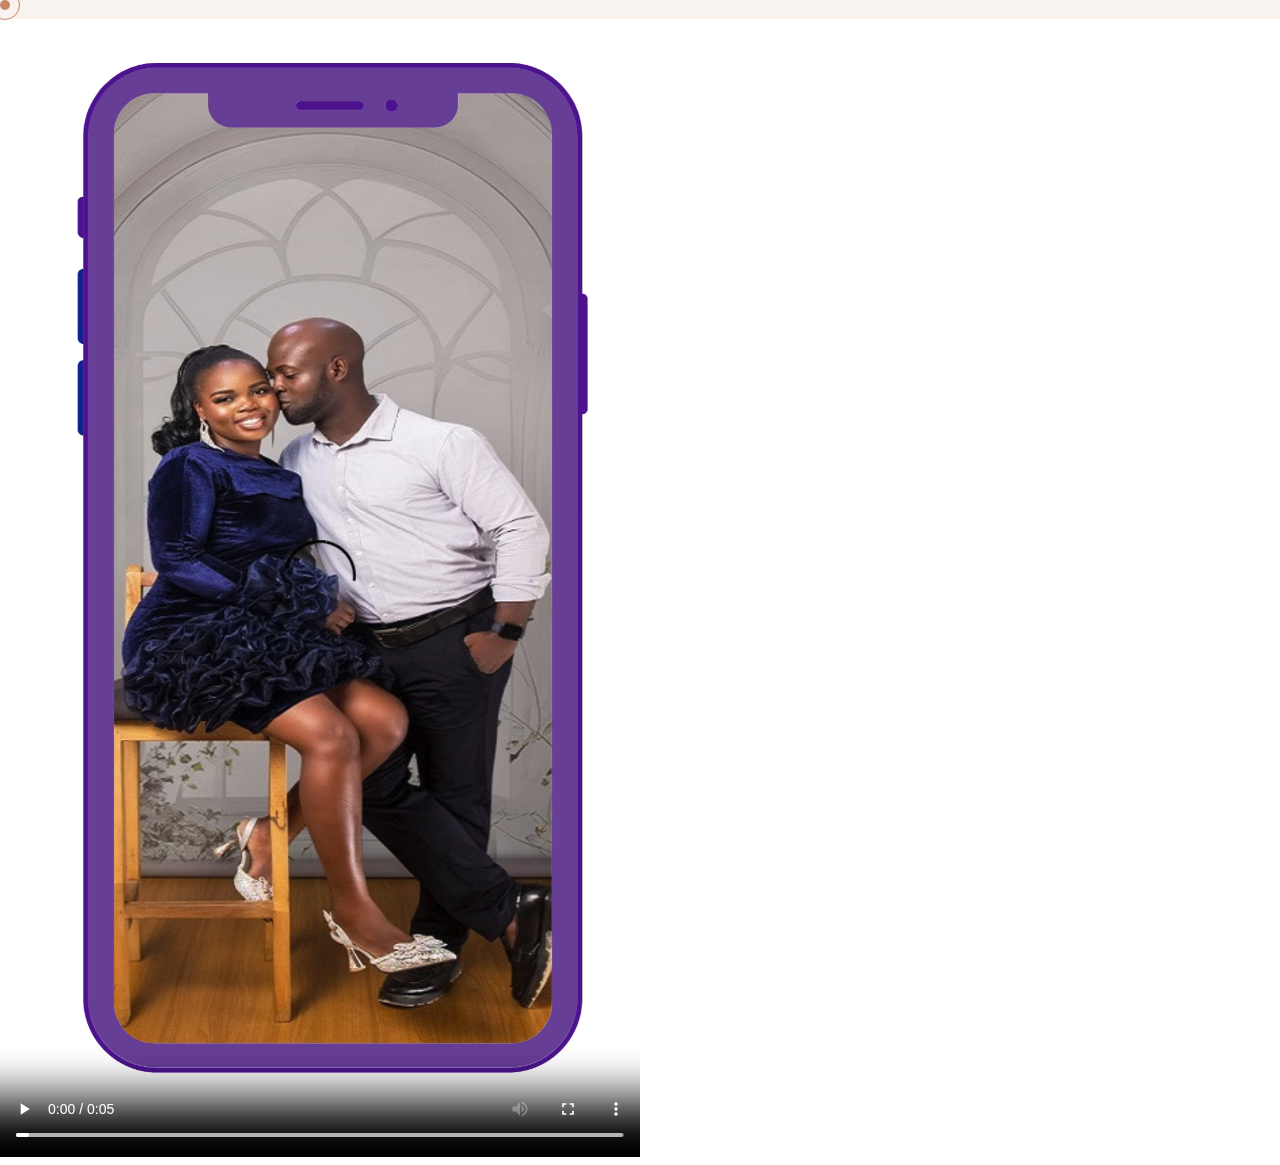
<file: inde.html>
<!doctype html>
<html class="no-js" lang="zxx">


<head>
    <meta charset="utf-8">
    <meta http-equiv="x-ua-compatible" content="ie=edge">
    <title>Foladele'25</title>
    <meta name="description" content="FolaDele'25">
    <meta name="keywords" content="FolaDele'25">
    <meta name="robots" content="INDEX,FOLLOW">

    <!-- Mobile Specific Metas -->
    <meta name="viewport" content="width=device-width, initial-scale=1, shrink-to-fit=no">

    <!-- Favicons - Place favicon.ico in the root directory -->
    <link rel="icon" type="image/png" sizes="32x32" href="assets/img/favicons/favicon.png">
    <meta name="msapplication-TileColor" content="#ffffff">
    <meta name="msapplication-TileImage" content="assets/img/favicons/ms-icon-144x144.html">
    <meta name="theme-color" content="#ffffff">

    <!--==============================
	  Google Fonts
	============================== -->
    <link rel="preconnect" href="https://fonts.googleapis.com/">
    <link rel="preconnect" href="https://fonts.gstatic.com/" crossorigin>
    <link href="https://fonts.googleapis.com/css2?family=EB+Garamond:wght@400;500;600;700;800&amp;family=Prompt:wght@100;200;300;400;500;600;700;800&amp;display=swap" rel="stylesheet">
    

    <!--==============================
	    All CSS File
	============================== -->
    <!-- Bootstrap -->
    <link rel="stylesheet" href="assets/css/bootstrap.min.css">
    <!-- Fontawesome Icon -->
    <link rel="stylesheet" href="assets/css/all.min.css">
    <!-- Magnific Popup -->
    <link rel="stylesheet" href="assets/css/magnific-popup.min.css">
    <!-- Slick Slider -->
    <link rel="stylesheet" href="assets/css/slick.min.css">
    <!-- Odometer -->
    <link rel="stylesheet" href="assets/css/odometer.css">
    <!-- Theme Custom CSS -->
    <link rel="stylesheet" href="assets/css/style.css">

</head>

<body>
    <!--********************************
   		Code Start From Here 
	******************************** -->


    <!-- Cursor -->
    <div class="cursor"></div>
    <div class="cursor-follower"></div>
    <!-- Cursor End -->

    <!--==============================
     Preloader
    ==============================-->
    <div class="preloader ">
        <div class="preloader-inner">
            <img src="assets/logo-1.png" alt="ovation">
            <span class="loader"></span>
        </div>
    </div>





    <div class="sidemenu-wrapper">
        <div class="sidemenu-content">
            <button class="closeButton sideMenuCls"><i class="fas fa-times"></i></button>
            <div class="widget footer-widget">
                <div class="widget-about">
                    <div class="footer-logo">
                        <a href="index.html"><img src="assets/logo-1.png" alt="Ovation"></a>
                    </div>
                    <p class="about-text">Foladele</p>
                   
                </div>
            </div>
            
        </div>
    </div>
    <!--==============================
    Mobile Menu
    ============================== -->
   
    <!--==============================
	Header Area
    ==============================-->
    <header class="nav-header header-layout1">
        <div class="header-top">
            
            
            <!-----
            <div class="container-fluid">
                <div class="row justify-content-center justify-content-lg-between align-items-center gy-2">
                    <div class="col-auto d-none d-lg-block">
                        <div class="header-links">
                            <ul>
                                <li><i class="far fa-clock"></i>Working: 8.00am - 5.00pm</li>
                                <li><i class="far fa-envelope"></i><a href="mailto:info@gmail.com">wedding@ovation.com</a></li>
                            </ul>
                        </div>
                    </div>
                    <div class="col-auto">
                        <div class="header-links">
                            <ul>
                                <li class="d-none d-sm-block">
                                    <ul class="header-sub-links">
                                        <li><a href="contact.html">Help</a></li>
                                        <li><a href="contact.html">Support</a></li>
                                        <li><a href="contact.html">Contact</a></li>
                                    </ul>
                                </li>
                                <li>
                                    <div class="social-links">
                                        <span class="me-2">Visit Us:</span>
                                        <a href="https://www.facebook.com/"><i class="fab fa-facebook-f"></i></a>
                                        <a href="https://www.twitter.com/"><i class="fab fa-twitter"></i></a>
                                        <a href="https://www.linkedin.com/"><i class="fab fa-linkedin-in"></i></a>
                                        <a href="https://www.instagram.com/"><i class="fab fa-instagram"></i></a>
                                    </div>
                                </li>
                            </ul>
                        </div>
                    </div>
                </div>
            </div>
            -->



        </div>
        
    </header>

    <!--==============================
    Breadcumb
    ============================== -->
   
    <!--==============================
    Portfolio Area  
    ==============================-->
    
    
    <video width="640" height="360" controls>
  <source src="assets/img/portfolio/save.mp4" type="video/mp4">
  
  Your browser does not support the video tag.
</video>

               



    <!--==============================
        Footer Area
    ==============================
    <footer class="footer-wrapper footer-layout1 overflow-hidden" data-bg-src="assets/img/bg/footer-1-bg.png">    
        <div class="shape-mockup footer1-shape1 jump" data-top="20%" data-left="-2%">
            <img src="assets/img/normal/footer-1-shape1.png" alt="img">
        </div>
        <div class="shape-mockup footer1-shape2 jump-reverse" data-top="-10%" data-right="-10%">
            <img src="assets/img/normal/footer-1-shape2.png" alt="img">
        </div>
        <div class="container">
            <div class="footer-top">
                <div class="row align-items-center justify-content-between">
                    <div class="col-sm-auto">
                        <div class="footer-logo mb-40 mb-sm-0">
                            <a href="index.html"><img src="assets/img/logo.svg" alt="logo"></a>
                        </div>
                    </div>
                    <div class="col-sm-auto">
                        <div class="social-btn style2">
                            <a href="https://facebook.com/"><i class="fab fa-facebook-f"></i></a>
                            <a href="https://twitter.com/"><i class="fab fa-twitter"></i></a>
                            <a href="https://behance.com/"><i class="fab fa-behance"></i></a>
                            <a href="https://www.youtube.com/"><i class="fab fa-youtube"></i></a>
                        </div>
                    </div>
                </div>
            </div>
            <div class="widget-area">
                <div class="row justify-content-between">
                    <div class="col-md-6 col-xl-3 col-lg-4">
                        <div class="widget footer-widget">
                            <div class="widget-contact">
                                <h3 class="widget_title">Contact Info</h3>
                                <ul class="contact-info-list">
                                    <li>Reception: + 99 76 486 856</li>
                                    <li>Office: + 99 7 66 486 856</li>
                                    <li>E-mail: ovation@wedding.com</li>
                                    <li>Address: Moran Street, Berlin</li>
                                </ul>
                            </div>
                        </div>
                    </div>
                    <div class="col-md-6 col-xl-auto col-lg-4">
                        <div class="widget widget_nav_menu footer-widget">
                            <h3 class="widget_title">Information</h3>
                            <div class="menu-all-pages-container list-column2">
                                <ul class="menu">
                                    <li><a href="team.html">Our Team</a></li>
                                    <li><a href="faq.html">Faq’s</a></li>
                                    <li><a href="contact.html">Contact</a></li>
                                    <li><a href="project.html">What we do</a></li>
                                </ul>
                                <ul class="menu">
                                    <li><a href="about.html">About</a></li>
                                    <li><a href="project.html">Services</a></li>
                                    <li><a href="contact.html">Get in touch</a></li>
                                    <li><a href="project.html">Agency</a></li>
                                </ul>
                            </div>
                        </div>
                    </div>
                    <div class="col-md-6 col-lg-4">
                        <div class="widget footer-widget">
                            <h3 class="widget_title">Subscribe Now</h3>
                            <p class="footer-text">Don’t worry we don’t spam your email</p>
                            <form class="newsletter-form">
                                <div class="form-group">
                                    <input class="form-control" type="email" placeholder="Email Address" required="">
                                </div>
                                <button type="submit" class="btn">SUBSCRIBE</button>
                            </form>
                        </div>
                    </div>                    
                </div>
            </div>
            <div class="footer-menu-area">
                <ul class="footer-menu-list">
                    <li>
                        <a href="index.html">HOME</a>
                    </li>
                    <li>
                        <a href="about.html">PAGES</a>
                    </li>
                    <li>
                        <a href="project.html">PORTFOLIO</a>
                    </li>
                    <li>
                        <a href="blog.html">BLOG</a>
                    </li>
                    <li>
                        <a href="shop.html">SHOP</a>
                    </li>
                    <li>
                        <a href="contact.html">CONTACT</a>
                    </li>
                </ul>
            </div>
        </div>
        <div class="copyright-wrap text-center">
            <div class="container">
                <div class="row justify-content-center">
                    <div class="col-auto align-self-center">
                        <p class="copyright-text">© 2023 </p>
                        <p class="copyright-text"><a href="#">Ovation.</a> All Rights Reserved.</p></div>
                </div>                
            </div>
        </div>
    </footer>-->

    <!--********************************
			Code End  Here 
	******************************** -->

    <!-- Scroll To Top -->
    <div class="scroll-top">  
        <svg class="progress-circle svg-content" width="100%" height="100%" viewBox="-1 -1 102 102">
            <path d="M50,1 a49,49 0 0,1 0,98 a49,49 0 0,1 0,-98" style="transition: stroke-dashoffset 10ms linear 0s; stroke-dasharray: 307.919, 307.919; stroke-dashoffset: 307.919;"></path>
        </svg>
    </div>

    <!--==============================
    All Js File
    ============================== -->
    <!-- Jquery -->
    <script src="assets/js/vendor/jquery-3.6.0.min.js"></script>
    <!-- Slick Slider -->
    <script src="assets/js/slick.min.js"></script>
    <!-- Bootstrap -->
    <script src="assets/js/bootstrap.min.js"></script>
    <!-- Magnific Popup -->
    <script src="assets/js/jquery.magnific-popup.min.js"></script>
    <!-- Counter Up -->
    <script src="assets/js/jquery.counterup.min.js"></script>
    <!-- Range Slider -->
    <script src="assets/js/jquery-ui.min.js"></script>
    <!-- odometer -->
    <script src="assets/js/odometer.min.js"></script>
    <script src="assets/js/viewport.jquery.js"></script>
    
    <!-- Isotope Filter -->
    <script src="assets/js/imagesloaded.pkgd.min.js"></script>
    <script src="assets/js/isotope.pkgd.min.js"></script>
    <!-- gsap -->
    <script src="assets/js/gsap.min.js"></script>
    <script src="assets/js/ScrollSmoother.min.js"></script>
    <script src="assets/js/ScrollTrigger.min.js"></script>
    <script src="assets/js/SplitText.min.js"></script>
    
    <!-- Main Js File -->
    <script src="assets/js/main.js"></script>
</body>


<!-- Mirrored from tfhtml.themepul.com/ovation/demo/project.html by HTTrack Website Copier/3.x [XR&CO'2014], Fri, 09 May 2025 21:06:11 GMT -->
</html>
</file>
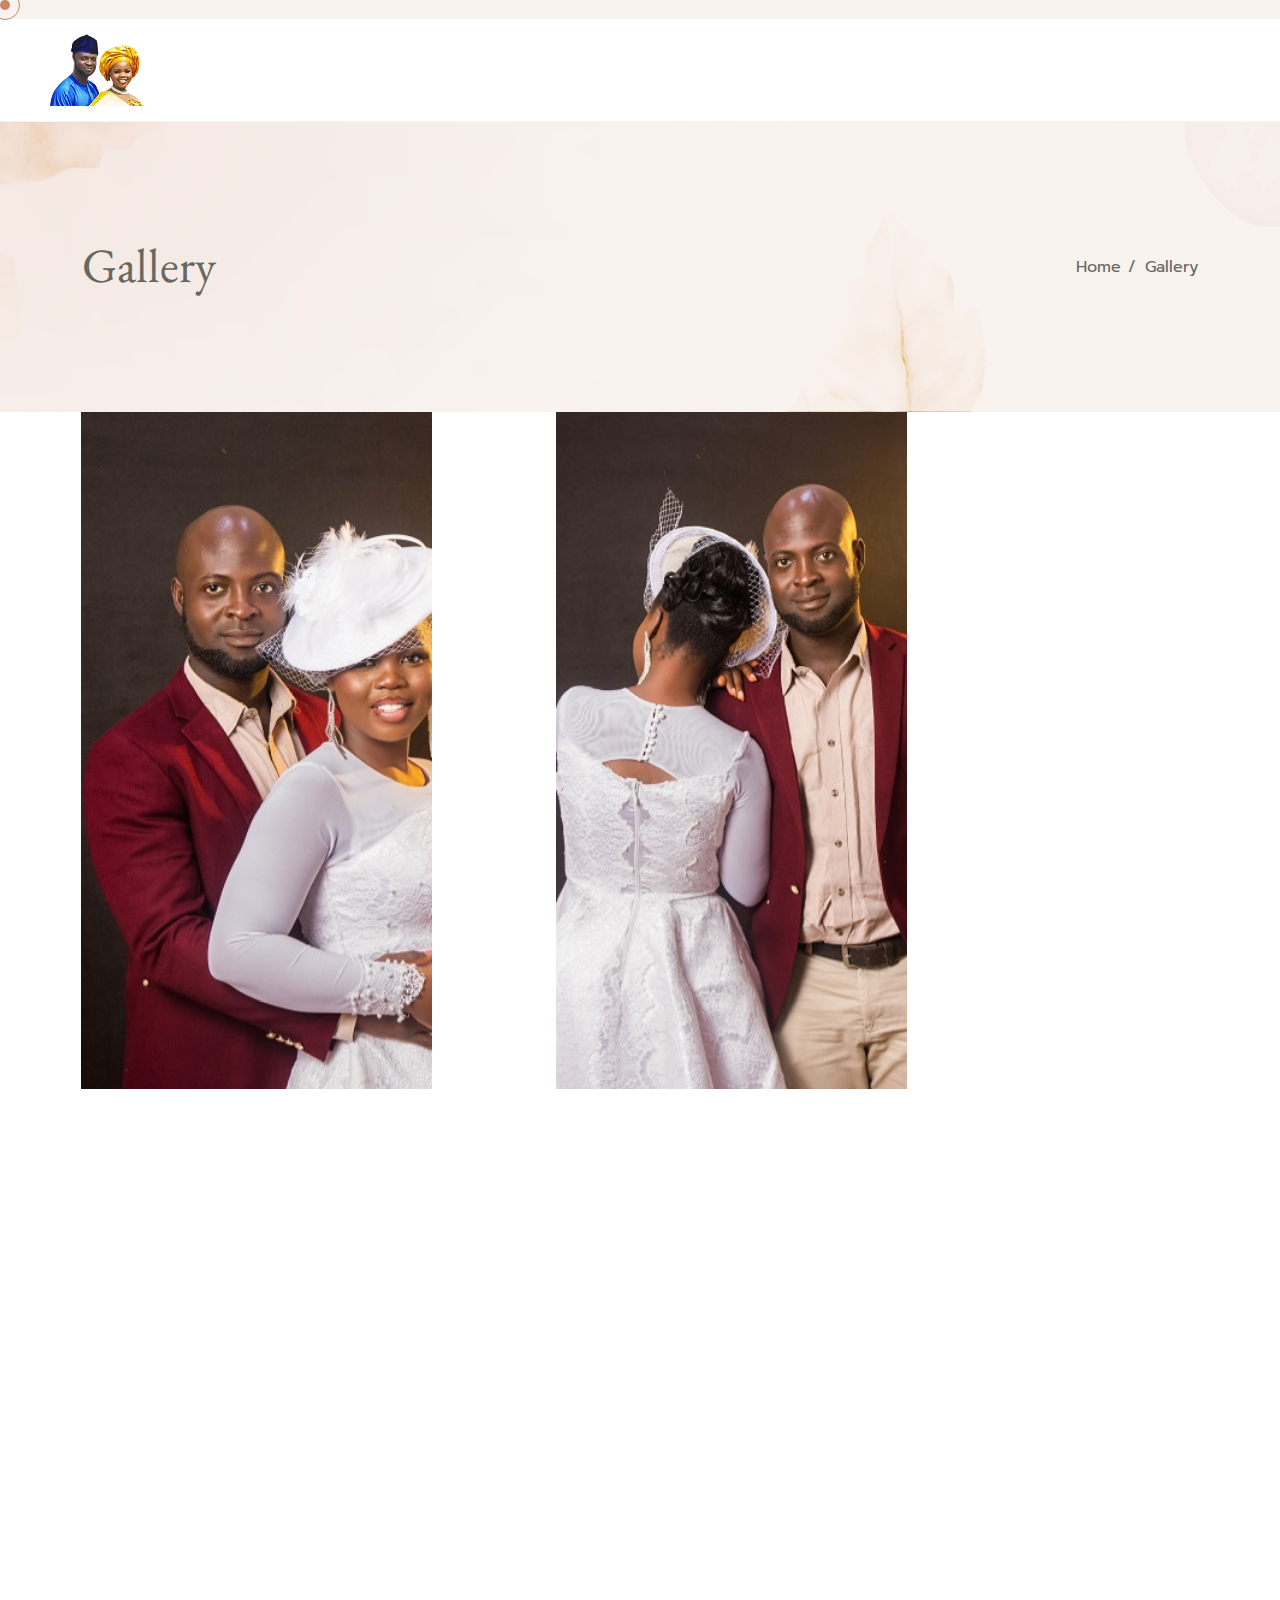
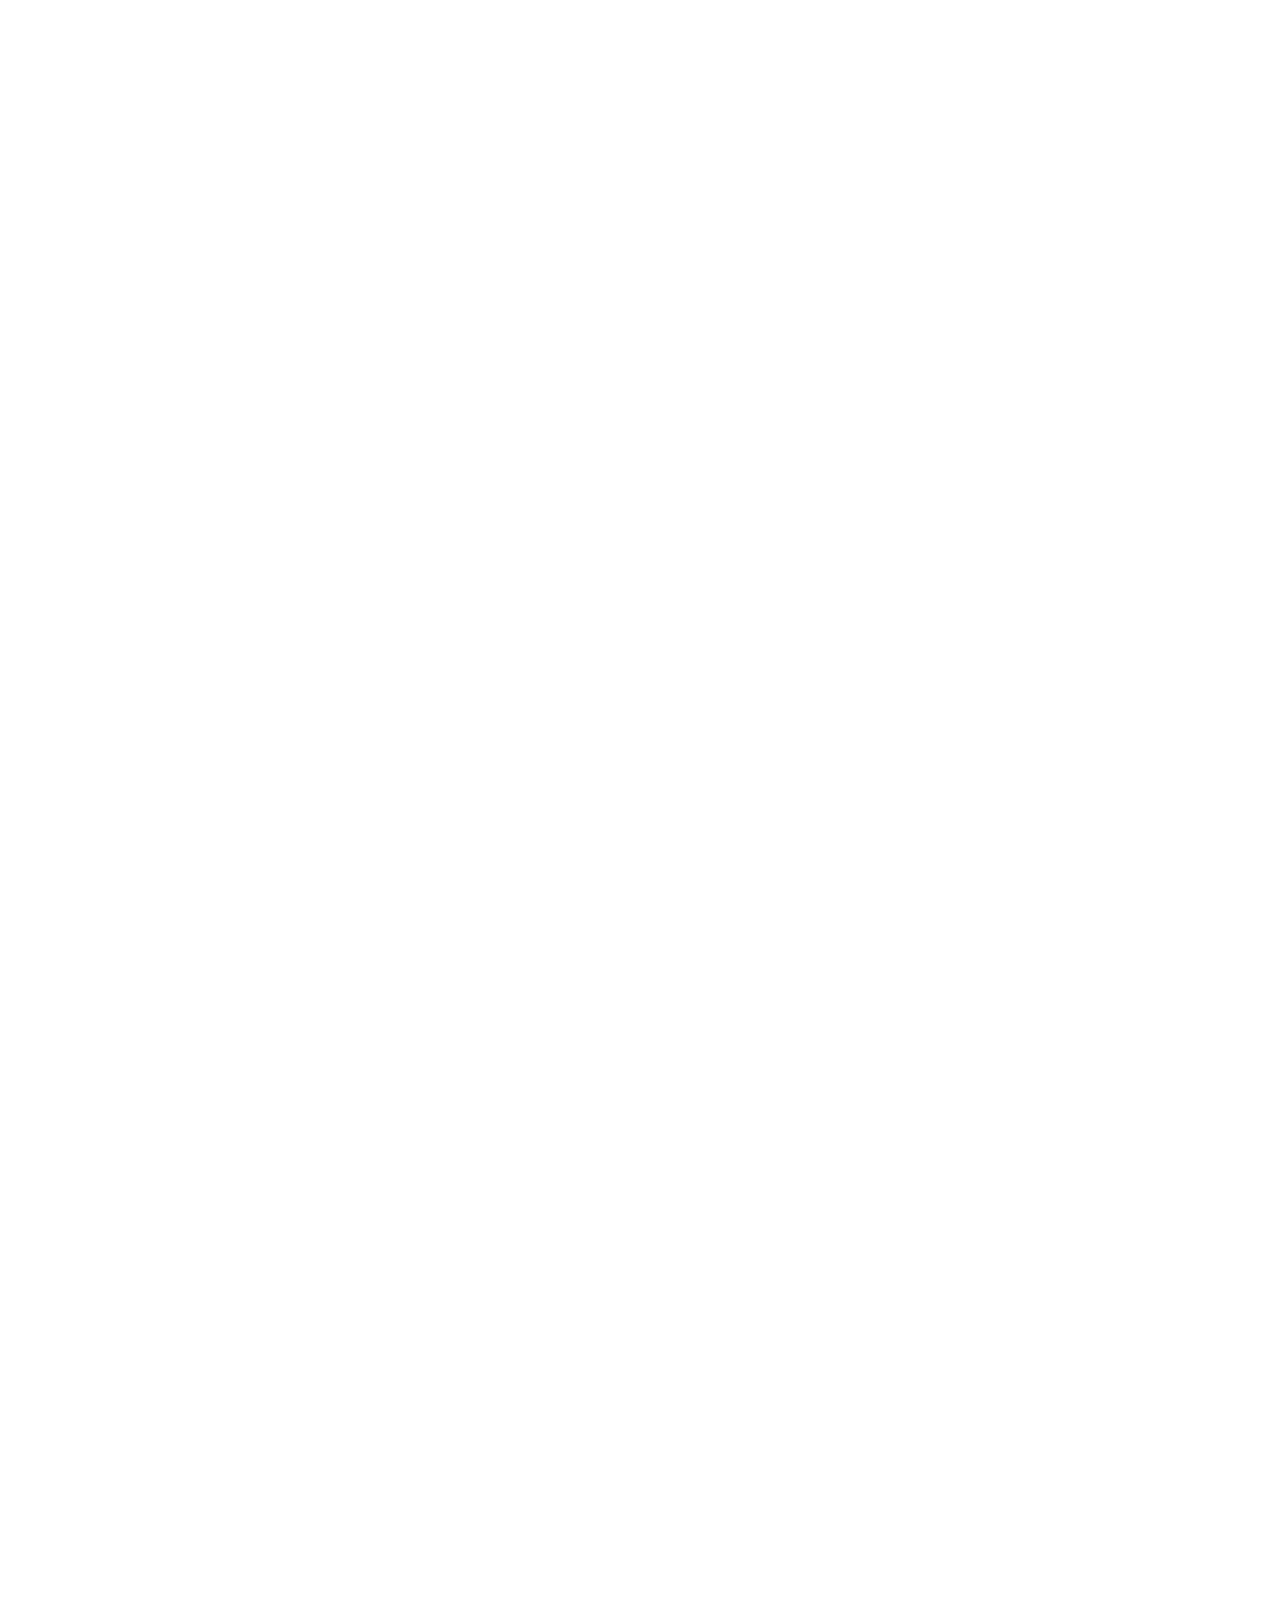
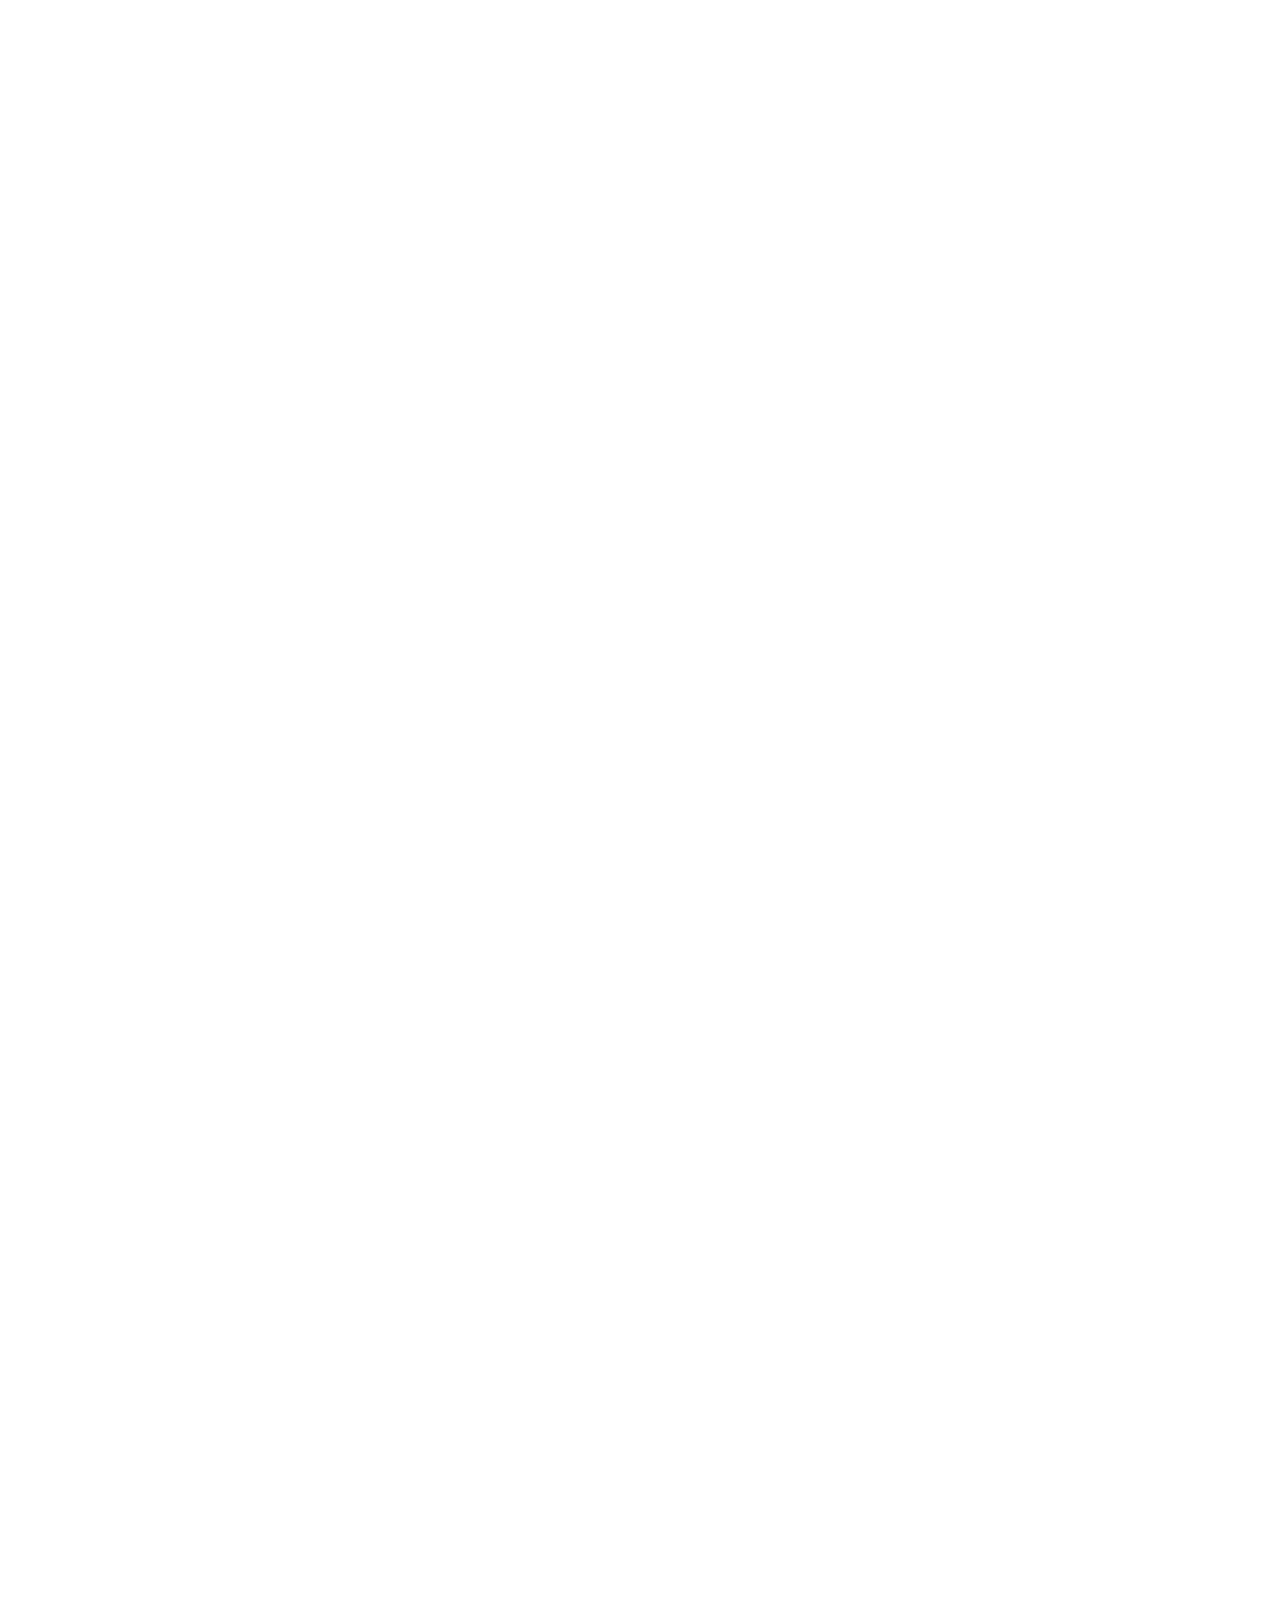
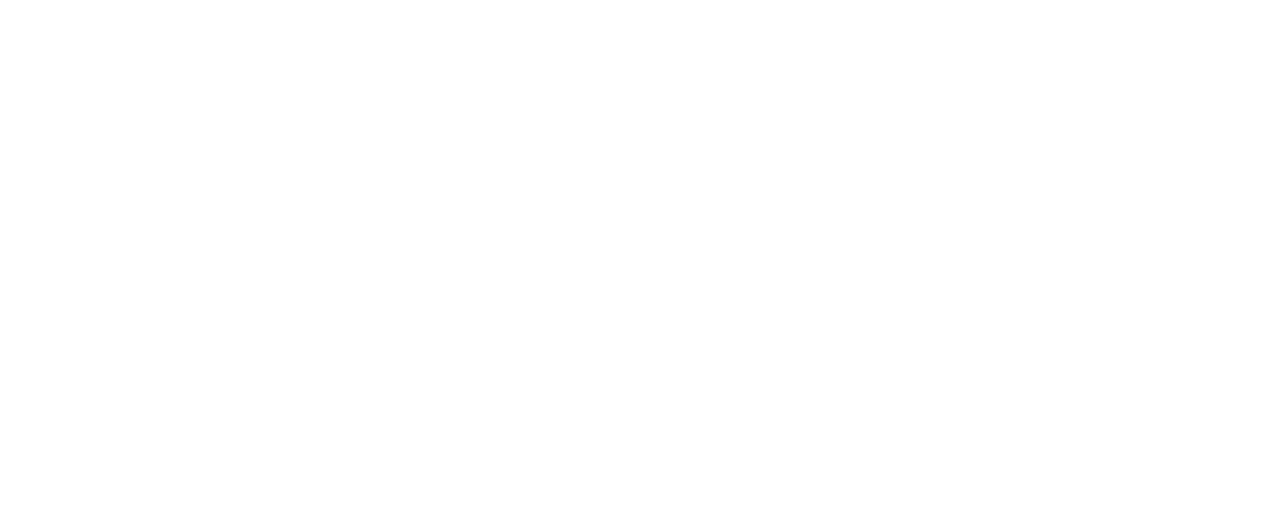
<file: project.html>
<!doctype html>
<html class="no-js" lang="zxx">


<head>
    <meta charset="utf-8">
    <meta http-equiv="x-ua-compatible" content="ie=edge">
    <title>Foladele'25</title>
    <meta name="description" content="Ovation - Wedding & Event Photography HTML Template">
    <meta name="keywords" content="Ovation - Wedding & Event Photography HTML Template">
    <meta name="robots" content="INDEX,FOLLOW">

    <!-- Mobile Specific Metas -->
    <meta name="viewport" content="width=device-width, initial-scale=1, shrink-to-fit=no">

    <!-- Favicons - Place favicon.ico in the root directory -->
    <link rel="icon" type="image/png" sizes="32x32" href="assets/img/favicons/favicon.png">
    <meta name="msapplication-TileColor" content="#ffffff">
    <meta name="msapplication-TileImage" content="assets/img/favicons/ms-icon-144x144.html">
    <meta name="theme-color" content="#ffffff">

    <!--==============================
	  Google Fonts
	============================== -->
    <link rel="preconnect" href="https://fonts.googleapis.com/">
    <link rel="preconnect" href="https://fonts.gstatic.com/" crossorigin>
    <link href="https://fonts.googleapis.com/css2?family=EB+Garamond:wght@400;500;600;700;800&amp;family=Prompt:wght@100;200;300;400;500;600;700;800&amp;display=swap" rel="stylesheet">
    

    <!--==============================
	    All CSS File
	============================== -->
    <!-- Bootstrap -->
    <link rel="stylesheet" href="assets/css/bootstrap.min.css">
    <!-- Fontawesome Icon -->
    <link rel="stylesheet" href="assets/css/all.min.css">
    <!-- Magnific Popup -->
    <link rel="stylesheet" href="assets/css/magnific-popup.min.css">
    <!-- Slick Slider -->
    <link rel="stylesheet" href="assets/css/slick.min.css">
    <!-- Odometer -->
    <link rel="stylesheet" href="assets/css/odometer.css">
    <!-- Theme Custom CSS -->
    <link rel="stylesheet" href="assets/css/style.css">

</head>

<body>
    <!--********************************
   		Code Start From Here 
	******************************** -->


    <!-- Cursor -->
    <div class="cursor"></div>
    <div class="cursor-follower"></div>
    <!-- Cursor End -->

    <!--==============================
     Preloader
    ==============================-->
    <div class="preloader ">
        <div class="preloader-inner">
            <img src="assets/logo-1.png" alt="ovation">
            <span class="loader"></span>
        </div>
    </div>

    <div class="sidemenu-wrapper">
        <div class="sidemenu-content">
            <button class="closeButton sideMenuCls"><i class="fas fa-times"></i></button>
            <div class="widget footer-widget">
                <div class="widget-about">
                    <div class="footer-logo">
                        <a href="index.html"><img src="assets/logo-1.png" alt="Ovation"></a>
                    </div>
                    <p class="about-text">Foladele</p>
                   
                </div>
            </div>
            
        </div>
    </div>
    <!--==============================
    Mobile Menu
    ============================== -->
    <div class="mobile-menu-wrapper">
        <div class="mobile-menu-area text-center">
            <button class="menu-toggle"><i class="fas fa-times"></i></button>
            <div class="mobile-logo">
                <a href="index.html"><img src="assets/logo-1.png" alt="Ovation"></a>
            </div>
            <div class="mobile-menu">
                <li class="menu-item-has-children">
                        <a href="index.html">Home</a>
                                            </li>
                
            </div>
        </div>
    </div>
    <!--==============================
	Header Area
    ==============================-->
    <header class="nav-header header-layout1">
        <div class="header-top">
            
            
            <!-----
            <div class="container-fluid">
                <div class="row justify-content-center justify-content-lg-between align-items-center gy-2">
                    <div class="col-auto d-none d-lg-block">
                        <div class="header-links">
                            <ul>
                                <li><i class="far fa-clock"></i>Working: 8.00am - 5.00pm</li>
                                <li><i class="far fa-envelope"></i><a href="mailto:info@gmail.com">wedding@ovation.com</a></li>
                            </ul>
                        </div>
                    </div>
                    <div class="col-auto">
                        <div class="header-links">
                            <ul>
                                <li class="d-none d-sm-block">
                                    <ul class="header-sub-links">
                                        <li><a href="contact.html">Help</a></li>
                                        <li><a href="contact.html">Support</a></li>
                                        <li><a href="contact.html">Contact</a></li>
                                    </ul>
                                </li>
                                <li>
                                    <div class="social-links">
                                        <span class="me-2">Visit Us:</span>
                                        <a href="https://www.facebook.com/"><i class="fab fa-facebook-f"></i></a>
                                        <a href="https://www.twitter.com/"><i class="fab fa-twitter"></i></a>
                                        <a href="https://www.linkedin.com/"><i class="fab fa-linkedin-in"></i></a>
                                        <a href="https://www.instagram.com/"><i class="fab fa-instagram"></i></a>
                                    </div>
                                </li>
                            </ul>
                        </div>
                    </div>
                </div>
            </div>
            -->



        </div>
        <div class="sticky-wrapper">
            <!-- Main Menu Area -->
            <div class="menu-area">
                <div class="container-fluid">
                    <div class="row align-items-center justify-content-between">
                        <div class="col-auto">
                            <div class="header-logo">
                                <a href="index.html"><img src="assets/logo-1.png" alt="logo"></a>
                            </div>
                        </div>
                        <div class="col-auto">
                            
                              
                                        <a href="index.html"></a>
                                    
                             
                           
                        </div>
                        
                    </div>
                </div>
            </div>
        </div>
    </header>

    <!--==============================
    Breadcumb
    ============================== -->
    <div class="breadcumb-wrapper" data-bg-src="assets/img/bg/breadcrumb-bg.png">
        <!-- bg animated image/ -->   
        <div class="container">
            <div class="row justify-content-between align-items-center">
                <div class="col-md-8">
                    <div class="breadcumb-content">
                        <h1 class="breadcumb-title">Gallery</h1>
                    </div>
                </div>
                <div class="col-md-4">
                    <ul class="breadcumb-menu text-md-end">
                        <li><a href="index.html">Home</a></li>
                        <li class="active">Gallery</li>
                    </ul>
                </div>
            </div>
            
        </div>
    </div>

    <!--==============================
    Portfolio Area  
    ==============================-->
    


        <div class="container">
           
            <div class="row gy-30 masonary-active">
                






<div class="col-lg-5 filter-item">
                    <div class="portfolio-thumb fade_left">
                        <a class="popup-image icon-btn" href="assets/img/portfolio/3.jpg"><i class="far fa-eye"></i></a>
                        <div class="img-anim">
                            <img src="assets/img/portfolio/3.jpg" alt="portfolio">
                        </div>
                        
                    </div>
                </div><div class="col-lg-5 filter-item">
                    <div class="portfolio-thumb fade_left">
                        <a class="popup-image icon-btn" href="assets/img/portfolio/4.jpg"><i class="far fa-eye"></i></a>
                        <div class="img-anim">
                            <img src="assets/img/portfolio/4.jpg" alt="portfolio">
                        </div>
                        
                    </div>
                </div><div class="col-lg-5 filter-item">
                    <div class="portfolio-thumb fade_left">
                        <a class="popup-image icon-btn" href="assets/img/portfolio/5.jpg"><i class="far fa-eye"></i></a>
                        <div class="img-anim">
                            <img src="assets/img/portfolio/5.jpg" alt="portfolio">
                        </div>
                        
                    </div>
                </div><div class="col-lg-5 filter-item">
                    <div class="portfolio-thumb fade_left">
                        <a class="popup-image icon-btn" href="assets/img/portfolio/6.jpg"><i class="far fa-eye"></i></a>
                        <div class="img-anim">
                            <img src="assets/img/portfolio/6.jpg" alt="portfolio">
                        </div>
                        
                    </div>
                </div><div class="col-lg-5 filter-item">
                    <div class="portfolio-thumb fade_left">
                        <a class="popup-image icon-btn" href="assets/img/portfolio/7.jpg"><i class="far fa-eye"></i></a>
                        <div class="img-anim">
                            <img src="assets/img/portfolio/7.jpg" alt="portfolio">
                        </div>
                        
                    </div>
                </div><div class="col-lg-5 filter-item">
                    <div class="portfolio-thumb fade_left">
                        <a class="popup-image icon-btn" href="assets/img/portfolio/8.jpg"><i class="far fa-eye"></i></a>
                        <div class="img-anim">
                            <img src="assets/img/portfolio/8.jpg" alt="portfolio">
                        </div>
                        
                    </div>
                </div><div class="col-lg-5 filter-item">
                    <div class="portfolio-thumb fade_left">
                        <a class="popup-image icon-btn" href="assets/img/portfolio/9.jpg"><i class="far fa-eye"></i></a>
                        <div class="img-anim">
                            <img src="assets/img/portfolio/9.jpg" alt="portfolio">
                        </div>
                        
                    </div>
                </div><div class="col-lg-5 filter-item">
                    <div class="portfolio-thumb fade_left">
                        <a class="popup-image icon-btn" href="assets/img/portfolio/10.jpg"><i class="far fa-eye"></i></a>
                        <div class="img-anim">
                            <img src="assets/img/portfolio/10.jpg" alt="portfolio">
                        </div>
                        
                    </div>
                </div><div class="col-lg-5 filter-item">
                    <div class="portfolio-thumb fade_left">
                        <a class="popup-image icon-btn" href="assets/img/portfolio/11.jpg"><i class="far fa-eye"></i></a>
                        <div class="img-anim">
                            <img src="assets/img/portfolio/11.jpg" alt="portfolio">
                        </div>
                        
                    </div>
                </div><div class="col-lg-5 filter-item">
                    <div class="portfolio-thumb fade_left">
                        <a class="popup-image icon-btn" href="assets/img/portfolio/12.jpg"><i class="far fa-eye"></i></a>
                        <div class="img-anim">
                            <img src="assets/img/portfolio/12.jpg" alt="portfolio">
                        </div>
                        
                    </div>
                </div><div class="col-lg-5 filter-item">
                    <div class="portfolio-thumb fade_left">
                        <a class="popup-image icon-btn" href="assets/img/portfolio/13.jpg"><i class="far fa-eye"></i></a>
                        <div class="img-anim">
                            <img src="assets/img/portfolio/13.jpg" alt="portfolio">
                        </div>
                        
                    </div>
                </div>
                <div class="col-lg-5 filter-item">
                    <div class="portfolio-thumb fade_left">
                        <a class="popup-image icon-btn" href="assets/img/portfolio/14.jpg"><i class="far fa-eye"></i></a>
                        <div class="img-anim">
                            <img src="assets/img/portfolio/14.jpg" alt="portfolio">
                        </div>
                        
                    </div>
                </div><div class="col-lg-5 filter-item">
                    <div class="portfolio-thumb fade_left">
                        <a class="popup-image icon-btn" href="assets/img/portfolio/15.jpg"><i class="far fa-eye"></i></a>
                        <div class="img-anim">
                            <img src="assets/img/portfolio/15.jpg" alt="portfolio">
                        </div>
                        
                    </div>
                </div>






                               
            </div>
        </div>



    <!--==============================
        Footer Area
    ==============================
    <footer class="footer-wrapper footer-layout1 overflow-hidden" data-bg-src="assets/img/bg/footer-1-bg.png">    
        <div class="shape-mockup footer1-shape1 jump" data-top="20%" data-left="-2%">
            <img src="assets/img/normal/footer-1-shape1.png" alt="img">
        </div>
        <div class="shape-mockup footer1-shape2 jump-reverse" data-top="-10%" data-right="-10%">
            <img src="assets/img/normal/footer-1-shape2.png" alt="img">
        </div>
        <div class="container">
            <div class="footer-top">
                <div class="row align-items-center justify-content-between">
                    <div class="col-sm-auto">
                        <div class="footer-logo mb-40 mb-sm-0">
                            <a href="index.html"><img src="assets/img/logo.svg" alt="logo"></a>
                        </div>
                    </div>
                    <div class="col-sm-auto">
                        <div class="social-btn style2">
                            <a href="https://facebook.com/"><i class="fab fa-facebook-f"></i></a>
                            <a href="https://twitter.com/"><i class="fab fa-twitter"></i></a>
                            <a href="https://behance.com/"><i class="fab fa-behance"></i></a>
                            <a href="https://www.youtube.com/"><i class="fab fa-youtube"></i></a>
                        </div>
                    </div>
                </div>
            </div>
            <div class="widget-area">
                <div class="row justify-content-between">
                    <div class="col-md-6 col-xl-3 col-lg-4">
                        <div class="widget footer-widget">
                            <div class="widget-contact">
                                <h3 class="widget_title">Contact Info</h3>
                                <ul class="contact-info-list">
                                    <li>Reception: + 99 76 486 856</li>
                                    <li>Office: + 99 7 66 486 856</li>
                                    <li>E-mail: ovation@wedding.com</li>
                                    <li>Address: Moran Street, Berlin</li>
                                </ul>
                            </div>
                        </div>
                    </div>
                    <div class="col-md-6 col-xl-auto col-lg-4">
                        <div class="widget widget_nav_menu footer-widget">
                            <h3 class="widget_title">Information</h3>
                            <div class="menu-all-pages-container list-column2">
                                <ul class="menu">
                                    <li><a href="team.html">Our Team</a></li>
                                    <li><a href="faq.html">Faq’s</a></li>
                                    <li><a href="contact.html">Contact</a></li>
                                    <li><a href="project.html">What we do</a></li>
                                </ul>
                                <ul class="menu">
                                    <li><a href="about.html">About</a></li>
                                    <li><a href="project.html">Services</a></li>
                                    <li><a href="contact.html">Get in touch</a></li>
                                    <li><a href="project.html">Agency</a></li>
                                </ul>
                            </div>
                        </div>
                    </div>
                    <div class="col-md-6 col-lg-4">
                        <div class="widget footer-widget">
                            <h3 class="widget_title">Subscribe Now</h3>
                            <p class="footer-text">Don’t worry we don’t spam your email</p>
                            <form class="newsletter-form">
                                <div class="form-group">
                                    <input class="form-control" type="email" placeholder="Email Address" required="">
                                </div>
                                <button type="submit" class="btn">SUBSCRIBE</button>
                            </form>
                        </div>
                    </div>                    
                </div>
            </div>
            <div class="footer-menu-area">
                <ul class="footer-menu-list">
                    <li>
                        <a href="index.html">HOME</a>
                    </li>
                    <li>
                        <a href="about.html">PAGES</a>
                    </li>
                    <li>
                        <a href="project.html">PORTFOLIO</a>
                    </li>
                    <li>
                        <a href="blog.html">BLOG</a>
                    </li>
                    <li>
                        <a href="shop.html">SHOP</a>
                    </li>
                    <li>
                        <a href="contact.html">CONTACT</a>
                    </li>
                </ul>
            </div>
        </div>
        <div class="copyright-wrap text-center">
            <div class="container">
                <div class="row justify-content-center">
                    <div class="col-auto align-self-center">
                        <p class="copyright-text">© 2023 </p>
                        <p class="copyright-text"><a href="#">Ovation.</a> All Rights Reserved.</p></div>
                </div>                
            </div>
        </div>
    </footer>-->

    <!--********************************
			Code End  Here 
	******************************** -->

    <!-- Scroll To Top -->
    <div class="scroll-top">  
        <svg class="progress-circle svg-content" width="100%" height="100%" viewBox="-1 -1 102 102">
            <path d="M50,1 a49,49 0 0,1 0,98 a49,49 0 0,1 0,-98" style="transition: stroke-dashoffset 10ms linear 0s; stroke-dasharray: 307.919, 307.919; stroke-dashoffset: 307.919;"></path>
        </svg>
    </div>

    <!--==============================
    All Js File
    ============================== -->
    <!-- Jquery -->
    <script src="assets/js/vendor/jquery-3.6.0.min.js"></script>
    <!-- Slick Slider -->
    <script src="assets/js/slick.min.js"></script>
    <!-- Bootstrap -->
    <script src="assets/js/bootstrap.min.js"></script>
    <!-- Magnific Popup -->
    <script src="assets/js/jquery.magnific-popup.min.js"></script>
    <!-- Counter Up -->
    <script src="assets/js/jquery.counterup.min.js"></script>
    <!-- Range Slider -->
    <script src="assets/js/jquery-ui.min.js"></script>
    <!-- odometer -->
    <script src="assets/js/odometer.min.js"></script>
    <script src="assets/js/viewport.jquery.js"></script>
    
    <!-- Isotope Filter -->
    <script src="assets/js/imagesloaded.pkgd.min.js"></script>
    <script src="assets/js/isotope.pkgd.min.js"></script>
    <!-- gsap -->
    <script src="assets/js/gsap.min.js"></script>
    <script src="assets/js/ScrollSmoother.min.js"></script>
    <script src="assets/js/ScrollTrigger.min.js"></script>
    <script src="assets/js/SplitText.min.js"></script>
    
    <!-- Main Js File -->
    <script src="assets/js/main.js"></script>
</body>


<!-- Mirrored from tfhtml.themepul.com/ovation/demo/project.html by HTTrack Website Copier/3.x [XR&CO'2014], Fri, 09 May 2025 21:06:11 GMT -->
</html>
</file>
<file: assets/css/odometer.css>
.odometer.odometer-auto-theme, .odometer.odometer-theme-default {
  display: inline-block;
  vertical-align: middle;
  position: relative;
}
.odometer.odometer-auto-theme .odometer-digit, .odometer.odometer-theme-default .odometer-digit {
  display: inline-block;
  vertical-align: middle;
  position: relative;
}
.odometer.odometer-auto-theme .odometer-digit .odometer-digit-spacer, .odometer.odometer-theme-default .odometer-digit .odometer-digit-spacer {
  display: inline-block;
  vertical-align: middle;
  visibility: hidden;
}
.odometer.odometer-auto-theme .odometer-digit .odometer-digit-inner, .odometer.odometer-theme-default .odometer-digit .odometer-digit-inner {
  text-align: left;
  display: block;
  position: absolute;
  top: 0;
  left: -8px;
  right: -8px;
  bottom: 0;
  overflow: hidden;
}
.odometer.odometer-auto-theme .odometer-digit .odometer-ribbon, .odometer.odometer-theme-default .odometer-digit .odometer-ribbon {
  display: block;
}
.odometer.odometer-auto-theme .odometer-digit .odometer-ribbon-inner, .odometer.odometer-theme-default .odometer-digit .odometer-ribbon-inner {
  display: block;
  -webkit-backface-visibility: hidden;
}
.odometer.odometer-auto-theme .odometer-digit .odometer-value, .odometer.odometer-theme-default .odometer-digit .odometer-value {
  display: block;
  -webkit-transform: translateZ(0);
}
.odometer.odometer-auto-theme .odometer-digit .odometer-value.odometer-last-value, .odometer.odometer-theme-default .odometer-digit .odometer-value.odometer-last-value {
  position: absolute;
}
.odometer.odometer-auto-theme.odometer-animating-up .odometer-ribbon-inner, .odometer.odometer-theme-default.odometer-animating-up .odometer-ribbon-inner {
  -webkit-transition: -webkit-transform 2s;
  -moz-transition: -moz-transform 2s;
  -ms-transition: -ms-transform 2s;
  -o-transition: -o-transform 2s;
  transition: transform 2s;
}
.odometer.odometer-auto-theme.odometer-animating-up.odometer-animating .odometer-ribbon-inner, .odometer.odometer-theme-default.odometer-animating-up.odometer-animating .odometer-ribbon-inner {
  -webkit-transform: translateY(-100%);
  -moz-transform: translateY(-100%);
  -ms-transform: translateY(-100%);
  -o-transform: translateY(-100%);
  transform: translateY(-100%);
}
.odometer.odometer-auto-theme.odometer-animating-down .odometer-ribbon-inner, .odometer.odometer-theme-default.odometer-animating-down .odometer-ribbon-inner {
  -webkit-transform: translateY(-100%);
  -moz-transform: translateY(-100%);
  -ms-transform: translateY(-100%);
  -o-transform: translateY(-100%);
  transform: translateY(-100%);
}
.odometer.odometer-auto-theme.odometer-animating-down.odometer-animating .odometer-ribbon-inner, .odometer.odometer-theme-default.odometer-animating-down.odometer-animating .odometer-ribbon-inner {
  -webkit-transition: -webkit-transform 2s;
  -moz-transition: -moz-transform 2s;
  -ms-transition: -ms-transform 2s;
  -o-transition: -o-transform 2s;
  transition: transform 2s;
  -webkit-transform: translateY(0);
  -moz-transform: translateY(0);
  -ms-transform: translateY(0);
  -o-transform: translateY(0);
  transform: translateY(0);
}

.odometer.odometer-auto-theme, .odometer.odometer-theme-default {
/*  font-family: "Helvetica Neue", sans-serif;*/
  /*line-height: 1.1em;*/
}
.odometer.odometer-auto-theme .odometer-value, .odometer.odometer-theme-default .odometer-value {
  text-align: center;
}
</file>
<file: assets/css/style.css>
@charset "UTF-8";
/*=================================
    CSS Index Here
==================================*/
/*

01. Theme Base
    1.1. Mixin
    1.2. Function
    1.3. Variable
    1.4. Typography
    1.5. Extend
    1.7. Wordpress Default
02. Reset
    2.1. Container
    2.2. Grid
    2.3. Input
    2.4. Slick Slider
    2.5. Mobile Menu
03. Utilities
    3.1. Preloader
    3.2. Buttons
    3.3. Titles
    3.4. Common
    3.6. Font
    3.7. Background
    3.8. Text Color
    3.9. Overlay
    3.10. Animation

04. Template Style
    4.1. Widget
    4.2. Header
    4.3. Footer
    4.4. Breadcumb
    4.5. Pagination
    4.6. Blog
    4.7. Comments
    4.8. Hero Area
    4.9. Error    
    4.00. Popup Search
    4.00. Popup Side Menu
    4.00. Wocommerce
    4.00. Subscribe
    4.00. Cart
    4.00. Checkout
    4.00. Wishlist
    4.00. Contact
    4.00. About
    4.00. Team
    4.00. Testimonial
    4.00. Counter
    4.00. Client
    4.00. Simple Sections
    4.00. Video
    4.00. Category
    4.00. Faq
    4.00. feature
    4.00. CTA
    4.00. Service
    4.00. Pricing
    4.00. Why choose Us
    4.00. Project
    4.00. Event
    4.00. Gallery
    4.00. Schedule

05. Spacing

*/
/*=================================
    CSS Index End
==================================*/
/*=================================
   01. Theme Base
==================================*/
/*------------------- 1.1. Mixin -------------------*/
/*------------------- 1.2. Function -------------------*/
/*------------------- 1.3. Variable-------------------*/
:root {
  --theme-color: #C78665;
  --title-color: #666861;
  --body-color: #84847c;
  --smoke-color: #F8F7F4;
  --smoke-color2: #FFF4EF;
  --smoke-color3: #F5F5F6;
  --smoke-color4: #F4F4F4;
  --smoke-color5: #F0F2F4;
  --black-color: #202020;
  --gray-color: #303030;
  --white-color: #ffffff;
  --light-color: #9fa2ad;
  --yellow-color: #FFB539;
  --success-color: #28a745;
  --error-color: #dc3545;
  --border-color: #E3E3E3;
  --title-font: "EB Garamond", serif;
  --body-font: "Prompt", sans-serif;
  --icon-font: "Font Awesome 5 Free";
  --main-container: 1320px;
  --container-gutters: 24px;
  --section-space: 120px;
  --section-space-mobile: 80px;
  --section-title-space: 65px;
  --ripple-ani-duration: 5s;
}

/*------------------- 1.5. Typography -------------------*/
html {
  overflow-x: hidden;
  height: 100%;
  -webkit-overflow-scrolling: auto;
}

body {
  font-family: var(--body-font);
  font-size: 16px;
  font-weight: 400;
  color: var(--body-color);
  line-height: 26px;
  overflow-x: hidden;
  height: auto;
  min-height: 100vh;
  -ms-scroll-chaining: none;
      overscroll-behavior: none;
  /***scroll-bar***/
}
body::-webkit-scrollbar {
  width: 10px;
  height: 10px;
}
body::-webkit-scrollbar-track {
  background: rgba(251, 212, 81, 0.1);
}
body::-webkit-scrollbar-thumb {
  background: var(--theme-color);
  border-radius: 0px;
}

iframe {
  border: none;
  width: 100%;
}

.slick-slide:focus,
button:focus,
a:focus,
a:active,
input,
input:hover,
input:focus,
input:active,
textarea,
textarea:hover,
textarea:focus,
textarea:active {
  outline: none;
}

input:focus {
  outline: none;
  -webkit-box-shadow: none;
          box-shadow: none;
}

img:not([draggable]),
embed,
object,
video {
  max-width: 100%;
  height: auto;
}

ul {
  list-style-type: disc;
}

ol {
  list-style-type: decimal;
}

table {
  margin: 0 0 1.5em;
  width: 100%;
  border-collapse: collapse;
  border-spacing: 0;
  border: 1px solid var(--border-color);
}

th {
  font-weight: 700;
  color: var(--title-color);
}

td,
th {
  border: 1px solid var(--border-color);
  padding: 9px 12px;
}

a {
  color: var(--theme-color);
  text-decoration: none;
  outline: 0;
  -webkit-transition: all ease 0.4s;
  transition: all ease 0.4s;
}
a:hover {
  color: var(--title-color);
}
a:active, a:focus, a:hover, a:visited {
  text-decoration: none;
  outline: 0;
}

button {
  -webkit-transition: all ease 0.4s;
  transition: all ease 0.4s;
}

img {
  border: none;
  max-width: 100%;
}

ins {
  text-decoration: none;
}

pre {
  font-family: var(--body-font);
  background: #f5f5f5;
  color: #666;
  font-size: 14px;
  margin: 20px 0;
  overflow: auto;
  padding: 20px;
  white-space: pre-wrap;
  word-wrap: break-word;
}

span.ajax-loader:empty,
p:empty {
  display: none;
}

p {
  font-family: var(--body-font);
  margin: 0 0 18px 0;
  color: var(--body-color);
  line-height: 1.75;
}

h1 a,
h2 a,
h3 a,
h4 a,
h5 a,
h6 a,
p a,
span a {
  font-size: inherit;
  font-family: inherit;
  font-weight: inherit;
  line-height: inherit;
}

.h1,
h1,
.h2,
h2,
.h3,
h3,
.h4,
h4,
.h5,
h5,
.h6,
h6 {
  font-family: var(--title-font);
  color: var(--title-color);
  text-transform: none;
  font-weight: 700;
  line-height: 1.4;
  margin: 0 0 15px 0;
}

.h1,
h1 {
  font-size: 80px;
  line-height: 1.167;
}

.h2,
h2 {
  font-size: 48px;
  line-height: 1.227;
}

.h3,
h3 {
  font-size: 36px;
  line-height: 1.278;
}

.h4,
h4 {
  font-size: 24px;
  line-height: 1.333;
}

.h5,
h5 {
  font-size: 20px;
  line-height: 1.417;
}

.h6,
h6 {
  font-size: 18px;
  line-height: 1.5;
}

/* Medium Large devices */
@media (max-width: 1399px) {
  .h1,
  h1 {
    font-size: 48px;
  }
}
/* Large devices */
@media (max-width: 1199px) {
  .h1,
  h1 {
    font-size: 44px;
    line-height: 1.3;
  }
  .h2,
  h2 {
    font-size: 40px;
    line-height: 1.25;
  }
  .h3,
  h3 {
    font-size: 30px;
  }
  .h4,
  h4 {
    font-size: 24px;
  }
  .h5,
  h5 {
    font-size: 20px;
  }
  .h6,
  h6 {
    font-size: 16px;
  }
}
/* Small devices */
@media (max-width: 767px) {
  .h1,
  h1 {
    font-size: 40px;
  }
  .h2,
  h2 {
    font-size: 34px;
    line-height: 1.3;
  }
  .h3,
  h3 {
    font-size: 26px;
  }
  .h4,
  h4 {
    font-size: 22px;
  }
  .h5,
  h5 {
    font-size: 18px;
  }
  .h6,
  h6 {
    font-size: 16px;
  }
}
/* Extra small devices */
@media (max-width: 575px) {
  .h1,
  h1 {
    font-size: 34px;
    line-height: 1.35;
  }
  .h2,
  h2 {
    font-size: 30px;
  }
}
/* Extra small devices */
@media (max-width: 375px) {
  .h1,
  h1 {
    font-size: 32px;
  }
}
@supports (-webkit-overflow-scrolling: touch) {
  .main-wrapper {
    -webkit-overflow-scrolling: touch;
    overflow-y: auto;
    height: 100vh;
    position: relative;
  }
}
/*------------------- 1.6. Extend -------------------*/
/*------------------- 1.7. Wordpress Default -------------------*/
.admin-bar .default-header .sticky-wrapper.sticky {
  top: 32px;
}

.wp-block-search__label {
  position: relative;
  font-size: 24px;
  font-weight: 500 !important;
  font-family: var(--title-font);
  line-height: 1em;
  margin: -0.12em 0 25px 0;
}

p.has-drop-cap {
  margin-bottom: 20px;
}

.page--item p:last-child .alignright {
  clear: right;
}

.blog-title,
.pagi-title,
.breadcumb-title {
  word-break: break-word;
}

.blocks-gallery-caption,
.wp-block-embed figcaption,
.wp-block-image figcaption {
  color: var(--body-color);
}

.bypostauthor,
.gallery-caption {
  display: block;
}

.page-links,
.clearfix {
  clear: both;
}

.page--item {
  margin-bottom: 30px;
}
.page--item p {
  line-height: 1.8;
}
.page--item .th-comment-form {
  padding: 0;
}
.page--item .th-comments-wrap {
  margin-left: 0;
  margin-right: 0;
  margin-top: 30px;
}

.content-none-search {
  margin-top: 30px;
}

.wp-block-button.aligncenter {
  text-align: center;
}

.alignleft {
  display: inline;
  float: left;
  margin-bottom: 10px;
  margin-right: 1.5em;
}

.alignright {
  display: inline;
  float: right;
  margin-bottom: 10px;
  margin-left: 1.5em;
  margin-right: 1em;
}

.aligncenter {
  clear: both;
  display: block;
  margin-left: auto;
  margin-right: auto;
  max-width: 100%;
}

.gallery {
  margin-bottom: 1.5em;
  width: 100%;
}

.gallery-item {
  display: inline-block;
  text-align: center;
  vertical-align: top;
  width: 100%;
  padding: 0 5px;
}

.wp-block-columns {
  margin-bottom: 1em;
}

figure.gallery-item {
  margin-bottom: 10px;
  display: inline-block;
}

figure.wp-block-gallery {
  margin-bottom: 14px;
}

.gallery-columns-2 .gallery-item {
  max-width: 50%;
}

.gallery-columns-3 .gallery-item {
  max-width: 33.33%;
}

.gallery-columns-4 .gallery-item {
  max-width: 25%;
}

.gallery-columns-5 .gallery-item {
  max-width: 20%;
}

.gallery-columns-6 .gallery-item {
  max-width: 16.66%;
}

.gallery-columns-7 .gallery-item {
  max-width: 14.28%;
}

.gallery-columns-8 .gallery-item {
  max-width: 12.5%;
}

.gallery-columns-9 .gallery-item {
  max-width: 11.11%;
}

.gallery-caption {
  display: block;
  font-size: 12px;
  color: var(--body-color);
  line-height: 1.5;
  padding: 0.5em 0;
}

.wp-block-cover p:not(.has-text-color),
.wp-block-cover-image-text,
.wp-block-cover-text {
  color: var(--white-color);
}

.wp-block-cover {
  margin-bottom: 15px;
}

.wp-caption-text {
  text-align: center;
}

.wp-caption {
  margin-bottom: 1.5em;
  max-width: 100%;
}
.wp-caption .wp-caption-text {
  margin: 0.5em 0;
  font-size: 14px;
}

.wp-block-media-text,
.wp-block-media-text.alignwide,
figure.wp-block-gallery {
  margin-bottom: 30px;
}

.wp-block-media-text.alignwide {
  background-color: var(--smoke-color);
}

.editor-styles-wrapper .has-large-font-size,
.has-large-font-size {
  line-height: 1.4;
}

.wp-block-latest-comments a {
  color: inherit;
}

.wp-block-button {
  margin-bottom: 10px;
}
.wp-block-button:last-child {
  margin-bottom: 0;
}
.wp-block-button .wp-block-button__link {
  color: #fff;
}
.wp-block-button .wp-block-button__link:hover {
  color: #fff;
  background-color: var(--theme-color);
}
.wp-block-button.is-style-outline .wp-block-button__link {
  background-color: transparent;
  border-color: var(--title-color);
  color: var(--title-color);
}
.wp-block-button.is-style-outline .wp-block-button__link:hover {
  color: #fff;
  background-color: var(--theme-color);
  border-color: var(--theme-color);
}
.wp-block-button.is-style-squared .wp-block-button__link {
  border-radius: 0;
}

ol.wp-block-latest-comments li {
  margin: 15px 0;
}

ul.wp-block-latest-posts {
  padding: 0;
  margin: 0;
  margin-bottom: 15px;
}
ul.wp-block-latest-posts a {
  color: inherit;
}
ul.wp-block-latest-posts a:hover {
  color: var(--theme-color);
}
ul.wp-block-latest-posts li {
  margin: 15px 0;
}

.wp-block-search {
  display: -webkit-box;
  display: -ms-flexbox;
  display: flex;
  -ms-flex-wrap: wrap;
      flex-wrap: wrap;
}
.wp-block-search .wp-block-search__inside-wrapper {
  border: 1px solid #EAEBEE;
  border-radius: 10px 0 0 10px;
  overflow: hidden;
}
.wp-block-search .wp-block-search__input {
  width: 100%;
  max-width: 100%;
  padding-left: 20px;
  border: 0;
}
.wp-block-search .wp-block-search__button {
  margin: 0;
  min-width: 110px;
  border: none;
  color: #fff;
  border-radius: 10px;
  background-color: var(--theme-color);
}
.wp-block-search .wp-block-search__button.has-icon {
  min-width: 55px;
}
.wp-block-search .wp-block-search__button:hover {
  background-color: var(--title-color);
}

.wp-block-search.wp-block-search__button-inside .wp-block-search__inside-wrapper {
  padding: 0;
  border: none;
}
.wp-block-search.wp-block-search__button-inside .wp-block-search__inside-wrapper .wp-block-search__input {
  padding: 0 8px 0 25px;
}

ul.wp-block-rss a {
  color: inherit;
}

.wp-block-group.has-background {
  padding: 15px 15px 1px;
  margin-bottom: 30px;
}

.wp-block-table td,
.wp-block-table th {
  border-color: rgba(0, 0, 0, 0.1);
}

.wp-block-table.is-style-stripes {
  border: 1px solid rgba(0, 0, 0, 0.1);
  margin-bottom: 30px;
}

.wp-block-table.is-style-stripes {
  border: 0;
  margin-bottom: 30px;
  border-bottom: 0;
}
.wp-block-table.is-style-stripes th, .wp-block-table.is-style-stripes td {
  border-color: var(--border-color);
}

.logged-in .will-sticky .sticky-active.active,
.logged-in .preloader .btn {
  top: 32px;
}
@media (max-width: 782px) {
  .logged-in .will-sticky .sticky-active.active,
  .logged-in .preloader .btn {
    top: 46px;
  }
}
@media (max-width: 600px) {
  .logged-in .will-sticky .sticky-active.active,
  .logged-in .preloader .btn {
    top: 0;
  }
}

.post-password-form {
  margin-bottom: 30px;
  margin-top: 20px;
}
.post-password-form p {
  display: -webkit-box;
  display: -ms-flexbox;
  display: flex;
  position: relative;
  gap: 15px;
  /* Extra small devices */
}
@media (max-width: 575px) {
  .post-password-form p {
    -ms-flex-wrap: wrap;
        flex-wrap: wrap;
  }
}
.post-password-form label {
  display: -webkit-box;
  display: -ms-flexbox;
  display: flex;
  -webkit-box-align: center;
      -ms-flex-align: center;
          align-items: center;
  -webkit-box-flex: 1;
      -ms-flex: auto;
          flex: auto;
  margin-bottom: 0;
  line-height: 1;
  margin-top: 0;
  gap: 15px;
  /* Extra small devices */
}
@media (max-width: 575px) {
  .post-password-form label {
    -ms-flex-wrap: wrap;
        flex-wrap: wrap;
  }
}
.post-password-form input {
  width: 100%;
  border: none;
  height: 55px;
  padding-left: 25px;
  color: var(--body-color);
  border: 1px solid var(--border-color);
}
.post-password-form input[type=submit] {
  padding-left: 0;
  padding-right: 0;
  margin: 0;
  width: 140px;
  border: none;
  color: #fff;
  background-color: var(--theme-color);
  text-align: center;
}
.post-password-form input[type=submit]:hover {
  background-color: var(--title-color);
}

.page-links {
  clear: both;
  margin: 0 0 1.5em;
  padding-top: 1em;
}
.page-links > .page-links-title {
  margin-right: 10px;
}
.page-links > span:not(.page-links-title):not(.screen-reader-text),
.page-links > a {
  display: inline-block;
  padding: 5px 13px;
  background-color: var(--white-color);
  color: var(--title-color);
  border: 1px solid rgba(0, 0, 0, 0.08);
  margin-right: 10px;
}
.page-links > span:not(.page-links-title):not(.screen-reader-text):hover,
.page-links > a:hover {
  opacity: 0.8;
  color: var(--white-color);
  background-color: var(--theme-color);
  border-color: transparent;
}
.page-links > span:not(.page-links-title):not(.screen-reader-text).current,
.page-links > a.current {
  background-color: var(--theme-color);
  color: var(--white-color);
  border-color: transparent;
}
.page-links span.screen-reader-text {
  display: none;
}

.blog-single .wp-block-archives-dropdown {
  margin-bottom: 30px;
}
.blog-single.format-quote, .blog-single.format-link, .blog-single.tag-sticky-2, .blog-single.sticky {
  position: relative;
}
.blog-single.format-quote .blog-content, .blog-single.format-link .blog-content, .blog-single.tag-sticky-2 .blog-content, .blog-single.sticky .blog-content {
  background-color: var(--smoke-color);
  border: none;
  padding: 40px;
  border-radius: 15px;
}
.blog-single.format-quote .blog-content:before, .blog-single.format-link .blog-content:before, .blog-single.tag-sticky-2 .blog-content:before, .blog-single.sticky .blog-content:before {
  display: none;
}
.blog-single.format-quote:before, .blog-single.format-link:before, .blog-single.tag-sticky-2:before, .blog-single.sticky:before {
  content: "\f0c1";
  position: absolute;
  font-family: "Font Awesome 6 Pro";
  font-size: 5rem;
  opacity: 0.3;
  right: 15px;
  line-height: 1;
  top: 15px;
  color: var(--theme-color);
  z-index: 1;
}
.blog-single.tag-sticky-2::before, .blog-single.sticky::before {
  content: "\f08d";
  position: absolute;
  font-family: var(--icon-font);
  font-size: 16px;
  font-weight: 500;
  opacity: 1;
  right: 0;
  top: 0;
  color: var(--white-color);
  background-color: var(--theme-color);
  z-index: 1;
  height: 44px;
  width: 44px;
  line-height: 44px;
  text-align: center;
  border-radius: 0 15px 0 4px;
}
.blog-single.format-quote blockquote, .blog-single.format-quote .wp-block-quote {
  background: var(--white-color);
  margin-bottom: 0;
}
.blog-single.format-quote:before {
  content: "\f10e";
  top: 0;
}
.blog-single .blog-content .wp-block-categories-dropdown.wp-block-categories,
.blog-single .blog-content .wp-block-archives-dropdown {
  display: block;
  margin-bottom: 30px;
}
.blog-single.format-chat .entry-content > p:nth-child(2n) {
  background: var(--smoke-color);
  padding: 5px 20px;
}

.blog-details .blog-single:before {
  display: none;
}
.blog-details .blog-single .blog-content {
  background-color: transparent;
  overflow: hidden;
}
.blog-details .blog-single .blog-content p:last-child {
  margin-bottom: 0;
}
.blog-details .blog-single.format-chat .blog-meta {
  margin-bottom: 20px;
}
.blog-details .blog-single.format-chat .blog-content > p:nth-child(2n) {
  background: var(--smoke-color);
  padding: 5px 20px;
}
.blog-details .blog-single.tag-sticky-2, .blog-details .blog-single.sticky, .blog-details .blog-single.format-quote, .blog-details .blog-single.format-link {
  -webkit-box-shadow: none;
          box-shadow: none;
  background-color: transparent;
}
.blog-details .blog-single.tag-sticky-2:before, .blog-details .blog-single.sticky:before, .blog-details .blog-single.format-quote:before, .blog-details .blog-single.format-link:before {
  display: none;
}

.blog-single .wp-block-tag-cloud {
  margin-bottom: 20px;
}
.blog-single .wp-block-tag-cloud a {
  background-color: var(--smoke-color);
  color: var(--title-color);
  -webkit-box-shadow: none;
          box-shadow: none;
}

.th-search {
  background-color: #f3f3f3;
  margin-bottom: 30px;
  border: 1px solid #f3f3f3;
}
.th-search .search-grid-content {
  padding: 30px;
  /* Small devices */
}
@media (max-width: 767px) {
  .th-search .search-grid-content {
    padding: 20px;
  }
}
.th-search .search-grid-title {
  font-size: 20px;
  margin-bottom: 5px;
  margin-top: 0;
}
.th-search .search-grid-title a {
  color: inherit;
}
.th-search .search-grid-title a:hover {
  color: var(--theme-color);
}
.th-search .search-grid-meta > * {
  display: inline-block;
  margin-right: 15px;
  font-size: 14px;
}
.th-search .search-grid-meta > *:last-child {
  margin-right: 0;
}
.th-search .search-grid-meta a,
.th-search .search-grid-meta span {
  color: var(--body-color);
}

/* Large devices */
@media (max-width: 1199px) {
  .blog-single.format-quote:before, .blog-single.format-link:before, .blog-single.tag-sticky-2:before, .blog-single.sticky:before {
    font-size: 14px;
    padding: 8px 16px;
  }
  .blog-single.format-quote:before {
    top: 15px;
  }
}
/* Small devices */
@media (max-width: 767px) {
  .blog-single.format-quote:before, .blog-single.format-link:before, .blog-single.tag-sticky-2:before, .blog-single.sticky:before {
    font-size: 14px;
    padding: 8px 16px;
  }
}
@media (max-width: 768px) {
  .wp-block-latest-comments {
    padding-left: 10px;
  }
  .page--content.clearfix + .th-comment-form {
    margin-top: 24px;
  }
}
.site {
  overflow-x: visible;
}

/*=================================
    02. Reset
==================================*/
/*------------------- 2.1. Container -------------------*/
/* Medium Large devices */
@media (max-width: 1399px) {
  :root {
    --main-container: 1250px;
  }
}
.container2 {
  max-width: 1330px;
  margin: auto;
}

@media (min-width: 1400px) {
  .container, .container-lg, .container-md, .container-sm, .container-xl, .container-xxl {
    max-width: calc(var(--main-container) + var(--container-gutters));
  }
  .container2 {
    max-width: 1330px;
  }
}
@media only screen and (min-width: 1300px) {
  .container2.px-0,
  .container-xxl.px-0,
  .container-xl.px-0,
  .container-lg.px-0,
  .container-md.px-0,
  .container-sm.px-0,
  .container.px-0 {
    max-width: var(--main-container);
  }
  .container2 {
    max-width: 1330px;
  }
}
/* Medium Large devices */
@media (max-width: 1399px) {
  .container2 {
    max-width: 1140px;
  }
}
/* Large devices */
@media (max-width: 1199px) {
  .container2 {
    max-width: 960px;
  }
}
/* Medium devices */
@media (max-width: 991px) {
  .container2 {
    max-width: 720px;
  }
}
/* Small devices */
@media (max-width: 767px) {
  .container2 {
    max-width: 540px;
  }
}
@media only screen and (max-width: 1600px) {
  .container-fluid.px-0 {
    padding-left: 15px !important;
    padding-right: 15px !important;
  }
  .container-fluid.px-0 .row {
    margin-left: 0 !important;
    margin-right: 0 !important;
  }
}
/* Large devices */
@media (max-width: 1199px) {
  .container2 {
    padding-left: 15px !important;
    padding-right: 15px !important;
  }
}
/*------------------- 2.2. Grid -------------------*/
.slick-track > [class*=col] {
  -ms-flex-negative: 0;
      flex-shrink: 0;
  width: 100%;
  max-width: 100%;
  padding-right: calc(var(--bs-gutter-x) / 2);
  padding-left: calc(var(--bs-gutter-x) / 2);
  margin-top: var(--bs-gutter-y);
}

.gy-20 {
  --bs-gutter-y: 20px;
}

.gy-30 {
  --bs-gutter-y: 30px;
}

.gy-40 {
  --bs-gutter-y: 40px;
}

.gy-50 {
  --bs-gutter-y: 50px;
}

.gy-80 {
  --bs-gutter-y: 80px;
}

.gx-10 {
  --bs-gutter-x: 10px;
}

.gx-20 {
  --bs-gutter-x: 20px;
}

.gx-90 {
  --bs-gutter-x: 90px;
  /* Medium Large devices */
}
@media (max-width: 1399px) {
  .gx-90 {
    --bs-gutter-x: 24px;
  }
}

@media (min-width: 1299px) {
  .gx-60 {
    --bs-gutter-x: 60px;
  }
}
@media (min-width: 1399px) {
  .gx-30 {
    --bs-gutter-x: 30px;
  }
  .gx-25 {
    --bs-gutter-x: 25px;
  }
  .gx-40 {
    --bs-gutter-x: 40px;
  }
}
/* Large devices */
@media (max-width: 1199px) {
  .gy-80 {
    --bs-gutter-y: 40px;
  }
}
/* Medium devices */
@media (max-width: 991px) {
  .gy-50 {
    --bs-gutter-y: 40px;
  }
}
/*------------------- 2.3. Input -------------------*/
select,
.single-select,
.form-control,
.form-select,
textarea,
input {
  height: 55px;
  padding: 0 30px;
  border: 1px solid transparent;
  color: var(--body-color);
  background-color: var(--smoke-color);
  font-size: 16px;
  font-weight: 300;
  width: 100%;
  font-family: var(--body-font);
  -webkit-transition: 0.4s ease-in-out;
  transition: 0.4s ease-in-out;
  padding-right: 45px;
  border-radius: 5px;
}
select:focus,
.single-select:focus,
.form-control:focus,
.form-select:focus,
textarea:focus,
input:focus {
  outline: 0;
  -webkit-box-shadow: none;
          box-shadow: none;
  border-color: var(--theme-color);
  background-color: var(--smoke-color);
}
select::-moz-placeholder,
.single-select::-moz-placeholder,
.form-control::-moz-placeholder,
.form-select::-moz-placeholder,
textarea::-moz-placeholder,
input::-moz-placeholder {
  color: var(--body-color);
}
select::-webkit-input-placeholder,
.single-select::-webkit-input-placeholder,
.form-control::-webkit-input-placeholder,
.form-select::-webkit-input-placeholder,
textarea::-webkit-input-placeholder,
input::-webkit-input-placeholder {
  color: var(--body-color);
}
select:-ms-input-placeholder,
.single-select:-ms-input-placeholder,
.form-control:-ms-input-placeholder,
.form-select:-ms-input-placeholder,
textarea:-ms-input-placeholder,
input:-ms-input-placeholder {
  color: var(--body-color);
}
select::-webkit-input-placeholder, .single-select::-webkit-input-placeholder, .form-control::-webkit-input-placeholder, .form-select::-webkit-input-placeholder, textarea::-webkit-input-placeholder, input::-webkit-input-placeholder {
  color: var(--body-color);
}
select::-moz-placeholder, .single-select::-moz-placeholder, .form-control::-moz-placeholder, .form-select::-moz-placeholder, textarea::-moz-placeholder, input::-moz-placeholder {
  color: var(--body-color);
}
select:-ms-input-placeholder, .single-select:-ms-input-placeholder, .form-control:-ms-input-placeholder, .form-select:-ms-input-placeholder, textarea:-ms-input-placeholder, input:-ms-input-placeholder {
  color: var(--body-color);
}
select::-ms-input-placeholder, .single-select::-ms-input-placeholder, .form-control::-ms-input-placeholder, .form-select::-ms-input-placeholder, textarea::-ms-input-placeholder, input::-ms-input-placeholder {
  color: var(--body-color);
}
select::placeholder,
.single-select::placeholder,
.form-control::placeholder,
.form-select::placeholder,
textarea::placeholder,
input::placeholder {
  color: var(--body-color);
}
select.style2,
.single-select.style2,
.form-control.style2,
.form-select.style2,
textarea.style2,
input.style2 {
  height: auto;
  border: none;
  border: 2px solid var(--theme-color);
  padding: 14.5px 30px;
  background-color: transparent;
  line-height: initial;
}
select.style2 option,
.single-select.style2 option,
.form-control.style2 option,
.form-select.style2 option,
textarea.style2 option,
input.style2 option {
  background-color: var(--title-color);
  color: var(--body-color);
  padding: 2px 15px;
}
select.style2::-moz-placeholder,
.single-select.style2::-moz-placeholder,
.form-control.style2::-moz-placeholder,
.form-select.style2::-moz-placeholder,
textarea.style2::-moz-placeholder,
input.style2::-moz-placeholder {
  color: var(--body-color);
}
select.style2::-webkit-input-placeholder,
.single-select.style2::-webkit-input-placeholder,
.form-control.style2::-webkit-input-placeholder,
.form-select.style2::-webkit-input-placeholder,
textarea.style2::-webkit-input-placeholder,
input.style2::-webkit-input-placeholder {
  color: var(--body-color);
}
select.style2:-ms-input-placeholder,
.single-select.style2:-ms-input-placeholder,
.form-control.style2:-ms-input-placeholder,
.form-select.style2:-ms-input-placeholder,
textarea.style2:-ms-input-placeholder,
input.style2:-ms-input-placeholder {
  color: var(--body-color);
}
select.style2::-webkit-input-placeholder, .single-select.style2::-webkit-input-placeholder, .form-control.style2::-webkit-input-placeholder, .form-select.style2::-webkit-input-placeholder, textarea.style2::-webkit-input-placeholder, input.style2::-webkit-input-placeholder {
  color: var(--body-color);
}
select.style2::-moz-placeholder, .single-select.style2::-moz-placeholder, .form-control.style2::-moz-placeholder, .form-select.style2::-moz-placeholder, textarea.style2::-moz-placeholder, input.style2::-moz-placeholder {
  color: var(--body-color);
}
select.style2:-ms-input-placeholder, .single-select.style2:-ms-input-placeholder, .form-control.style2:-ms-input-placeholder, .form-select.style2:-ms-input-placeholder, textarea.style2:-ms-input-placeholder, input.style2:-ms-input-placeholder {
  color: var(--body-color);
}
select.style2::-ms-input-placeholder, .single-select.style2::-ms-input-placeholder, .form-control.style2::-ms-input-placeholder, .form-select.style2::-ms-input-placeholder, textarea.style2::-ms-input-placeholder, input.style2::-ms-input-placeholder {
  color: var(--body-color);
}
select.style2::placeholder,
.single-select.style2::placeholder,
.form-control.style2::placeholder,
.form-select.style2::placeholder,
textarea.style2::placeholder,
input.style2::placeholder {
  color: var(--body-color);
}
select.style-white,
.single-select.style-white,
.form-control.style-white,
.form-select.style-white,
textarea.style-white,
input.style-white {
  background: var(--white-color);
}
select.style-border,
.single-select.style-border,
.form-control.style-border,
.form-select.style-border,
textarea.style-border,
input.style-border {
  background: transparent;
  border: 1px solid rgba(255, 255, 255, 0.19);
  border-radius: 0;
  color: var(--white-color);
}
select.style-border::-webkit-input-placeholder, .single-select.style-border::-webkit-input-placeholder, .form-control.style-border::-webkit-input-placeholder, .form-select.style-border::-webkit-input-placeholder, textarea.style-border::-webkit-input-placeholder, input.style-border::-webkit-input-placeholder {
  color: var(--white-color);
}
select.style-border::-moz-placeholder, .single-select.style-border::-moz-placeholder, .form-control.style-border::-moz-placeholder, .form-select.style-border::-moz-placeholder, textarea.style-border::-moz-placeholder, input.style-border::-moz-placeholder {
  color: var(--white-color);
}
select.style-border:-ms-input-placeholder, .single-select.style-border:-ms-input-placeholder, .form-control.style-border:-ms-input-placeholder, .form-select.style-border:-ms-input-placeholder, textarea.style-border:-ms-input-placeholder, input.style-border:-ms-input-placeholder {
  color: var(--white-color);
}
select.style-border::-ms-input-placeholder, .single-select.style-border::-ms-input-placeholder, .form-control.style-border::-ms-input-placeholder, .form-select.style-border::-ms-input-placeholder, textarea.style-border::-ms-input-placeholder, input.style-border::-ms-input-placeholder {
  color: var(--white-color);
}
select.style-border::placeholder,
.single-select.style-border::placeholder,
.form-control.style-border::placeholder,
.form-select.style-border::placeholder,
textarea.style-border::placeholder,
input.style-border::placeholder {
  color: var(--white-color);
}
select.style-border2,
.single-select.style-border2,
.form-control.style-border2,
.form-select.style-border2,
textarea.style-border2,
input.style-border2 {
  background: transparent;
  border: 1px solid #E8E8E8;
  border-radius: 0;
  color: var(--title-color);
}
select.style3,
.single-select.style3,
.form-control.style3,
.form-select.style3,
textarea.style3,
input.style3 {
  background: var(--smoke-color3);
}

.form-text {
  font-size: 16px;
}
.form-text a {
  color: var(--title-color);
  font-weight: 500;
}

.single-select,
.form-select,
select {
  display: block;
  width: 100%;
  line-height: 60px;
  cursor: pointer;
  background-image: url("data:image/svg+xml;charset=utf-8,%3Csvg xmlns='http://www.w3.org/2000/svg' viewBox='0 0 16 16'%3E%3Cpath fill='none' stroke='%23343a40' stroke-linecap='round' stroke-linejoin='round' stroke-width='2' d='M2 5l6 6 6-6'/%3E%3C/svg%3E");
  background-position: right 26px center;
  background-repeat: no-repeat;
  background-size: 16px 12px;
  -webkit-appearance: none;
  -moz-appearance: none;
  appearance: none;
}
.single-select:after,
.form-select:after,
select:after {
  right: 30px;
  height: 8px;
  width: 8px;
}
.single-select .list,
.form-select .list,
select .list {
  width: 100%;
}

textarea.form-control,
textarea {
  min-height: 150px;
  padding-top: 16px;
  padding-bottom: 17px;
}
textarea.form-control.style2,
textarea.style2 {
  min-height: 100px;
}

.form-group {
  margin-bottom: 20px;
  position: relative;
}
.form-group > i {
  display: inline-block;
  position: absolute;
  right: 25px;
  top: 21px;
  font-size: 16px;
  color: var(--body-color);
}
.form-group > i.fa-envelope {
  padding-top: 1px;
}
.form-group > i.fa-comment {
  margin-top: -2px;
}
.form-group > i.fa-chevron-down {
  width: 17px;
  background-color: var(--smoke-color);
}
.form-group.form-icon-left > i {
  display: inline-block;
  position: absolute;
  left: 25px;
  right: auto;
  top: 20px;
  font-size: 16px;
  color: var(--body-color);
  line-height: 1;
}
.form-group.form-icon-left > i.fa-envelope {
  padding-top: 0px;
}
.form-group.form-icon-left > i.fa-comment {
  margin-top: -2px;
}
.form-group.form-icon-left > i.fa-chevron-down {
  width: 17px;
  background-color: var(--smoke-color);
}
.form-group.form-icon-left input {
  padding: 0 30px 0 55px;
}
.form-group.has-label > i {
  top: 50px;
}
.form-group.has-icon .form-control {
  padding-left: 70px;
}
.form-group.has-icon .input-icon {
  display: inline-block;
  position: absolute;
  left: 40px;
  top: 18px;
  font-size: 16px;
  color: var(--body-color);
}
.form-group.has-icon .input-icon:hover {
  color: var(--theme-color);
}
.form-group.radius-group input {
  border-radius: 100px;
}
.form-group.style-2 .form-control {
  padding: 0 30px 0 55px;
}
.form-group.style-2 textarea.form-control {
  padding: 16px 30px 30px 55px;
}
.form-group.style-3 .form-control {
  padding: 0 60px 0 30px;
}
.form-group.style-4 i {
  color: var(--theme-color);
}
.form-group.style-4 .form-control {
  padding: 0 30px 0 60px;
  border: 1px solid #E3E1DC;
  height: 60px;
  line-height: 60px;
  color: var(--body-color);
}
.form-group.style-4 .form-control::-webkit-input-placeholder {
  color: var(--body-color);
  font-size: 14px;
  font-weight: 300;
}
.form-group.style-4 .form-control::-moz-placeholder {
  color: var(--body-color);
  font-size: 14px;
  font-weight: 300;
}
.form-group.style-4 .form-control:-ms-input-placeholder {
  color: var(--body-color);
  font-size: 14px;
  font-weight: 300;
}
.form-group.style-4 .form-control::-ms-input-placeholder {
  color: var(--body-color);
  font-size: 14px;
  font-weight: 300;
}
.form-group.style-4 .form-control::placeholder {
  color: var(--body-color);
  font-size: 14px;
  font-weight: 300;
}
.form-group.style-4 textarea.form-control {
  line-height: normal;
  padding: 15px 30px 30px 60px;
}

input[type=date] {
  padding: 0 25px 0 25px;
  position: relative;
}

input[type=date]::-webkit-calendar-picker-indicator {
  background: transparent;
  position: absolute;
  left: 0px;
  height: 100%;
  width: 100%;
  z-index: 1;
  cursor: pointer;
}

[class*=col-].form-group > i {
  right: calc(var(--bs-gutter-x) / 2 + 25px);
}
[class*=col-].form-group .form-icon-left {
  left: calc(var(--bs-gutter-x) / 2 + 30px);
  right: auto;
}

option:checked, option:focus, option:hover {
  background-color: var(--theme-color);
  color: var(--white-color);
}

input::-webkit-outer-spin-button,
input::-webkit-inner-spin-button {
  -webkit-appearance: none;
  margin: 0;
}

/* Firefox */
input[type=number] {
  -moz-appearance: textfield;
}

input[type=checkbox] {
  visibility: hidden;
  opacity: 0;
  display: inline-block;
  vertical-align: middle;
  width: 0;
  height: 0;
  display: none;
  border-radius: 10px;
}
input[type=checkbox]:checked ~ label:before {
  content: "\f00c";
  color: var(--white-color);
  background-color: var(--theme-color);
  border-color: var(--theme-color);
}
input[type=checkbox] ~ label {
  position: relative;
  padding-left: 30px;
  cursor: pointer;
  display: block;
}
input[type=checkbox] ~ label:before {
  content: "";
  font-family: var(--icon-font);
  font-weight: 700;
  position: absolute;
  left: 0px;
  top: 3.5px;
  background-color: var(--white-color);
  border: 1px solid var(--theme-color);
  height: 18px;
  width: 18px;
  line-height: 18px;
  text-align: center;
  font-size: 12px;
}
input[type=checkbox].style2 ~ label {
  color: #8B929C;
  padding-left: 23px;
  margin-bottom: -0.5em;
}
input[type=checkbox].style2 ~ label:before {
  background-color: white;
  border: 1px solid rgb(247, 204, 215);
  height: 14px;
  width: 14px;
  line-height: 14px;
  border-radius: 3px;
  top: 6px;
}
input[type=checkbox].style2:checked ~ label:before {
  color: var(--theme-color);
}

input[type=radio] {
  visibility: hidden;
  opacity: 0;
  display: inline-block;
  vertical-align: middle;
  width: 0;
  height: 0;
  display: none;
}
input[type=radio] ~ label {
  position: relative;
  padding-left: 30px;
  cursor: pointer;
  line-height: 1;
  display: inline-block;
  font-weight: 600;
  margin-bottom: 0;
}
input[type=radio] ~ label::before {
  content: "\f111";
  position: absolute;
  font-family: var(--icon-font);
  left: 0;
  top: -2px;
  width: 20px;
  height: 20px;
  padding-left: 0;
  font-size: 0.6em;
  line-height: 19px;
  text-align: center;
  border: 1px solid var(--theme-color);
  border-radius: 100%;
  font-weight: 700;
  background: var(--white-color);
  color: transparent;
  -webkit-transition: all 0.2s ease;
  transition: all 0.2s ease;
}
input[type=radio]:checked ~ label::before {
  border-color: var(--theme-color);
  background-color: var(--theme-color);
  color: var(--white-color);
}

label {
  margin-bottom: 0.5em;
  margin-top: -0.3em;
  display: block;
  color: var(--title-color);
  font-family: var(--body-font);
  font-size: 16px;
}

textarea.is-invalid,
select.is-invalid,
input.is-invalid,
.was-validated input:invalid {
  border: 1px solid var(--error-color) !important;
  background-position: right calc(0.375em + 0.8875rem) center;
  background-image: none;
}
textarea.is-invalid:focus,
select.is-invalid:focus,
input.is-invalid:focus,
.was-validated input:invalid:focus {
  outline: 0;
  -webkit-box-shadow: none;
          box-shadow: none;
}

textarea.is-invalid {
  background-position: top calc(0.375em + 0.5875rem) right calc(0.375em + 0.8875rem);
}

.row.no-gutters > .form-group {
  margin-bottom: 0;
}

.form-messages {
  display: none;
}
.form-messages.mb-0 * {
  margin-bottom: 0;
}
.form-messages.success {
  color: var(--success-color);
  display: block;
}
.form-messages.error {
  color: var(--error-color);
  display: block;
}
.form-messages pre {
  padding: 0;
  background-color: transparent;
  color: inherit;
}

/*------------------- 2.4. Slick Slider -------------------*/
.slick-track > [class*=col] {
  -ms-flex-negative: 0;
      flex-shrink: 0;
  width: 100%;
  max-width: 100%;
  padding-right: calc(var(--bs-gutter-x) / 2);
  padding-left: calc(var(--bs-gutter-x) / 2);
  margin-top: var(--bs-gutter-y);
}

.slick-track {
  min-width: 100%;
}

.slick-list {
  padding-left: 0;
  padding-right: 0;
  overflow: hidden;
}

.slick-slide img {
  display: inline-block;
}

.slick-dots {
  list-style-type: none;
  padding: 0;
  margin: 40px 0 0px 0;
  line-height: 0;
  text-align: center;
  height: -webkit-max-content;
  height: -moz-max-content;
  height: max-content;
}
.slick-dots li {
  display: inline-block;
  margin-right: 20px;
}
.slick-dots li:last-child {
  margin-right: 0;
}
.slick-dots button {
  font-size: 0;
  padding: 0;
  width: 8px;
  height: 8px;
  line-height: 0;
  border-radius: 9999px;
  border: none;
  background-color: var(--theme-color);
  -webkit-transition: all ease 0.4s;
  transition: all ease 0.4s;
  position: relative;
}
.slick-dots button:hover {
  border-color: var(--theme-color);
}
.slick-dots button:before {
  content: "";
  position: absolute;
  left: 50%;
  top: 50%;
  width: 20px;
  height: 20px;
  margin: -10px 0 0 -10px;
  border: 1px solid var(--theme-color);
  border-radius: 50%;
  -webkit-transition: all ease 0.4s;
  transition: all ease 0.4s;
  opacity: 0;
  visibility: hidden;
}
.slick-dots .slick-active button {
  background-color: var(--theme-color);
}
.slick-dots .slick-active button::before {
  opacity: 1;
  visibility: visible;
}

.slick-arrow {
  --pos-x: 362px;
  display: inline-block;
  padding: 0;
  background-color: var(--white-color);
  color: var(--title-color);
  position: absolute;
  top: 50%;
  border: none;
  border-radius: 50%;
  right: var(--pos-x, 120px);
  width: var(--icon-size, 53px);
  height: var(--icon-size, 53px);
  line-height: var(--icon-size, 55px);
  font-size: var(--icon-font-size, 18px);
  margin-top: calc(var(--icon-size, 53px) / -1);
  z-index: 2;
  opacity: 0.2;
}
.slick-arrow.default {
  position: relative;
  --pos-x: 0;
  margin-top: 0;
}
.slick-arrow.slick-next {
  margin-top: 20px;
}
.slick-arrow:hover {
  opacity: 1;
}

.arrow-margin .slick-arrow {
  top: calc(50% - 30px);
}

.arrow-wrap .slick-arrow {
  opacity: 0;
  visibility: hidden;
}
.arrow-wrap:hover .slick-arrow {
  opacity: 1;
  visibility: visible;
}

/* Hight Resoulation devices */
@media (min-width: 1922px) {
  .slick-arrow {
    --pos-x: 362px;
  }
}
@media (max-width: 1600px) {
  .slick-arrow {
    --pos-x: 212px;
  }
}
/* Extra large devices */
@media (max-width: 1500px) {
  .slick-arrow {
    --pos-x: 132px;
  }
}
/* Medium Large devices */
@media (max-width: 1399px) {
  .slick-arrow {
    --pos-x: 120px;
  }
}
@media (max-width: 1200px) {
  .slick-arrow {
    --pos-x: 42px;
  }
}
/* Medium devices */
@media (max-width: 991px) {
  .slick-arrow {
    display: none;
  }
  .slick-dots {
    margin: 40px 0 0 0;
  }
  .icon-box .slick-arrow {
    margin-right: 0;
  }
}
.slick-3d-active {
  margin-left: -12%;
  margin-right: -12%;
}
.slick-3d-active .slick-list {
  padding-left: 30% !important;
  padding-right: 30% !important;
}
.slick-3d-active .slick-track {
  max-width: 100% !important;
  -webkit-transform: translate3d(0, 0, 0) !important;
          transform: translate3d(0, 0, 0) !important;
  -webkit-perspective: 100px;
          perspective: 100px;
}
.slick-3d-active .slick-slide {
  position: absolute;
  top: 0;
  left: 0;
  right: 0;
  bottom: 0;
  margin: auto;
  opacity: 0;
  width: 100% !important;
  -webkit-transform: translate3d(0, 0, 0);
          transform: translate3d(0, 0, 0);
  -webkit-transition: opacity 1s, -webkit-transform 1s;
  transition: opacity 1s, -webkit-transform 1s;
  transition: transform 1s, opacity 1s;
  transition: transform 1s, opacity 1s, -webkit-transform 1s;
}
.slick-3d-active .slick-3d-next,
.slick-3d-active .slick-3d-prev,
.slick-3d-active .slick-3d-next2,
.slick-3d-active .slick-3d-prev2 {
  display: block;
}
.slick-3d-active .slick-current {
  opacity: 1;
  position: relative;
  display: block;
  z-index: 2;
}
.slick-3d-active .slick-3d-next {
  opacity: 1;
  -webkit-transform: translate3d(50%, 0, -21px);
          transform: translate3d(50%, 0, -21px);
  z-index: 1;
  -webkit-perspective: 1000px;
          perspective: 1000px;
}
.slick-3d-active .slick-3d-next2 {
  opacity: 1;
  -webkit-transform: translate3d(40%, 0, -23px);
          transform: translate3d(40%, 0, -23px);
  z-index: 0;
  -webkit-perspective: 1000px;
          perspective: 1000px;
}
.slick-3d-active .slick-3d-prev {
  opacity: 1;
  -webkit-transform: translate3d(-50%, 0, -21px);
          transform: translate3d(-50%, 0, -21px);
}
.slick-3d-active .slick-3d-prev .testi-card {
  -webkit-box-shadow: none;
          box-shadow: none;
}
.slick-3d-active .slick-3d-prev2 {
  opacity: 1;
  -webkit-transform: translate3d(-40%, 0, -23px);
          transform: translate3d(-40%, 0, -23px);
}

/*------------------- 2.5. Mobile Menu -------------------*/
.mobile-menu-wrapper {
  position: fixed;
  top: 0;
  left: 0;
  bottom: 0;
  background-color: rgba(0, 0, 0, 0.6);
  z-index: 999999;
  width: 0;
  width: 100%;
  height: 100%;
  -webkit-transition: all ease 0.8s;
  transition: all ease 0.8s;
  opacity: 0;
  visibility: hidden;
}
.mobile-menu-wrapper .mobile-logo {
  padding-bottom: 30px;
  padding-top: 40px;
  display: block;
  text-align: center;
  background-color: rgba(22, 22, 22, 0.98);
}
.mobile-menu-wrapper .mobile-logo svg {
  max-width: 185px;
}
.mobile-menu-wrapper .menu-toggle {
  border: none;
  font-size: 22px;
  position: absolute;
  right: -16.5px;
  top: 25px;
  padding: 0;
  line-height: 1;
  width: 33px;
  height: 33px;
  line-height: 36px;
  font-size: 14px;
  z-index: 1;
  color: var(--white-color);
  background-color: var(--theme-color);
  border-radius: 50%;
}
.mobile-menu-wrapper .menu-toggle:hover {
  background-color: var(--title-color);
  color: var(--white-color);
}
.mobile-menu-wrapper .mobile-menu-area {
  width: 100%;
  max-width: 310px;
  background-color: rgba(0, 0, 0, 0.88);
  border-right: 3px solid var(--theme-color);
  height: 100%;
  position: relative;
  left: -110%;
  opacity: 0;
  visibility: hidden;
  -webkit-transition: all ease 1s;
  transition: all ease 1s;
  z-index: 1;
}
.mobile-menu-wrapper.body-visible {
  opacity: 1;
  visibility: visible;
}
.mobile-menu-wrapper.body-visible .mobile-menu-area {
  left: 0;
  opacity: 1;
  visibility: visible;
}

.mobile-menu {
  overflow-y: scroll;
  max-height: calc(100vh - 200px);
  padding-bottom: 40px;
  margin-top: 33px;
  text-align: left;
}
.mobile-menu::-webkit-scrollbar {
  display: none;
}
.mobile-menu ul {
  margin: 0;
  padding: 0 0;
}
.mobile-menu ul li {
  border-bottom: 1px solid var(--title-color);
  list-style-type: none;
}
.mobile-menu ul li li:first-child {
  border-top: 1px solid var(--title-color);
}
.mobile-menu ul li a {
  display: block;
  position: relative;
  padding: 12px 0;
  line-height: 1.4;
  font-size: 13px;
  color: var(--title-color);
  letter-spacing: 1.5px;
  text-transform: uppercase;
}
.mobile-menu ul li a:before {
  content: "";
  position: relative;
  height: 6px;
  width: 6px;
  display: inline-block;
  border-radius: 50%;
  border: 1px solid var(--title-color);
  top: -1px;
  margin-right: 10px;
  -webkit-transition: 0.4s;
  transition: 0.4s;
}
.mobile-menu ul li.active-class > a {
  color: var(--theme-color);
}
.mobile-menu ul li.active-class > a:before {
  background: var(--theme-color);
  border-color: var(--theme-color);
}
.mobile-menu ul li ul li {
  padding-left: 20px;
}
.mobile-menu ul li ul li:last-child {
  border-bottom: none;
}
.mobile-menu ul .submenu-item-has-children > a .mean-expand-class {
  position: absolute;
  right: 0;
  top: 50%;
  font-weight: 400;
  font-size: 12px;
  width: 25px;
  height: 25px;
  line-height: 25px;
  margin-top: -12.5px;
  display: inline-block;
  text-align: center;
  background-color: rgba(22, 22, 22, 0.98);
  color: var(--title-color);
  -webkit-box-shadow: 0 0 20px -8px rgba(173, 136, 88, 0.5);
          box-shadow: 0 0 20px -8px rgba(173, 136, 88, 0.5);
  border-radius: 50%;
}
.mobile-menu ul .submenu-item-has-children > a .mean-expand-class:before {
  content: "\f067";
  font-family: var(--icon-font);
  font-weight: 700;
}
.mobile-menu ul .submenu-item-has-children.active-class > a .mean-expand-class:before {
  content: "\f068";
}
.mobile-menu > ul {
  padding: 0 40px;
}
.mobile-menu > ul > li:last-child {
  border-bottom: none;
}

@media (max-width: 400px) {
  .mobile-menu-wrapper .mobile-menu-area {
    width: 100%;
    max-width: 270px;
  }
  .mobile-menu > ul {
    padding: 0 20px;
  }
}
/*=================================
    03. Utilities
==================================*/
/*------------------- 3.1. Preloader -------------------*/
.preloader {
  position: fixed;
  left: 0;
  right: 0;
  top: 0;
  bottom: 0;
  z-index: 999;
  background-color: var(--theme-color);
}
.preloader .btn {
  padding: 15px 20px;
  border-radius: 0;
  font-size: 14px;
  text-transform: capitalize;
}
.preloader .btn:after {
  border-radius: 0;
}

.preloader-inner {
  text-align: center;
  position: absolute;
  left: 50%;
  top: 50%;
  -webkit-transform: translate(-50%, -50%);
          transform: translate(-50%, -50%);
  text-align: center;
  line-height: 1;
}
.preloader-inner img {
  display: block;
  margin: 0 auto 30px auto;
}

.loader, .loader:before, .loader:after {
  border-radius: 50%;
  width: 2.5em;
  height: 2.5em;
  -webkit-animation-fill-mode: both;
          animation-fill-mode: both;
  -webkit-animation: bblFadInOut 1.8s infinite ease-in-out;
          animation: bblFadInOut 1.8s infinite ease-in-out;
}

.loader {
  color: var(--white-color);
  font-size: 7px;
  position: relative;
  text-indent: -9999em;
  -webkit-transform: translateZ(0);
          transform: translateZ(0);
  -webkit-animation-delay: -0.16s;
          animation-delay: -0.16s;
  display: inline-block;
}

.loader:before,
.loader:after {
  content: "";
  position: absolute;
  top: 0;
}

.loader:before {
  left: -3.5em;
  -webkit-animation-delay: -0.32s;
          animation-delay: -0.32s;
}

.loader:after {
  left: 3.5em;
}

@-webkit-keyframes bblFadInOut {
  0%, 80%, 100% {
    -webkit-box-shadow: 0 2.5em 0 -1.3em;
            box-shadow: 0 2.5em 0 -1.3em;
  }
  40% {
    -webkit-box-shadow: 0 2.5em 0 0;
            box-shadow: 0 2.5em 0 0;
  }
}

@keyframes bblFadInOut {
  0%, 80%, 100% {
    -webkit-box-shadow: 0 2.5em 0 -1.3em;
            box-shadow: 0 2.5em 0 -1.3em;
  }
  40% {
    -webkit-box-shadow: 0 2.5em 0 0;
            box-shadow: 0 2.5em 0 0;
  }
}
/*------------------- 3.2. Buttons -------------------*/
.btn {
  position: relative;
  z-index: 2;
  vertical-align: middle;
  display: inline-block;
  border: none;
  text-align: center;
  background-color: var(--theme-color);
  color: var(--white-color);
  font-family: var(--body-font);
  font-size: 13px;
  font-weight: 600;
  line-height: 1;
  padding: 18.5px 31px;
  border-radius: 0;
  overflow: hidden;
  /* Medium Large devices */
}
.btn:before, .btn:after {
  content: "";
  position: absolute;
  top: 0;
  right: 0;
  bottom: 0;
  left: 0;
  border-top: 25px solid var(--title-color);
  border-bottom: 25px solid var(--title-color);
  -webkit-transition: 0.5s;
  transition: 0.5s;
  z-index: -1;
}
.btn:after {
  border-left: 25px solid transparent;
  -webkit-transform: translateX(100%);
          transform: translateX(100%);
}
.btn:before {
  border-right: 25px solid transparent;
  -webkit-transform: translateX(-100%);
          transform: translateX(-100%);
}
.btn:focus, .btn:hover, .btn.active {
  color: var(--white-color);
  outline: none;
  -webkit-box-shadow: none;
          box-shadow: none;
}
.btn:focus:after, .btn:hover:after, .btn.active:after {
  -webkit-transform: translateX(20%);
          transform: translateX(20%);
}
.btn:focus:before, .btn:hover:before, .btn.active:before {
  -webkit-transform: translateX(-20%);
          transform: translateX(-20%);
}
.btn.style2 {
  border: 1px solid var(--theme-color);
  background: transparent;
  color: var(--theme-color);
}
.btn.style2:after, .btn.style2:before {
  border-top: 25px solid var(--theme-color);
  border-bottom: 25px solid var(--theme-color);
}
.btn.style2:focus, .btn.style2:hover, .btn.style2.active {
  color: var(--white-color);
}
.btn.style3 {
  border: 1px solid #4B4D49;
  background: transparent;
  color: var(--white-color);
}
.btn.style3:after, .btn.style3:before {
  border-top: 25px solid var(--white-color);
  border-bottom: 25px solid var(--white-color);
}
.btn.style3:focus, .btn.style3:hover, .btn.style3.active {
  color: var(--title-color);
}
.btn.style4 {
  background: var(--white-color);
  color: var(--theme-color);
}
.btn.style4:hover {
  color: var(--white-color);
}
.btn.style5 {
  border-radius: 0;
  padding: 21px 34px 23px;
  background: var(--title-color);
}
.btn.style5:before {
  border-radius: 0;
  -webkit-transform: none;
          transform: none;
  left: 0;
  width: 0;
}
.btn.style5:hover:before {
  background-color: var(--theme-color);
  width: 100%;
}
.btn.style6 {
  border-radius: 0;
  background: var(--theme-color);
  font-weight: 600;
  font-size: 14px;
  letter-spacing: 0.05em;
}
.btn.style6:before {
  border-radius: 0;
  -webkit-transform: none;
          transform: none;
  left: 0;
  width: 0;
}
.btn.style6:hover:before {
  width: 100%;
}
.btn.btn-border {
  color: var(--title-color);
  padding: 19.5px 21px 19.5px 25px;
}
.btn.btn-border:before {
  background: transparent;
  border: 1px solid var(--black-color);
}
.btn.btn-border:active, .btn.btn-border:focus, .btn.btn-border:hover {
  color: var(--white-color);
}
.btn.btn-border:active:before, .btn.btn-border:focus:before, .btn.btn-border:hover:before {
  background-color: var(--black-color);
}
.btn.btn-border2 {
  color: var(--theme-color);
  padding: 19.5px 40px 19.5px 40px;
}
.btn.btn-border2:before {
  background: transparent;
  border: 1px solid var(--theme-color);
}
.btn.btn-border2:active, .btn.btn-border2:focus, .btn.btn-border2:hover {
  color: var(--white-color);
}
.btn.btn-border2:active:before, .btn.btn-border2:focus:before, .btn.btn-border2:hover:before {
  background-color: var(--theme-color);
}
.btn.btn-border3 {
  color: var(--white-color);
  padding: 19.5px 21px 19.5px 25px;
}
.btn.btn-border3:before {
  background: transparent;
  border: 1px solid var(--white-color);
}
.btn.btn-border3:active, .btn.btn-border3:focus, .btn.btn-border3:hover {
  color: var(--theme-color);
}
.btn.btn-border3:active:before, .btn.btn-border3:focus:before, .btn.btn-border3:hover:before {
  background-color: var(--white-color);
}
.btn.btn-border4 {
  color: var(--title-color);
  border: 1px solid var(--title-color);
  border-radius: 0;
  font-family: var(--title-font);
}
.btn.btn-border4:before {
  display: none;
}
.btn.btn-border4:active, .btn.btn-border4:focus, .btn.btn-border4:hover {
  color: var(--white-color);
  background: var(--title-color);
}
.btn.style-r0:before {
  border-radius: 0;
}
.btn.btn-fw {
  width: 100%;
}
.btn.btn-fw:before, .btn.btn-fw:after {
  display: none;
}
.btn.btn-fw:hover {
  background-color: var(--title-color);
}
@media (max-width: 1299px) {
  .btn {
    padding: 18.5px 20px;
  }
}

.icon-btn {
  display: inline-block;
  width: var(--btn-size, 46px);
  height: var(--btn-size, 46px);
  line-height: var(--btn-size, 46px);
  font-size: var(--btn-font-size, 16px);
  background-color: var(--theme-color);
  color: var(--white-color);
  text-align: center;
  border-radius: 0px;
  border: none;
  -webkit-transition: 0.4s ease-in-out;
  transition: 0.4s ease-in-out;
}
.icon-btn:hover {
  background-color: var(--title-color);
  color: var(--white-color);
}
.icon-btn.btn-border {
  background: transparent;
  border: 2px solid var(--theme-color);
  color: var(--theme-color);
}
.icon-btn.btn-border:hover {
  background: var(--theme-color);
  color: var(--white-color);
}

.play-btn {
  display: inline-block;
  position: relative;
  z-index: 1;
}
.play-btn > i {
  display: inline-block;
  width: var(--icon-size, 110px);
  height: var(--icon-size, 110px);
  line-height: var(--icon-size, 110px);
  text-align: center;
  background-color: var(--white-color);
  border: 1px solid rgba(199, 134, 101, 0.2);
  color: var(--theme-color);
  font-size: var(--icon-font-size, 30px);
  border-radius: 50%;
  z-index: 1;
  -webkit-transition: all ease 0.4s;
  transition: all ease 0.4s;
}
.play-btn:after, .play-btn:before {
  content: "";
  position: absolute;
  left: 0;
  top: 0;
  right: 0;
  bottom: 0;
  background-color: var(--white-color);
  border: 0;
  z-index: -1;
  border-radius: 50%;
  -webkit-transition: all ease 0.4s;
  transition: all ease 0.4s;
}
.play-btn:after {
  -webkit-animation-delay: 2s;
          animation-delay: 2s;
}
.play-btn:hover i {
  background-color: var(--theme-color);
  color: var(--white-color);
}
.play-btn.style2:before, .play-btn.style2:after {
  background-color: transparent;
  border: 1px solid var(--white-color);
}
.play-btn.style3 > i {
  background-color: var(--theme-color);
  color: var(--white-color);
  font-size: 20px;
}
.play-btn.style3:before, .play-btn.style3:after {
  background-color: var(--white-color);
}
.play-btn.style3:hover > i {
  background-color: var(--white-color);
  color: var(--theme-color);
}

.link-btn {
  font-size: 14px;
  font-weight: 600;
  display: inline-block;
  line-height: 0.8;
  position: relative;
  padding-bottom: 2px;
  margin-bottom: -2px;
  text-transform: uppercase;
  color: var(--theme-color);
}
.link-btn i {
  margin-left: 5px;
  font-size: 0.9rem;
}
.link-btn:before {
  content: "";
  position: absolute;
  left: 0;
  bottom: 0;
  width: 0;
  height: 2px;
  background-color: var(--theme-color);
  -webkit-transition: all ease 0.4s;
  transition: all ease 0.4s;
}
.link-btn:hover {
  color: var(--theme-color);
}
.link-btn:hover::before {
  width: 100%;
}
.link-btn.style2 {
  font-weight: 500;
  font-family: var(--body-font);
  color: var(--title-color);
  display: -webkit-inline-box;
  display: -ms-inline-flexbox;
  display: inline-flex;
  text-transform: capitalize;
}
.link-btn.style2:before {
  background-color: var(--title-color);
  bottom: -3px;
  left: 0px;
  height: 1px;
  width: 100%;
}
.link-btn.style2:hover {
  color: var(--theme-color);
}
.link-btn.style2:hover:before {
  background-color: var(--theme-color);
  width: calc(100% - 55px);
}

.line-btn {
  font-size: 14px;
  font-weight: 600;
  display: inline-block;
  line-height: 0.8;
  position: relative;
  padding-bottom: 4px;
  margin-bottom: -1px;
  text-transform: uppercase;
  color: var(--theme-color);
}
.line-btn i {
  margin-left: 5px;
  font-size: 0.9rem;
}
.line-btn:before {
  content: "";
  position: absolute;
  left: 0;
  bottom: 0;
  width: 100%;
  height: 1px;
  background-color: var(--theme-color);
  -webkit-transition: all ease 0.4s;
  transition: all ease 0.4s;
}
.line-btn:hover {
  color: var(--title-color);
}
.line-btn:hover::before {
  background-color: var(--title-color);
  width: 45px;
}

.scroll-top {
  position: fixed;
  right: 30px;
  bottom: 30px;
  height: 50px;
  width: 50px;
  cursor: pointer;
  display: block;
  border-radius: 50px;
  z-index: 10000;
  opacity: 1;
  visibility: hidden;
  -webkit-transform: translateY(45px);
          transform: translateY(45px);
  -webkit-transition: all 300ms linear;
  transition: all 300ms linear;
}
.scroll-top:after {
  content: "\f062";
  font-family: var(--icon-font);
  font-weight: 700;
  position: absolute;
  text-align: center;
  line-height: 50px;
  font-size: 20px;
  color: var(--theme-color);
  left: 0;
  top: 0;
  height: 50px;
  width: 50px;
  cursor: pointer;
  display: block;
  z-index: 1;
  border: 2px solid var(--theme-color);
  -webkit-box-shadow: none;
          box-shadow: none;
  border-radius: 50%;
}
.scroll-top svg {
  color: var(--theme-color);
  border-radius: 50%;
  background: var(--white-color);
}
.scroll-top svg path {
  fill: none;
}
.scroll-top .progress-circle path {
  stroke: var(--theme-color);
  stroke-width: 20px;
  -webkit-box-sizing: border-box;
          box-sizing: border-box;
  -webkit-transition: all 400ms linear;
  transition: all 400ms linear;
}
.scroll-top.show {
  opacity: 1;
  visibility: visible;
  -webkit-transform: translateY(0);
          transform: translateY(0);
}

/* Small devices */
@media (max-width: 767px) {
  .play-btn {
    --icon-size: 70px;
    --icon-font-size: 24px;
  }
  .btn {
    font-size: 14px;
    font-weight: 600;
    line-height: 1;
    padding: 17px 25px;
  }
  .scroll-btn img {
    width: 70px;
  }
  .scroll-btn.show {
    bottom: -50px;
  }
}
/*------------------- 3.3. Titles -------------------*/
.sec-title {
  margin-bottom: calc(var(--section-title-space) - 43px);
  margin-top: -0.23em;
  font-weight: 400;
  line-height: 68px;
}

.sub-title {
  color: var(--theme-color);
  text-transform: uppercase;
  font-size: 14px;
  position: relative;
  font-weight: 500;
  font-family: var(--body-font);
  letter-spacing: 1.4px;
  margin-bottom: 24px;
  display: -webkit-box;
  display: -ms-flexbox;
  display: flex;
  -webkit-box-align: center;
      -ms-flex-align: center;
          align-items: center;
  margin-top: -0.4em;
}
.sub-title:after {
  content: "";
  position: relative;
  height: 1px;
  width: 50px;
  display: inline-block;
  background: var(--theme-color);
  margin-left: 10px;
}
.sub-title.style2 {
  display: block;
  letter-spacing: 4.2px;
  margin-top: -0.4em;
}
.sub-title.style2:after {
  display: none;
}

.box-title {
  font-size: 24px;
  line-height: 1.417;
  font-weight: 600;
  margin-top: -0.3em;
}
.box-title a {
  color: inherit;
}
.box-title a:hover {
  color: var(--theme-color);
}

.sec-text {
  font-size: 16px;
  margin-top: 30px;
  line-height: 1.667;
  margin-bottom: 0;
}

.title-area {
  margin-bottom: calc(var(--section-title-space) - 17px);
  position: relative;
  z-index: 2;
}
.title-area.mb-0 .sec-title {
  margin-bottom: 17px;
}
.title-area .btn {
  margin-top: 36px;
}
.title-area .checklist {
  margin-top: 30px;
}

.white-title {
  color: #fff;
  font-weight: 700;
  position: relative;
  padding-bottom: 9px;
  margin-bottom: 19px;
}
.white-title:after {
  content: "";
  position: absolute;
  left: 0;
  bottom: 0;
  background: #fff;
  height: 2px;
  width: 50px;
}

.page-title {
  font-size: 40px;
  font-weight: 500;
  margin-top: -0.3em;
}

.page-subtitle {
  font-size: 30px;
  font-weight: 500;
}

.shadow-text {
  font-size: 120px;
  font-weight: 500;
  font-family: var(--title-font);
  color: rgba(0, 0, 0, 0.03);
}

/* Medium Large devices */
@media (max-width: 1399px) {
  .sec-title {
    font-size: 45px;
    line-height: 1.2;
  }
  .sec-text {
    margin-top: 0px;
  }
  .shadow-text {
    font-size: 100px;
  }
}
/* Large devices */
@media (max-width: 1199px) {
  .title-area,
  .sec-title {
    --section-title-space: 60px;
  }
  .title-area.mb-45,
  .sec-title.mb-45 {
    margin-bottom: 36px;
  }
  .title-area.mb-50,
  .sec-title.mb-50 {
    margin-bottom: 40px;
  }
  .sec-btn,
  .title-line {
    --section-title-space: 55px;
  }
  .sec-text {
    font-size: 16px;
  }
  .shadow-text {
    font-size: 80px;
  }
}
/* Medium devices */
@media (max-width: 991px) {
  .title-area,
  .sec-title {
    --section-title-space: 50px;
  }
  .title-area.mb-45,
  .sec-title.mb-45 {
    margin-bottom: 35px;
  }
  .sec-btn,
  .title-line {
    --section-title-space: 50px;
  }
  .sub-title {
    font-size: 14px;
  }
  .shadow-text {
    font-size: 70px;
  }
}
/* Small devices */
@media (max-width: 767px) {
  .sec-title {
    font-size: 34px;
  }
  .shadow-text {
    font-size: 50px;
  }
}
/* Extra small devices */
@media (max-width: 575px) {
  .shadow-text {
    display: none;
  }
}
@media (max-width: 390px) {
  .sec-title {
    font-size: 30px;
  }
}
/*------------------- 3.4. Common -------------------*/
.shape-mockup-wrap {
  z-index: 2;
  position: relative;
}

.shape-mockup {
  position: absolute;
  z-index: -1;
}
.shape-mockup.z-index-3 {
  z-index: 3;
}

.z-index-step1 {
  position: relative;
  z-index: 4 !important;
}

.z-index-common {
  position: relative;
  z-index: 3;
}

.z-index-3 {
  z-index: 3;
}

.z-index-n1 {
  z-index: -1;
}

.media-body {
  -webkit-box-flex: 1;
      -ms-flex: 1;
          flex: 1;
}

.style-italic {
  font-style: italic;
}

.badge {
  position: absolute;
  width: -webkit-fit-content;
  width: -moz-fit-content;
  width: fit-content;
  display: inline-block;
  text-align: center;
  background-color: var(--theme-color);
  color: var(--white-color);
  padding: 0.2em 0.45em;
  font-size: 0.6em;
  border-radius: 50%;
  top: 7px;
  left: 12px;
  font-weight: 400;
  -webkit-transition: 0.3s ease-in-out;
  transition: 0.3s ease-in-out;
}

.social-btn {
  display: -webkit-box;
  display: -ms-flexbox;
  display: flex;
  gap: 10px;
}
.social-btn a {
  height: var(--icon-size, 35px);
  width: var(--icon-size, 35px);
  line-height: 35px;
  display: inline-block;
  color: var(--title-color);
  text-align: center;
  font-size: 12px;
  border-radius: 50%;
  border: 1px solid #E3E5DE;
  background: var(--white-color);
}
.social-btn a:hover {
  background: var(--theme-color);
  color: var(--white-color);
  border-color: var(--theme-color);
}
.social-btn.style2 a {
  --icon-size: 50px;
  line-height: 50px;
  font-size: 16px;
  color: var(--theme-color);
  border-color: #E8DFDC;
}
.social-btn.style2 a:hover {
  border-color: var(--theme-color);
  color: var(--white-color);
  background-color: var(--theme-color);
}
.social-btn.style3 {
  gap: 25px;
}
.social-btn.style3 a {
  background: transparent;
  width: auto;
  height: auto;
  line-height: normal;
  border-radius: 0;
  color: var(--title-color);
  border: 0;
  font-size: 16px;
}
.social-btn.style3 a:hover {
  background: transparent;
  color: var(--theme-color);
}
.social-btn.style4 a {
  --icon-size: 50px;
  line-height: 50px;
  font-size: 16px;
  background: transparent;
  color: var(--white-color);
  border-color: #4B4D49;
}
.social-btn.style4 a:hover {
  background: #4B4D49;
}
.social-btn.color-theme a {
  color: var(--body-color);
  border-color: var(--theme-color);
}

.global-carousel.slider-shadow .slick-list {
  padding: 30px 0px 40px 0px !important;
  margin: -30px 0px -40px 0px;
}

.btn-group {
  display: -webkit-box;
  display: -ms-flexbox;
  display: flex;
  -ms-flex-wrap: wrap;
      flex-wrap: wrap;
  -webkit-box-align: center;
      -ms-flex-align: center;
          align-items: center;
  gap: 20px;
}
.btn-group .btn {
  border-radius: 0;
  -webkit-box-flex: 0;
      -ms-flex: none;
          flex: none;
}
.btn-group.style2 {
  gap: 20px 70px;
  /* Small devices */
}
@media (max-width: 767px) {
  .btn-group.style2 {
    gap: 20px 30px;
  }
}

/*******Magnific Image*******/
.mfp-zoom-in .mfp-content {
  opacity: 0;
  -webkit-transition: all 0.4s ease;
  transition: all 0.4s ease;
  -webkit-transform: scale(0.7);
  transform: scale(0.7);
}

.mfp-zoom-in.mfp-bg {
  opacity: 0;
  -webkit-transition: all 0.4s ease;
  transition: all 0.4s ease;
}

.mfp-zoom-in.mfp-ready .mfp-content {
  opacity: 1;
  -webkit-transform: scale(1);
  transform: scale(1);
}

.mfp-zoom-in.mfp-ready.mfp-bg {
  opacity: 0.7;
}

.mfp-zoom-in.mfp-removing .mfp-content {
  -webkit-transform: scale(0.7);
  transform: scale(0.7);
  opacity: 0;
}

.mfp-zoom-in.mfp-removing.mfp-bg {
  opacity: 0;
}

/*cursor follow************/
.cursor {
  position: fixed;
  background-color: var(--theme-color);
  width: 10px;
  height: 10px;
  border-radius: 100%;
  z-index: 1;
  -webkit-transition: 0.2s cubic-bezier(0.75, -0.27, 0.3, 1.33) opacity, 0.3s cubic-bezier(0.75, -1.27, 0.3, 2.33) -webkit-transform;
  transition: 0.2s cubic-bezier(0.75, -0.27, 0.3, 1.33) opacity, 0.3s cubic-bezier(0.75, -1.27, 0.3, 2.33) -webkit-transform;
  transition: 0.3s cubic-bezier(0.75, -1.27, 0.3, 2.33) transform, 0.2s cubic-bezier(0.75, -0.27, 0.3, 1.33) opacity;
  transition: 0.3s cubic-bezier(0.75, -1.27, 0.3, 2.33) transform, 0.2s cubic-bezier(0.75, -0.27, 0.3, 1.33) opacity, 0.3s cubic-bezier(0.75, -1.27, 0.3, 2.33) -webkit-transform;
  -webkit-user-select: none;
     -moz-user-select: none;
      -ms-user-select: none;
          user-select: none;
  pointer-events: none;
  z-index: 10000;
  -webkit-transform: scale(1);
          transform: scale(1);
}
.cursor.active {
  opacity: 1;
  -webkit-transform: scale(0);
          transform: scale(0);
}
.cursor.menu-active {
  opacity: 1;
  -webkit-transform: scale(0);
          transform: scale(0);
}
.cursor.hovered {
  opacity: 1;
}

.cursor-follower {
  position: fixed;
  border: 0.5px solid var(--theme-color);
  width: 30px;
  height: 30px;
  border-radius: 100%;
  z-index: 1;
  -webkit-transition: 0.2s cubic-bezier(0.75, -0.27, 0.3, 1.33) opacity, 0.2s cubic-bezier(0.75, -0.27, 0.3, 1.33) background, 0.6s cubic-bezier(0.75, -1.27, 0.3, 2.33) -webkit-transform;
  transition: 0.2s cubic-bezier(0.75, -0.27, 0.3, 1.33) opacity, 0.2s cubic-bezier(0.75, -0.27, 0.3, 1.33) background, 0.6s cubic-bezier(0.75, -1.27, 0.3, 2.33) -webkit-transform;
  transition: 0.6s cubic-bezier(0.75, -1.27, 0.3, 2.33) transform, 0.2s cubic-bezier(0.75, -0.27, 0.3, 1.33) opacity, 0.2s cubic-bezier(0.75, -0.27, 0.3, 1.33) background;
  transition: 0.6s cubic-bezier(0.75, -1.27, 0.3, 2.33) transform, 0.2s cubic-bezier(0.75, -0.27, 0.3, 1.33) opacity, 0.2s cubic-bezier(0.75, -0.27, 0.3, 1.33) background, 0.6s cubic-bezier(0.75, -1.27, 0.3, 2.33) -webkit-transform;
  -webkit-user-select: none;
     -moz-user-select: none;
      -ms-user-select: none;
          user-select: none;
  pointer-events: none;
  z-index: 10000;
  -webkit-transform: translate(2px, 2px);
          transform: translate(2px, 2px);
}
.cursor-follower.active {
  opacity: 1;
  -webkit-transform: scale(3);
          transform: scale(3);
}
.cursor-follower.menu-active {
  opacity: 1;
  -webkit-transform: scale(3);
          transform: scale(3);
}
.cursor-follower.hovered {
  opacity: 1;
}

/*------------------- 3.6. Font -------------------*/
.font-icon {
  font-family: var(--icon-font);
}

.font-title {
  font-family: var(--title-font);
}

.font-body {
  font-family: var(--body-font);
}

.fw-extralight {
  font-weight: 100;
}

.fw-light {
  font-weight: 300;
}

.fw-normal {
  font-weight: 400;
}

.fw-medium {
  font-weight: 500 !important;
}

.fw-semibold {
  font-weight: 600 !important;
}

.fw-bold {
  font-weight: 700;
}

.fw-extrabold {
  font-weight: 800;
}

.fs-md {
  font-size: 18px;
}

.fs-xs {
  font-size: 14px;
}

.text-underline {
  text-decoration: underline;
}

/*------------------- 3.7. Background -------------------*/
.bg-theme {
  background-color: var(--theme-color) !important;
}

.bg-theme2 {
  background-color: var(--theme-color) !important;
}

.bg-smoke {
  background-color: var(--smoke-color) !important;
}

.bg-smoke2 {
  background-color: var(--smoke-color2) !important;
}

.bg-smoke3 {
  background-color: var(--smoke-color3) !important;
}

.bg-smoke4 {
  background-color: var(--smoke-color4) !important;
}

.bg-smoke5 {
  background-color: var(--smoke-color5) !important;
}

.bg-white {
  background-color: var(--white-color) !important;
}

.bg-black {
  background-color: var(--black-color) !important;
}

.bg-title {
  background-color: var(--title-color) !important;
}

.background-image,
[data-bg-src] {
  background-repeat: no-repeat;
  background-size: cover;
  background-position: center center;
}

.bg-fluid {
  background-repeat: no-repeat;
  background-size: 100% 100%;
  background-position: center center;
}

.bg-auto {
  background-size: auto auto;
}

.bg-top-center {
  background-size: auto;
  background-position: top center;
}

.bg-repeat {
  background-size: auto;
  background-repeat: repeat;
}

/*------------------- 3.8. Text Color -------------------*/
.text-theme {
  color: var(--theme-color) !important;
}

.text-theme2 {
  color: var(--theme-color) !important;
}

.text-title {
  color: var(--title-color) !important;
}

.text-body {
  color: var(--body-color) !important;
}

.text-white {
  color: var(--white-color) !important;
}

.text-light {
  color: var(--light-color) !important;
}

.text-yellow {
  color: var(--yellow-color) !important;
}

.text-success {
  color: var(--success-color) !important;
}

.text-error {
  color: var(--error-color) !important;
}

.text-inherit {
  color: inherit;
}
.text-inherit:hover {
  color: var(--theme-color);
}

a.text-theme:hover,
.text-reset:hover {
  text-decoration: underline;
}

/*------------------- 3.9. Overlay -------------------*/
.overlay {
  position: absolute;
  top: 0;
  left: 0;
  height: 100%;
  width: 100%;
}

.position-center {
  position: absolute;
  left: 50%;
  top: 50%;
  -webkit-transform: translate(-50%, -50%);
          transform: translate(-50%, -50%);
}

[data-overlay] {
  position: relative;
  z-index: 2;
}
[data-overlay] [class^=col-],
[data-overlay] [class*=col-] {
  z-index: 1;
}

[data-overlay]:before {
  content: "";
  position: absolute;
  left: 0;
  top: 0;
  right: 0;
  bottom: 0;
  z-index: 1;
}

[data-overlay=theme]:before {
  background-color: var(--theme-color);
}

[data-overlay=title]:before {
  background-color: var(--title-color);
}

[data-overlay=white]:before {
  background-color: var(--white-color);
}

[data-overlay=black]:before {
  background-color: var(--black-color);
}

[data-overlay=overlay1]:before {
  background-color: #131B23;
}

[data-opacity="1"]:before {
  opacity: 0.1;
}

[data-opacity="2"]:before {
  opacity: 0.2;
}

[data-opacity="3"]:before {
  opacity: 0.3;
}

[data-opacity="4"]:before {
  opacity: 0.4;
}

[data-opacity="5"]:before {
  opacity: 0.5;
}

[data-opacity="6"]:before {
  opacity: 0.6;
}

[data-opacity="7"]:before {
  opacity: 0.7;
}

[data-opacity="8"]:before {
  opacity: 0.8;
}

[data-opacity="9"]:before {
  opacity: 0.9;
}

[data-opacity="10"]:before {
  opacity: 1;
}

/*------------------- 3.10. Animation -------------------*/
.ripple-animation, .play-btn:after, .play-btn:before {
  -webkit-animation-duration: var(--ripple-ani-duration);
          animation-duration: var(--ripple-ani-duration);
  -webkit-animation-timing-function: ease-in-out;
          animation-timing-function: ease-in-out;
  -webkit-animation-iteration-count: infinite;
          animation-iteration-count: infinite;
  -webkit-animation-name: ripple;
          animation-name: ripple;
}

@-webkit-keyframes ripple {
  0% {
    -webkit-transform: scale(1);
            transform: scale(1);
    opacity: 0;
  }
  30% {
    opacity: 1;
  }
  100% {
    -webkit-transform: scale(2.1);
            transform: scale(2.1);
    opacity: 0;
  }
}

@keyframes ripple {
  0% {
    -webkit-transform: scale(1);
            transform: scale(1);
    opacity: 0;
  }
  30% {
    opacity: 1;
  }
  100% {
    -webkit-transform: scale(2.1);
            transform: scale(2.1);
    opacity: 0;
  }
}
.movingX {
  -webkit-animation: movingX 8s linear infinite;
          animation: movingX 8s linear infinite;
}

@-webkit-keyframes movingX {
  0% {
    -webkit-transform: translateX(0);
            transform: translateX(0);
  }
  50% {
    -webkit-transform: translateX(50px);
            transform: translateX(50px);
  }
  100% {
    -webkit-transform: translateX(0);
            transform: translateX(0);
  }
}

@keyframes movingX {
  0% {
    -webkit-transform: translateX(0);
            transform: translateX(0);
  }
  50% {
    -webkit-transform: translateX(50px);
            transform: translateX(50px);
  }
  100% {
    -webkit-transform: translateX(0);
            transform: translateX(0);
  }
}
.moving {
  -webkit-animation: moving 8s linear infinite;
          animation: moving 8s linear infinite;
}

@-webkit-keyframes moving {
  0% {
    -webkit-transform: translateX(0);
            transform: translateX(0);
  }
  50% {
    -webkit-transform: translateX(-50px);
            transform: translateX(-50px);
  }
  100% {
    -webkit-transform: translateX(0);
            transform: translateX(0);
  }
}

@keyframes moving {
  0% {
    -webkit-transform: translateX(0);
            transform: translateX(0);
  }
  50% {
    -webkit-transform: translateX(-50px);
            transform: translateX(-50px);
  }
  100% {
    -webkit-transform: translateX(0);
            transform: translateX(0);
  }
}
.jump {
  -webkit-animation: jumpAni 7s linear infinite;
          animation: jumpAni 7s linear infinite;
}

.jump1 {
  -webkit-animation: jumpAni 6s linear infinite;
          animation: jumpAni 6s linear infinite;
}

.jump2 {
  -webkit-animation: jumpAni 5s linear infinite;
          animation: jumpAni 5s linear infinite;
}

.jump3 {
  -webkit-animation: jumpAni 4s linear infinite;
          animation: jumpAni 4s linear infinite;
}

@-webkit-keyframes jumpAni {
  0% {
    -webkit-transform: translateY(0);
            transform: translateY(0);
  }
  40% {
    -webkit-transform: translateY(-30px);
            transform: translateY(-30px);
  }
  100% {
    -webkit-transform: translateY(0);
            transform: translateY(0);
  }
}

@keyframes jumpAni {
  0% {
    -webkit-transform: translateY(0);
            transform: translateY(0);
  }
  40% {
    -webkit-transform: translateY(-30px);
            transform: translateY(-30px);
  }
  100% {
    -webkit-transform: translateY(0);
            transform: translateY(0);
  }
}
.jump-reverse {
  -webkit-animation: jumpReverseAni 7s linear infinite;
          animation: jumpReverseAni 7s linear infinite;
}

@-webkit-keyframes jumpReverseAni {
  0% {
    -webkit-transform: translateY(0);
            transform: translateY(0);
  }
  50% {
    -webkit-transform: translateY(30px);
            transform: translateY(30px);
  }
  100% {
    -webkit-transform: translateY(0);
            transform: translateY(0);
  }
}

@keyframes jumpReverseAni {
  0% {
    -webkit-transform: translateY(0);
            transform: translateY(0);
  }
  50% {
    -webkit-transform: translateY(30px);
            transform: translateY(30px);
  }
  100% {
    -webkit-transform: translateY(0);
            transform: translateY(0);
  }
}
.spin {
  -webkit-animation: spin 15s linear infinite;
          animation: spin 15s linear infinite;
}

.spin-slow {
  -webkit-animation: spin 50s linear infinite;
          animation: spin 50s linear infinite;
}

@-webkit-keyframes spin {
  0% {
    -webkit-transform: rotate(0);
            transform: rotate(0);
  }
  100% {
    -webkit-transform: rotate(360deg);
            transform: rotate(360deg);
  }
}

@keyframes spin {
  0% {
    -webkit-transform: rotate(0);
            transform: rotate(0);
  }
  100% {
    -webkit-transform: rotate(360deg);
            transform: rotate(360deg);
  }
}
@-webkit-keyframes animate-positive {
  0% {
    width: 0;
  }
}
@keyframes animate-positive {
  0% {
    width: 0;
  }
}
.scalein.slider-animated {
  --animation-name: scalein;
}

.slidetopleft.slider-animated {
  --animation-name: slidetopleft;
}

.slidebottomright.slider-animated {
  --animation-name: slidebottomright;
}

.slideinleft.slider-animated {
  --animation-name: slideinleft;
}

.slideinright.slider-animated {
  --animation-name: slideinright;
}

.slideinup.slider-animated {
  --animation-name: slideinup;
}

.slideindown.slider-animated {
  --animation-name: slideindown;
}

.rollinleft.slider-animated {
  --animation-name: rollinleft;
}

.rollinright.slider-animated {
  --animation-name: rollinright;
}

.scalein,
.slidetopleft,
.slidebottomright,
.slideinleft,
.slideinright,
.slideindown,
.slideinup,
.rollinleft,
.rollinright {
  opacity: 0;
  -webkit-animation-fill-mode: both;
          animation-fill-mode: both;
  -webkit-animation-iteration-count: 1;
          animation-iteration-count: 1;
  -webkit-animation-duration: 1s;
          animation-duration: 1s;
  -webkit-animation-delay: 0.3s;
          animation-delay: 0.3s;
  -webkit-animation-name: var(--animation-name);
          animation-name: var(--animation-name);
}

.slider-animated {
  opacity: 1;
}

@-webkit-keyframes slideinup {
  0% {
    opacity: 0;
    -webkit-transform: translateY(70px);
            transform: translateY(70px);
  }
  100% {
    -webkit-transform: translateY(0);
            transform: translateY(0);
  }
}

@keyframes slideinup {
  0% {
    opacity: 0;
    -webkit-transform: translateY(70px);
            transform: translateY(70px);
  }
  100% {
    -webkit-transform: translateY(0);
            transform: translateY(0);
  }
}
@-webkit-keyframes slideinright {
  0% {
    opacity: 0;
    -webkit-transform: translateX(70px);
            transform: translateX(70px);
  }
  100% {
    -webkit-transform: translateX(0);
            transform: translateX(0);
  }
}
@keyframes slideinright {
  0% {
    opacity: 0;
    -webkit-transform: translateX(70px);
            transform: translateX(70px);
  }
  100% {
    -webkit-transform: translateX(0);
            transform: translateX(0);
  }
}
@-webkit-keyframes slideindown {
  0% {
    opacity: 0;
    -webkit-transform: translateY(-70px);
            transform: translateY(-70px);
  }
  100% {
    -webkit-transform: translateY(0);
            transform: translateY(0);
  }
}
@keyframes slideindown {
  0% {
    opacity: 0;
    -webkit-transform: translateY(-70px);
            transform: translateY(-70px);
  }
  100% {
    -webkit-transform: translateY(0);
            transform: translateY(0);
  }
}
@-webkit-keyframes slideinleft {
  0% {
    opacity: 0;
    -webkit-transform: translateX(-70px);
            transform: translateX(-70px);
  }
  100% {
    -webkit-transform: translateX(0);
            transform: translateX(0);
  }
}
@keyframes slideinleft {
  0% {
    opacity: 0;
    -webkit-transform: translateX(-70px);
            transform: translateX(-70px);
  }
  100% {
    -webkit-transform: translateX(0);
            transform: translateX(0);
  }
}
@-webkit-keyframes slidebottomright {
  0% {
    opacity: 0;
    -webkit-transform: translateX(100px) translateY(100px);
            transform: translateX(100px) translateY(100px);
  }
  100% {
    -webkit-transform: translateX(0) translateY(0);
            transform: translateX(0) translateY(0);
  }
}
@keyframes slidebottomright {
  0% {
    opacity: 0;
    -webkit-transform: translateX(100px) translateY(100px);
            transform: translateX(100px) translateY(100px);
  }
  100% {
    -webkit-transform: translateX(0) translateY(0);
            transform: translateX(0) translateY(0);
  }
}
@-webkit-keyframes slidetopleft {
  0% {
    opacity: 0;
    -webkit-transform: translateX(-100px) translateY(-100px);
            transform: translateX(-100px) translateY(-100px);
  }
  100% {
    -webkit-transform: translateX(0) translateY(0);
            transform: translateX(0) translateY(0);
  }
}
@keyframes slidetopleft {
  0% {
    opacity: 0;
    -webkit-transform: translateX(-100px) translateY(-100px);
            transform: translateX(-100px) translateY(-100px);
  }
  100% {
    -webkit-transform: translateX(0) translateY(0);
            transform: translateX(0) translateY(0);
  }
}
@-webkit-keyframes rotate {
  from {
    -webkit-transform: rotate(0deg);
            transform: rotate(0deg);
  }
  to {
    -webkit-transform: rotate(360deg);
            transform: rotate(360deg);
  }
  0% {
    border-right-color: transparent;
    border-bottom-color: transparent;
    border-top-color: transparent;
    border-left-color: transparent;
  }
  75% {
    border-top-color: #fff;
    border-left-color: #fff;
    border-right-color: #fff;
    border-bottom-color: transparent;
  }
  100% {
    border-right-color: transparent;
    border-bottom-color: transparent;
    border-top-color: transparent;
    border-left-color: transparent;
  }
}
@keyframes rotate {
  from {
    -webkit-transform: rotate(0deg);
            transform: rotate(0deg);
  }
  to {
    -webkit-transform: rotate(360deg);
            transform: rotate(360deg);
  }
  0% {
    border-right-color: transparent;
    border-bottom-color: transparent;
    border-top-color: transparent;
    border-left-color: transparent;
  }
  75% {
    border-top-color: #fff;
    border-left-color: #fff;
    border-right-color: #fff;
    border-bottom-color: transparent;
  }
  100% {
    border-right-color: transparent;
    border-bottom-color: transparent;
    border-top-color: transparent;
    border-left-color: transparent;
  }
}
/*=================================
    04. Template Style
==================================*/
/*------------------- 4.1. Widget  -------------------*/
.widget_nav_menu ul,
.widget_meta ul,
.widget_pages ul,
.widget_archive ul,
.widget_price_filter ul,
.wp-block-page-list ul,
.widget_categories ul {
  list-style: none;
  padding: 0;
  margin: 0 0 0 0;
}
.widget_nav_menu .menu,
.widget_nav_menu > ul,
.widget_meta .menu,
.widget_meta > ul,
.widget_pages .menu,
.widget_pages > ul,
.widget_archive .menu,
.widget_archive > ul,
.widget_price_filter .menu,
.widget_price_filter > ul,
.wp-block-page-list .menu,
.wp-block-page-list > ul,
.widget_categories .menu,
.widget_categories > ul {
  margin: -3px 0 0px 0;
}
.widget_nav_menu a,
.widget_meta a,
.widget_pages a,
.widget_archive a,
.widget_price_filter a,
.wp-block-page-list a,
.widget_categories a {
  display: block;
  border: none;
  margin: 0 0px 12px 0px;
  padding: 0px;
  font-size: 16px;
  font-weight: 300;
  font-family: var(--body-font);
  line-height: 1.313;
  color: var(--title-color);
  position: relative;
  display: -webkit-box;
  display: -ms-flexbox;
  display: flex;
  -webkit-box-align: center;
      -ms-flex-align: center;
          align-items: center;
}
.widget_nav_menu a:before,
.widget_meta a:before,
.widget_pages a:before,
.widget_archive a:before,
.widget_price_filter a:before,
.wp-block-page-list a:before,
.widget_categories a:before {
  content: "";
  position: relative;
  height: 18px;
  width: 18px;
  border: 1px solid #DCDCDC;
  border-radius: 50%;
  margin-right: 14px;
}
.widget_nav_menu a:after,
.widget_meta a:after,
.widget_pages a:after,
.widget_archive a:after,
.widget_price_filter a:after,
.wp-block-page-list a:after,
.widget_categories a:after {
  content: "";
  position: absolute;
  left: 5px;
  top: 6px;
  height: 8px;
  width: 8px;
  border-radius: 50%;
  background: var(--theme-color);
  -webkit-transition: 0.4s;
  transition: 0.4s;
  opacity: 0;
}
.widget_nav_menu a i,
.widget_meta a i,
.widget_pages a i,
.widget_archive a i,
.widget_price_filter a i,
.wp-block-page-list a i,
.widget_categories a i {
  margin-right: 12px;
  -webkit-transition: 0.4s all;
  transition: 0.4s all;
}
.widget_nav_menu a.active, .widget_nav_menu a:hover,
.widget_meta a.active,
.widget_meta a:hover,
.widget_pages a.active,
.widget_pages a:hover,
.widget_archive a.active,
.widget_archive a:hover,
.widget_price_filter a.active,
.widget_price_filter a:hover,
.wp-block-page-list a.active,
.wp-block-page-list a:hover,
.widget_categories a.active,
.widget_categories a:hover {
  color: var(--theme-color);
}
.widget_nav_menu a.active i, .widget_nav_menu a:hover i,
.widget_meta a.active i,
.widget_meta a:hover i,
.widget_pages a.active i,
.widget_pages a:hover i,
.widget_archive a.active i,
.widget_archive a:hover i,
.widget_price_filter a.active i,
.widget_price_filter a:hover i,
.wp-block-page-list a.active i,
.wp-block-page-list a:hover i,
.widget_categories a.active i,
.widget_categories a:hover i {
  color: var(--theme-color);
  opacity: 1;
}
.widget_nav_menu a.active ~ span, .widget_nav_menu a:hover ~ span,
.widget_meta a.active ~ span,
.widget_meta a:hover ~ span,
.widget_pages a.active ~ span,
.widget_pages a:hover ~ span,
.widget_archive a.active ~ span,
.widget_archive a:hover ~ span,
.widget_price_filter a.active ~ span,
.widget_price_filter a:hover ~ span,
.wp-block-page-list a.active ~ span,
.wp-block-page-list a:hover ~ span,
.widget_categories a.active ~ span,
.widget_categories a:hover ~ span {
  color: var(--theme-color);
}
.widget_nav_menu a.active:after, .widget_nav_menu a:hover:after,
.widget_meta a.active:after,
.widget_meta a:hover:after,
.widget_pages a.active:after,
.widget_pages a:hover:after,
.widget_archive a.active:after,
.widget_archive a:hover:after,
.widget_price_filter a.active:after,
.widget_price_filter a:hover:after,
.wp-block-page-list a.active:after,
.wp-block-page-list a:hover:after,
.widget_categories a.active:after,
.widget_categories a:hover:after {
  opacity: 1;
}
.widget_nav_menu li,
.widget_meta li,
.widget_pages li,
.widget_archive li,
.widget_price_filter li,
.wp-block-page-list li,
.widget_categories li {
  display: block;
  position: relative;
}
.widget_nav_menu li > span,
.widget_meta li > span,
.widget_pages li > span,
.widget_archive li > span,
.widget_price_filter li > span,
.wp-block-page-list li > span,
.widget_categories li > span {
  font-size: 16px;
  position: absolute;
  right: 0;
  top: 0px;
  background: transparent;
  border-radius: 0;
  height: auto;
  width: auto;
  line-height: initial;
  text-align: center;
  color: var(--body-color);
  -webkit-transition: all ease 0.4s;
  transition: all ease 0.4s;
}
.widget_nav_menu li:last-child a,
.widget_meta li:last-child a,
.widget_pages li:last-child a,
.widget_archive li:last-child a,
.widget_price_filter li:last-child a,
.wp-block-page-list li:last-child a,
.widget_categories li:last-child a {
  margin-bottom: -5px;
  padding-bottom: 0;
  border-bottom: 0;
}
.widget_nav_menu .wp-block-navigation__submenu-container,
.widget_nav_menu .sub-menu,
.widget_nav_menu .children,
.widget_meta .wp-block-navigation__submenu-container,
.widget_meta .sub-menu,
.widget_meta .children,
.widget_pages .wp-block-navigation__submenu-container,
.widget_pages .sub-menu,
.widget_pages .children,
.widget_archive .wp-block-navigation__submenu-container,
.widget_archive .sub-menu,
.widget_archive .children,
.widget_price_filter .wp-block-navigation__submenu-container,
.widget_price_filter .sub-menu,
.widget_price_filter .children,
.wp-block-page-list .wp-block-navigation__submenu-container,
.wp-block-page-list .sub-menu,
.wp-block-page-list .children,
.widget_categories .wp-block-navigation__submenu-container,
.widget_categories .sub-menu,
.widget_categories .children {
  margin-left: 10px;
}
.widget_nav_menu .wp-block-navigation__submenu-container li a,
.widget_nav_menu .sub-menu li a,
.widget_nav_menu .children li a,
.widget_meta .wp-block-navigation__submenu-container li a,
.widget_meta .sub-menu li a,
.widget_meta .children li a,
.widget_pages .wp-block-navigation__submenu-container li a,
.widget_pages .sub-menu li a,
.widget_pages .children li a,
.widget_archive .wp-block-navigation__submenu-container li a,
.widget_archive .sub-menu li a,
.widget_archive .children li a,
.widget_price_filter .wp-block-navigation__submenu-container li a,
.widget_price_filter .sub-menu li a,
.widget_price_filter .children li a,
.wp-block-page-list .wp-block-navigation__submenu-container li a,
.wp-block-page-list .sub-menu li a,
.wp-block-page-list .children li a,
.widget_categories .wp-block-navigation__submenu-container li a,
.widget_categories .sub-menu li a,
.widget_categories .children li a {
  border-bottom: 1px solid #E6E6E6;
  margin: 0 0px 19px 0px;
  padding: 0px 0px 20px;
}

.widget_nav_menu a,
.widget_meta a,
.widget_pages a {
  padding-right: 20px;
}

.widget_nav_menu .sub-menu {
  margin-left: 10px;
}

.wp-block-page-list {
  padding: 0;
  margin: -3px 0 0px 0;
}

.product_list_widget .star-rating {
  width: auto;
  font-size: 12px;
}
.product_list_widget li a {
  color: var(--title-color);
}
.product_list_widget li a:hover {
  color: var(--theme-color);
}
.product_list_widget li:last-child {
  padding-bottom: 0 !important;
}

.wp-block-archives {
  list-style: none;
  margin: 0;
  padding: 0;
  margin-bottom: 20px;
}
.wp-block-archives a:not(:hover) {
  color: inherit;
}

.blog-single ul.wp-block-archives li {
  margin: 5px 0;
}

.widget {
  margin-bottom: 30px;
  position: relative;
  padding: var(--widget-padding-x, 40px);
  background: var(--white-color);
  border: 1px solid #E3E5DE;
  border-radius: 0px;
}
.widget[data-overlay]:before {
  z-index: -1;
}

.widget_title {
  position: relative;
  font-size: 24px;
  font-weight: 500;
  font-family: var(--title-font);
  line-height: 1em;
  margin: -0.12em 0 47px 0;
}
.widget_title:after {
  content: "";
  position: absolute;
  left: 0;
  bottom: -18px;
  height: 1px;
  width: 50px;
  background: var(--title-color);
}

.widget.widget_search {
  padding: 0;
  border: 0;
}
.widget .search-form {
  position: relative;
  display: -webkit-box;
  display: -ms-flexbox;
  display: flex;
}
.widget .search-form input {
  background: var(--white-color);
  border: 1px solid #E3E5DE;
  -webkit-box-flex: 1;
      -ms-flex: 1;
          flex: 1;
  color: var(--body-color);
  font-size: 16px;
  font-weight: 400;
  border-radius: 0px;
  padding: 0 60px 0 30px;
}
.widget .search-form input::-webkit-input-placeholder {
  color: var(--body-color);
}
.widget .search-form input::-moz-placeholder {
  color: var(--body-color);
}
.widget .search-form input:-ms-input-placeholder {
  color: var(--body-color);
}
.widget .search-form input::-ms-input-placeholder {
  color: var(--body-color);
}
.widget .search-form input::placeholder {
  color: var(--body-color);
}
.widget .search-form button {
  position: absolute;
  right: 0px;
  top: 0px;
  border: none;
  font-size: 14px;
  background-color: transparent;
  color: var(--white-color);
  display: inline-block;
  height: 55px;
  width: 55px;
  line-height: 55px;
  border-radius: 0px;
}
.widget .search-form:hover button {
  color: var(--title-color);
}

.widget-author {
  padding-top: 60px;
  padding-bottom: 60px;
  text-align: center;
}
.widget-author .widget-author-thumb {
  margin-bottom: 30px;
}
.widget-author .widget_title {
  font-size: 30px;
  margin-bottom: 4px;
}
.widget-author .widget_title:after {
  display: none;
}
.widget-author .widget-author-desig {
  font-size: 18px;
  font-weight: 400;
  font-family: var(--title-font);
  color: var(--body-color);
  display: block;
}
.widget-author .social-btn {
  display: -webkit-inline-box;
  display: -ms-inline-flexbox;
  display: inline-flex;
  margin-top: 22px;
}

.wp-block-tag-cloud,
.tagcloud {
  margin-right: -3px;
  margin-bottom: -10px;
}
.wp-block-tag-cloud a,
.tagcloud a {
  display: inline-block;
  border: 1px solid #E3E5DE;
  font-size: 13px !important;
  font-weight: 500;
  font-family: var(--body-font);
  text-transform: uppercase;
  height: 40px;
  line-height: 40px;
  padding: 0px 21px;
  margin-right: 5px;
  margin-bottom: 10px;
  color: var(--body-color);
  background-color: var(--white-color);
  border-radius: 0px;
}
.wp-block-tag-cloud a:hover,
.tagcloud a:hover {
  background-color: var(--title-color);
  color: var(--white-color) !important;
  border-color: var(--title-color);
}

.widget_gallery .insta-feed {
  display: grid;
  grid-template-columns: repeat(3, 1fr);
  gap: 10px;
}
.widget_gallery a {
  position: relative;
  border-radius: 0px;
  display: inline-block;
  -webkit-box-flex: 0;
      -ms-flex: none;
          flex: none;
}
.widget_gallery a img {
  border-radius: 0px;
  width: 100%;
}
.widget_gallery a:after {
  content: "";
  position: absolute;
  left: 0;
  top: 0;
  height: 100%;
  width: 100%;
  background-color: var(--theme-color);
  border-radius: 0px;
  -webkit-transition: 0.4s;
  transition: 0.4s;
  opacity: 0;
}
.widget_gallery a i {
  position: absolute;
  left: 50%;
  top: 50%;
  -webkit-transform: translate(-50%, -50%);
          transform: translate(-50%, -50%);
  z-index: 1;
  opacity: 0;
  -webkit-transition: 0.4s;
  transition: 0.4s;
  color: var(--white-color);
  font-size: 20px;
}
.widget_gallery a:hover i {
  opacity: 1;
}
.widget_gallery a:hover:after {
  opacity: 0.7;
}

.base {
  border-radius: 6px;
  position: absolute;
  left: 1302px;
  top: 2098px;
  width: 80px;
  height: 78px;
  z-index: 209;
}

.recent-post {
  display: -webkit-box;
  display: -ms-flexbox;
  display: flex;
  -webkit-box-align: center;
      -ms-flex-align: center;
          align-items: center;
  margin-bottom: 15px;
  background: transparent;
  border-radius: 6px;
  -webkit-transition: 0.4s;
  transition: 0.4s;
}
.recent-post:last-child {
  margin-bottom: 0px;
  border: 0;
}
.recent-post .media-img {
  margin-right: 20px;
  width: 85px;
  overflow: hidden;
  border-radius: 0px;
}
.recent-post .media-img img {
  width: 100%;
  border-radius: 0px;
  -webkit-transition: 0.4s ease-in-out;
  transition: 0.4s ease-in-out;
}
.recent-post .post-title {
  font-weight: 500;
  font-size: 20px;
  margin: 6px 0 0;
  font-family: var(--title-font);
  text-transform: capitalize;
}
.recent-post .recent-post-meta {
  margin-bottom: -2px;
}
.recent-post .recent-post-meta a {
  font-size: 14px;
  font-weight: 400;
  text-transform: uppercase;
  font-family: var(--body-font);
  color: var(--body-color);
  margin-bottom: 0px;
  display: block;
}
.recent-post .recent-post-meta a i {
  margin-right: 3px;
  -webkit-transition: 0.4s;
  transition: 0.4s;
}
.recent-post .recent-post-meta a:hover {
  color: var(--theme-color);
}
.recent-post .recent-post-meta a:hover i {
  color: var(--theme-color);
}
.recent-post:hover .media-img img {
  -webkit-transform: scale(1.1);
          transform: scale(1.1);
}

.widget-project-details {
  background: rgba(199, 134, 101, 0.08);
  border: 0;
  margin-bottom: 0;
}
.widget-project-details .widget_title {
  margin-bottom: 30px;
}
.widget-project-details .widget_title:after {
  display: none;
}
.widget-project-details ul {
  list-style: none;
  padding: 0;
  margin: 0;
}
.widget-project-details ul li {
  display: -webkit-box;
  display: -ms-flexbox;
  display: flex;
  gap: 20px;
  -webkit-box-align: center;
      -ms-flex-align: center;
          align-items: center;
}
.widget-project-details ul li:not(:last-child) {
  border-bottom: 1px solid #EEDFD7;
  padding-bottom: 25px;
  margin-bottom: 25px;
}
.widget-project-details ul li .icon {
  height: 50px;
  width: 50px;
  line-height: 50px;
  border-radius: 50%;
  background: var(--white-color);
  text-align: center;
  color: var(--theme-color);
}
.widget-project-details ul li .title {
  font-size: 14px;
  font-weight: 500;
  text-transform: uppercase;
  display: block;
  margin-bottom: -1px;
  margin-top: -0.6em;
}
.widget-project-details ul li h6 {
  font-size: 20px;
  font-weight: 400;
  margin-bottom: -0.3em;
}

/*Price Filter --------------*/
.price_slider_wrapper {
  margin-top: 0;
}
.price_slider_wrapper .price_label {
  margin-bottom: -0.6em;
  display: -webkit-box;
  display: -ms-flexbox;
  display: flex;
  -webkit-box-align: center;
      -ms-flex-align: center;
          align-items: center;
  font-size: 14px;
}
.price_slider_wrapper .price_label span {
  display: inline-block;
  color: var(--body-color);
}
.price_slider_wrapper .ui-slider {
  height: 4px;
  position: relative;
  width: 100%;
  background-color: #e0e0e0;
  border: none;
  margin-top: 10px;
  margin-bottom: 20px;
  cursor: pointer;
  border-radius: 0;
}
.price_slider_wrapper .ui-slider-range {
  border: none;
  cursor: pointer;
  position: absolute;
  top: 0;
  height: 100%;
  z-index: 1;
  display: block;
  background-color: var(--title-color);
}
.price_slider_wrapper .ui-slider-handle {
  width: 15px;
  height: 15px;
  border-radius: 50%;
  text-align: center;
  line-height: 10.5px;
  padding: 0;
  border: none;
  cursor: pointer;
  position: absolute;
  margin-top: -5px;
  z-index: 2;
  background-color: var(--white-color);
  border: 1px solid var(--title-color);
  -webkit-transform: translateX(-1px);
          transform: translateX(-1px);
}
.price_slider_wrapper .ui-slider-handle:focus {
  outline: none;
  -webkit-box-shadow: 1.5px 2.598px 10px 0px rgba(0, 0, 0, 0.15);
          box-shadow: 1.5px 2.598px 10px 0px rgba(0, 0, 0, 0.15);
}
.price_slider_wrapper .ui-slider-handle:before {
  content: "";
  position: absolute;
  background-color: var(--title-color);
  top: 50%;
  left: 50%;
  width: 5px;
  height: 5px;
  border-radius: 50%;
  -webkit-transform: translate(-50%, -50%);
          transform: translate(-50%, -50%);
}
.price_slider_wrapper .ui-slider-handle:last-child {
  -webkit-transform: translateX(-9px);
          transform: translateX(-9px);
}
.price_slider_wrapper button,
.price_slider_wrapper .button {
  background: transparent;
  color: var(--title-color);
  font-weight: 600;
  line-height: 1.6;
  text-transform: capitalize;
  text-align: center;
  border-radius: 50px;
  border: none;
  display: inline-block;
  overflow: hidden;
  position: relative;
  z-index: 2;
  padding: 0;
  font-size: 16px;
  -webkit-transition: 0.4s ease-in;
  transition: 0.4s ease-in;
  margin-left: auto;
}
.price_slider_wrapper button:hover,
.price_slider_wrapper .button:hover {
  color: var(--theme-color);
}
.price_slider_wrapper button:hover:after, .price_slider_wrapper button:hover:before,
.price_slider_wrapper .button:hover:after,
.price_slider_wrapper .button:hover:before {
  display: none;
}

.product_list_widget .recent-post {
  display: -webkit-box;
  display: -ms-flexbox;
  display: flex;
  -webkit-box-align: center;
      -ms-flex-align: center;
          align-items: center;
  margin-bottom: 20px;
  padding-bottom: 0;
  border-bottom: none;
}
.product_list_widget .recent-post:last-child {
  margin-bottom: 0;
}
.product_list_widget .recent-post .media-img {
  width: 65px;
  margin-right: 15px;
  -webkit-box-flex: 0;
      -ms-flex: none;
          flex: none;
}
.product_list_widget .recent-post .recent-post-meta a {
  font-size: 12px;
  margin-top: -7px;
}
.product_list_widget .recent-post .post-title,
.product_list_widget .recent-post-title {
  font-size: 20px;
  font-weight: 400;
  margin-bottom: 7px;
  margin-top: -4px;
}
.product_list_widget .recent-post .post-title a,
.product_list_widget .recent-post-title a {
  color: inherit;
}
.product_list_widget .recent-post .post-title a:hover,
.product_list_widget .recent-post-title a:hover {
  color: var(--theme-color);
}
.product_list_widget .star-rating {
  font-size: 12px;
  margin-bottom: 0px;
}

.sidebar-area select,
.sidebar-area input {
  background-color: var(--white-color);
  border: 1px solid var(--border-color);
}

.widget_shopping_cart .widget_title {
  margin-bottom: 30px;
  border-bottom: none;
}
.widget_shopping_cart ul {
  margin: 0;
  padding: 0;
}
.widget_shopping_cart ul li {
  list-style-type: none;
}
.widget_shopping_cart .mini_cart_item {
  position: relative;
  padding: 30px 30px 30px 90px;
  border-bottom: 1px solid rgba(0, 0, 0, 0.1);
  margin-bottom: 0;
  text-align: left;
}
.widget_shopping_cart .mini_cart_item:first-child {
  border-top: 1px solid rgba(0, 0, 0, 0.1);
}
.widget_shopping_cart .cart_list a:not(.remove) {
  display: block;
  color: var(--body-color);
  font-size: 16px;
  font-weight: 500;
  font-family: var(--title-font);
  font-weight: 600;
  color: var(--title-color);
}
.widget_shopping_cart .cart_list a:not(.remove):hover {
  color: var(--theme-color);
}
.widget_shopping_cart .cart_list a.remove {
  position: absolute;
  top: 50%;
  left: 95%;
  -webkit-transform: translateY(-50%);
          transform: translateY(-50%);
  color: var(--body-color);
}
.widget_shopping_cart .cart_list a.remove:hover {
  color: var(--theme-color);
}
.widget_shopping_cart .cart_list img {
  width: 75px;
  height: 75px;
  position: absolute;
  left: 0;
  top: 18px;
}
.widget_shopping_cart .quantity {
  display: -webkit-inline-box;
  display: -ms-inline-flexbox;
  display: inline-flex;
  white-space: nowrap;
  vertical-align: top;
  margin-right: 20px;
  font-size: 14px;
  font-weight: 500;
}
.widget_shopping_cart .total {
  margin-top: 20px;
  font-size: 18px;
  color: var(--title-color);
  font-family: var(--body-font);
}
.widget_shopping_cart .total strong {
  font-family: var(--title-font);
}
.widget_shopping_cart .amount {
  padding-left: 5px;
}

.widget_schedule ul {
  padding: 0;
  margin: 0;
  margin-bottom: -10px;
}
.widget_schedule ul li {
  list-style: none;
  background: #FFFFFF;
  border: 1px solid rgba(237, 237, 237, 0.89);
  -webkit-box-shadow: 0px 16px 51px rgba(0, 0, 0, 0.07);
          box-shadow: 0px 16px 51px rgba(0, 0, 0, 0.07);
  border-radius: 15px;
  margin-bottom: 15px;
  height: 55px;
  line-height: 55px;
  padding: 0 20px;
}
.widget_schedule ul li i {
  margin-right: 6px;
}
.widget_schedule ul li.unavailable {
  color: var(--theme-color);
}

.wp-block-calendar tbody td,
.wp-block-calendar th {
  padding: 10px;
}

.wp-block-calendar,
.calendar_wrap {
  position: relative;
  background-color: #fff;
  padding-bottom: 0;
  border: none;
}
.wp-block-calendar span[class*=wp-calendar-nav],
.calendar_wrap span[class*=wp-calendar-nav] {
  position: absolute;
  top: 9px;
  left: 20px;
  font-size: 14px;
  color: var(--white-color);
  font-weight: 400;
  z-index: 1;
  line-height: 1.7;
}
.wp-block-calendar span[class*=wp-calendar-nav] a,
.calendar_wrap span[class*=wp-calendar-nav] a {
  color: inherit;
}
.wp-block-calendar span.wp-calendar-nav-next,
.calendar_wrap span.wp-calendar-nav-next {
  left: auto;
  right: 20px;
}
.wp-block-calendar caption,
.calendar_wrap caption {
  caption-side: top;
  text-align: center;
  color: var(--white-color);
  background-color: var(--theme-color);
}
.wp-block-calendar th,
.calendar_wrap th {
  font-size: 14px;
  padding: 5px 5px;
  border: none;
  text-align: center;
  border-right: 1px solid #eee;
  color: var(--title-color);
  font-weight: 500;
}
.wp-block-calendar th:first-child,
.calendar_wrap th:first-child {
  border-left: 1px solid #eee;
}
.wp-block-calendar th:last-child,
.calendar_wrap th:last-child {
  border-right: 1px solid #eee;
}
.wp-block-calendar table th,
.calendar_wrap table th {
  font-weight: 500;
}
.wp-block-calendar td,
.calendar_wrap td {
  font-size: 14px;
  padding: 5px 5px;
  color: #01133c;
  border: 1px solid #eee;
  text-align: center;
  background-color: transparent;
  -webkit-transition: all ease 0.4s;
  transition: all ease 0.4s;
}
.wp-block-calendar #today,
.calendar_wrap #today {
  color: var(--theme-color);
  background-color: var(--white-color);
  border-color: #ededed;
}
.wp-block-calendar thead,
.calendar_wrap thead {
  background-color: #fff;
}
.wp-block-calendar .wp-calendar-table,
.calendar_wrap .wp-calendar-table {
  margin-bottom: 0;
}
.wp-block-calendar .wp-calendar-nav .pad,
.calendar_wrap .wp-calendar-nav .pad {
  display: none;
}
.wp-block-calendar a,
.calendar_wrap a {
  color: inherit;
  text-decoration: none;
}
.wp-block-calendar a:hover,
.calendar_wrap a:hover {
  color: var(--title-color);
}

/***wp-calender***/
.wp-block-calendar {
  margin-bottom: 30px;
  border: none;
  padding-bottom: 0;
}
.wp-block-calendar table caption {
  color: var(--white-color);
}

/********widget_recent_comments********/
.widget_recent_comments ul,
.wp-block-latest-comments ul {
  list-style-type: none;
  padding-left: 0;
}

ul.widget_recent_comments,
ol.widget_recent_comments,
.wp-block-latest-comments {
  margin-top: -0.11em;
  padding-left: 0;
}

.widget_recent_comments ol,
.widget_recent_comments ul,
.wp-block-latest-comments ol,
.wp-block-latest-comments ul {
  margin-bottom: 0;
}
.widget_recent_comments li,
.wp-block-latest-comments li {
  margin-bottom: 0;
  color: var(--body-color);
  padding-left: 30px;
  position: relative;
}
.widget_recent_comments li:before,
.wp-block-latest-comments li:before {
  content: "\f086";
  position: absolute;
  left: 0;
  top: -1px;
  color: var(--theme-color);
  font-family: var(--icon-font);
}
.widget_recent_comments.has-avatars li,
.wp-block-latest-comments.has-avatars li {
  padding-left: 0;
  padding-bottom: 0 !important;
}
.widget_recent_comments.has-avatars li:before,
.wp-block-latest-comments.has-avatars li:before {
  display: none;
}
.widget_recent_comments .avatar,
.wp-block-latest-comments .avatar {
  margin-top: 0.4em;
}
.widget_recent_comments li:not(:last-child),
.wp-block-latest-comments li:not(:last-child) {
  padding-bottom: 12px;
}
.widget_recent_comments article,
.wp-block-latest-comments article {
  line-height: 1.5;
}
.widget_recent_comments a,
.wp-block-latest-comments a {
  color: inherit;
}
.widget_recent_comments a:hover,
.wp-block-latest-comments a:hover {
  color: var(--theme-color);
}

/******widget_recent_entries******/
.widget_recent_entries ul {
  margin: -0.3em 0 0 0;
  padding: 0;
  list-style: none;
}
.widget_recent_entries ul li > a {
  color: var(--body-color);
  font-weight: 500;
  display: inline-block;
}
.widget_recent_entries ul li > a:hover {
  color: var(--theme-color);
}
.widget_recent_entries ul li span.post-date {
  font-size: 14px;
}
.widget_recent_entries ul li:not(:last-child) {
  border-bottom: 1px solid #E6E6E6;
  padding-bottom: 12px;
  margin-bottom: 12px;
}

/*******widget_rss*******/
ul.widget_rss, ul.wp-block-rss,
ol.widget_rss,
ol.wp-block-rss {
  padding-left: 0;
}

.widget_rss,
.wp-block-rss {
  list-style-type: none;
}
.widget_rss ul,
.wp-block-rss ul {
  margin: -0.2em 0 -0.5em 0;
  padding: 0;
  list-style: none;
}
.widget_rss ul .rsswidget,
.wp-block-rss ul .rsswidget {
  color: var(--title-color);
  font-family: var(--theme-font);
  font-size: 18px;
  display: block;
  margin-bottom: 10px;
}
.widget_rss ul .rssSummary,
.wp-block-rss ul .rssSummary {
  font-size: 14px;
  margin-bottom: 7px;
  line-height: 1.5;
}
.widget_rss ul a,
.wp-block-rss ul a {
  display: block;
  font-weight: 600;
  color: inherit;
}
.widget_rss ul a:hover,
.wp-block-rss ul a:hover {
  color: var(--theme-color);
}
.widget_rss ul .rss-date,
.wp-block-rss ul .rss-date {
  font-size: 14px;
  display: inline-block;
  margin-bottom: 5px;
  font-weight: 400;
  color: var(--title-color);
}
.widget_rss ul .rss-date:before,
.wp-block-rss ul .rss-date:before {
  content: "\f073";
  font-family: var(--icon-font);
  margin-right: 10px;
  font-weight: 300;
  color: var(--theme-color);
}
.widget_rss ul cite,
.wp-block-rss ul cite {
  font-weight: 500;
  color: var(--title-color);
  font-family: var(--body-font);
  font-size: 14px;
}
.widget_rss ul cite:before,
.wp-block-rss ul cite:before {
  content: "";
  position: relative;
  top: -1px;
  left: 0;
  width: 20px;
  height: 2px;
  display: inline-block;
  vertical-align: middle;
  margin-right: 8px;
  background-color: var(--theme-color);
}
.widget_rss li:not(:last-child),
.wp-block-rss li:not(:last-child) {
  margin-bottom: 16px;
  border-bottom: 1px solid rgba(0, 0, 0, 0.1);
  padding-bottom: 16px;
}
.widget_rss a:hover,
.wp-block-rss a:hover {
  color: var(--theme-color);
}

.wp-block-latest-comments__comment:first-child {
  margin-top: 0;
}
.wp-block-latest-comments__comment:last-child {
  margin-bottom: 0;
}
.wp-block-latest-comments__comment:last-child .wp-block-latest-comments__comment-excerpt p {
  margin-bottom: -0.3em;
}

ul.wp-block-latest-posts li:first-child {
  margin-top: 0;
}
ul.wp-block-latest-posts li:last-child {
  margin-bottom: -0.3em;
}

/* Large devices */
@media (max-width: 1199px) {
  .widget {
    --widget-padding-y: 30px;
    --widget-padding-x: 30px;
  }
  .widget_title {
    font-size: 22px;
  }
  .author-widget-wrap .name {
    font-size: 22px;
  }
}
/* Medium devices */
@media (max-width: 991px) {
  .sidebar-area {
    padding-top: 40px;
  }
  .widget {
    --widget-padding-y: 40px;
    --widget-padding-x: 40px;
  }
}
/* Small devices */
@media (max-width: 767px) {
  .widget_info {
    padding: 0;
  }
  .author-widget-wrap {
    padding: 0;
  }
  .widget_info .widget_title {
    padding: 24px 30px 19px 28px;
  }
  .info-list {
    padding: 0 30px 30px;
  }
  .widget {
    padding: 30px;
  }
  .widget_banner {
    padding: 0;
  }
  .widget_estimate .estimate-wrap span {
    margin-bottom: 16px;
  }
  .widget_estimate .content p {
    margin-bottom: 25px;
  }
  .widget_estimate .content h5 {
    margin-bottom: 23px;
  }
  .widget_estimate .content .checklist {
    margin-bottom: 30px;
  }
}
/* Extra small devices */
@media (max-width: 375px) {
  .widget_schedule ul li {
    font-size: 14px;
  }
  .recent-post .post-title {
    font-size: 18px;
  }
}
@media (max-width: 330px) {
  .recent-post .post-title {
    font-size: 16px;
    line-height: 24px;
  }
  .recent-post .recent-post-meta a {
    font-size: 12px;
  }
  .recent-post .media-img {
    width: 67px;
  }
  .recent-post .media-img {
    margin-right: 15px;
  }
  .widget_schedule ul li {
    font-size: 12px;
    padding: 0 15px;
  }
}
.footer-widget {
  margin-bottom: 50px !important;
}
.footer-widget,
.footer-widget .widget {
  padding: 0;
  border: none;
  padding-bottom: 0;
  background-color: transparent;
  -webkit-box-shadow: none;
          box-shadow: none;
}
.footer-widget .wp-block-search__label,
.footer-widget .widget_title {
  max-width: 270px;
  border-bottom: none;
  margin: -0.04em 0 50px 0;
  font-size: 24px;
  font-weight: 400;
  position: relative;
}
.footer-widget.widget_meta ul, .footer-widget.widget_pages ul, .footer-widget.widget_archive ul, .footer-widget.widget_recent_entries ul, .footer-widget.widget_categories ul, .footer-widget.widget_nav_menu ul {
  margin-top: -5px;
}
.footer-widget.widget_meta .list-column2, .footer-widget.widget_pages .list-column2, .footer-widget.widget_archive .list-column2, .footer-widget.widget_recent_entries .list-column2, .footer-widget.widget_categories .list-column2, .footer-widget.widget_nav_menu .list-column2 {
  display: grid;
  grid-template-columns: repeat(2, 1fr);
  gap: 20px 100px;
  /* Large devices */
}
@media (max-width: 1199px) {
  .footer-widget.widget_meta .list-column2, .footer-widget.widget_pages .list-column2, .footer-widget.widget_archive .list-column2, .footer-widget.widget_recent_entries .list-column2, .footer-widget.widget_categories .list-column2, .footer-widget.widget_nav_menu .list-column2 {
    gap: 20px 20px;
  }
}
.footer-widget.widget_meta .menu,
.footer-widget.widget_meta > ul, .footer-widget.widget_pages .menu,
.footer-widget.widget_pages > ul, .footer-widget.widget_archive .menu,
.footer-widget.widget_archive > ul, .footer-widget.widget_recent_entries .menu,
.footer-widget.widget_recent_entries > ul, .footer-widget.widget_categories .menu,
.footer-widget.widget_categories > ul, .footer-widget.widget_nav_menu .menu,
.footer-widget.widget_nav_menu > ul {
  margin-bottom: -5px;
}
.footer-widget.widget_meta a, .footer-widget.widget_pages a, .footer-widget.widget_archive a, .footer-widget.widget_recent_entries a, .footer-widget.widget_categories a, .footer-widget.widget_nav_menu a {
  font-size: 16px;
  font-weight: 400;
  margin-bottom: 12px;
  font-family: var(--body-font);
  color: var(--body-color);
  display: block;
  max-width: 100%;
  width: -webkit-max-content;
  width: -moz-max-content;
  width: max-content;
  background-color: transparent;
  border: none;
  position: relative;
}
.footer-widget.widget_meta a:before, .footer-widget.widget_meta a:after, .footer-widget.widget_pages a:before, .footer-widget.widget_pages a:after, .footer-widget.widget_archive a:before, .footer-widget.widget_archive a:after, .footer-widget.widget_recent_entries a:before, .footer-widget.widget_recent_entries a:after, .footer-widget.widget_categories a:before, .footer-widget.widget_categories a:after, .footer-widget.widget_nav_menu a:before, .footer-widget.widget_nav_menu a:after {
  display: none;
}
.footer-widget.widget_meta a:hover, .footer-widget.widget_pages a:hover, .footer-widget.widget_archive a:hover, .footer-widget.widget_recent_entries a:hover, .footer-widget.widget_categories a:hover, .footer-widget.widget_nav_menu a:hover {
  background-color: transparent;
  color: var(--theme-color);
}
.footer-widget.widget_meta li, .footer-widget.widget_pages li, .footer-widget.widget_archive li, .footer-widget.widget_recent_entries li, .footer-widget.widget_categories li, .footer-widget.widget_nav_menu li {
  border: 0 !important;
  padding-bottom: 0 !important;
}
.footer-widget.widget_meta li:last-child a, .footer-widget.widget_pages li:last-child a, .footer-widget.widget_archive li:last-child a, .footer-widget.widget_recent_entries li:last-child a, .footer-widget.widget_categories li:last-child a, .footer-widget.widget_nav_menu li:last-child a {
  margin-bottom: 0;
}
.footer-widget.widget_meta .wp-block-navigation__submenu-container,
.footer-widget.widget_meta .sub-menu,
.footer-widget.widget_meta .children, .footer-widget.widget_pages .wp-block-navigation__submenu-container,
.footer-widget.widget_pages .sub-menu,
.footer-widget.widget_pages .children, .footer-widget.widget_archive .wp-block-navigation__submenu-container,
.footer-widget.widget_archive .sub-menu,
.footer-widget.widget_archive .children, .footer-widget.widget_recent_entries .wp-block-navigation__submenu-container,
.footer-widget.widget_recent_entries .sub-menu,
.footer-widget.widget_recent_entries .children, .footer-widget.widget_categories .wp-block-navigation__submenu-container,
.footer-widget.widget_categories .sub-menu,
.footer-widget.widget_categories .children, .footer-widget.widget_nav_menu .wp-block-navigation__submenu-container,
.footer-widget.widget_nav_menu .sub-menu,
.footer-widget.widget_nav_menu .children {
  margin-left: 10px;
}
.footer-widget.widget_meta .wp-block-navigation__submenu-container li a,
.footer-widget.widget_meta .sub-menu li a,
.footer-widget.widget_meta .children li a, .footer-widget.widget_pages .wp-block-navigation__submenu-container li a,
.footer-widget.widget_pages .sub-menu li a,
.footer-widget.widget_pages .children li a, .footer-widget.widget_archive .wp-block-navigation__submenu-container li a,
.footer-widget.widget_archive .sub-menu li a,
.footer-widget.widget_archive .children li a, .footer-widget.widget_recent_entries .wp-block-navigation__submenu-container li a,
.footer-widget.widget_recent_entries .sub-menu li a,
.footer-widget.widget_recent_entries .children li a, .footer-widget.widget_categories .wp-block-navigation__submenu-container li a,
.footer-widget.widget_categories .sub-menu li a,
.footer-widget.widget_categories .children li a, .footer-widget.widget_nav_menu .wp-block-navigation__submenu-container li a,
.footer-widget.widget_nav_menu .sub-menu li a,
.footer-widget.widget_nav_menu .children li a {
  border-bottom: 0;
  margin: 0 0px 19px 0px;
  padding: 0 0 0 23px;
}
.footer-widget .recent-post {
  max-width: 300px;
  margin-top: -0.3em;
  margin-bottom: 17px;
  padding: 0;
  border: 0;
}
.footer-widget .recent-post .post-title {
  color: var(--white-color);
  font-weight: 600;
  margin: 5px 0 0 0;
}
.footer-widget .recent-post:last-child {
  margin-bottom: 0;
  padding-bottom: 0;
  border-bottom: 0;
}
.footer-widget .recent-post .recent-post-meta a {
  font-weight: 400;
  line-height: 1.2;
  color: var(--light-color);
  font-size: 12px;
}
.footer-widget .recent-post .recent-post-meta i {
  color: var(--light-color);
  -webkit-transition: 0.4s;
  transition: 0.4s;
}
.footer-widget .recent-post .recent-post-meta a:hover {
  color: var(--theme-color);
}
.footer-widget .recent-post .recent-post-meta a:hover i {
  color: var(--theme-color);
}
.footer-widget.widget_shopping_cart .total, .footer-widget.widget_rss ul .rss-date, .footer-widget.widget_rss ul cite, .footer-widget.widget_rss ul .rsswidget,
.footer-widget .product_list_widget li a, .footer-widget.widget_shopping_cart .cart_list a:not(.remove) {
  color: var(--white-color);
}
.footer-widget blockquote:before, .footer-widget .wp-block-quote:before {
  left: 40px;
  top: 40px;
}
.footer-widget .wp-block-search .wp-block-search__inside-wrapper {
  border: 0;
  border-radius: 0;
}
.footer-widget .wp-block-search .wp-block-search__inside-wrapper .wp-block-search__button {
  margin-left: 10px;
}
.footer-widget .wp-block-search .wp-block-search__inside-wrapper .wp-block-search__button:hover {
  background: var(--white-color);
  color: var(--theme-color);
}
.footer-widget .widget_nav_menu a,
.footer-widget .widget_meta a,
.footer-widget .widget_pages a,
.footer-widget .widget_archive a,
.footer-widget .wp-block-page-list a,
.footer-widget .widget_categories a {
  border-bottom: 1px solid #363636;
}
.footer-widget .widget_nav_menu .wp-block-navigation__submenu-container li a, .footer-widget .widget_nav_menu .sub-menu li a, .footer-widget .widget_nav_menu .children li a, .footer-widget .widget_meta .wp-block-navigation__submenu-container li a, .footer-widget .widget_meta .sub-menu li a, .footer-widget .widget_meta .children li a, .footer-widget .widget_pages .wp-block-navigation__submenu-container li a, .footer-widget .widget_pages .sub-menu li a, .footer-widget .widget_pages .children li a, .footer-widget .widget_archive .wp-block-navigation__submenu-container li a, .footer-widget .widget_archive .sub-menu li a, .footer-widget .widget_archive .children li a, .footer-widget .wp-block-page-list .wp-block-navigation__submenu-container li a, .footer-widget .wp-block-page-list .sub-menu li a, .footer-widget .wp-block-page-list .children li a, .footer-widget .widget_categories .wp-block-navigation__submenu-container li a, .footer-widget .widget_categories .sub-menu li a, .footer-widget .widget_categories .children li a {
  border-bottom: 1px solid #363636;
}
.footer-widget.woocommerce .widget_shopping_cart .total, .footer-widget.woocommerce.widget_shopping_cart .total {
  border-top: 3px double #363636;
}

.widget-contact .contact-info-list {
  padding: 0;
  margin: 0;
  list-style: none;
  margin-top: -10px;
}
.widget-contact .contact-info-list li {
  line-height: 32px;
  color: var(--body-color);
}

.widget-about .footer-logo {
  margin-bottom: 37px;
}
.widget-about .about-text {
  max-width: 350px;
  margin-top: -0.65em;
  margin-bottom: 27px;
}

.footer-text {
  margin-top: -0.45em;
  margin-bottom: 12px;
  color: var(--body-color);
  font-weight: 300;
}

.sidebar-gallery {
  display: grid;
  grid-template-columns: repeat(3, 1fr);
  gap: 10px;
}
.sidebar-gallery .gallery-btn {
  position: absolute;
  top: 50%;
  left: 50%;
  color: var(--white-color);
  visibility: hidden;
  opacity: 0;
  -webkit-transform: translate(-50%, 20px);
          transform: translate(-50%, 20px);
}
.sidebar-gallery .gallery-btn:hover {
  color: var(--theme-color);
}
.sidebar-gallery .gallery-thumb {
  overflow: hidden;
  position: relative;
  border-radius: 10px;
}
.sidebar-gallery .gallery-thumb:before {
  content: "";
  height: calc(100% - 14px);
  width: calc(100% - 14px);
  background-color: var(--title-color);
  opacity: 0.8;
  position: absolute;
  top: 7px;
  left: 7px;
  border-radius: 10px;
  -webkit-transform: scaleX(0);
          transform: scaleX(0);
  -webkit-transition: 0.4s ease-in-out;
  transition: 0.4s ease-in-out;
}
.sidebar-gallery .gallery-thumb img {
  width: 100%;
  border-radius: 10px;
}
.sidebar-gallery .gallery-thumb:hover:before {
  -webkit-transform: scaleX(1);
          transform: scaleX(1);
}
.sidebar-gallery .gallery-thumb:hover .gallery-btn {
  visibility: visible;
  opacity: 1;
  -webkit-transform: translate(-50%, -50%);
          transform: translate(-50%, -50%);
}

.newsletter-form {
  position: relative;
}
.newsletter-form .form-group {
  margin-bottom: 15px;
}
.newsletter-form .form-group > i {
  right: auto;
  left: 24px;
  top: 19px;
}
.newsletter-form .form-group input {
  height: 55px;
  padding: 0 120px 0 30px;
  background: var(--white-color);
  border: 1px solid #E3E1DC;
  border-radius: 0px;
  font-size: 14px;
  font-weight: 300;
}
.newsletter-form .btn {
  position: absolute;
  right: 10px;
  top: 10px;
  padding: 11.5px 16px;
  font-size: 12px;
  font-weight: 500;
}
.newsletter-form .btn:before, .newsletter-form .btn:after {
  border-top: 18px solid var(--title-color);
  border-bottom: 18px solid var(--title-color);
}
.newsletter-form .btn:before {
  border-right: 17.5px solid transparent;
}
.newsletter-form .btn:after {
  border-left: 17.5px solid transparent;
}

/* Medium Large devices */
@media (max-width: 1299px) {
  .footer-text,
  .widget-about .about-text {
    font-size: 14px;
  }
}
/* Large devices */
@media (max-width: 1199px) {
  .footer-widget.widget_meta a, .footer-widget.widget_pages a, .footer-widget.widget_archive a, .footer-widget.widget_categories a, .footer-widget.widget_nav_menu a {
    margin-bottom: 16px;
  }
  .footer-info-list li:not(:last-child) {
    margin-bottom: 15px;
  }
  .sidebar-gallery {
    max-width: 350px;
  }
}
/* Small devices */
@media (max-width: 767px) {
  .footer-widget .widget_title {
    margin-bottom: 35px;
  }
  .widget-about .about-text {
    margin-bottom: 20px;
  }
  .social-box.mb-30 {
    margin-bottom: 25px;
  }
  .widget_event-location {
    padding: 30px;
  }
}
/*------------------- 4.2. Header  -------------------*/
.nav-header {
  position: relative;
  z-index: 41;
}

.sticky-wrapper {
  -webkit-transition: 0.4s ease-in-out;
  transition: 0.4s ease-in-out;
}
.sticky-wrapper.sticky {
  position: fixed;
  top: 0;
  right: 0;
  left: 0;
  background-color: var(--white-color);
  -webkit-box-shadow: 0 0 10px 0 rgba(0, 0, 0, 0.07);
          box-shadow: 0 0 10px 0 rgba(0, 0, 0, 0.07);
  -webkit-animation: stickyAni 0.4s ease-in-out;
          animation: stickyAni 0.4s ease-in-out;
}

@-webkit-keyframes stickyAni {
  0% {
    -webkit-transform: translate3d(0, -40px, 0) scaleY(0.8);
            transform: translate3d(0, -40px, 0) scaleY(0.8);
    opacity: 0.7;
  }
  100% {
    -webkit-transform: translate3d(0, 0, 0) scaleY(1);
            transform: translate3d(0, 0, 0) scaleY(1);
    opacity: 1;
  }
}

@keyframes stickyAni {
  0% {
    -webkit-transform: translate3d(0, -40px, 0) scaleY(0.8);
            transform: translate3d(0, -40px, 0) scaleY(0.8);
    opacity: 0.7;
  }
  100% {
    -webkit-transform: translate3d(0, 0, 0) scaleY(1);
            transform: translate3d(0, 0, 0) scaleY(1);
    opacity: 1;
  }
}
/****header-top*****/
.main-menu a {
  display: block;
  position: relative;
  font-weight: 400;
  font-size: 12px;
  color: var(--title-color);
  letter-spacing: 3.6px;
  text-transform: uppercase;
}
.main-menu a:before {
  content: "";
  position: relative;
  height: 6px;
  width: 6px;
  display: inline-block;
  border-radius: 50%;
  border: 1px solid var(--title-color);
  top: -1px;
  margin-right: 10px;
  -webkit-transition: 0.4s;
  transition: 0.4s;
}
.main-menu a:hover {
  color: var(--theme-color);
}
.main-menu a:hover:before {
  background: var(--theme-color);
}
.main-menu > ul > li {
  margin: 0 18px;
}
.main-menu > ul > li > a {
  padding: 42px 0;
}
.main-menu > ul > li > a:hover {
  color: var(--theme-color);
}
.main-menu ul {
  margin: 0;
  padding: 0;
}
.main-menu ul li {
  list-style-type: none;
  display: inline-block;
  position: relative;
}
.main-menu ul li:last-child {
  margin-right: 0 !important;
}
.main-menu ul li:first-child {
  margin-left: 0 !important;
}
.main-menu ul li:hover > ul.sub-menu {
  visibility: visible;
  opacity: 1;
  -webkit-transform: scaleY(1);
          transform: scaleY(1);
  z-index: 9;
}
.main-menu ul.sub-menu {
  position: absolute;
  text-align: left;
  top: 100%;
  left: 0;
  background-color: var(--white-color);
  visibility: hidden;
  min-width: 190px;
  width: -webkit-max-content;
  width: -moz-max-content;
  width: max-content;
  padding: 7px;
  left: -14px;
  opacity: 0;
  z-index: -1;
  border: 0;
  -webkit-box-shadow: 0px 4px 15px rgba(1, 15, 28, 0.06);
          box-shadow: 0px 4px 15px rgba(1, 15, 28, 0.06);
  border-radius: 0;
  -webkit-transform: scaleY(0);
          transform: scaleY(0);
  -webkit-transform-origin: top center;
          transform-origin: top center;
  -webkit-transition: all 0.4s ease 0s;
  transition: all 0.4s ease 0s;
}
.main-menu ul.sub-menu a span {
  font-size: 12px;
  padding: 0px 5px;
  margin-left: 4px;
  background-color: var(--theme-color);
  color: var(--white-color);
  padding: 2px 5px;
  border-radius: 4px;
  position: relative;
  top: -1px;
}
.main-menu ul.sub-menu {
  padding: 13px 15px 13px 13px;
  left: -27px;
}
.main-menu ul.sub-menu li {
  display: block;
  margin: 0 0;
  padding: 0px 9px;
}
.main-menu ul.sub-menu li a {
  position: relative;
  padding-left: 0px;
  letter-spacing: 1.5px;
}
.main-menu ul.sub-menu li ul.sub-menu {
  left: 100%;
  right: auto;
  top: 0;
  margin: 0 0;
  margin-left: 15px;
}
.main-menu ul.sub-menu li ul.sub-menu li ul {
  left: 100%;
  right: auto;
}

/* Medium Large devices */
@media (max-width: 1399px) {
  .main-menu > ul > li {
    margin: 0 10px;
  }
}
.simple-icon {
  border: none;
  background-color: transparent;
  color: var(--title-color);
  padding: 0;
  font-size: 22px;
  position: relative;
}
.simple-icon .badge {
  padding: 0.2em 0.4em;
  font-size: 0.5em;
  top: -5px;
  right: 0px;
}
.simple-icon:has(.badge) {
  padding-right: 8px;
}

.header-button {
  height: 100%;
  display: -webkit-box;
  display: -ms-flexbox;
  display: flex;
  -webkit-box-align: center;
      -ms-flex-align: center;
          align-items: center;
  gap: 40px;
  /* Medium Large devices */
}
@media (max-width: 1399px) {
  .header-button {
    gap: 20px;
  }
}

.social-links .social-title {
  font-weight: 500;
  font-size: 16px;
  display: inline-block;
  margin: 0 10px 0 0;
  color: var(--body-color);
}
.social-links a {
  font-size: 14px;
  display: inline-block;
  color: var(--body-color);
  margin: 0 10px 0 0;
}
.social-links a:last-child {
  margin-right: 0;
}
.social-links a:hover {
  color: var(--theme-color);
}

.header-logo {
  padding-top: 15px;
  padding-bottom: 15px;
}

.header-links > ul {
  margin: 0;
  padding: 0;
  list-style-type: none;
  display: -webkit-box;
  display: -ms-flexbox;
  display: flex;
  -webkit-box-align: center;
      -ms-flex-align: center;
          align-items: center;
}
.header-links li {
  display: inline-block;
  position: relative;
  font-size: 14px;
  font-weight: 400;
}
.header-links li:not(:last-child) {
  margin: 0 40px 0 0;
}
.header-links li > i {
  margin-right: 8px;
}
.header-links li .header-sub-links li:not(:last-child) {
  margin: 0 30px 0 0;
}
.header-links li .header-sub-links li:not(:last-child):before {
  content: "/";
  position: absolute;
  right: -20px;
  top: 0;
  color: var(--title-color);
}
.header-links li,
.header-links span,
.header-links p,
.header-links a {
  color: var(--title-color);
  font-family: var(--body-font);
  display: -webkit-inline-box;
  display: -ms-inline-flexbox;
  display: inline-flex;
  -webkit-box-align: center;
      -ms-flex-align: center;
          align-items: center;
}
.header-links a:hover {
  color: var(--theme-color);
}
.header-links b,
.header-links strong {
  font-weight: 600;
  margin-right: 6px;
}
.header-links ul {
  list-style: none;
  padding: 0;
  margin: 0;
}

.sidebar-btn {
  font-size: 12px;
  font-weight: 400;
  letter-spacing: 1.8px;
  text-transform: uppercase;
  border: 0;
  padding: 0;
  background: transparent;
  color: var(--title-color);
  font-family: var(--body-font);
  position: relative;
  padding-right: 65px;
}
.sidebar-btn:before, .sidebar-btn:after {
  content: "";
  position: absolute;
  right: 0;
  top: 9px;
  width: 50px;
  height: 1px;
  background: var(--title-color);
}
.sidebar-btn:before {
  -webkit-transform: translate(0, 7px);
          transform: translate(0, 7px);
}

/* Header 1 ---------------------------------- */
.header-layout1 {
  /* Medium Large devices */
  /* Large devices */
  /* Extra small devices */
}
.header-layout1 .sticky-wrapper {
  padding: 0px 68px;
}
.header-layout1 .header-top {
  background: rgba(199, 134, 101, 0.1);
  padding: 9.5px 68px;
}
@media (max-width: 1299px) {
  .header-layout1 .sticky-wrapper {
    padding: 0px 38px;
  }
  .header-layout1 .header-top {
    padding: 9.5px 38px;
  }
  .header-layout1 .sidebar-btn {
    display: none;
  }
}
@media (max-width: 1199px) {
  .header-layout1 .sticky-wrapper {
    padding: 0px 28px;
  }
  .header-layout1 .header-top {
    padding: 9.5px 28px;
  }
  .header-layout1 .sidebar-btn {
    display: inline-block;
  }
}
@media (max-width: 575px) {
  .header-layout1 .sticky-wrapper {
    padding: 0;
  }
  .header-layout1 .header-top {
    padding: 9.5px 0;
  }
}

/* Header 2 ---------------------------------- */
.header-layout2 {
  position: absolute;
  top: 0;
  left: 0;
  right: 0;
}
.header-layout2 .header-top {
  padding: 17px 109px;
  border-bottom: 1px solid #4B4D49;
}
.header-layout2 .sidebar-btn {
  color: var(--white-color);
}
.header-layout2 .sidebar-btn:before, .header-layout2 .sidebar-btn:after {
  background: var(--white-color);
}
.header-layout2 .sticky-wrapper {
  padding: 0px 109px;
  border-bottom: 1px solid #4B4D49;
}
.header-layout2 .sticky-wrapper .header-logo {
  display: none;
}
.header-layout2 .sticky-wrapper .header-links a {
  color: var(--white-color);
}
.header-layout2 .sticky-wrapper .header-links a:hover {
  color: var(--theme-color);
}
.header-layout2 .main-menu > ul > li > a {
  padding: 17px 0;
  color: var(--white-color);
}
.header-layout2 .main-menu > ul > li > a:before {
  border-color: var(--white-color);
}
.header-layout2 .main-menu > ul > li > a:hover:before {
  background: var(--white-color);
}
.header-layout2 .sticky-wrapper.sticky {
  background: #4B4D49;
}
.header-layout2 .sticky-wrapper.sticky .header-logo {
  display: block;
}
.header-layout2 .sticky-wrapper.sticky .header-links.sticky-none {
  display: none;
}

/* Extra large devices */
@media (max-width: 1500px) {
  .header-layout2 .header-top {
    padding: 17px 49px;
  }
  .header-layout2 .sticky-wrapper {
    padding: 0px 49px;
  }
}
/* Large devices */
@media (max-width: 1199px) {
  .header-layout2 .header-top {
    padding: 17px 29px;
  }
  .header-layout2 .sticky-wrapper {
    padding: 0px 29px;
  }
}
/* Medium devices */
@media (max-width: 991px) {
  .header-layout2 .sticky-wrapper .header-links,
  .header-layout2 .header-top {
    display: none;
  }
  .header-layout2 .sticky-wrapper .header-logo {
    display: block;
  }
}
/* Extra small devices */
@media (max-width: 575px) {
  .header-layout2 .sticky-wrapper {
    padding: 0;
  }
}
/* Header 3 ---------------------------------- */
.header-layout3 {
  position: absolute;
  left: 0;
  right: 0;
  top: 0;
  /* Medium Large devices */
  /* Large devices */
  /* Extra small devices */
}
.header-layout3 .sticky-wrapper {
  padding: 0px 68px;
}
.header-layout3 .header-top {
  background: transparent;
  padding: 9.5px 68px;
  border-bottom: 1px solid #C0C0C0;
}
.header-layout3 .main-menu ul.sub-menu {
  border-top: 1px solid #C0C0C0;
}
@media (max-width: 1299px) {
  .header-layout3 .sticky-wrapper {
    padding: 0px 38px;
  }
  .header-layout3 .header-top {
    padding: 9.5px 38px;
  }
  .header-layout3 .sidebar-btn {
    display: none;
  }
}
@media (max-width: 1199px) {
  .header-layout3 .sticky-wrapper {
    padding: 0px 28px;
  }
  .header-layout3 .header-top {
    padding: 9.5px 28px;
  }
  .header-layout3 .sidebar-btn {
    display: inline-block;
  }
}
@media (max-width: 575px) {
  .header-layout3 .sticky-wrapper {
    padding: 0;
  }
  .header-layout3 .header-top {
    padding: 9.5px 0;
  }
}

/* Header 4 ---------------------------------- */
.header-layout4 {
  background: #EEEEEE;
  position: absolute;
  top: 0;
  left: 0;
  right: 0;
}
.header-layout4 .menu-area {
  padding: 25px 68px 0;
}
.header-layout4 .header-button {
  background: var(--title-color);
  padding: 12px 30px;
}
.header-layout4 .header-button .sidebar-btn {
  color: var(--white-color);
}
.header-layout4 .header-button .sidebar-btn:before, .header-layout4 .header-button .sidebar-btn:after {
  background: var(--white-color);
}

/* Medium devices */
@media (max-width: 991px) {
  .header-layout4 .menu-area {
    padding: 25px 38px 0;
  }
}
/* Extra small devices */
@media (max-width: 575px) {
  .header-layout4 .menu-area {
    padding: 25px 0px 0;
  }
}
/* Extra small devices */
@media (max-width: 375px) {
  .header-layout4 .header-button {
    background: transparent;
    padding: 0;
  }
  .header-layout4 .header-button .sidebar-btn {
    color: var(--title-color);
  }
  .header-layout4 .header-button .sidebar-btn:before, .header-layout4 .header-button .sidebar-btn:after {
    background: var(--title-color);
  }
}
/*------------------- 4.3. Footer  -------------------*/
.footer-wrapper {
  background: rgba(255, 244, 239, 0.7);
}

.copyright-wrap {
  padding: 21.5px 0;
}

.widget-area {
  padding: 80px 0 30px;
}

.copyright-text {
  margin: 0;
  color: var(--title-color);
  font-weight: 400;
  font-size: 14px;
}
.copyright-text a {
  color: var(--title-color);
}
.copyright-text a:hover {
  color: var(--theme-color);
}

.footer-layout1 {
  position: relative;
  /* Extra large devices */
  /* Medium devices */
  /* Small devices */
}
.footer-layout1 .footer-top {
  padding: 80px 0;
  border-bottom: 1px solid #E8DFDC;
}
.footer-layout1 .footer-menu-area {
  text-align: center;
  border-bottom: 1px solid #E8DFDC;
  border-top: 1px solid #E8DFDC;
  padding: 14.5px 0;
}
.footer-layout1 .footer-menu-area .footer-menu-list {
  list-style: none;
  padding: 0;
  margin: 0;
  display: -webkit-inline-box;
  display: -ms-inline-flexbox;
  display: inline-flex;
  -ms-flex-wrap: wrap;
      flex-wrap: wrap;
  gap: 15px 45px;
  -webkit-box-pack: center;
      -ms-flex-pack: center;
          justify-content: center;
}
.footer-layout1 .footer-menu-area .footer-menu-list li {
  display: inline-block;
}
.footer-layout1 .footer-menu-area .footer-menu-list li a {
  display: block;
  position: relative;
  font-weight: 400;
  font-size: 12px;
  color: var(--title-color);
  letter-spacing: 3.6px;
  text-transform: uppercase;
}
.footer-layout1 .footer-menu-area .footer-menu-list li a:before {
  content: "";
  position: relative;
  height: 6px;
  width: 6px;
  display: inline-block;
  border-radius: 50%;
  border: 1px solid var(--title-color);
  top: -1px;
  margin-right: 10px;
  -webkit-transition: 0.4s;
  transition: 0.4s;
}
.footer-layout1 .footer-menu-area .footer-menu-list li a:hover {
  color: var(--theme-color);
}
.footer-layout1 .footer-menu-area .footer-menu-list li a:hover:before {
  background: var(--theme-color);
}
@media (max-width: 1500px) {
  .footer-layout1 .footer1-shape1 {
    width: 120px;
  }
  .footer-layout1 .footer1-shape2 {
    width: 200px;
  }
}
@media (max-width: 991px) {
  .footer-layout1 .footer-menu-area .footer-menu-list {
    gap: 5px 25px;
  }
}
@media (max-width: 767px) {
  .footer-layout1 .footer-top {
    padding: 60px 0;
  }
}

/* Medium devices */
@media (max-width: 991px) {
  .widget-area {
    padding: 60px 0 10px;
  }
}
/*Footer area 2--------------------------*/
.footer-layout2 {
  background: var(--white-color);
}
.footer-layout2 .footer-logo {
  position: relative;
  margin-bottom: 70px;
}
.footer-layout2 .footer-logo a {
  padding: 32px 83px;
  border: 1px solid #EDEBE8;
  border-radius: 50%;
  display: inline-block;
  background: var(--white-color);
  position: relative;
  z-index: 1;
}
.footer-layout2 .footer-logo:before {
  content: "";
  position: absolute;
  left: 0;
  top: 50%;
  height: 1px;
  width: 100%;
  background: #EDEBE8;
}
.footer-layout2 .copyright-wrap {
  padding: 32.75px 0;
}

.footer-contact-wrap {
  display: -webkit-box;
  display: -ms-flexbox;
  display: flex;
  gap: 20px;
  -webkit-box-align: center;
      -ms-flex-align: center;
          align-items: center;
}
.footer-contact-wrap .footer-contact-icon {
  background: #FFF7F4;
  border-radius: 50%;
  height: 100px;
  width: 100px;
  line-height: 100px;
  text-align: center;
  -webkit-box-flex: 0;
      -ms-flex: none;
          flex: none;
  position: relative;
}
.footer-contact-wrap .footer-contact-icon:after {
  content: "";
  position: absolute;
  left: -10px;
  top: -10px;
  height: 100%;
  width: 100%;
  border: 1px solid var(--theme-color);
  border-radius: 50%;
  -webkit-transition: 0.4s;
  transition: 0.4s;
}
.footer-contact-wrap .footer-contact-details .title {
  font-size: 16px;
  font-weight: 300;
  font-family: var(--body-font);
  text-transform: uppercase;
  margin-bottom: 10px;
}
.footer-contact-wrap .footer-contact-details .footer-contact-link,
.footer-contact-wrap .footer-contact-details .footer-contact-text {
  font-weight: 300;
  margin-bottom: -0.3em;
  color: var(--body-color);
  display: block;
}
.footer-contact-wrap .footer-contact-details .footer-contact-link a,
.footer-contact-wrap .footer-contact-details .footer-contact-text a {
  color: var(--body-color);
}
.footer-contact-wrap .footer-contact-details .footer-contact-link a:hover,
.footer-contact-wrap .footer-contact-details .footer-contact-text a:hover {
  color: var(--theme-color);
}
.footer-contact-wrap:hover .footer-contact-icon:after {
  left: 0;
  top: 0;
}

/* Extra small devices */
@media (max-width: 575px) {
  .footer-contact-wrap .footer-contact-icon:after {
    left: 0;
    top: 0;
  }
}
/* Extra small devices */
@media (max-width: 375px) {
  .footer-contact-wrap .footer-contact-icon {
    height: 80px;
    width: 80px;
    line-height: 80px;
  }
}
/*Footer area 3--------------------------*/
.footer-layout3 {
  --body-color: #fff;
  background: #363832;
}
.footer-layout3 .widget-about .footer-logo {
  margin-bottom: 42px;
}
.footer-layout3 .footer-widget.widget_meta ul,
.footer-layout3 .footer-widget.widget_pages ul,
.footer-layout3 .footer-widget.widget_archive ul,
.footer-layout3 .footer-widget.widget_recent_entries ul,
.footer-layout3 .footer-widget.widget_categories ul,
.footer-layout3 .footer-widget.widget_nav_menu ul {
  margin-top: -3px;
}
.footer-layout3 .copyright-text {
  font-weight: 300;
  font-size: 16px;
  color: #84847C;
  margin-bottom: -5px;
}
.footer-layout3 .copyright-text a {
  color: #84847C;
}
.footer-layout3 .copyright-text a:hover {
  color: var(--theme-color);
}
.footer-layout3 .footer-bottom {
  border-top: 1px solid #4B4D49;
}
.footer-layout3 .footer-bottom .social-btn {
  display: none;
}
.footer-layout3 .footer-bottom .social-link {
  display: -webkit-box;
  display: -ms-flexbox;
  display: flex;
}
.footer-layout3 .footer-bottom .social-link a {
  width: 100%;
  background: transparent;
  font-size: 22px;
  font-weight: 400;
  font-style: italic;
  font-family: var(--title-font);
  padding: 38px 30px;
}
.footer-layout3 .footer-bottom .social-link a:not(:last-child) {
  border-right: 1px solid #4B4D49;
}
.footer-layout3 .footer-bottom .social-link a:before, .footer-layout3 .footer-bottom .social-link a:after {
  border-top: 49px solid var(--title-color);
  border-bottom: 49px solid var(--title-color);
}
.footer-layout3.style2 {
  padding: 0px 40px 0px 410px;
}
.footer-layout3.style2 .copyright-wrap {
  border-top: 1px solid #4B4D49;
}
.footer-layout3.style2 .copyright-wrap .copyright-text {
  margin-bottom: 0;
}
.footer-layout3.style2 .widget-area {
  padding-top: 40px;
}
.footer-layout3.style2 .widget_title {
  color: var(--white-color);
}

/* Medium Large devices */
@media (max-width: 1299px) {
  .footer-layout3 .footer-bottom .social-link a {
    padding: 29px 30px;
  }
  .footer-layout3 .footer-bottom .social-link a:before, .footer-layout3 .footer-bottom .social-link a:after {
    border-top: 40px solid var(--title-color);
    border-bottom: 40px solid var(--title-color);
  }
}
/* Medium devices */
@media (max-width: 991px) {
  .footer-layout3.style2 {
    padding: 0px 40px 0px 340px;
  }
}
/* Small devices */
@media (max-width: 767px) {
  .footer-layout3 .footer-bottom .social-link {
    display: none;
  }
  .footer-layout3 .footer-bottom .social-btn {
    display: -webkit-box;
    display: -ms-flexbox;
    display: flex;
    padding: 15px 0;
  }
  .footer-layout3.style2 {
    padding: 0px 30px 0px 136px;
  }
}
/* Extra small devices */
@media (max-width: 375px) {
  .footer-layout3.style2 .footer-widget.widget_meta .list-column2, .footer-layout3.style2 .footer-widget.widget_pages .list-column2, .footer-layout3.style2 .footer-widget.widget_archive .list-column2, .footer-layout3.style2 .footer-widget.widget_recent_entries .list-column2, .footer-layout3.style2 .footer-widget.widget_categories .list-column2, .footer-layout3.style2 .footer-widget.widget_nav_menu .list-column2 {
    grid-template-columns: repeat(1, 1fr);
  }
  .footer-layout3.style2 .newsletter-form .btn {
    position: relative;
    right: 0px;
    top: 0px;
    width: 100%;
  }
  .footer-layout3.style2 .newsletter-form .form-group input {
    padding: 0 30px;
  }
}
/*------------------- 4.4. Breadcumb  -------------------*/
.breadcumb-menu {
  max-width: 100%;
  padding: 0;
  list-style-type: none;
  position: relative;
  margin: -0.4em 0 -0.4em;
  /* Small devices */
}
.breadcumb-menu li {
  display: inline-block;
  padding-right: 3px;
  list-style: none;
  position: relative;
}
.breadcumb-menu li:after {
  content: "/";
  position: relative;
  margin-left: 7px;
  font-weight: 400;
  font-size: 16px;
  color: var(--title-color);
}
.breadcumb-menu li:last-child {
  padding-right: 0;
  margin-right: 0;
}
.breadcumb-menu li:last-child:after {
  display: none;
}
.breadcumb-menu li,
.breadcumb-menu a,
.breadcumb-menu span {
  white-space: normal;
  color: inherit;
  word-break: break-word;
  font-weight: 400;
  font-size: 16px;
  font-family: var(--body-font);
  color: var(--title-color);
}
.breadcumb-menu a:hover {
  color: var(--theme-color);
}
@media (max-width: 767px) {
  .breadcumb-menu {
    margin-top: 25px;
  }
}

.breadcumb-title {
  color: var(--title-color);
  margin: -0.25em 0 -0.2em 0;
  line-height: 1.1;
  font-size: 60px;
  font-weight: 400;
  z-index: 1;
  position: relative;
  /* Medium Large devices */
  /* Large devices */
  /* Small devices */
}
@media (max-width: 1399px) {
  .breadcumb-title {
    font-size: 48px;
  }
}
@media (max-width: 1199px) {
  .breadcumb-title {
    font-size: 44px;
  }
}
@media (max-width: 767px) {
  .breadcumb-title {
    font-size: 40px;
  }
}

.breadcumb-wrapper {
  background-size: cover;
  padding: 130px 0;
  overflow: hidden;
  position: relative;
  z-index: auto;
  background-color: #F9F3F0;
  /* Small devices */
}
@media (max-width: 767px) {
  .breadcumb-wrapper {
    text-align: center;
  }
}

/* Medium devices */
@media (max-width: 991px) {
  .breadcumb-wrapper {
    padding: 120px 0;
  }
}
/* Extra small devices */
@media (max-width: 575px) {
  .breadcumb-title {
    font-size: 40px;
  }
  .breadcumb-menu {
    text-align: center;
    margin: 22px 0 -0.45em 0;
  }
  .breadcumb-menu li, .breadcumb-menu a, .breadcumb-menu span {
    font-size: 14px;
  }
  .breadcumb-wrapper {
    padding: 100px 0;
  }
}
/*------------------- 4.5. Pagination  -------------------*/
.pagination {
  margin-bottom: 30px;
  margin-top: 50px;
}
.pagination ul {
  margin: 0;
  padding: 0;
}
.pagination li {
  display: inline-block;
  margin: 0 3px;
  list-style-type: none;
}
.pagination li:last-child {
  margin-right: 0;
}
.pagination li:first-child {
  margin-left: 0;
}
.pagination span,
.pagination a {
  display: inline-block;
  text-align: center;
  position: relative;
  color: var(--title-color);
  background-color: transparent;
  border: 1px solid #E3E5DE;
  line-height: 38px;
  z-index: 1;
  font-size: 14px;
  font-weight: 400;
  border-radius: 0;
  display: -webkit-box;
  display: -ms-flexbox;
  display: flex;
  -webkit-box-align: center;
      -ms-flex-align: center;
          align-items: center;
  -webkit-box-pack: center;
      -ms-flex-pack: center;
          justify-content: center;
  padding: 0 11.6px;
}
.pagination span i,
.pagination a i {
  font-size: 14px;
  margin-left: 4px;
}
.pagination span.active, .pagination span:hover,
.pagination a.active,
.pagination a:hover {
  color: var(--white-color);
  background-color: var(--title-color);
  border-color: var(--title-color);
  -webkit-box-shadow: none;
          box-shadow: none;
}

.ovation-post-navication-thum {
  margin-top: 30px;
}
.ovation-post-navication-thum .nav-links .nav-previous a,
.ovation-post-navication-thum .nav-links .nav-next a {
  padding: 15px 30px;
  background-color: var(--white-color);
  color: var(--title-color);
  display: inline-block;
  border: 1px solid #EDEDED;
  -webkit-box-shadow: 0px 16px 51px rgba(0, 0, 0, 0.07);
          box-shadow: 0px 16px 51px rgba(0, 0, 0, 0.07);
  border-radius: 5px;
}
.ovation-post-navication-thum .nav-links .nav-previous a:hover,
.ovation-post-navication-thum .nav-links .nav-next a:hover {
  background: var(--theme-color);
  color: var(--white-color);
}
.ovation-post-navication-thum .nav-links {
  display: -webkit-box;
  display: -ms-flexbox;
  display: flex;
  -webkit-box-pack: justify;
      -ms-flex-pack: justify;
          justify-content: space-between;
}
.ovation-post-navication-thum .nav-links .nav-thumb a {
  padding: 0;
  -webkit-box-shadow: none;
          box-shadow: none;
  border: 0;
}

/* Small devices */
@media (max-width: 767px) {
  .pagination {
    margin-top: 40px;
  }
}
@media (max-width: 330px) {
  .pagination li {
    margin: 0 2px;
  }
  .pagination span, .pagination a {
    width: 35px;
    height: 35px;
    line-height: 34px;
    font-size: 14px;
  }
}
.post-footer {
  clear: both;
  margin-top: 30px;
}

/*------------------- 4.6. Blog  -------------------*/
blockquote,
.wp-block-quote {
  font-size: 18px;
  line-height: 1.56;
  padding: 60px 65px 60px 60px;
  font-weight: 500;
  display: block;
  position: relative;
  background-color: #F6F6F6;
  overflow: hidden;
  margin: 50px 0;
  color: var(--title-color);
  font-style: italic;
  border-radius: 0;
  border: 0;
}
blockquote p,
.wp-block-quote p {
  font-family: var(--title-font);
  font-size: 30px;
  font-style: normal;
  font-weight: 400;
  line-height: 40px;
  letter-spacing: -0.6px;
  margin-top: -0.3em;
  margin-bottom: 20px;
  color: var(--title-color);
  width: 100%;
  position: relative;
  z-index: 3;
}
blockquote p a,
.wp-block-quote p a {
  color: inherit;
}
blockquote p cite,
.wp-block-quote p cite {
  margin-top: 20px;
}
blockquote cite,
.wp-block-quote cite {
  display: block;
  font-size: 30px;
  position: relative;
  border-color: inherit;
  line-height: 1;
  font-weight: 500;
  margin-top: 0;
  margin-bottom: -0.1em;
  font-style: normal;
  color: var(--title-color);
  font-family: var(--title-font);
}
blockquote cite span,
.wp-block-quote cite span {
  font-size: 12px;
  font-weight: 400;
  display: block;
  margin-bottom: 8px;
}
blockquote .desig,
.wp-block-quote .desig {
  font-size: 13px;
  font-weight: 400;
  font-family: var(--body-font);
  font-style: initial;
  text-transform: uppercase;
  color: var(--body-color);
  margin-top: 8px;
  margin-bottom: -0.4em;
  display: block;
}
blockquote .hash-tag,
.wp-block-quote .hash-tag {
  font-size: 16px;
  font-weight: 300;
  font-style: normal;
  font-family: var(--body-font);
  margin-bottom: 32px;
}
blockquote .hash-tag a,
.wp-block-quote .hash-tag a {
  color: var(--body-color);
}
blockquote .hash-tag a:hover,
.wp-block-quote .hash-tag a:hover {
  color: var(--theme-color);
}
blockquote .blockquote-author,
.wp-block-quote .blockquote-author {
  display: -webkit-box;
  display: -ms-flexbox;
  display: flex;
  -webkit-box-align: center;
      -ms-flex-align: center;
          align-items: center;
  gap: 24px;
  -ms-flex-wrap: wrap;
      flex-wrap: wrap;
}
blockquote .quote-icon,
.wp-block-quote .quote-icon {
  position: absolute;
  right: 50px;
  bottom: 50px;
  width: 150px;
}
blockquote.style-left-icon, blockquote.is-large, blockquote.is-style-large, blockquote.has-text-align-right,
.wp-block-quote.style-left-icon,
.wp-block-quote.is-large,
.wp-block-quote.is-style-large,
.wp-block-quote.has-text-align-right {
  padding: 170px 50px 50px;
}
blockquote.style-left-icon,
.wp-block-quote.style-left-icon {
  font-size: 18px;
  color: var(--body-color);
  font-weight: 400;
  line-height: 1.556;
  background-color: var(--smoke-color);
  padding-left: 160px;
}
blockquote.style-left-icon:before,
.wp-block-quote.style-left-icon:before {
  right: unset;
  left: 56px;
  top: 60px;
  font-size: 6rem;
  font-weight: 400;
  line-height: 4rem;
  color: var(--theme-color);
  text-shadow: none;
}
blockquote.style-left-icon cite,
.wp-block-quote.style-left-icon cite {
  color: var(--title-color);
}
blockquote.style-left-icon cite:before,
.wp-block-quote.style-left-icon cite:before {
  background-color: var(--title-color);
  top: 8px;
}
blockquote.is-large cite:before, blockquote.is-style-large cite:before,
.wp-block-quote.is-large cite:before,
.wp-block-quote.is-style-large cite:before {
  top: unset;
  bottom: 13px;
}
blockquote.has-text-align-right,
.wp-block-quote.has-text-align-right {
  border: 0;
}
blockquote.has-text-align-right:before,
.wp-block-quote.has-text-align-right:before {
  right: 50px;
  left: unset;
}

.wp-block-pullquote {
  padding: 0;
}

.wp-block-pullquote.is-style-solid-color blockquote p {
  margin-bottom: 20px;
}

.wp-block-pullquote blockquote:before,
.wp-block-pullquote.is-style-solid-color blockquote:before {
  left: 50%;
  -webkit-transform: translate(-50%, 0px);
          transform: translate(-50%, 0px);
}

.wp-block-column blockquote,
.wp-block-column .wp-block-quote {
  padding: 100px 15px 30px 15px;
}
.wp-block-column blockquote:before,
.wp-block-column .wp-block-quote:before {
  width: 50px;
  height: 50px;
  line-height: 50px;
  top: 30px;
  left: 30px;
  font-size: 30px;
}
.wp-block-column blockquote.style-left-icon, .wp-block-column blockquote.is-large:not(.is-style-plain), .wp-block-column blockquote.is-style-large:not(.is-style-plain), .wp-block-column blockquote.has-text-align-right,
.wp-block-column .wp-block-quote.style-left-icon,
.wp-block-column .wp-block-quote.is-large:not(.is-style-plain),
.wp-block-column .wp-block-quote.is-style-large:not(.is-style-plain),
.wp-block-column .wp-block-quote.has-text-align-right {
  padding: 100px 15px 30px 15px;
}

.post-meta-item,
.blog-meta {
  display: block;
  margin-top: -0.4em;
  margin-bottom: 12px;
}
.post-meta-item span,
.post-meta-item a,
.blog-meta span,
.blog-meta a {
  display: inline-block;
  font-size: 16px;
  font-weight: 400;
  color: var(--title-color);
  position: relative;
}
.post-meta-item span ~ a,
.post-meta-item a ~ a,
.blog-meta span ~ a,
.blog-meta a ~ a {
  margin-left: 20px;
}
.post-meta-item span ~ a:after,
.post-meta-item a ~ a:after,
.blog-meta span ~ a:after,
.blog-meta a ~ a:after {
  content: "";
  height: 3px;
  width: 3px;
  background-color: var(--body-color);
  border-radius: 50%;
  position: absolute;
  top: 50%;
  left: -15px;
  margin-top: -3px;
}
.post-meta-item span i,
.post-meta-item a i,
.blog-meta span i,
.blog-meta a i {
  margin-right: 8px;
  color: var(--theme-color);
}
.post-meta-item span:last-child,
.post-meta-item a:last-child,
.blog-meta span:last-child,
.blog-meta a:last-child {
  margin-right: 0 !important;
  padding-right: 0;
}
.post-meta-item span a,
.blog-meta span a {
  margin-right: 0 !important;
}
.post-meta-item a:hover,
.blog-meta a:hover {
  color: var(--theme-color);
}

.blog-audio img,
.blog-img img,
.blog-video img {
  -webkit-transition: 0.4s ease-in-out;
  transition: 0.4s ease-in-out;
  border-radius: 0;
}

.blog-title a {
  color: inherit;
}
.blog-title a:hover {
  color: var(--theme-color);
}

.blog-inner-title {
  margin-top: -0.25em;
  margin-bottom: 25px;
}
.blog-inner-title i {
  color: var(--theme-color);
  margin-right: 4px;
}

.post-details,
.blog-single {
  position: relative;
  margin-bottom: var(--blog-space-y, 40px);
}
.post-details .post-img,
.post-details .blog-img,
.blog-single .post-img,
.blog-single .blog-img {
  position: relative;
  border-radius: 0px;
  overflow: hidden;
  margin-bottom: 40px;
}
.post-details .post-img img,
.post-details .blog-img img,
.blog-single .post-img img,
.blog-single .blog-img img {
  max-width: 100%;
  border-radius: 0px;
}
.post-details .post-title,
.post-details .blog-title,
.blog-single .post-title,
.blog-single .blog-title {
  margin-bottom: 20px;
  font-size: 36px;
  line-height: 1.4;
  font-weight: 500;
}
.post-details .post-content,
.post-details .blog-text,
.blog-single .post-content,
.blog-single .blog-text {
  margin-bottom: 24px;
}
.post-details .social-links,
.blog-single .social-links {
  margin: 0;
  padding: 0;
  list-style-type: none;
  display: inline-block;
}
.post-details .social-links li,
.blog-single .social-links li {
  display: inline-block;
  margin-right: 3px;
}
.post-details .social-links li:last-child,
.blog-single .social-links li:last-child {
  margin-right: 0;
}
.post-details .social-links a,
.blog-single .social-links a {
  display: inline-block;
  width: 40px;
  height: 40px;
  line-height: 40px;
  background-color: var(--smoke-color);
  font-size: 14px;
  color: var(--body-color);
  text-align: center;
}
.post-details .social-links a:hover,
.blog-single .social-links a:hover {
  color: var(--white-color);
  background-color: var(--theme-color);
}
.post-details .blog-content,
.blog-single .blog-content {
  margin: 0 0 0 0;
  position: relative;
  padding-top: 0px;
}
.post-details .blog-audio,
.blog-single .blog-audio {
  line-height: 1;
}
.post-details .blog-audio,
.post-details .blog-img,
.post-details .blog-video,
.blog-single .blog-audio,
.blog-single .blog-img,
.blog-single .blog-video {
  position: relative;
  overflow: hidden;
  background-color: var(--smoke-color);
}
.post-details .post-img .slick-arrow,
.post-details .blog-img .slick-arrow,
.blog-single .post-img .slick-arrow,
.blog-single .blog-img .slick-arrow {
  --pos-x: 30px;
  --icon-size: 45px;
  border: none;
  background-color: var(--white-color);
  color: var(--theme-color);
  border-radius: 5px;
}
.post-details .post-img .slick-arrow:hover,
.post-details .blog-img .slick-arrow:hover,
.blog-single .post-img .slick-arrow:hover,
.blog-single .blog-img .slick-arrow:hover {
  background-color: var(--theme-color);
  color: var(--white-color);
}
.post-details .post-img .play-btn,
.post-details .blog-img .play-btn,
.blog-single .post-img .play-btn,
.blog-single .blog-img .play-btn {
  --icon-size: 60px;
  position: absolute;
  left: 50%;
  top: 50%;
  margin: calc(var(--icon-size) / -2) 0 0 calc(var(--icon-size) / -2);
}
.post-details .post-img .play-btn i,
.post-details .blog-img .play-btn i,
.blog-single .post-img .play-btn i,
.blog-single .blog-img .play-btn i {
  --icon-size: 100px;
  background: rgba(255, 255, 255, 0.102);
  font-size: 24px;
  width: var(--icon-size, 120px);
  height: var(--icon-size, 120px);
  line-height: var(--icon-size, 120px);
}
.post-details .post-img .play-btn i:after,
.post-details .blog-img .play-btn i:after,
.blog-single .post-img .play-btn i:after,
.blog-single .blog-img .play-btn i:after {
  content: "";
  position: absolute;
  left: 0;
  top: 0;
  height: 100%;
  width: 100%;
  border: solid 2px #fff;
  border-radius: 50%;
  -webkit-animation: rotate 5s infinite linear;
          animation: rotate 5s infinite linear;
}
.post-details .post-img .play-btn:before, .post-details .post-img .play-btn:after,
.post-details .blog-img .play-btn:before,
.post-details .blog-img .play-btn:after,
.blog-single .post-img .play-btn:before,
.blog-single .post-img .play-btn:after,
.blog-single .blog-img .play-btn:before,
.blog-single .blog-img .play-btn:after {
  background: transparent;
  border: 1px solid rgba(255, 255, 255, 0.18);
}
.post-details .post-img:after,
.post-details .blog-img:after,
.blog-single .post-img:after,
.blog-single .blog-img:after {
  content: "";
  position: absolute;
  left: 0;
  top: 0;
  border-radius: 0;
  background-color: rgba(16, 55, 65, 0.149);
  width: 100%;
  height: 100%;
}
.post-details .read-more-btn,
.post-details .line-btn,
.blog-single .read-more-btn,
.blog-single .line-btn {
  display: block;
  max-width: -webkit-fit-content;
  max-width: -moz-fit-content;
  max-width: fit-content;
  margin-bottom: -1px;
}
.post-details .read-more-btn,
.blog-single .read-more-btn {
  margin-bottom: -8px;
  color: var(--theme-color);
}
.post-details .blog-post-wrap,
.blog-single .blog-post-wrap {
  background: var(--smoke-color3);
  border-radius: 6px;
  padding: 60px;
  cursor: pointer;
  -webkit-transition: 0.4s;
  transition: 0.4s;
}
.post-details .blog-post-wrap:hover,
.blog-single .blog-post-wrap:hover {
  background: var(--theme-color);
}
.post-details .blog-post-wrap:hover h5,
.blog-single .blog-post-wrap:hover h5 {
  color: var(--white-color);
}
.post-details .blog-post-wrap h5,
.blog-single .blog-post-wrap h5 {
  margin-bottom: 0;
  -webkit-transition: 0.4s;
  transition: 0.4s;
}
.post-details:hover .blog-img .slick-arrow,
.blog-single:hover .blog-img .slick-arrow {
  opacity: 1;
  visibility: visible;
}

.blog-author {
  padding: 0px;
  display: -webkit-box;
  display: -ms-flexbox;
  display: flex;
  -webkit-box-align: center;
      -ms-flex-align: center;
          align-items: center;
  gap: 40px;
  margin-top: 40px;
  border-bottom: 1px solid #E3E5DE;
  padding-bottom: 50px;
}
.blog-author .auhtor-img {
  border-radius: 15px;
  overflow: hidden;
  border-radius: 50%;
}
.blog-author .author-name {
  font-size: 24px;
  font-weight: 500;
  margin-bottom: -0.2em;
}
.blog-author .author-name a {
  color: var(--title-color);
}
.blog-author .author-desig {
  font-size: 13px;
  font-weight: 400;
  color: var(--body-color);
  text-transform: uppercase;
  font-family: var(--body-font);
}
.blog-author .author-text {
  margin-top: 8px;
  margin-bottom: -0.3em;
  font-weight: 300;
}
.blog-author .social-btn {
  margin-top: 25px;
}

.post-content-tags {
  border-bottom: 1px solid #E3E5DE;
  padding: 18px 0 70px;
}
.post-content-tags .post-tag-social {
  display: -webkit-box;
  display: -ms-flexbox;
  display: flex;
  -webkit-box-pack: justify;
      -ms-flex-pack: justify;
          justify-content: space-between;
  -ms-flex-wrap: wrap;
      flex-wrap: wrap;
  gap: 20px;
}
.post-content-tags .wp-block-tag-cloud,
.post-content-tags .tagcloud {
  display: inline-block;
}
.post-content-tags .post-share {
  display: -webkit-box;
  display: -ms-flexbox;
  display: flex;
  -webkit-box-align: center;
      -ms-flex-align: center;
          align-items: center;
  gap: 20px;
}
.post-content-tags .post-share label {
  margin-bottom: -0.3em;
  font-size: 14px;
  font-weight: 500;
  text-transform: uppercase;
  color: var(--title-color);
}

/* Medium Large devices */
@media (max-width: 1399px) {
  .blog-single .blog-title {
    font-size: 28px;
  }
  .blog-single .blog-post-wrap {
    padding: 30px;
  }
  .blog-meta span, .blog-meta a {
    margin-right: 23px;
  }
}
/* Large devices */
@media (max-width: 1199px) {
  .blog-meta span,
  .blog-meta a {
    font-size: 14px;
    margin-right: 20px;
  }
  .blog-single .blog-post-wrap {
    padding: 20px;
  }
  .blog-single .blog-post-wrap h5 {
    font-size: 18px;
  }
  blockquote, .wp-block-quote {
    padding: 40px;
  }
  blockquote:before, .wp-block-quote:before {
    left: 40px;
    top: 40px;
  }
}
/* Medium devices */
/* Small devices */
@media (max-width: 767px) {
  blockquote cite,
  .wp-block-quote cite {
    font-size: 18px;
  }
  .blog-meta span,
  .blog-meta a {
    margin-right: 6px;
  }
  .blog-single .blog-title {
    font-size: 24px;
    line-height: 1.3;
  }
  .blog-single .blog-text {
    margin-bottom: 22px;
  }
  .blog-single .blog-bottom {
    padding-top: 15px;
  }
  .blog-single .blog-content {
    padding-top: 30px;
  }
}
/* Extra small devices */
@media (max-width: 575px) {
  .blog-meta span,
  .blog-meta a {
    margin-right: 5px;
  }
  .share-links-title {
    display: block;
    margin-bottom: 10px;
  }
  .blog-author {
    display: block;
  }
  .blog-author .auhtor-img {
    margin-bottom: 20px;
    display: inline-block;
  }
  blockquote p, .wp-block-quote p {
    font-size: 18px;
    line-height: inherit;
  }
  blockquote, .wp-block-quote {
    padding: 140px 30px 30px 30px;
  }
  blockquote:before, .wp-block-quote:before {
    left: 30px;
    top: 30px;
  }
}
/*------------------- 4.7. Comments  -------------------*/
.comment-form {
  margin-top: var(--blog-space-y, 20px);
  position: relative;
  padding: 0px;
  border-radius: 0px;
  background: transparent;
}
.comment-form .row {
  --bs-gutter-x: 20px;
}
.comment-form .form-title {
  margin-top: -0.35em;
  margin-bottom: 30px;
}
.comment-form .form-title a#cancel-comment-reply-link {
  font-size: 0.7em;
  text-decoration: underline;
}
.comment-form .form-text {
  margin-bottom: 25px;
}
.comment-form .form-group {
  margin-bottom: 30px;
}

.blog-comment-area {
  margin-bottom: 25px;
}

.blog-inner-title {
  font-size: 36px;
  font-weight: 500;
  margin-bottom: 30px;
}

.comments-wrap {
  margin-top: var(--blog-space-y, 70px);
  margin-bottom: 30px;
}
.comments-wrap .description p:last-child {
  margin-bottom: -0.5em;
}
.comments-wrap .comment-respond {
  margin: 30px 0;
}
.comments-wrap pre {
  background: #ededed;
  color: #666;
  font-size: 14px;
  margin: 20px 0;
  overflow: auto;
  padding: 20px;
  white-space: pre-wrap;
  word-wrap: break-word;
}
.comments-wrap li {
  margin: 0;
}
.comments-wrap .post-comment {
  padding: 0;
  position: relative;
  display: -webkit-box;
  display: -ms-flexbox;
  display: flex;
  margin-bottom: 40px;
  padding-bottom: 36px;
  position: relative;
  border-bottom: 1px solid var(--border-color);
}
.comments-wrap .post-comment ol,
.comments-wrap .post-comment ul,
.comments-wrap .post-comment dl {
  margin-bottom: 1rem;
}
.comments-wrap .post-comment ol ol,
.comments-wrap .post-comment ol ul,
.comments-wrap .post-comment ul ol,
.comments-wrap .post-comment ul ul {
  margin-bottom: 0;
}
.comments-wrap ul.comment-list {
  list-style: none;
  margin: 0;
  padding: 0;
  margin-bottom: var(--blog-space-y, 70px);
}
.comments-wrap ul.comment-list ul ul,
.comments-wrap ul.comment-list ul ol,
.comments-wrap ul.comment-list ol ul,
.comments-wrap ul.comment-list ol ol {
  margin-bottom: 0;
}
.comments-wrap .comment-avater {
  margin-right: 25px;
  overflow: hidden;
  border-radius: 15px;
  height: -webkit-fit-content;
  height: -moz-fit-content;
  height: fit-content;
}
.comments-wrap .comment-avater img {
  width: 100%;
}
.comments-wrap .comment-content {
  -webkit-box-flex: 1;
      -ms-flex: 1;
          flex: 1;
  margin-top: -6px;
  position: relative;
}
.comments-wrap .commented-on {
  font-size: 14px;
  display: inline-block;
  margin-bottom: 2px;
  font-weight: 300;
  color: var(--body-color);
  font-family: var(--body-font);
}
.comments-wrap .commented-on i {
  margin-right: 7px;
  font-size: 0.9rem;
}
.comments-wrap .name {
  margin-bottom: 7px;
  font-size: 24px;
  font-weight: 400;
}
.comments-wrap .comment-top {
  display: -webkit-box;
  display: -ms-flexbox;
  display: flex;
  -webkit-box-pack: justify;
      -ms-flex-pack: justify;
          justify-content: space-between;
}
.comments-wrap .text {
  margin-bottom: -0.3em;
  font-weight: 300;
}
.comments-wrap .children {
  margin: 0;
  padding: 0;
  list-style-type: none;
  margin-left: 135px;
}
.comments-wrap .reply_and_edit {
  margin-bottom: -0.46em;
  position: absolute;
  right: 0;
  top: 20px;
}
.comments-wrap .reply_and_edit a {
  margin-right: 10px;
  color: var(--title-color);
  padding: 0;
  font-size: 14px;
  font-weight: 500;
  text-transform: uppercase;
  font-family: var(--body-font);
}
.comments-wrap .reply_and_edit a:hover {
  color: var(--theme-color);
}
.comments-wrap .reply_and_edit a i {
  margin-left: 3px;
  margin-right: 0;
}
.comments-wrap .reply_and_edit a:last-child {
  margin-right: 0;
}
.comments-wrap .reply-btn {
  font-weight: 700;
  font-size: 12px;
  color: var(--body-color);
  font-family: var(--title-font);
  display: inline-block;
}
.comments-wrap .reply-btn i {
  margin-right: 7px;
}
.comments-wrap .reply-btn:hover {
  color: var(--theme-color);
}
.comments-wrap .star-rating {
  font-size: 12px;
  margin-bottom: 10px;
  position: absolute;
  top: 5px;
  right: 0;
  width: 80px;
}

ul.comment-list .comment-item:last-child:not(.children .comment-item) > .post-comment {
  border-bottom: none;
  padding-bottom: 0;
}
ul.comment-list .comment-item:first-child:not(.children .comment-item) > .post-comment {
  padding-bottom: 36px;
  border-bottom: 1px solid var(--border-color);
}

.comments-wrap.comment-form {
  margin: 0;
}

/* Large devices */
@media (max-width: 1199px) {
  .blog-single {
    --blog-space-y: 40px;
  }
  .comments-wrap {
    margin-top: 40px;
  }
  .comments-wrap .children {
    margin-left: 40px;
  }
  .blog-inner-title {
    margin-bottom: 30px;
  }
  .comment-form {
    --blog-space-y: 40px;
  }
  .comments-wrap .comment-avater {
    margin-right: 35px;
  }
  ul.comment-list .comment-item:first-child:not(.children .comment-item) > .post-comment {
    padding-bottom: 30px;
  }
  .comments-wrap .post-comment {
    margin-bottom: 30px;
  }
}
/* Small devices */
@media (max-width: 767px) {
  .comments-wrap .post-comment {
    display: block;
  }
  .comments-wrap .comment-avater {
    height: 100px;
    width: 100px;
    margin-bottom: 30px;
  }
}
/*--------------------------------------------------------------
# Comment Css
--------------------------------------------------------------*/
.comments-title {
  font-size: 27px;
  border-bottom: 2px solid var(--border-color);
  padding-bottom: 15px;
  margin-bottom: 30px;
}

ol.comment-list {
  margin: 0;
  padding: 0;
  list-style: none;
}

.comment ol.children {
  list-style: none;
  padding-left: 50px;
}

.comment span.says {
  display: none;
}

.comment-author.vcard,
footer.comment-meta {
  position: relative;
}

.comment-author.vcard img {
  border-radius: 50%;
  height: 90px;
  width: 90px;
  margin-top: -5px;
}

.comment-author.vcard .fn {
  font-size: 20px;
  position: absolute;
  left: 110px;
  top: -10px;
  text-transform: capitalize;
  font-family: "Poppins", sans-serif;
  font-weight: 600;
}

.comment-author.vcard .fn a {
  font-weight: 600;
}

.bypostauthor {
  display: block;
}

.bypostauthor .comment-author.vcard .fn:after {
  content: "\f02e";
  font-family: "Font Awesome 5 Free";
  font-size: 13px;
  top: 0;
  margin-left: 10px;
  position: relative;
  line-height: 1;
  font-weight: 900;
}

.comment-metadata {
  position: absolute;
  left: 110px;
  top: 20px;
}

.comment-metadata time {
  text-transform: uppercase;
  font-weight: 500;
  font-size: 14px;
}

em.comment-awaiting-moderation {
  font-weight: 500;
  color: #1d1d1d;
  display: block;
  padding-left: 110px;
  margin-top: -25px;
  margin-bottom: 35px;
}

.comment-metadata span.edit-link,
span.edit-link {
  display: none;
}

.comment .comment-content {
  position: relative;
  padding-left: 110px;
  margin-top: -25px;
}

.comment article {
  margin-top: 15px;
  padding: 15px 15px 15px 0;
  border-bottom: 2px solid var(--border-color);
  position: relative;
}

.comment-list li:last-child .comment-body {
  border-bottom: 0;
}

.comment-list li .children .comment-body {
  border-bottom: 2px solid var(--border-color);
}

.comment-content img {
  margin-top: 30px;
  margin-bottom: 30px;
}

.comment-body .reply {
  position: absolute;
  right: 0;
  top: 8px;
}

.comments-area .reply a {
  position: relative;
  padding-left: 25px;
  color: var(--black-color);
  font-weight: 600;
}
.comments-area .reply a:hover {
  color: var(--theme-color);
}

.comment-body .reply a:before {
  content: "\f3e5";
  font-family: Font Awesome\ 6 Pro;
  position: absolute;
  left: 3px;
  top: 0;
}

.comment-content a,
.comment-body a {
  word-wrap: break-word;
  font-weight: 500;
}

.comment-content li {
  font-weight: 500;
  margin: 8px 0;
}

/*--------------------------------------------------------------
# Comment Respond Form
--------------------------------------------------------------*/
.comments-heading {
  font-size: 25px;
  margin-bottom: 5px;
}

#cancel-comment-reply-link {
  margin-left: 10px;
  font-size: 20px;
  font-weight: 700;
}

#cancel-comment-reply-link:hover {
  text-decoration: underline;
}

.comment-respond {
  margin-top: 30px;
  padding: 35px 45px 30px 45px;
  background-color: var(--smoke-color2);
  color: var(--black-color);
  border-radius: 10px;
}
.comment-respond .comment-form {
  padding: 0;
}

.tp-comment-input {
  position: relative;
  margin-bottom: 30px;
}

.tp-comment-input input,
.tp-comment-input textarea {
  margin-bottom: 0;
}

.tp-comment-input i {
  position: absolute;
  right: 20px;
  font-size: 18px;
  top: 50%;
  -webkit-transform: translateY(-50%);
          transform: translateY(-50%);
  pointer-events: none;
  color: #647589;
}

.comment-message.tp-comment-input i {
  top: 30px;
}

li.comment .comment-respond {
  margin-bottom: 45px;
  margin-top: 45px;
}

.comment-form .comment-form-wrap {
  margin: 25px -45px 0 -45px;
  border-top: 2px solid var(--border-color);
  padding: 0;
}

.comment-form input,
.comment-form textarea {
  background: var(--white-color);
  border-color: var(--border-color);
  color: var(--black-color);
  border-radius: 0px;
}

.comment-message textarea {
  height: auto;
  border-radius: 15px;
}

.comment-form-cookies-consent label {
  display: inline;
  margin-left: 10px;
}

.comment-form .comment-message {
  margin-top: 10px;
}

.comment-form-wrap ::-webkit-input-placeholder {
  /* WebKit, Blink, Edge */
  color: #647589;
}

.comment-form-wrap ::-moz-placeholder {
  /* Mozilla Firefox 19+ */
  color: #647589;
  opacity: 1;
}

.comment-form-wrap :-ms-input-placeholder {
  /* Internet Explorer 10-11 */
  color: #647589;
}

.comment-form-wrap ::-ms-input-placeholder {
  /* Microsoft Edge */
  color: #647589;
}

.comment-form-wrap ::placeholder {
  /* Most modern browsers support this now. */
  color: #647589;
}

#message-cmt::-webkit-input-placeholder {
  /* Most modern browsers support this now. */
  color: #647589;
}

#message-cmt::-moz-placeholder {
  /* Most modern browsers support this now. */
  color: #647589;
}

#message-cmt:-ms-input-placeholder {
  /* Most modern browsers support this now. */
  color: #647589;
}

#message-cmt::-ms-input-placeholder {
  /* Most modern browsers support this now. */
  color: #647589;
}

#message-cmt::placeholder {
  /* Most modern browsers support this now. */
  color: #647589;
}

.comments-area button.tp-button i {
  font-size: 14px;
}

@media (min-width: 500px) {
  .comment-metadata time {
    margin-top: 15px;
    display: inline-block;
  }
}
li.pingback,
li.trackback {
  border: 2px solid var(--border-color);
  padding: 10px;
  margin-bottom: 20px;
}

/*------------------- 4.8. Hero Area  -------------------*/
/* Hero Global ---------------------------------- */
.hero-wrapper {
  position: relative;
  z-index: 2;
  overflow: hidden;
}

/******here slider******/
.hero-slider {
  position: relative;
  background-position: bottom;
}

/* Hero 1 ---------------------------------- */
.hero-subtitle {
  font-size: 30px;
  font-family: var(--title-font);
  font-weight: 400;
  color: var(--theme-color);
  display: block;
  margin-bottom: 14px;
  text-transform: uppercase;
}

.hero-subtitle2 {
  font-size: 24px;
  font-weight: 400;
  font-family: var(--title-font);
  color: var(--body-color);
  display: block;
  margin-bottom: 28px;
}

.hero-title {
  font-size: 60px;
  line-height: 70px;
  margin-bottom: 0;
  color: var(--title-color);
  font-weight: 400;
  letter-spacing: 0.02em;
}

.hero-text {
  font-size: 20px;
  margin-bottom: 42px;
}

.hero-1 .hero-thumb1 {
  margin-left: -100px;
}

.hero-style1 {
  position: relative;
  z-index: 6;
  padding: 182px 0 184px;
  text-align: center;
}
.hero-style1 .btn-group {
  margin-top: 46px;
  -webkit-box-pack: center;
      -ms-flex-pack: center;
          justify-content: center;
}

/* Extra large devices */
@media (max-width: 1500px) {
  .hero-1 .hero-thumb1 {
    margin-left: -20px;
    margin-right: -100px;
  }
  .hero-style1 {
    padding: 152px 0 154px;
  }
}
/* Medium Large devices */
@media (max-width: 1399px) {
  .hero-1 .hero-thumb1 {
    margin-left: -100px;
    margin-right: -70px;
  }
}
/* Medium Large devices */
@media (max-width: 1299px) {
  .hero-1 .hero-thumb1 {
    margin-left: 0px;
    margin-right: -70px;
  }
  .hero-style1 {
    padding: 118px 0 120px;
  }
  .hero-title {
    font-size: 54px;
  }
}
/* Large devices */
@media (max-width: 1199px) {
  .hero-1 .hero-thumb1 {
    margin: 0;
  }
  .hero-title {
    font-size: 44px;
    line-height: normal;
  }
  .hero-style1 .btn-group {
    margin-top: 46px;
  }
}
/* Medium devices */
@media (max-width: 991px) {
  .hero-style1 {
    padding: 118px 0 50px 0px;
  }
}
/* Small devices */
@media (max-width: 767px) {
  .hero-title {
    font-size: 40px;
  }
}
/* Extra small devices */
@media (max-width: 575px) {
  .hero-subtitle {
    font-size: 24px;
  }
  .hero-subtitle2 {
    font-size: 20px;
  }
}
/* Extra small devices */
@media (max-width: 375px) {
  .hero-title {
    font-size: 34px;
  }
}
/* Hero 2 ---------------------------------- */
.hero-2 {
  padding-top: 175px;
  border-bottom: 1px solid #4B4D49;
}
.hero-2 .hero-thumb2-3 {
  position: absolute;
  right: 0;
  top: 175px;
  height: calc(100% - 175px);
}
.hero-2 .hero-thumb2-3 img {
  height: 100%;
  -o-object-fit: cover;
     object-fit: cover;
}
.hero-2 .hero-thumb2-1 {
  height: 100%;
}
.hero-2 .hero-thumb2-1 img {
  height: 100%;
  -o-object-fit: cover;
     object-fit: cover;
}
.hero-2 .hero-style-wrap {
  border: 1px solid #5A5B58;
  margin: 120px -100px 120px 120px;
}

.hero-style2 {
  padding: 80px 130px 100px 75px;
}
.hero-style2 .hero-title {
  font-size: 72px;
  font-weight: 400;
  line-height: 82px;
  color: var(--white-color);
}
.hero-style2 .hero-title span {
  font-style: italic;
}
.hero-style2 .hero-text {
  color: #D0D1CE;
  font-size: 18px;
  font-weight: 300;
  line-height: 28px;
  margin-top: 40px;
  margin-bottom: 52px;
}

@media (max-width: 1700px) {
  .hero-style2 {
    padding: 45px 120px 65px 35px;
  }
  .hero-style2 .hero-title {
    font-size: 64px;
    line-height: initial;
  }
}
/* Extra large devices */
@media (max-width: 1500px) {
  .hero-2 .hero-thumb2-3 {
    width: 400px;
  }
  .hero-2 .hero-style-wrap {
    margin: 60px -100px 60px 60px;
  }
  .hero-style2 {
    padding: 45px 90px 65px 35px;
  }
}
/* Medium Large devices */
@media (max-width: 1399px) {
  .hero-style2 .hero-title {
    font-size: 60px;
  }
}
/* Medium Large devices */
@media (max-width: 1299px) {
  .hero-style2 .hero-title {
    font-size: 50px;
  }
  .hero-style2 {
    padding: 35px 110px 55px 25px;
  }
  .hero-style2 .hero-text {
    font-size: 16px;
  }
}
/* Large devices */
@media (max-width: 1199px) {
  .hero-2 .hero-thumb2-3 {
    display: none;
  }
  .hero-2 .hero-style-wrap {
    margin: 60px;
  }
  .hero-style2 {
    padding: 30px 50px 55px 25px;
  }
}
/* Medium devices */
@media (max-width: 991px) {
  .hero-2 {
    padding-top: 80px;
  }
  .hero-2 .hero-style-wrap {
    margin: 45px;
  }
  .hero-style2 {
    padding: 35px 60px 60px;
  }
}
/* Small devices */
@media (max-width: 767px) {
  .hero-style2 {
    padding: 25px 40px 40px;
  }
  .hero-style2 .hero-title {
    font-size: 45px;
  }
  .hero-style2 .hero-text {
    margin-top: 20px;
    margin-bottom: 32px;
  }
}
/* Extra small devices */
@media (max-width: 575px) {
  .hero-2 .hero-style-wrap {
    margin: 45px 15px;
  }
  .hero-style2 .hero-title {
    font-size: 40px;
  }
  .hero-style2 {
    padding: 15px 30px 30px;
  }
}
/* Extra small devices */
@media (max-width: 375px) {
  .hero-style2 .hero-title {
    font-size: 34px;
  }
  .hero-style2 {
    padding: 15px 20px 30px;
  }
}
/* Hero 3 ---------------------------------- */
.hero-style3 {
  padding: 322px 0 391px;
}
.hero-style3 .hero-title {
  font-size: 72px;
  line-height: 82px;
}
.hero-style3 .hero-text {
  font-size: 22px;
  font-family: var(--title-font);
  margin-bottom: -0.3em;
  margin-top: 33px;
}

.title-animation {
  -webkit-clip-path: none;
          clip-path: none;
  opacity: 0;
  -webkit-transform: translateY(0);
          transform: translateY(0);
  -webkit-animation-fill-mode: both;
          animation-fill-mode: both;
  -webkit-animation-iteration-count: 1;
          animation-iteration-count: 1;
  -webkit-animation-duration: 2s;
          animation-duration: 2s;
  -webkit-animation-delay: 0.5s;
          animation-delay: 0.5s;
  -webkit-animation-name: titleAnimation;
          animation-name: titleAnimation;
}

@-webkit-keyframes titleAnimation {
  0% {
    -webkit-transform: translateY(-100px);
            transform: translateY(-100px);
    opacity: 0;
    -webkit-clip-path: polygon(100% 0, 100% 0%, 0 90%, 0 0%);
            clip-path: polygon(100% 0, 100% 0%, 0 90%, 0 0%);
  }
  100% {
    -webkit-transform: translateY(0);
            transform: translateY(0);
    opacity: 1;
    -webkit-clip-path: polygon(100% 0, 100% 100%, 0 100%, 0 0%);
            clip-path: polygon(100% 0, 100% 100%, 0 100%, 0 0%);
  }
}

@keyframes titleAnimation {
  0% {
    -webkit-transform: translateY(-100px);
            transform: translateY(-100px);
    opacity: 0;
    -webkit-clip-path: polygon(100% 0, 100% 0%, 0 90%, 0 0%);
            clip-path: polygon(100% 0, 100% 0%, 0 90%, 0 0%);
  }
  100% {
    -webkit-transform: translateY(0);
            transform: translateY(0);
    opacity: 1;
    -webkit-clip-path: polygon(100% 0, 100% 100%, 0 100%, 0 0%);
            clip-path: polygon(100% 0, 100% 100%, 0 100%, 0 0%);
  }
}
/* Medium Large devices */
@media (max-width: 1299px) {
  .hero-style3 {
    padding: 300px 0 370px;
  }
  .hero-style3 .hero-title {
    font-size: 54px;
    line-height: initial;
  }
}
/* Medium devices */
@media (max-width: 991px) {
  .hero-style3 .hero-title {
    font-size: 44px;
  }
  .hero-style3 {
    padding: 250px 0 320px;
  }
  .hero-style3 .hero-text {
    margin-top: 23px;
  }
}
/* Small devices */
@media (max-width: 767px) {
  .hero-style3 {
    padding: 250px 0 320px;
    text-align: center;
  }
}
/* Extra small devices */
@media (max-width: 575px) {
  .hero-style3 .hero-title {
    font-size: 40px;
  }
  .hero-style3 .hero-text {
    font-size: 16px;
  }
  .hero-style3 {
    padding: 200px 0 300px;
  }
}
/* Extra small devices */
@media (max-width: 375px) {
  .hero-style3 .hero-title {
    font-size: 36px;
  }
}
/*------------------- 4.9. Error  -------------------*/
.error-area .error-thumb {
  margin-bottom: 55px;
}
.error-area .error-content {
  margin-bottom: 45px;
}

.not-found-text-wrapper .text-404 h4 {
  font-size: 48px;
  margin-top: -0.35em;
}
.not-found-text-wrapper .error-dec {
  margin-bottom: 45px;
}

/*------------------- 4.00. Popup Search  -------------------*/
.popup-search-box {
  position: fixed;
  top: 0;
  left: 50%;
  background-color: rgba(0, 0, 0, 0.95);
  height: 0;
  width: 0;
  overflow: hidden;
  z-index: 99999;
  opacity: 0;
  visibility: hidden;
  border-radius: 50%;
  -webkit-transform: translateX(-50%);
          transform: translateX(-50%);
  -webkit-transition: all ease 0.4s;
  transition: all ease 0.4s;
}
.popup-search-box button.searchClose {
  width: 50px;
  height: 50px;
  line-height: 52px;
  position: absolute;
  top: 40px;
  right: 40px;
  background-color: var(--theme-color);
  font-size: 22px;
  border-radius: 10px;
  -webkit-transform: rotate(0);
          transform: rotate(0);
  -webkit-transition: all ease 0.4s;
  transition: all ease 0.4s;
  color: var(--white-color);
  border: 0;
}
.popup-search-box button.searchClose:hover {
  color: var(--body-color);
  background-color: #fff;
  border-color: transparent;
  border-color: transparent;
  -webkit-transform: rotate(90deg);
          transform: rotate(90deg);
}
.popup-search-box form {
  position: absolute;
  top: 50%;
  left: 50%;
  display: inline-block;
  padding-bottom: 40px;
  cursor: auto;
  width: 100%;
  max-width: 700px;
  -webkit-transform: translate(-50%, 50%) scale(0);
          transform: translate(-50%, 50%) scale(0);
  -webkit-transition: -webkit-transform ease 0.4s;
  transition: -webkit-transform ease 0.4s;
  transition: transform ease 0.4s;
  transition: transform ease 0.4s, -webkit-transform ease 0.4s;
  /* Large devices */
}
@media (max-width: 1199px) {
  .popup-search-box form {
    max-width: 600px;
  }
}
.popup-search-box form input {
  font-size: 18px;
  height: 70px;
  width: 100%;
  border: none;
  background-color: var(--white-color);
  border: 2px solid var(--theme-color);
  padding: 0 80px 0 30px;
  color: var(--title-color);
  border-radius: 50px;
}
.popup-search-box form input::-moz-placeholder {
  color: var(--theme-color);
}
.popup-search-box form input::-webkit-input-placeholder {
  color: var(--theme-color);
}
.popup-search-box form input:-ms-input-placeholder {
  color: var(--theme-color);
}
.popup-search-box form input::-ms-input-placeholder {
  color: var(--theme-color);
}
.popup-search-box form input::placeholder {
  color: var(--theme-color);
}
.popup-search-box form button {
  position: absolute;
  top: 0px;
  background-color: transparent;
  border: none;
  color: var(--theme-color);
  font-size: 24px;
  right: 12px;
  cursor: pointer;
  width: 70px;
  height: 70px;
  -webkit-transition: all ease 0.4s;
  transition: all ease 0.4s;
  -webkit-transform: scale(1.001);
          transform: scale(1.001);
}
.popup-search-box form button:hover {
  -webkit-transform: scale(1.1);
          transform: scale(1.1);
}
.popup-search-box.show {
  opacity: 1;
  visibility: visible;
  width: 100.1%;
  height: 100%;
  -webkit-transition: all ease 0.4s;
  transition: all ease 0.4s;
  border-radius: 0;
}
.popup-search-box.show form {
  -webkit-transition-delay: 0.5s;
          transition-delay: 0.5s;
  -webkit-transform: translate(-50%, -50%) scale(1);
          transform: translate(-50%, -50%) scale(1);
}

/* Small devices */
@media (max-width: 767px) {
  .popup-search-box form {
    width: 80%;
  }
  .popup-search-box form input {
    height: 60px;
  }
  .popup-search-box form button {
    width: 60px;
    line-height: 62px;
    height: 60px;
  }
}
/*------------------- 4.00. Popup Side Menu  -------------------*/
.sidemenu-wrapper {
  position: fixed;
  z-index: 99999;
  right: 0;
  top: 0;
  height: 100%;
  width: 0;
  background-color: rgba(0, 0, 0, 0.75);
  opacity: 0;
  visibility: hidden;
  -webkit-transition: all ease 0.8s;
  transition: all ease 0.8s;
}
.sidemenu-wrapper .closeButton {
  display: inline-block;
  border: 2px solid;
  width: 50px;
  height: 50px;
  line-height: 50px;
  font-size: 16px;
  padding: 0;
  position: absolute;
  top: 20px;
  right: 20px;
  background-color: var(--white-color);
  border-radius: 50%;
  -webkit-transform: rotate(0);
          transform: rotate(0);
  -webkit-transition: all ease 0.4s;
  transition: all ease 0.4s;
}
.sidemenu-wrapper .closeButton:hover {
  color: var(--theme-color);
  border-color: var(--theme-color);
  -webkit-transform: rotate(90deg);
          transform: rotate(90deg);
}
.sidemenu-wrapper .sidemenu-content {
  background-color: rgba(0, 0, 0, 0.78);
  width: 450px;
  margin-left: auto;
  padding: 80px 30px;
  height: 100%;
  overflow-y: scroll;
  position: relative;
  right: -500px;
  cursor: auto;
  -webkit-transition-delay: 1s;
          transition-delay: 1s;
  -webkit-transition: right ease 1s;
  transition: right ease 1s;
}
.sidemenu-wrapper .sidemenu-content::-webkit-scrollbar-track {
  -webkit-box-shadow: inset 0 0 1px rgba(0, 0, 0, 0.1);
  box-shadow: inset 0 0 1px rgba(0, 0, 0, 0.1);
  background-color: #F5F5F5;
}
.sidemenu-wrapper .sidemenu-content::-webkit-scrollbar {
  width: 2px;
  background-color: #F5F5F5;
}
.sidemenu-wrapper .widget {
  padding: 0;
  border: none;
  background-color: transparent;
}
.sidemenu-wrapper.show {
  opacity: 1;
  visibility: visible;
  width: 100%;
  -webkit-transition: all ease 0.8s;
  transition: all ease 0.8s;
}
.sidemenu-wrapper.show .sidemenu-content {
  right: 0;
  opacity: 1;
  visibility: visible;
}

/* Small devices */
@media (max-width: 767px) {
  .sidemenu-wrapper .sidemenu-content {
    width: 320px;
    padding: 80px 20px;
  }
}
/*home4 sidebar menu************/
.sidebar-menu-wrapper {
  position: fixed;
  z-index: 9;
  left: 0;
  top: 0;
  height: 100%;
  width: 370px;
  background-color: rgba(0, 0, 0, 0.75);
  -webkit-transition: all ease 0.8s;
  transition: all ease 0.8s;
  border-right: 1px solid #4B4D47;
}
.sidebar-menu-wrapper .sidebar-menu-area {
  padding: 70px 70px;
  width: 100%;
}
.sidebar-menu-wrapper .sidebar-menu-bottom a {
  font-size: 16px;
  font-weight: 400;
  color: var(--white-color);
}
.sidebar-menu-wrapper .sidebar-menu-bottom a:hover {
  color: var(--theme-color);
}
.sidebar-menu-wrapper .menu-toggle {
  display: none;
  background: var(--title-color);
}

.sidebar-menu-height {
  height: 100vh;
  display: -webkit-box;
  display: -ms-flexbox;
  display: flex;
  -ms-flex-wrap: wrap;
      flex-wrap: wrap;
}
.sidebar-menu-height .sidebar-menu-bottom {
  margin-top: auto;
  padding: 0 70px 70px;
}

.sidebar-menu {
  overflow-y: scroll;
  max-height: calc(100vh - 200px);
  padding-bottom: 40px;
  margin-top: 105px;
  text-align: left;
}
.sidebar-menu::-webkit-scrollbar {
  display: none;
}
.sidebar-menu ul {
  margin: 0;
  padding: 0 0;
}
.sidebar-menu ul li {
  border-bottom: 0;
  list-style-type: none;
}
.sidebar-menu ul li li:first-child {
  border-top: 0;
}
.sidebar-menu ul li a {
  display: block;
  position: relative;
  padding: 14px 0;
  line-height: 1.4;
  font-size: 16px;
  font-weight: 500;
  color: var(--white-color);
  letter-spacing: 1.5px;
  text-transform: uppercase;
}
.sidebar-menu ul li a:before {
  display: none;
}
.sidebar-menu ul li.active-class > a {
  color: var(--theme-color);
}
.sidebar-menu ul li.active-class > a:before {
  background: var(--theme-color);
  border-color: var(--theme-color);
}
.sidebar-menu ul li ul li {
  padding-left: 20px;
}
.sidebar-menu ul li ul li:last-child {
  border-bottom: none;
}
.sidebar-menu ul .submenu-item-has-children > a .mean-expand-class2 {
  position: absolute;
  right: 0;
  top: 50%;
  font-weight: 400;
  font-size: 15px;
  width: 25px;
  height: 25px;
  line-height: 25px;
  margin-top: -12.5px;
  display: inline-block;
  text-align: center;
  background-color: transparent;
  color: var(--white-color);
  -webkit-box-shadow: 0 0 20px -8px rgba(173, 136, 88, 0.5);
          box-shadow: 0 0 20px -8px rgba(173, 136, 88, 0.5);
  border-radius: 50%;
}
.sidebar-menu ul .submenu-item-has-children > a .mean-expand-class2:before {
  content: "\f067";
  font-family: var(--icon-font);
  font-weight: 700;
}
.sidebar-menu ul .submenu-item-has-children.active-class > a .mean-expand-class2:before {
  content: "\f068";
}
.sidebar-menu > ul {
  padding: 0;
}
.sidebar-menu > ul > li:last-child {
  border-bottom: none;
}

/* Medium devices */
@media (max-width: 991px) {
  .sidebar-menu-wrapper {
    width: 300px;
  }
  .sidebar-menu-wrapper .sidebar-menu-area {
    padding: 40px;
  }
  .sidebar-menu-height .sidebar-menu-bottom {
    padding: 0 40px 40px;
  }
}
/* Small devices */
@media (max-width: 767px) {
  .sidebar-menu-wrapper {
    width: -webkit-fit-content;
    width: -moz-fit-content;
    width: fit-content;
  }
  .sidebar-menu-wrapper .sidebar-logo {
    display: none;
  }
  .sidebar-menu-wrapper .menu-toggle {
    display: block;
  }
  .sidebar-menu-height .sidebar-menu-bottom {
    display: none;
  }
  .sidebar-menu ul {
    display: none;
  }
  .sidebar-menu-wrapper .sidebar-menu-area {
    padding: 30px;
  }
}
/*------------------- 4.00. Wocommerce  -------------------*/
.woocommerce-message,
.woocommerce-info {
  position: relative;
  padding: 11px 20px 11px 50px;
  background-color: var(--theme-color);
  color: var(--white-color);
  font-size: 14px;
  font-weight: 600;
  margin-bottom: 15px;
  border-radius: 0;
}
.woocommerce-message a,
.woocommerce-info a {
  color: var(--white-color);
  text-decoration: underline;
}
.woocommerce-message a:hover,
.woocommerce-info a:hover {
  color: var(--title-color);
}
.woocommerce-message:before,
.woocommerce-info:before {
  content: "\f06a";
  font-family: var(--icon-font);
  font-weight: 400;
  margin-right: 10px;
  font-size: 18px;
  position: absolute;
  left: 20px;
  top: 11px;
}

.woocommerce-notices-wrapper .woocommerce-message {
  background-color: var(--theme-color);
  color: var(--white-color);
}
.woocommerce-notices-wrapper .woocommerce-message:before {
  content: "\f14a";
  font-weight: 300;
}

.woocommerce-form-login-toggle .woocommerce-info {
  background-color: var(--theme-color);
  color: var(--white-color);
}
.woocommerce-form-login-toggle .woocommerce-info a {
  color: inherit;
}
.woocommerce-form-login-toggle .woocommerce-info a:hover {
  color: var(--title-color);
}

.woocommerce-form-register,
.woocommerce-form-coupon,
.woocommerce-form-login {
  padding: 35px 40px 35px 40px;
  background-color: var(--white-color);
  -webkit-box-shadow: 0px 6px 30px rgba(1, 15, 28, 0.1);
          box-shadow: 0px 6px 30px rgba(1, 15, 28, 0.1);
  margin-bottom: 0;
  /* Extra small devices */
}
@media (max-width: 575px) {
  .woocommerce-form-register,
  .woocommerce-form-coupon,
  .woocommerce-form-login {
    padding: 40px 20px;
  }
}
.woocommerce-form-register .form-group,
.woocommerce-form-coupon .form-group,
.woocommerce-form-login .form-group {
  margin-bottom: 20px;
}
.woocommerce-form-register .form-group:last-child,
.woocommerce-form-coupon .form-group:last-child,
.woocommerce-form-login .form-group:last-child {
  margin-bottom: 0;
}

.woocommerce-form-login {
  margin-bottom: 30px;
}

.woocommerce-error {
  background-color: var(--error-color);
  color: #fff;
  list-style: none;
  padding: 10px 26px;
  margin: 0 0 30px 0;
  border-radius: 5px;
  font-weight: 700;
  font-size: 14px;
}

nav.woocommerce-MyAccount-navigation li {
  border: 1px solid #ddd;
  margin: 0;
  border-top: none;
}
nav.woocommerce-MyAccount-navigation li:first-child {
  border-top: 1px solid #ddd;
}
nav.woocommerce-MyAccount-navigation li a {
  color: var(--title-color);
  font-weight: 700;
  padding: 7px 17px;
  display: block;
}
nav.woocommerce-MyAccount-navigation li.is-active a,
nav.woocommerce-MyAccount-navigation li a:hover {
  color: var(--white-color);
  background-color: var(--theme-color);
}

.woocommerce-MyAccount-content h3 {
  margin-top: -0.3em;
}
.woocommerce-MyAccount-content .btn {
  background-color: var(--theme-color);
  color: var(--white-color);
  font-size: 14px;
  padding: 10px 25px;
  font-weight: 700;
}
.woocommerce-MyAccount-content .btn:hover {
  background-color: var(--title-color);
  color: var(--white-color);
}

table.variations,
.woocommerce-grouped-product-list-item {
  border-collapse: separate;
  border-spacing: 0 15px;
  margin-bottom: 5px;
  -webkit-box-align: center;
      -ms-flex-align: center;
          align-items: center;
  border: none;
}
table.variations td,
.woocommerce-grouped-product-list-item td {
  border: none;
  vertical-align: middle;
  padding: 0 5px;
}
table.variations td:first-child,
.woocommerce-grouped-product-list-item td:first-child {
  padding: 0;
}
table.variations label,
.woocommerce-grouped-product-list-item label {
  margin: 0;
  font-size: 14px;
  text-transform: capitalize;
}
table.variations label a,
.woocommerce-grouped-product-list-item label a {
  color: var(--title-color);
}
table.variations label a:hover,
.woocommerce-grouped-product-list-item label a:hover {
  color: var(--theme-color);
}
table.variations .label,
.woocommerce-grouped-product-list-item .label {
  border: none;
}
table.variations__label,
.woocommerce-grouped-product-list-item__label {
  border: none !important;
  font-weight: 600;
}
table.variations__price,
.woocommerce-grouped-product-list-item__price {
  border: none !important;
}
table.variations__price .price,
table.variations__price .amount,
.woocommerce-grouped-product-list-item__price .price,
.woocommerce-grouped-product-list-item__price .amount {
  font-size: 18px !important;
}
table.variations del,
.woocommerce-grouped-product-list-item del {
  margin-left: 12px;
}

.woocommerce-product-attributes th,
.woocommerce-product-attributes td {
  border: 1px solid var(--border-color);
}
.woocommerce-product-attributes th p:last-child,
.woocommerce-product-attributes td p:last-child {
  margin-bottom: 0;
}

.woocommerce-grouped-product-list.group_table {
  border-collapse: collapse;
  margin-bottom: 15px;
}
.woocommerce-grouped-product-list.group_table .woocommerce-Price-amount.amount {
  font-size: 16px;
  color: var(--title-color);
}
.woocommerce-grouped-product-list.group_table label {
  margin: 0 0 0 10px;
  margin: 0 0 0 10px;
  font-family: var(--title-font);
  font-size: 18px;
}
.woocommerce-grouped-product-list.group_table .qty-input {
  border-color: #e3e6e9;
}
.woocommerce-grouped-product-list.group_table tr {
  border-bottom: 1px solid #e3e6e9;
}
.woocommerce-grouped-product-list.group_table tr:last-child {
  border-bottom: none;
}
.woocommerce-grouped-product-list.group_table td {
  padding: 30px 5px;
}

table.variations {
  width: -webkit-max-content;
  width: -moz-max-content;
  width: max-content;
  position: relative;
}
table.variations td {
  padding: 0;
}
table.variations td.label {
  padding-right: 10px;
  width: -webkit-max-content;
  width: -moz-max-content;
  width: max-content;
}
table.variations select {
  width: -webkit-max-content;
  width: -moz-max-content;
  width: max-content;
  font-weight: 400;
  line-height: 1.5;
  vertical-align: middle;
  margin: 0;
  padding-right: 54px;
  padding-left: 20px;
  height: 50px;
}
table.variations .reset_variations {
  margin-left: 16px;
  display: inline-block;
  position: absolute;
  left: 100%;
  bottom: 25px;
}

.woosq-product .product .woocommerce-grouped-product-list-item__quantity,
.woosq-product .product .woocommerce-grouped-product-list-item__label,
.woosq-product .product .woocommerce-grouped-product-list-item__price {
  width: auto !important;
}

.woocommerce-variation.single_variation {
  margin-bottom: 30px;
}
.woocommerce-variation.single_variation .price {
  color: var(--title-color);
  font-weight: 700;
}

.wooscp-table-items td.woocommerce-product-attributes-item__value {
  padding-left: 15px !important;
}
.wooscp-table-items a.added_to_cart.wc-forward {
  margin-left: 15px;
  text-decoration: underline;
}

.tinvwl_added_to_wishlist.tinv-modal.tinv-modal-open {
  z-index: 1111;
}

table.woocommerce-product-attributes {
  margin-bottom: 30px;
}

#woosq-popup .product_meta {
  margin-top: 20px;
}
#woosq-popup .product_title {
  font-size: 24px;
  margin-bottom: 5px;
}
#woosq-popup .single-product .product .actions {
  -webkit-box-align: center;
      -ms-flex-align: center;
          align-items: center;
  display: -webkit-box;
  display: -ms-flexbox;
  display: flex;
  gap: 20px;
}
#woosq-popup .single-product .product .actions > div {
  height: auto;
  overflow: visible;
  width: -webkit-max-content;
  width: -moz-max-content;
  width: max-content;
}
#woosq-popup .single-product .product .actions > div .quantity.style2.woocommerce-grouped-product-list-item__quantity {
  width: -webkit-max-content;
  width: -moz-max-content;
  width: max-content;
}

.login-tab {
  margin-bottom: 30px;
  -webkit-box-pack: center;
      -ms-flex-pack: center;
          justify-content: center;
}
.login-tab button.nav-link {
  background-color: var(--smoke-color);
  color: var(--title-color);
  padding: 11px 39px;
  font-size: 18px;
  font-weight: 500;
  border-radius: 15px ​15px 0;
}
.login-tab button.nav-link.active {
  background-color: var(--theme-color);
  color: var(--white-color);
}

.star-rating {
  overflow: hidden;
  position: relative;
  width: 100px;
  height: 1.2em;
  line-height: 1.2em;
  display: block;
  font-family: var(--icon-font);
  font-weight: 700;
  font-size: 12px;
}
.star-rating:before {
  content: "\f005\f005\f005\f005\f005";
  color: #e1e1e1;
  float: left;
  top: 0;
  left: 0;
  position: absolute;
  letter-spacing: 3px;
}
.star-rating span {
  overflow: hidden;
  float: left;
  top: 0;
  left: 0;
  position: absolute;
  padding-top: 1.5em;
}
.star-rating span:before {
  content: "\f005\f005\f005\f005\f005";
  top: 0;
  position: absolute;
  left: 0;
  color: #feb62a;
  letter-spacing: 3px;
}

.rating-select label {
  margin: 0;
  margin-right: 10px;
}
.rating-select p.stars {
  margin-bottom: 0;
  line-height: 1;
}
.rating-select p.stars a {
  position: relative;
  height: 14px;
  width: 18px;
  text-indent: -999em;
  display: inline-block;
  text-decoration: none;
}
.rating-select p.stars a::before {
  display: block;
  position: absolute;
  top: 0;
  left: 0;
  width: 18px;
  height: 14px;
  line-height: 1;
  font-family: var(--icon-font);
  content: "\f005";
  font-weight: 400;
  text-indent: 0;
  color: var(--yellow-color);
}
.rating-select p.stars a:hover ~ a::before {
  content: "\f005";
  font-weight: 400;
}
.rating-select p.stars:hover a::before {
  content: "\f005";
  font-weight: 700;
}
.rating-select p.stars.selected a.active::before {
  content: "\f005";
  font-weight: 700;
}
.rating-select p.stars.selected a.active ~ a::before {
  content: "\f005";
  font-weight: 400;
}
.rating-select p.stars.selected a:not(.active)::before {
  content: "\f005";
  font-weight: 700;
}

/* Small devices */
@media (max-width: 767px) {
  .woocommerce-message,
  .woocommerce-info {
    font-size: 14px;
    line-height: 22px;
    padding: 10px 15px 10px 37px;
  }
  .woocommerce-message:before,
  .woocommerce-info:before {
    font-size: 16px;
    top: 10px;
    left: 15px;
  }
}
.woocommerce .widget_shopping_cart .cart_list li, .woocommerce.widget_shopping_cart .cart_list li {
  padding-left: 3em;
}

.woocommerce a.remove {
  height: 1em;
  width: 1em;
  line-height: 18px;
}

/*------------------- 4.00. Subscribe  -------------------*/
.subscribe-area-1 {
  padding: 60px;
  margin-top: 80px;
}
.subscribe-area-1 .title-area.mb-0 .sec-title {
  margin-bottom: -0.4em;
}
.subscribe-area-1 .sub-title {
  margin-bottom: 3px;
}
.subscribe-area-1 .sec-title {
  font-size: 40px;
}
.subscribe-area-1 .newsletter-form {
  width: 570px;
}
.subscribe-area-1 .newsletter-form .form-group {
  margin-bottom: 0;
}
.subscribe-area-1 .newsletter-form .form-group input {
  border: 0;
  padding: 0 210px 0 30px;
}
.subscribe-area-1 .newsletter-form .btn {
  right: 0;
  top: 0;
  padding: 20.5px 56px;
  font-size: 14px;
  font-weight: 600;
}
.subscribe-area-1 .newsletter-form .btn:before, .subscribe-area-1 .newsletter-form .btn:after {
  border-top: 29px solid var(--title-color);
  border-bottom: 28px solid var(--title-color);
}

/* Medium devices */
@media (max-width: 991px) {
  .subscribe-area-1 .newsletter-form {
    width: 100%;
  }
}
/* Small devices */
@media (max-width: 767px) {
  .subscribe-area-1 .sub-title {
    margin-bottom: 10px;
  }
  .subscribe-area-1 .sec-title {
    font-size: 34px;
  }
  .subscribe-area-1 .newsletter-form .btn {
    position: relative;
    width: 100%;
    margin-top: 15px;
  }
  .subscribe-area-1 .newsletter-form .form-group input {
    padding: 0 30px;
  }
}
/* Extra small devices */
@media (max-width: 575px) {
  .subscribe-area-1 {
    padding: 40px;
  }
}
/*------------------- 4.00. Cart  -------------------*/
.woocommerce-cart-form {
  text-align: center;
}

.cart_table {
  border: 1px solid #eaf0f2;
  margin-bottom: 45px;
}
.cart_table thead {
  background-color: #ecf0f1;
}
.cart_table thead th {
  border: none !important;
}
.cart_table td:before,
.cart_table th {
  font-family: var(--title-font);
  color: var(--title-color);
  font-weight: 800;
  border: none;
  padding: 27px 15px;
}
.cart_table td:before {
  content: attr(data-title);
  position: absolute;
  left: 15px;
  top: 50%;
  vertical-align: top;
  padding: 0;
  -webkit-transform: translateY(-50%);
          transform: translateY(-50%);
  display: none;
}
.cart_table td {
  border: none;
  border-bottom: 1px solid #f3f3f3;
  color: #8b8b8b;
  padding: 20px 10px;
  position: relative;
  vertical-align: middle;
}
.cart_table .product-quantity {
  color: var(--title-color);
}
.cart_table .product-quantity input {
  position: relative;
  top: -2px;
}
.cart_table .cart-productname {
  font-weight: 400;
  font-family: var(--body-font);
  color: var(--body-color);
}
.cart_table .cart-productimage {
  display: inline-block;
  border: 2px solid var(--smoke-color);
}
.cart_table .remove {
  color: var(--theme-color);
  font-size: 18px;
}
.cart_table .quantity {
  display: -webkit-inline-box;
  display: -ms-inline-flexbox;
  display: inline-flex;
  -webkit-box-align: center;
      -ms-flex-align: center;
          align-items: center;
}
.cart_table .qty-btn {
  border: 2px solid var(--smoke-color) !important;
  background-color: transparent;
  color: #b8c6d0;
  padding: 0;
  width: 30px;
  height: 30px;
  line-height: 28px;
  font-size: 16px;
  border-radius: 4px;
}
.cart_table .qty-btn:hover {
  background-color: var(--theme-color);
  color: var(--white-color);
}
.cart_table .qty-input {
  vertical-align: middle;
  border: 2px solid var(--smoke-color);
  width: 70px;
  height: 30px;
  font-size: 14px;
  text-align: center;
  color: var(--title-color);
  font-weight: 700;
  margin: 0 10px;
  border-radius: 4px;
  padding: 0;
  /* Firefox */
}
.cart_table .qty-input::-moz-placeholder {
  color: var(--title-color);
}
.cart_table .qty-input::-webkit-input-placeholder {
  color: var(--title-color);
}
.cart_table .qty-input:-ms-input-placeholder {
  color: var(--title-color);
}
.cart_table .qty-input::-ms-input-placeholder {
  color: var(--title-color);
}
.cart_table .qty-input::placeholder {
  color: var(--title-color);
}
.cart_table .qty-input::-webkit-outer-spin-button, .cart_table .qty-input::-webkit-inner-spin-button {
  -webkit-appearance: none;
  margin: 0;
}
.cart_table .qty-input[type=number] {
  -moz-appearance: textfield;
}
.cart_table .actions {
  text-align: right;
  vertical-align: middle;
}
.cart_table .actions > .as-btn {
  font-size: 16px;
  padding: 20px 28px;
  margin-right: 15px;
}
.cart_table .actions > .as-btn:last-child {
  margin-right: 0;
}
.cart_table .as-cart-coupon {
  float: left;
  margin: 0;
  width: 455px;
  max-width: 100%;
  display: -webkit-box;
  display: -ms-flexbox;
  display: flex;
}
.cart_table .as-cart-coupon input {
  width: calc(100% - 200px);
  margin-right: 10px;
}
.cart_table .as-cart-coupon .as-btn {
  font-size: 16px;
  padding: 20px 25px;
  width: -webkit-max-content;
  width: -moz-max-content;
  width: max-content;
}

.cart_totals {
  border: 1px solid #ecf0f1;
}
.cart_totals th,
.cart_totals td {
  vertical-align: top;
  padding: 20px 20px;
  border: none;
  border-bottom: 1px solid #ecf0f1;
  font-size: 14px;
  color: var(--title-color);
  width: 55%;
}
.cart_totals th:first-child,
.cart_totals td:first-child {
  width: 45%;
  background-color: #f9fbfb;
  font-weight: 700;
  font-size: 14px;
  color: #333333;
}
.cart_totals .shipping-calculator-button {
  display: inline-block;
  border-bottom: 1px solid;
  color: var(--title-color);
  font-weight: 700;
}
.cart_totals .shipping-calculator-button:hover {
  color: var(--theme-color);
}
.cart_totals .woocommerce-shipping-destination {
  margin-bottom: 10px;
}
.cart_totals .woocommerce-shipping-methods {
  margin-bottom: 0;
}
.cart_totals .shipping-calculator-form {
  display: none;
  margin-top: 20px;
}
.cart_totals .shipping-calculator-form .form-control,
.cart_totals .shipping-calculator-form .single-select {
  margin-bottom: 20px;
}
.cart_totals .shipping-calculator-form .as-btn {
  padding: 5px 30px;
}
.cart_totals .amount {
  font-weight: 700;
}
.cart_totals .order-total .amount {
  color: var(--theme-color);
}

/* Medium devices */
@media (max-width: 991px) {
  .cart_table th {
    padding: 23px 8px;
    font-size: 14px;
  }
  .cart_table .cart-productname {
    font-size: 14px;
  }
  .cart_table .as-cart-coupon {
    width: 100%;
    margin-bottom: 20px;
    -webkit-box-pack: center;
        -ms-flex-pack: center;
            justify-content: center;
  }
  .cart_table .actions {
    text-align: center;
  }
}
/* Small devices */
@media (max-width: 767px) {
  .cart_table {
    text-align: left;
    min-width: auto;
    border-collapse: separate;
    border-spacing: 0 20px;
    border: none;
  }
  .cart_table thead {
    display: none;
  }
  .cart_table td {
    padding: 15px;
    display: block;
    width: 100%;
    padding-left: 25%;
    text-align: right;
    border: 1px solid #f3f3f3;
    border-bottom: none;
  }
  .cart_table td::before {
    display: block;
  }
  .cart_table td:last-child {
    border-bottom: 1px solid #f3f3f3;
  }
  .cart_table td.actions {
    padding-left: 15px;
    text-align: center;
  }
  .cart_table td.actions > .as-btn {
    margin-top: 10px;
    margin-right: 0;
    display: block;
    width: -webkit-max-content;
    width: -moz-max-content;
    width: max-content;
    margin-left: auto;
    margin-right: auto;
  }
  .cart_table td.actions > .as-btn:last-child {
    margin-right: auto;
  }
  .cart_table .as-cart-coupon {
    width: 100%;
    text-align: center;
    float: none;
    -webkit-box-pack: center;
        -ms-flex-pack: center;
            justify-content: center;
    display: block;
    padding-bottom: 10px;
  }
  .cart_table .as-cart-coupon input {
    width: 100%;
    margin-bottom: 10px;
  }
  .cart_totals th,
  .cart_totals td {
    padding: 15px 10px;
  }
  .cart_totals th:first-child,
  .cart_totals td:first-child {
    width: 17%;
    line-height: 1.4;
  }
}
/*------------------- 4.00. Checkout  -------------------*/
.woocommerce-checkout .form-group,
.woocommerce-checkout .form-row {
  margin-bottom: 0;
}
.woocommerce-checkout .form-select,
.woocommerce-checkout .select2-container,
.woocommerce-checkout .form-control {
  margin-bottom: 0;
}
.woocommerce-checkout .select2-container--open .select2-dropdown--below {
  margin-top: -35px;
}
.woocommerce-checkout .select2-container--open .select2-dropdown--above {
  position: relative;
  bottom: -30px;
}
.woocommerce-checkout .select2-dropdown {
  border: 1px solid #e3e6e9;
  border-top: none;
}
.woocommerce-checkout .select2-container--default .select2-selection--single {
  border-radius: 0;
}
.woocommerce-checkout .select2-container--default .select2-selection--single .select2-selection__rendered,
.woocommerce-checkout .select2-container--default .select2-selection--single .form-control:focus {
  color: var(--body-color);
}

.select2-container--default .select2-search--dropdown .select2-search__field {
  border: 1px solid #eee;
  padding: 0;
}

.woocommerce-form-login select,
.woocommerce-form-login .form-select,
.woocommerce-form-login .form-control,
.woocommerce-form-login .select2,
.woocommerce-form-login .select2-container,
.woocommerce-form-coupon select,
.woocommerce-form-coupon .form-select,
.woocommerce-form-coupon .form-control,
.woocommerce-form-coupon .select2,
.woocommerce-form-coupon .select2-container,
.woocommerce-checkout select,
.woocommerce-checkout .form-select,
.woocommerce-checkout .form-control,
.woocommerce-checkout .select2,
.woocommerce-checkout .select2-container {
  margin-bottom: var(--bs-gutter-x);
}

#ship-to-different-address {
  margin-top: 15px;
}

.select2-container--default .select2-selection--single {
  height: 60px;
  border: 1px solid #e3e6e9;
}

.select2-container--default .select2-selection--single .select2-selection__rendered {
  line-height: 60px;
  padding-left: 30px;
  padding-right: 25px;
}

.woocommerce-billing-fields .form-row {
  margin-bottom: 0;
}

.select2-container--default .select2-selection--single .select2-selection__arrow b:before {
  content: "\f107";
  font-family: var(--icon-font);
}

.select2-container--default .select2-selection--single .select2-selection__arrow b {
  margin: 0;
  border: none;
  top: 0;
}

.select2-container--default .select2-selection--single .select2-selection__arrow {
  height: 60px;
  line-height: 60px;
  margin-right: 30px;
}

span.select2-selection.select2-selection--single:focus {
  outline: none;
}

.shipping-calculator-form .form-select,
.shipping-calculator-form .form-control {
  height: 40px;
  padding-left: 15px;
  font-size: 16px;
  line-height: 40px;
  border-radius: 0;
  background-position: right 13px center;
}
.shipping-calculator-form .as-btn {
  font-size: 14px;
  padding: 0 20px;
  width: -webkit-max-content;
  width: -moz-max-content;
  width: max-content;
  height: 40px;
}

.checkout-ordertable th,
.checkout-ordertable td {
  border: 1px solid #ededed;
  text-align: right;
  padding: 5px 20px;
  vertical-align: top;
  font-size: 14px;
  font-weight: 600;
  color: #2c3e50;
}
.checkout-ordertable th {
  font-weight: 800;
  text-align: left;
}
.checkout-ordertable ul {
  margin: 0;
  padding: 0;
}
.checkout-ordertable .order-total .amount {
  color: var(--theme-color);
}
.checkout-ordertable input[type=hidden] ~ label {
  color: var(--theme-color);
}

.woocommerce-checkout .form-group input:not(:last-child) {
  margin-bottom: var(--bs-gutter-x);
}

.woocommerce-checkout-payment {
  text-align: left;
}
.woocommerce-checkout-payment ul {
  margin: 0;
  padding: 0;
  list-style-type: none;
}
.woocommerce-checkout-payment ul li {
  padding-top: 12px;
  border-bottom: 1px solid #d8d8d8;
  border-radius: 4px;
  font-size: 16px;
}
.woocommerce-checkout-payment ul input[type=radio] ~ label {
  margin-bottom: 17px;
  color: var(--body-color);
}
.woocommerce-checkout-payment ul input[type=radio] ~ label img {
  margin-bottom: -2px;
  margin-left: 10px;
}
.woocommerce-checkout-payment .place-order {
  padding-top: 30px;
}
.woocommerce-checkout-payment .payment_box {
  color: #a1b1bc;
  background-color: #ecf0f1;
  border: 1px solid #d8d8d8;
  border-bottom: none;
  font-size: 14px;
  padding: 10px 20px;
  border-radius: 4px;
  display: none;
}
.woocommerce-checkout-payment .payment_box p {
  margin: 0;
}

.as-checkout-wrapper form.woocommerce-form {
  margin-bottom: 25px;
}

/* Small devices */
@media (max-width: 767px) {
  tfoot.checkout-ordertable th {
    display: none;
  }
  .woocommerce-checkout-payment ul input[type=radio] ~ label img {
    max-width: 150px;
  }
  .checkout-ordertable th,
  .checkout-ordertable td {
    padding: 5px 20px 5px 60px;
  }
}
/*------------------- 4.00. Wishlist  -------------------*/
.tinv-wishlist input[type=checkbox] {
  display: inline-block;
  opacity: 1;
  visibility: visible;
  vertical-align: middle;
  width: auto;
  height: auto;
}
.tinv-wishlist .tinv-header {
  margin-top: -0.8rem;
}
.tinv-wishlist .cart-empty {
  padding: 12px 25px;
  background-color: #eee;
  border-radius: 5px;
  font-weight: 700;
  font-size: 14px;
}
.tinv-wishlist p.return-to-shop .button {
  display: inline-block;
  background-color: var(--theme-color);
  color: #fff;
  font-size: 14px;
  padding: 10px 25px;
  margin-top: 10px;
  font-weight: 700;
}
.tinv-wishlist p.return-to-shop .button:Hover {
  background-color: var(--title-color);
  color: var(--white-color);
}
.tinv-wishlist table {
  border: none;
}
.tinv-wishlist table th {
  color: var(--title-color);
}
.tinv-wishlist table td, .tinv-wishlist table th {
  padding: 15.3px 10px;
  border-bottom: 1px solid var(--border-color);
  text-align: center;
}
.tinv-wishlist table thead {
  background-color: var(--smoke-color);
}
.tinv-wishlist .product-cb,
.tinv-wishlist .product-remove {
  width: 40px;
  text-align: center;
}
.tinv-wishlist .product-thumbnail {
  width: 110px;
}
.tinv-wishlist .stock.in-stock {
  margin-bottom: 0;
}
.tinv-wishlist ins {
  text-decoration: none;
}
.tinv-wishlist .product-remove button {
  border: none;
  height: 22px;
  width: 22px;
  text-align: center;
  font-size: 12px;
  line-height: 22px;
  border-radius: 0;
  padding-top: 0;
}
.tinv-wishlist .product-remove button i {
  line-height: 22px;
  font-size: 16px;
}
.tinv-wishlist .tinvwl-mobile {
  display: none;
}
.tinv-wishlist .social-buttons {
  display: -webkit-box;
  display: -ms-flexbox;
  display: flex;
  max-width: 295px;
  margin-left: auto;
  -webkit-box-align: center;
      -ms-flex-align: center;
          align-items: center;
}
.tinv-wishlist .social-buttons ul {
  padding-left: 0;
  margin-bottom: 0;
  margin-left: auto;
  display: -webkit-box;
  display: -ms-flexbox;
  display: flex;
  gap: 6px;
}
.tinv-wishlist table.tinvwl-table-manage-list {
  font-size: 16px;
}
.tinv-wishlist .product-stock .stock {
  display: block;
}
.tinv-wishlist .product-stock span {
  display: inline;
}
.tinv-wishlist .product-stock i {
  margin-right: 5px;
}
.tinv-wishlist .tinv-modal .icon_big_times {
  margin-bottom: 5px;
  color: var(--theme-color);
}
.tinv-wishlist button.button {
  border: none;
  height: 40px;
  line-height: 40px;
  font-size: 14px;
  font-weight: 600;
  background-color: var(--theme-color);
  color: #fff;
  padding: 1px 15px;
  min-width: 140px;
}
.tinv-wishlist button.button.mask-btn {
  padding: 0;
}
.tinv-wishlist button.button .btn-text-mask {
  padding: 0.5px 21px;
}
.tinv-wishlist button.button:hover {
  background-color: var(--title-color);
  color: #fff;
}
.tinv-wishlist button.button i {
  font-size: 14px !important;
  margin-right: 3px !important;
}
.tinv-wishlist th,
.tinv-wishlist td.product-name {
  font-size: 16px;
  font-weight: 700;
  font-family: var(--title-font);
}
.tinv-wishlist td.product-name a {
  color: var(--body-color);
}
.tinv-wishlist td.product-name a:hover {
  color: var(--theme-color);
}
.tinv-wishlist td.product-price del {
  margin-left: 8px;
  font-size: 0.9em;
}
.tinv-wishlist .social-buttons > span {
  font-weight: 700;
  margin-right: 10px;
  font-family: var(--title-font);
  color: var(--title-color);
}
.tinv-wishlist .social-buttons li {
  display: inline-block;
  margin-right: 0;
}
.tinv-wishlist .social-buttons li a.social {
  background-color: var(--theme-color);
  color: #fff;
  width: 30px;
  height: 30px;
  line-height: 30px;
  font-size: 14px;
  display: inline-block;
  text-align: center;
  border-radius: 50px;
  margin-left: 3px;
}
.tinv-wishlist .social-buttons li a.social:first-child {
  margin-left: 0;
}
.tinv-wishlist .social-buttons li a.social i {
  line-height: inherit;
}
.tinv-wishlist .social-buttons li a.social:hover {
  background-color: var(--title-color);
  color: var(--white-color);
}

/* Medium devices */
@media (max-width: 991px) {
  .tinvwl-full {
    display: none;
  }
  .tinv-wishlist .tinvwl-mobile {
    display: block;
  }
  .tinvwl-txt {
    display: none !important;
  }
  .product-stock {
    width: 40px;
    text-align: center;
  }
}
/* Small devices */
@media (max-width: 767px) {
  .tinv-wishlist table {
    table-layout: fixed;
    border-bottom: 1px solid var(--border-color);
  }
  .tinv-wishlist table.tinvwl-table-manage-list tbody td.product-remove, .tinv-wishlist table.tinvwl-table-manage-list thead th:not(.product-name) {
    display: none;
  }
  .tinv-wishlist table td, .tinv-wishlist table th {
    border: 1px solid var(--border-color);
  }
  .tinv-wishlist table.tinvwl-table-manage-list tbody td {
    display: block;
    width: 100% !important;
    text-align: center;
  }
  .product-name {
    text-align: center;
  }
  .tinv-wishlist table td,
  .tinv-wishlist table th {
    border-bottom: none;
  }
  .tinv-wishlist table tfoot {
    border-bottom: 1px solid var(--border-color);
  }
  .tinv-wishlist .social-buttons {
    max-width: 100%;
    margin-left: unset;
    -webkit-box-orient: vertical;
    -webkit-box-direction: normal;
        -ms-flex-direction: column;
            flex-direction: column;
  }
  .tinv-wishlist .social-buttons ul {
    margin-left: unset;
    margin-top: 5px;
  }
  .tinvwl-txt {
    display: inline-block !important;
  }
}
/*------------------- 4.00. Contact  -------------------*/
.contact-area-1 {
  padding-left: 120px;
  padding-right: 120px;
  /* Medium Large devices */
  /* Extra small devices */
}
.contact-area-1 .contact-form-area {
  padding-left: 120px;
  padding-right: 120px;
  position: relative;
}
.contact-area-1 .contact-form-area:after {
  content: "";
  position: absolute;
  left: 0;
  top: 0;
  width: 100%;
  height: 100%;
  background: #363832;
  mix-blend-mode: overlay;
}
.contact-area-1 .contact-form {
  position: relative;
  z-index: 1;
}
.contact-area-1 .contact-form select, .contact-area-1 .contact-form .single-select, .contact-area-1 .contact-form .form-control, .contact-area-1 .contact-form .form-select, .contact-area-1 .contact-form input {
  height: 60px;
}
.contact-area-1 .contact-form .form-group.form-icon-left > i {
  color: var(--white-color);
}
.contact-area-1 .contact-form .btn {
  padding: 23.5px 40px;
}
.contact-area-1 .contact-form .btn:before, .contact-area-1 .contact-form .btn:after {
  border-top: 30px solid var(--title-color);
  border-bottom: 30px solid var(--title-color);
}
.contact-area-1 .contact-form .btn:before {
  border-right: 30px solid transparent;
}
@media (max-width: 1299px) {
  .contact-area-1 {
    padding-left: 50px;
    padding-right: 50px;
  }
  .contact-area-1 .contact-form-area {
    padding-left: 60px;
    padding-right: 60px;
  }
}
@media (max-width: 575px) {
  .contact-area-1 {
    padding-left: 15px;
    padding-right: 15px;
  }
  .contact-area-1 .contact-form-area {
    padding-left: 30px;
    padding-right: 30px;
  }
}

/*contact page******************/
.contact-info {
  background: var(--white-color);
  padding: 60px 30px 50px;
  text-align: center;
  min-height: 393px;
}
.contact-info .contact-icon {
  background: #FFF7F4;
  border-radius: 50%;
  height: 100px;
  width: 100px;
  line-height: 100px;
  text-align: center;
  position: relative;
  display: inline-block;
  margin-bottom: 20px;
}
.contact-info .contact-icon:after {
  content: "";
  position: absolute;
  left: -10px;
  top: -10px;
  height: 100%;
  width: 100%;
  border: 1px solid var(--theme-color);
  border-radius: 50%;
  -webkit-transition: 0.4s;
  transition: 0.4s;
}
.contact-info .contact-details .title {
  font-size: 30px;
  font-weight: 400;
  margin-bottom: -2px;
}
.contact-info .contact-details span {
  font-size: 14px;
  font-weight: 300;
  color: var(--body-color);
  display: block;
  margin-bottom: 24px;
}
.contact-info .contact-details p {
  font-size: 16px;
  font-weight: 300;
  margin-bottom: 0;
}
.contact-info .contact-details p:last-child {
  margin-bottom: -0.5em;
}
.contact-info:hover .contact-icon:after {
  left: 0;
  top: 0;
}

.map-sec {
  line-height: 0;
  -webkit-filter: grayscale(1);
          filter: grayscale(1);
}
.map-sec iframe {
  width: 100%;
  height: 610px;
  /* Small devices */
}
@media (max-width: 767px) {
  .map-sec iframe {
    height: 300px;
  }
}

/*reservation page******************/
.contact-page-wrap,
.reservation-page {
  background: #F8F7F4;
}

.contact-form-wrap,
.reservation-form-wrap {
  background: #F8F7F4;
  padding: 90px;
}

/* Medium Large devices */
@media (max-width: 1399px) {
  .contact-form-wrap,
  .reservation-form-wrap {
    padding: 50px;
  }
}
/* Extra small devices */
@media (max-width: 575px) {
  .contact-form-wrap,
  .reservation-form-wrap {
    padding: 50px 30px;
  }
}
/*------------------- 4.00. About  -------------------*/
/*about area 1***********************/
.about-content-wrap h2 {
  font-size: 60px;
  /* Medium Large devices */
  /* Small devices */
  /* Extra small devices */
}
@media (max-width: 1399px) {
  .about-content-wrap h2 {
    font-size: 45px;
  }
}
@media (max-width: 767px) {
  .about-content-wrap h2 {
    font-size: 34px;
  }
}
@media (max-width: 375px) {
  .about-content-wrap h2 {
    font-size: 30px;
  }
}

/*about area 2***********************/
.about-single-wrap {
  position: relative;
  display: -webkit-box;
  display: -ms-flexbox;
  display: flex;
  gap: 25px;
  margin-bottom: 35px;
}
.about-single-wrap .icon {
  height: 90px;
  width: 90px;
  line-height: 90px;
  border-radius: 50%;
  background: rgba(255, 255, 255, 0.1);
  display: inline-block;
  -webkit-box-flex: 0;
      -ms-flex: none;
          flex: none;
  text-align: center;
}
.about-single-wrap h4 {
  color: var(--white-color);
  font-size: 24px;
  font-weight: 400;
  margin-bottom: 14px;
  margin-top: -0.3em;
}
.about-single-wrap p {
  font-size: 16px;
  font-weight: 300;
  color: var(--white-color);
  margin-bottom: -0.3em;
}

/* Extra small devices */
@media (max-width: 575px) {
  .about-single-wrap {
    display: block;
  }
  .about-single-wrap .icon {
    margin-bottom: 20px;
  }
}
/*marquee area 2***********************/
.marquee-wrap.style2 {
  border: 0;
  padding: 0 0 84px;
  margin-top: -42px;
}
.marquee-wrap.style2 .marquee__group .m-item {
  font-size: 120px;
  font-weight: 400;
  font-family: var(--title-font);
  color: var(--title-color);
  line-height: normal;
  letter-spacing: normal;
  margin-right: 170px;
  -webkit-animation-duration: 15s;
          animation-duration: 15s;
}
.marquee-wrap.style2 .marquee__group .m-item span {
  display: inline-block;
  padding: 0 170px;
}
.marquee-wrap.style2 .marquee__group .m-item:before {
  display: none;
}

/* Large devices */
@media (max-width: 1199px) {
  .marquee-wrap.style2 {
    padding: 0 0 91px;
    margin-top: -36px;
  }
  .marquee-wrap.style2 .marquee__group .m-item {
    font-size: 100px;
  }
}
/* Medium devices */
@media (max-width: 991px) {
  .marquee-wrap.style2 .marquee__group .m-item {
    font-size: 80px;
  }
  .marquee-wrap.style2 {
    padding: 0 0 57px;
    margin-top: -29px;
  }
}
/* Small devices */
@media (max-width: 767px) {
  .marquee-wrap.style2 .marquee__group .m-item {
    margin-right: 50px;
  }
  .marquee-wrap.style2 .marquee__group .m-item span {
    padding: 0 50px;
  }
}
/*about area 3***********************/
.about-thumb3 {
  position: absolute;
  left: 0;
  top: 0;
  bottom: 0;
  width: 50%;
}
.about-thumb3 img {
  width: 100%;
  height: 100%;
  -o-object-fit: cover;
     object-fit: cover;
}

.about-content-wrap2 {
  border-top: 1px solid var(--theme-color);
  border-right: 1px solid var(--theme-color);
  border-bottom: 1px solid var(--theme-color);
  margin: 20px 20px 20px 0;
  padding-left: 120px;
  padding-right: 100px;
}
.about-content-wrap2 h2 {
  font-size: 60px;
  /* Medium Large devices */
  /* Small devices */
  /* Extra small devices */
}
@media (max-width: 1399px) {
  .about-content-wrap2 h2 {
    font-size: 45px;
  }
}
@media (max-width: 767px) {
  .about-content-wrap2 h2 {
    font-size: 34px;
  }
}
@media (max-width: 375px) {
  .about-content-wrap2 h2 {
    font-size: 30px;
  }
}
.about-content-wrap2 .wrap-content {
  max-width: 502px;
}
.about-content-wrap2 .title-area.mb-0 .sec-title {
  margin-bottom: 42px;
}
.about-content-wrap2 .sec-text {
  font-weight: 300;
}
.about-content-wrap2 .title-area .btn {
  margin-top: 51px;
}

/* Large devices */
@media (max-width: 1199px) {
  .about-content-wrap2 {
    padding-left: 60px;
    padding-right: 60px;
  }
  .about-thumb3 img {
    min-height: 673px;
  }
}
/* Medium devices */
@media (max-width: 991px) {
  .about-thumb3 {
    position: initial;
    width: 100%;
  }
  .about-content-wrap2 {
    margin: 0 20px;
    border-left: 1px solid var(--theme-color);
    border-top: 0;
  }
}
/* Extra small devices */
@media (max-width: 575px) {
  .about-content-wrap2 {
    padding-left: 30px;
    padding-right: 30px;
  }
}
/*about area 4***********************/
.about-tab-1 .filter-menu-active {
  text-align: center;
  margin-bottom: 40px;
}
.about-tab-1 .filter-menu-active button {
  font-size: 14px;
  font-weight: 500;
  text-transform: uppercase;
  color: var(--title-color);
  background: transparent;
  border: 0;
  letter-spacing: 0.7px;
  padding: 12px 31px;
}
.about-tab-1 .filter-menu-active button.active {
  color: var(--theme-color);
  background: rgba(199, 134, 101, 0.1);
}

.about-content-wrap.style3 {
  border-left: 1px solid #E9E4E1;
  padding-left: 60px;
  margin-left: 16px;
}
.about-content-wrap.style3 .title {
  font-size: 40px;
  font-weight: 400;
  margin-bottom: 20px;
}
.about-content-wrap.style3 .text {
  font-weight: 300;
  margin-bottom: 60px;
}

.skill-feature {
  margin-bottom: 27px;
}
.skill-feature .skill-feature_title {
  letter-spacing: 0.72px;
  text-transform: uppercase;
  font-size: 12px;
  font-weight: 400;
  font-family: var(--body-font);
  color: var(--title-color);
  margin-bottom: 12px;
}
.skill-feature .progress {
  background: #EFEFEF;
  height: 3px;
}
.skill-feature .progress .progress-bar {
  background: var(--theme-color);
}
.skill-feature .progress .progress-value {
  position: absolute;
  top: -3px;
  right: 0;
  font-size: 14px;
  font-weight: 400;
  margin-bottom: 9px;
  margin-top: -0.2em;
  font-family: var(--body-font);
  color: var(--title-color);
}

/* Large devices */
@media (max-width: 1199px) {
  .about-content-wrap.style3 {
    padding-left: 40px;
  }
  .about-content-wrap.style3 .text {
    margin-bottom: 30px;
  }
}
/* Medium devices */
@media (max-width: 991px) {
  .about-content-wrap.style3 {
    padding-left: 0;
    margin-left: 0;
    border: 0;
    margin-top: 30px;
  }
}
/* Small devices */
@media (max-width: 767px) {
  .about-content-wrap.style3 .title {
    font-size: 26px;
  }
}
/*------------------- 4.00. Team  -------------------*/
/* Team 1 ---------------------------------- */
.team-card {
  text-align: center;
  padding-top: 15px;
}
.team-card_img {
  position: relative;
  margin-bottom: 29px;
  display: inline-block;
}
.team-card_img:before {
  content: "";
  position: absolute;
  left: -15px;
  top: -15px;
  height: 100%;
  width: 100%;
  border-radius: 50%;
  border: 1px solid var(--theme-color);
  -webkit-transition: 0.4s;
  transition: 0.4s;
  z-index: 1;
}
.team-card_title {
  font-size: 36px;
  font-weight: 400;
  margin-bottom: 2px;
}
.team-card_title a {
  color: var(--title-color);
}
.team-card_title a:hover {
  color: var(--theme-color);
}
.team-card_desig {
  font-size: 14px;
  font-weight: 400;
  text-transform: uppercase;
  display: block;
  margin-bottom: -0.5em;
}

/* Large devices */
@media (max-width: 1199px) {
  .team-card_img:before {
    left: 0;
  }
  .team-card_title {
    font-size: 30px;
  }
}
/* Small devices */
@media (max-width: 767px) {
  .team-card_title {
    font-size: 24px;
  }
  .team-card_img {
    margin-bottom: 19px;
  }
}
/* Team 2 ---------------------------------- */
.team-card.style2 .team-social {
  position: absolute;
  right: 15px;
  top: 0px;
  z-index: 1;
}
.team-card.style2 .team-social .social-btn {
  position: absolute;
  bottom: 30px;
  left: 50%;
  -webkit-transform: translate(-50%, 100%);
          transform: translate(-50%, 100%);
  -webkit-transition: 0.4s;
  transition: 0.4s;
  display: block;
  opacity: 0;
  visibility: hidden;
}
.team-card.style2 .team-social .social-btn a {
  -webkit-transform: translateY(20px);
          transform: translateY(20px);
  display: block;
  margin: 0 0 10px 0;
  -webkit-transition: 0.4s;
  transition: 0.4s;
  border: 1px solid var(--theme-color);
  -webkit-box-shadow: 0px 10px 20px 0px rgba(0, 0, 0, 0.05);
          box-shadow: 0px 10px 20px 0px rgba(0, 0, 0, 0.05);
}
.team-card.style2 .team-social .icon-btn {
  --btn-size: 50px;
  background: var(--white-color);
  border: 1px solid var(--theme-color);
  color: var(--theme-color);
  border-radius: 50%;
  cursor: pointer;
}
.team-card.style2 .team-social:hover .icon-btn {
  -webkit-transform: rotate(45deg);
          transform: rotate(45deg);
}
.team-card.style2 .team-social:hover .social-btn {
  opacity: 1;
  bottom: 0px;
  visibility: visible;
}
.team-card.style2 .team-card_title {
  margin-bottom: -0.3em;
  margin-top: 7px;
}

/* Team Details ---------------------------------- */
.single-team-details .team-about-card {
  border: 1px solid #E3E5DE;
  padding: 60px;
  margin-bottom: 60px;
}
.single-team-details .team-about-card .team-about-card_box {
  padding-left: 40px;
}
.single-team-details .team-about-card .team-about-card_box .team-about-card_title {
  font-size: 30px;
  font-weight: 500;
  margin-bottom: 8px;
}
.single-team-details .team-about-card .team-about-card_box .team-about-card_desig {
  font-size: 14px;
  font-weight: 400;
  font-family: var(--body-color);
  color: var(--body-color);
  margin-bottom: 22px;
}
.single-team-details .team-about-card .team-about-card_box .team-about-card_text {
  font-weight: 300;
  margin-bottom: 22px;
}
.single-team-details .team-about-card .team-about-card_box .social-btn {
  border-bottom: 1px solid #E3E5DE;
  padding-bottom: 40px;
  margin-bottom: 40px;
}
.single-team-details .team-about-card .team-about-card_box .team-about-card_info {
  display: -webkit-box;
  display: -ms-flexbox;
  display: flex;
  gap: 20px;
  -webkit-box-align: center;
      -ms-flex-align: center;
          align-items: center;
}
.single-team-details .team-about-card .team-about-card_box .team-about-card_info .icon {
  height: 50px;
  width: 50px;
  border-radius: 50%;
  line-height: 50px;
  border: 1px solid #E3E5DE;
  text-align: center;
}
.single-team-details .team-about-card .team-about-card_box .team-about-card_info p {
  font-size: 22px;
  font-weight: 400;
  font-family: var(--title-font);
  color: var(--title-color);
  margin-bottom: -0.5em;
}
.single-team-details .team-about-card .team-about-card_box .team-about-card_info p span {
  display: block;
  font-size: 16px;
  font-weight: 400;
  font-family: var(--body-font);
  color: var(--body-color);
  margin-bottom: -5px;
  margin-top: -9px;
}

/* Medium Large devices */
@media (max-width: 1399px) {
  .single-team-details .team-about-card {
    padding: 20px;
    margin-bottom: 40px;
  }
}
/* Large devices */
@media (max-width: 1199px) {
  .single-team-details .team-about-card {
    padding: 40px;
  }
  .single-team-details .team-about-card .team-about-card_box {
    padding-left: 0;
    margin-top: 30px;
  }
}
/* Extra small devices */
@media (max-width: 575px) {
  .single-team-details .team-about-card {
    padding: 20px;
  }
}
/*------------------- 4.00. Testimonial  -------------------*/
/* Testimonial 1 ---------------------------------- */
.testi-slider1 {
  padding: 0 40px;
  /* Extra small devices */
}
@media (max-width: 575px) {
  .testi-slider1 {
    padding: 0 15px;
  }
}

.testi-box {
  text-align: center;
  padding: 70px 60px;
  /* Extra large devices */
  /* Medium Large devices */
}
.testi-box_thumb {
  border-radius: 50%;
  position: relative;
  display: inline-block;
  margin-bottom: 30px;
}
.testi-box_thumb img {
  border-radius: 50%;
}
.testi-box_text {
  margin-bottom: -0.4em;
  line-height: 1.667;
  font-size: 19px;
  font-weight: 300;
  margin-top: 26px;
}
.testi-box_profile .testi-box_name {
  margin-bottom: -2px;
  margin-top: -0.35em;
  font-size: 30px;
  font-weight: 500;
  font-family: var(--title-font);
  color: var(--title-color);
}
.testi-box_profile .testi-box_desig {
  font-size: 18px;
  font-weight: 400;
  font-family: var(--title-font);
  color: var(--body-color);
  display: block;
}
@media (max-width: 1500px) {
  .testi-box {
    padding: 45px 40px;
  }
  .testi-box .testi-box_text {
    font-size: 16px;
  }
}
@media (max-width: 1299px) {
  .testi-box {
    padding: 40px 30px;
  }
  .testi-box .testi-box_text {
    margin-top: 16px;
  }
}

/* Testimonial 2 ---------------------------------- */
.testi-box2 {
  text-align: center;
  max-width: 1006px;
  margin: auto;
}
.testi-box2_icon {
  display: inline-block;
  position: relative;
  margin-top: 45px;
  margin-bottom: 60px;
}
.testi-box2_icon:after {
  content: "";
  position: absolute;
  left: 70%;
  top: 0;
  border: 1px solid var(--theme-color);
  width: 215px;
  height: 113px;
  border-radius: 50%;
  -webkit-transform: rotate(-14deg) translate(-50%, -60%);
          transform: rotate(-14deg) translate(-50%, -60%);
}
.testi-box2_text {
  font-size: 36px;
  font-weight: 400;
  font-family: var(--title-font);
  color: var(--title-color);
  text-transform: uppercase;
  margin-bottom: 30px;
}
.testi-box2_name {
  font-size: 16px;
  font-weight: 500;
  font-family: var(--body-font);
  color: var(--theme-color);
  text-transform: uppercase;
  margin-bottom: -0.3em;
}

.testimonial-area-2 {
  position: relative;
}
.testimonial-area-2 .icon-box {
  position: absolute;
  width: 100%;
  top: 70%;
}
.testimonial-area-2 .icon-box .slick-arrow {
  right: 0;
  opacity: 1;
  background: transparent;
}
.testimonial-area-2 .icon-box .slick-arrow:first-child {
  left: 0;
  right: auto;
}

/* Medium Large devices */
@media (max-width: 1399px) {
  .testimonial-area-2 .icon-box {
    display: none;
  }
}
/* Medium devices */
@media (max-width: 991px) {
  .testi-box2_text {
    font-size: 24px;
  }
}
/* Small devices */
@media (max-width: 767px) {
  .testi-box2_text {
    font-size: 18px;
    margin-bottom: 20px;
  }
}
/*------------------- 4.00. Counter  -------------------*/
/* Counter 1 ---------------------------------- */
.counter-area-1 {
  padding-top: 224px;
  margin-top: -224px;
  background-size: auto;
  /* Medium devices */
}
@media (max-width: 991px) {
  .counter-area-1 {
    background-size: cover;
    padding-top: 100px;
    margin-top: -100px;
  }
}

.counter-card {
  background: #FFF7F4;
  height: 200px;
  width: 200px;
  display: -webkit-box;
  display: -ms-flexbox;
  display: flex;
  border-radius: 50%;
  -webkit-box-align: center;
      -ms-flex-align: center;
          align-items: center;
  padding: 30px;
  position: relative;
  margin-top: 10px;
  /* Medium devices */
}
.counter-card:after {
  content: "";
  position: absolute;
  left: -10px;
  top: -10px;
  height: 100%;
  width: 100%;
  border: 1px solid var(--theme-color);
  border-radius: 50%;
}
.counter-card_number {
  margin-bottom: 0;
}
.counter-card_number .odometer {
  font-size: 48px;
  font-weight: 400;
  font-family: var(--title-font);
  color: var(--theme-color);
  margin-bottom: 5px;
  margin-top: -0.3em;
}
.counter-card_text {
  font-size: 18px;
  font-weight: 400;
  font-family: var(--title-font);
  margin-bottom: -0.3em;
}
@media (max-width: 991px) {
  .counter-card {
    margin: 10px auto 0;
  }
}

.marquee-wrap {
  overflow: hidden;
  border-top: 1px solid #4B4D49;
  padding: 21px 0;
  max-width: 1920px;
}
.marquee-wrap .marquee__group {
  list-style-type: none;
  padding: 0;
  display: -webkit-box;
  display: -ms-flexbox;
  display: flex;
}
.marquee-wrap .marquee__group .m-item {
  -ms-flex-negative: 0;
      flex-shrink: 0;
  padding-inline: 2px;
  -webkit-animation-duration: 6s;
          animation-duration: 6s;
  -webkit-animation-timing-function: linear;
          animation-timing-function: linear;
  -webkit-animation-iteration-count: infinite;
          animation-iteration-count: infinite;
  -webkit-animation-name: marquee;
          animation-name: marquee;
  font-size: 12px;
  font-weight: 400;
  color: var(--white-color);
  letter-spacing: 1.2px;
  text-transform: uppercase;
  display: -webkit-box;
  display: -ms-flexbox;
  display: flex;
  gap: 25px;
  -webkit-box-align: center;
      -ms-flex-align: center;
          align-items: center;
  margin-right: 25px;
}
.marquee-wrap .marquee__group .m-item:before {
  content: "";
  position: relative;
  height: 6px;
  width: 6px;
  background: #D9D9D9;
  -webkit-transform: rotate(45deg);
          transform: rotate(45deg);
}

@-webkit-keyframes marquee {
  from {
    -webkit-transform: translateX(0);
            transform: translateX(0);
  }
  to {
    -webkit-transform: translateX(-100%);
            transform: translateX(-100%);
  }
}

@keyframes marquee {
  from {
    -webkit-transform: translateX(0);
            transform: translateX(0);
  }
  to {
    -webkit-transform: translateX(-100%);
            transform: translateX(-100%);
  }
}
/*------------------- 4.00. Blog  -------------------*/
/* Blog Card ---------------------------------- */
.post-single,
.blog-card {
  background: transparent;
  position: relative;
  border-radius: 0px;
  border: 1px solid #E3E5DE;
  /*Blog style 02*************/
}
.post-single .post-title,
.post-single .blog-title,
.blog-card .post-title,
.blog-card .blog-title {
  font-weight: 400;
  color: var(--title-color);
  margin-bottom: 17px;
}
.post-single .post-title a:hover,
.post-single .blog-title a:hover,
.blog-card .post-title a:hover,
.blog-card .blog-title a:hover {
  color: var(--theme-color);
}
.post-single .post-img,
.post-single .blog-img,
.blog-card .post-img,
.blog-card .blog-img {
  width: 100%;
  overflow: hidden;
  position: relative;
  z-index: 3;
  border-radius: 0;
}
.post-single .post-img img,
.post-single .blog-img img,
.blog-card .post-img img,
.blog-card .blog-img img {
  max-width: 100%;
  border-radius: 0;
  -webkit-transform: scale(1.02);
          transform: scale(1.02);
  -webkit-transition: 0.4s ease-in-out;
  transition: 0.4s ease-in-out;
}
.post-single .post-contents,
.post-single .blog-content,
.blog-card .post-contents,
.blog-card .blog-content {
  border-radius: 0;
  padding: 40px;
  position: relative;
  z-index: 2;
  -webkit-transition: 0.4s;
  transition: 0.4s;
}
.post-single .post-meta-item a,
.post-single .blog-meta a,
.blog-card .post-meta-item a,
.blog-card .blog-meta a {
  font-size: 14px;
  font-weight: 400;
  font-family: var(--body-font);
  color: var(--title-color);
  margin-right: 0;
  text-transform: uppercase;
}
.post-single .post-meta-item i, .post-single .post-meta-item svg,
.post-single .blog-meta i,
.post-single .blog-meta svg,
.blog-card .post-meta-item i,
.blog-card .post-meta-item svg,
.blog-card .blog-meta i,
.blog-card .blog-meta svg {
  font-size: 14px;
  -webkit-transition: 0.4s;
  transition: 0.4s;
}
.post-single .post-meta-item a:hover,
.post-single .blog-meta a:hover,
.blog-card .post-meta-item a:hover,
.blog-card .blog-meta a:hover {
  color: var(--theme-color);
}
.post-single .post-meta-item a:hover i, .post-single .post-meta-item a:hover svg,
.post-single .blog-meta a:hover i,
.post-single .blog-meta a:hover svg,
.blog-card .post-meta-item a:hover i,
.blog-card .post-meta-item a:hover svg,
.blog-card .blog-meta a:hover i,
.blog-card .blog-meta a:hover svg {
  color: var(--theme-color);
}
.post-single .blog-text,
.blog-card .blog-text {
  margin-bottom: 30px;
}
.post-single .blog-text p,
.blog-card .blog-text p {
  margin-bottom: -0.3em;
  font-weight: 300;
  line-height: 26px;
}
.post-single:hover .post-img img,
.post-single:hover .blog-img img,
.blog-card:hover .post-img img,
.blog-card:hover .blog-img img {
  -webkit-transform: scale(1.08);
          transform: scale(1.08);
}
.post-single.style2,
.blog-card.style2 {
  display: -webkit-box;
  display: -ms-flexbox;
  display: flex;
  -webkit-box-align: center;
      -ms-flex-align: center;
          align-items: center;
  height: 100%;
  /* Medium Large devices */
  /* Large devices */
  /* Medium devices */
  /* Small devices */
  /* Extra small devices */
}
.post-single.style2 .post-img,
.post-single.style2 .blog-img,
.blog-card.style2 .post-img,
.blog-card.style2 .blog-img {
  width: 391px;
  -webkit-box-flex: 0;
      -ms-flex: none;
          flex: none;
  height: 100%;
}
.post-single.style2 .post-img img,
.post-single.style2 .blog-img img,
.blog-card.style2 .post-img img,
.blog-card.style2 .blog-img img {
  height: 100%;
  -o-object-fit: cover;
     object-fit: cover;
}
.post-single.style2 .post-title,
.post-single.style2 .blog-title,
.blog-card.style2 .post-title,
.blog-card.style2 .blog-title {
  font-size: 24px;
}
@media (max-width: 1399px) {
  .post-single.style2 .post-img,
  .post-single.style2 .blog-img,
  .blog-card.style2 .post-img,
  .blog-card.style2 .blog-img {
    width: 270px;
  }
}
@media (max-width: 1199px) {
  .post-single.style2 .post-img,
  .post-single.style2 .blog-img,
  .blog-card.style2 .post-img,
  .blog-card.style2 .blog-img {
    width: 190px;
  }
}
@media (max-width: 991px) {
  .post-single.style2 .post-img,
  .post-single.style2 .blog-img,
  .blog-card.style2 .post-img,
  .blog-card.style2 .blog-img {
    width: 290px;
  }
}
@media (max-width: 767px) {
  .post-single.style2 .post-img,
  .post-single.style2 .blog-img,
  .blog-card.style2 .post-img,
  .blog-card.style2 .blog-img {
    width: 170px;
  }
}
@media (max-width: 575px) {
  .post-single.style2,
  .blog-card.style2 {
    display: block;
    height: auto;
  }
  .post-single.style2 .post-img,
  .post-single.style2 .blog-img,
  .blog-card.style2 .post-img,
  .blog-card.style2 .blog-img {
    width: auto;
  }
}

/* Medium Large devices */
@media (max-width: 1299px) {
  .post-single .post-contents,
  .blog-card .blog-content {
    padding: 35px;
  }
}
/* Extra small devices */
@media (max-width: 575px) {
  .post-single .post-contents,
  .blog-card .blog-content {
    padding: 30px;
  }
}
/* Blog grid ---------------------------------- */
.blog-grid {
  display: -webkit-box;
  display: -ms-flexbox;
  display: flex;
  border: 1px solid var(--border-color);
  position: relative;
  border-radius: 0px;
  overflow: hidden;
}
.blog-grid-wrap {
  display: grid;
  grid-template-areas: "one one one one one one two two two two two two" "one one one one one one three three three three three three";
}
.blog-grid .blog-img {
  position: relative;
  min-width: 280px;
  height: 100%;
  overflow: hidden;
  margin: -1px;
}
.blog-grid .blog-img img {
  height: 100%;
  width: 100%;
  -o-object-fit: cover;
     object-fit: cover;
  -o-object-position: center center;
     object-position: center center;
  -webkit-transition: 0.4s ease-in-out;
  transition: 0.4s ease-in-out;
}
.blog-grid .blog-content {
  padding: 45px 40px;
  -ms-flex-item-align: center;
      align-self: center;
}
.blog-grid .post-meta-item, .blog-grid .blog-meta {
  margin-bottom: 10px;
}
.blog-grid .blog-title {
  font-size: 24px;
  margin-bottom: 21px;
  margin-top: 0px;
  line-height: 32px;
  font-weight: 400;
}
.blog-grid .link-btn {
  font-size: 16px;
}
.blog-grid:nth-child(1) {
  grid-area: one;
  display: block;
}
.blog-grid:nth-child(2) {
  grid-area: two;
}
.blog-grid:nth-child(3) {
  grid-area: three;
}
.blog-grid.style-small {
  display: -webkit-box;
  display: -ms-flexbox;
  display: flex;
}
.blog-grid.style-small:not(:last-child) {
  margin-bottom: 24px;
}
.blog-grid.style-small .blog-img {
  min-width: 391px;
  height: 100%;
}
.blog-grid.style-small .blog-img img {
  height: 100%;
  -o-object-fit: cover;
     object-fit: cover;
}
.blog-grid.style-small .blog-content {
  padding: 50px;
}
.blog-grid.style-small .post-meta-item a, .blog-grid.style-small .blog-meta a {
  font-size: 14px;
}
.blog-grid:hover .blog-img img {
  -webkit-transform: scale(1.1);
          transform: scale(1.1);
}

/* Medium Large devices */
@media (max-width: 1399px) {
  .blog-grid .blog-content {
    padding: 44px 30px;
  }
  .blog-grid.style-small .blog-img {
    min-width: 350px;
  }
  .blog-grid.style-small .blog-content {
    padding: 40px;
  }
}
/* Medium Large devices */
@media (max-width: 1299px) {
  .blog-grid .blog-img {
    min-width: 250px;
  }
}
/* Large devices */
@media (max-width: 1199px) {
  .blog-grid .blog-content {
    padding: 35px 30px;
  }
  .blog-grid .blog-meta span, .blog-grid .blog-meta a {
    margin-right: 0;
  }
  .blog-grid.style-small .blog-content {
    padding: 35px;
  }
  .blog-grid.style-small .blog-img {
    min-width: 260px;
  }
}
/* Small devices */
@media (max-width: 767px) {
  .blog-grid {
    --space: 30px;
    -webkit-box-orient: vertical;
    -webkit-box-direction: normal;
        -ms-flex-direction: column;
            flex-direction: column;
  }
  .blog-grid .blog-img {
    height: 100%;
  }
  .blog-grid .blog-content {
    -ms-flex-item-align: start;
        align-self: flex-start;
  }
  .blog-grid.style-small {
    -webkit-box-orient: vertical;
    -webkit-box-direction: normal;
        -ms-flex-direction: column;
            flex-direction: column;
    -webkit-box-align: stretch;
        -ms-flex-align: stretch;
            align-items: stretch;
  }
  .blog-grid.style-small .blog-img {
    max-height: 265px;
    min-width: 100%;
  }
  .blog-grid.style-small .blog-content {
    padding: 35px 30px;
  }
}
/* Blog Card 3---------------------------------- */
.blog-card.style3 {
  border: 0;
}
.blog-card.style3 .blog-img img {
  width: 100%;
}
.blog-card.style3 .blog-content {
  padding: 50px 0 0;
  text-align: center;
}
.blog-card.style3 .blog-content .blog-title {
  max-width: 416px;
  margin: 0 auto 22px;
}
.blog-card.style3 .post-meta-item, .blog-card.style3 .blog-meta {
  margin-bottom: 10px;
}

/* Large devices */
@media (max-width: 1199px) {
  .blog-card.style3 .blog-content {
    padding: 30px 0 0;
  }
}
/* Small devices */
@media (max-width: 767px) {
  .blog-card.style3 .blog-title {
    font-size: 24px;
  }
}
/* Blog Card 4---------------------------------- */
.blog-card.style4 {
  border: 0;
  overflow: hidden;
}
.blog-card.style4 .blog-img img {
  width: 100%;
}
.blog-card.style4 .blog-content {
  padding: 30px 0 0;
  text-align: center;
  max-width: 278px;
  margin: auto;
}
.blog-card.style4 .blog-title {
  font-size: 24px;
  margin-bottom: -0.3em;
}

/* Blog Card 3---------------------------------- */
.blog-area-3 .post-single .post-img img, .blog-area-3 .post-single .blog-img img, .blog-area-3 .blog-card .post-img img, .blog-area-3 .blog-card .blog-img img {
  width: 100%;
}

/*------------------- 4.00. Client  -------------------*/
/* Client 1 ---------------------------------- */
.client-area {
  border-top: 1px solid var(--border-color);
  padding: 86px 0;
}

.client-box {
  text-align: center;
  display: grid;
  -webkit-box-align: center;
      -ms-flex-align: center;
          align-items: center;
  -webkit-box-pack: center;
      -ms-flex-pack: center;
          justify-content: center;
  border-radius: 6px;
  padding: 33.5px 0;
  position: relative;
  -webkit-transition: 0.4s;
  transition: 0.4s;
  cursor: pointer;
  opacity: 0.3;
}
.client-box:hover {
  background: var(--smoke-color3);
  opacity: 1;
}

.client-sec {
  padding-top: 337px;
}

/* Medium devices */
@media (max-width: 991px) {
  .client-area {
    padding: 80px 0;
  }
  .client-sec {
    padding-top: 317px;
  }
}
/* Extra small devices */
/*------------------- 4.00. Simple Sections  -------------------*/
.checklist ul {
  padding-left: 0;
  list-style: none;
  text-align: left;
  margin-bottom: 0;
}
.checklist li {
  font-size: 16px;
  font-weight: 400;
  margin-bottom: 5px;
  display: -webkit-box;
  display: -ms-flexbox;
  display: flex;
  color: var(--body-color);
}
.checklist li:last-child {
  margin-bottom: 0;
}
.checklist li i, .checklist li svg {
  font-size: 16px;
  margin-right: 10px;
  color: var(--theme-color);
  margin-top: 6px;
  width: 16px;
}
.checklist.style2 ul li {
  font-weight: 700;
  border-radius: 6px;
  background-color: rgb(247, 244, 239);
  padding: 17px 30px;
  font-family: var(--title-font);
}
.checklist.style2 ul li:not(:last-child) {
  margin-bottom: 20px;
}
.checklist.style2 ul li i {
  margin-right: 20px;
}
.checklist.style3 ul {
  display: grid;
  grid-template-columns: repeat(3, 1fr);
  grid-gap: 8px;
}
.checklist.style3 ul li {
  margin-bottom: 0;
}
.checklist.style4 ul li:not(:last-child) {
  margin-bottom: 9px;
}
.checklist.style5 ul li {
  font-weight: 400;
  font-size: 16px;
  color: var(--body-color);
}
.checklist.mb-40 {
  /* Large devices */
}
@media (max-width: 1199px) {
  .checklist.mb-40 {
    margin-bottom: 32px;
  }
}
.checklist.mb-45 {
  /* Large devices */
}
@media (max-width: 1199px) {
  .checklist.mb-45 {
    margin-bottom: 35px;
  }
}

.img-half {
  position: absolute;
  top: 0;
  width: 50%;
  height: 100%;
  z-index: -1;
}
.img-half img {
  width: 100%;
  height: 100%;
  -o-object-fit: cover;
     object-fit: cover;
}
.img-half.img-right {
  right: 0;
}

.icon-box {
  display: -webkit-inline-box;
  display: -ms-inline-flexbox;
  display: inline-flex;
  gap: 10px;
}

.btn-wrap {
  display: -webkit-box;
  display: -ms-flexbox;
  display: flex;
  -ms-flex-wrap: wrap;
      flex-wrap: wrap;
  -webkit-box-align: center;
      -ms-flex-align: center;
          align-items: center;
  gap: 20px 30px;
}
.btn-wrap.style2 {
  gap: 30px 40px;
}

.read-more-btn {
  font-size: 14px;
  font-weight: 500;
  color: var(--body-color);
  position: relative;
}
.read-more-btn i, .read-more-btn svg {
  font-size: 12px;
}
.read-more-btn:after {
  content: "";
  position: absolute;
  left: 0;
  bottom: 0;
  height: 1px;
  background: var(--theme-color);
  width: 0;
  -webkit-transition: 0.4s ease-in-out;
  transition: 0.4s ease-in-out;
}
.read-more-btn:hover {
  color: var(--theme-color);
}
.read-more-btn:hover:after {
  width: 100%;
}

.category-tag {
  background: var(--theme-color);
  height: 25px;
  line-height: 25px;
  border-radius: 30px;
  text-transform: uppercase;
  color: var(--white-color);
  font-size: 10px;
  font-weight: 700;
  display: inline-block;
  padding: 0 19px;
  letter-spacing: 1px;
}

/* Large devices */
@media (max-width: 1199px) {
  p.mb-40 {
    margin-bottom: 35px;
  }
  p.mb-45 {
    margin-bottom: 38px;
  }
  .checklist li {
    margin-bottom: 6px;
    font-size: 16px;
  }
  .checklist li i, .checklist li svg {
    font-size: 14px;
    margin-right: 5px;
  }
}
/* Extra small devices */
@media (max-width: 575px) {
  .checklist.style2 ul li i {
    margin-right: 10px;
  }
}
.global-img {
  position: relative;
  -webkit-transition: all 0.4s ease-in-out;
  transition: all 0.4s ease-in-out;
}
.global-img:after {
  content: "";
  position: absolute;
  pointer-events: none;
  opacity: 1;
  z-index: 3;
  top: 50%;
  right: 0;
  bottom: 50%;
  left: 0;
  background: rgba(255, 255, 255, 0.3);
}
.global-img:hover:after {
  top: 0;
  bottom: 0;
  opacity: 0;
  -webkit-transition: all 900ms linear;
  transition: all 900ms linear;
}

.img-anim {
  visibility: hidden;
  position: relative;
  width: 100%;
  height: 100%;
  overflow: hidden;
}

/*------------------- 4.00. Video -------------------*/
/* Video 1 ---------------------------------- */
.video-wrap {
  position: relative;
  /* Medium devices */
  /* Extra small devices */
}
.video-wrap .play-btn {
  position: absolute;
  left: 50%;
  top: 50%;
  -webkit-transform: translate(-50%, -50%);
          transform: translate(-50%, -50%);
}
@media (max-width: 991px) {
  .video-wrap .play-btn > i {
    --icon-size: 80px;
    --icon-font-size: 20px;
  }
}
@media (max-width: 575px) {
  .video-wrap .play-btn > i {
    --icon-size: 60px;
    --icon-font-size: 16px;
  }
}

/* Video 2 ---------------------------------- */
.video-area-2 .container-fluid {
  padding: 0 120px;
}
.video-area-2 .video-quote {
  font-family: var(--title-font);
  font-style: italic;
  font-size: 30px;
  line-height: 40px;
  color: var(--title-color);
  margin-top: -0.3em;
  margin-bottom: 68px;
}

.video-wrap.style2:after {
  content: "";
  position: absolute;
  inset: 60px;
  border: 1px solid var(--white-color);
}
.video-wrap.style2 .play-btn > i {
  --icon-size: 160px;
}
.video-wrap.style2 .play-btn span {
  position: absolute;
  left: 37px;
  bottom: 23px;
  font-size: 14px;
  text-transform: uppercase;
  color: var(--body-color);
  -webkit-transition: 0.4s;
  transition: 0.4s;
}
.video-wrap.style2 .play-btn:hover span {
  color: var(--white-color);
}

/* Extra large devices */
@media (max-width: 1500px) {
  .video-area-2 .container-fluid {
    padding: 0 40px;
  }
  .video-wrap.style2 .play-btn > i {
    --icon-size: 100px;
    --icon-font-size: 24px;
  }
  .video-wrap.style2 .play-btn span {
    display: none;
  }
  .video-wrap.style2:after {
    inset: 30px;
  }
}
/* Extra small devices */
@media (max-width: 575px) {
  .video-area-2 .video-quote {
    font-size: 22px;
    line-height: normal;
  }
  .video-area-2 .container-fluid {
    padding: 0 15px;
  }
  .video-wrap.style2 .play-btn > i {
    --icon-size: 60px;
    --icon-font-size: 16px;
  }
}
/*------------------- 4.00. Category Menu -------------------*/
.category-card {
  border-radius: 6px;
  background: var(--white-color);
  padding: 30px;
  display: -webkit-box;
  display: -ms-flexbox;
  display: flex;
  -webkit-box-pack: justify;
      -ms-flex-pack: justify;
          justify-content: space-between;
}
.category-card_content {
  max-width: 150px;
}
.category-card_title {
  font-size: 20px;
  margin-top: -0.3em;
  margin-bottom: 26px;
}
.category-card_title a {
  color: var(--title-color);
}
.category-card_title a:hover {
  color: var(--theme-color);
}
.category-card_icon {
  -webkit-box-flex: 0;
      -ms-flex: none;
          flex: none;
  -ms-flex-item-align: end;
      align-self: end;
  position: relative;
  z-index: 1;
}
.category-card_icon:after {
  position: absolute;
  content: "";
  border-radius: 50%;
  background-color: rgb(247, 244, 239);
  height: 60px;
  width: 60px;
  left: -30px;
  top: 0;
  z-index: -1;
}
.category-card .more-btn {
  font-size: 12px;
  color: var(--body-color);
  font-weight: 500;
  letter-spacing: 1px;
  line-height: initial;
}
.category-card .more-btn:hover {
  color: var(--theme-color);
}
.category-card .more-btn i {
  font-size: 14px;
  display: block;
}

.category-search-form {
  margin-top: 40px;
  position: relative;
}
.category-search-form .form-control {
  padding: 14.5px 280px 14.5px 30px;
}
.category-search-form .btn {
  position: absolute;
  right: 0;
  top: 0;
  padding: 20px 50px;
}

.category-card2 {
  border-radius: 6px;
  background-color: rgb(255, 255, 255);
  -webkit-box-shadow: 0px 10px 60px 0px rgba(0, 0, 0, 0.07);
          box-shadow: 0px 10px 60px 0px rgba(0, 0, 0, 0.07);
  text-align: center;
  padding: 30px 30px 23px;
}
.category-card2_title {
  font-size: 20px;
  margin-top: -0.3em;
  margin-bottom: 0px;
}
.category-card2_title a {
  color: var(--title-color);
}
.category-card2_title a:hover {
  color: var(--theme-color);
}
.category-card2_icon {
  display: inline-block;
  height: 66px;
  width: 66px;
  line-height: 64px;
  border-radius: 50%;
  background: var(--smoke-color3);
  margin-bottom: 20px;
  -webkit-transition: 0.5s;
  transition: 0.5s;
}
.category-card2_icon img {
  -webkit-transition: 0.5s;
  transition: 0.5s;
}
.category-card2_icon:after {
  display: none;
}
.category-card2:hover .category-card2_icon {
  background: var(--theme-color);
}
.category-card2:hover .category-card2_icon img {
  -webkit-filter: brightness(99);
          filter: brightness(99);
}

.category-slider {
  -webkit-transform: translateY(-50px);
          transform: translateY(-50px);
  margin-bottom: -50px;
}

.category-area2 {
  padding-bottom: 100px;
  z-index: 2;
}
.category-area2 .category-search-form .form-control {
  border-color: var(--theme-color);
  color: var(--white-color);
}

/* Small devices */
@media (max-width: 767px) {
  .category-search-form {
    text-align: center;
  }
  .category-search-form .btn {
    position: inherit;
    margin-top: 20px;
  }
  .category-search-form .form-control {
    padding: 14.5px 30px;
  }
}
/*------------------- 4.00. Faq -------------------*/
/* Faq 1 ---------------------------------- */
.accordion-area {
  background: var(--white-color);
  border: 1px solid #E3E5DE;
  padding: 85px 120px 120px;
}

.accordion-card {
  -webkit-transition: 0.4s ease-in-out;
  transition: 0.4s ease-in-out;
  overflow: hidden;
  background: transparent;
  border-bottom: 1px solid #D9D9D9;
  border-radius: 0px;
}
.accordion-card .accordion-button {
  font-size: 30px;
  font-weight: 400;
  font-family: var(--title-font);
  color: var(--title-color);
  border: 0;
  background-color: transparent;
  padding: 0px 65px 0px 0px;
  min-height: 90px;
  gap: 10px;
  margin-bottom: 0;
  text-align: left;
  -webkit-transition: 0.3s;
  transition: 0.3s;
  position: relative;
}
.accordion-card .accordion-button:after {
  content: "\f067";
  height: 40px;
  width: 40px;
  border-radius: 7px;
  line-height: 38px;
  background: transparent;
  border: 0;
  font-family: var(--icon-font);
  color: var(--title-color);
  font-weight: 900;
  font-size: 16px;
  display: grid;
  -webkit-box-pack: center;
      -ms-flex-pack: center;
          justify-content: center;
  -webkit-box-align: center;
      -ms-flex-align: center;
          align-items: center;
  text-align: center;
  position: absolute;
  top: 20px;
  right: 0px;
  -webkit-transition: 0.3s ease-in-out;
  transition: 0.3s ease-in-out;
}
.accordion-card .accordion-button:focus {
  outline: none;
  -webkit-box-shadow: none;
          box-shadow: none;
}
.accordion-card .accordion-button:not(.collapsed) {
  padding: 0px 65px 0px 0px;
}
.accordion-card .accordion-button:not(.collapsed):after {
  content: "\f068";
  -webkit-transform: rotate(0);
          transform: rotate(0);
}
.accordion-card .accordion-collapse {
  border: none;
}
.accordion-card .accordion-body {
  border-radius: 0;
  background-color: transparent;
  border: none;
  padding: 2px 30px 37px 0px;
  margin-top: -0.5em;
}
.accordion-card .accordion-body p {
  margin-bottom: -0.3em;
  font-weight: 400;
}
.accordion-card:last-child {
  margin-bottom: 0;
}

/* Large devices */
@media (max-width: 1199px) {
  .accordion-area {
    padding: 45px 80px 80px;
  }
}
/* Medium devices */
@media (max-width: 991px) {
  .accordion-area {
    padding: 25px 60px 60px;
  }
  .accordion-card .accordion-button {
    font-size: 24px;
  }
}
/* Small devices */
@media (max-width: 767px) {
  .accordion-area {
    padding: 0px 40px 40px;
  }
}
/* Extra small devices */
@media (max-width: 575px) {
  .accordion-card .accordion-button {
    font-size: 20px;
  }
  .accordion-card .accordion-button:after {
    font-size: 12px;
    top: 25px;
  }
  .accordion-area {
    padding: 0;
    border: 0;
    margin-top: -40px;
  }
}
/*------------------- 4.00. feature -------------------*/
/***********feature area**********/
.feature-area {
  background: #F4F4F4;
  border-radius: 15px;
  overflow: hidden;
}

.feature-card {
  padding: 60px 65px 60px 40px;
  -webkit-transition: 0.4s;
  transition: 0.4s;
  position: relative;
  z-index: 0;
}
.feature-card_bg {
  position: absolute;
  left: 0;
  top: 0;
  height: 0%;
  width: 100%;
  z-index: -1;
  -webkit-transition: 0.4s;
  transition: 0.4s;
  opacity: 0;
}
.feature-card_bg img {
  height: 100%;
  width: 100%;
  -o-object-fit: cover;
     object-fit: cover;
}
.feature-card_icon {
  margin-bottom: 30px;
}
.feature-card_subtitle {
  letter-spacing: 0.1em;
  text-transform: uppercase;
  color: var(--theme-color);
  font-weight: 400;
  font-size: 14px;
  font-family: var(--title-font);
  position: relative;
  padding-left: 18px;
  margin-bottom: 5px;
}
.feature-card_subtitle:after {
  content: "";
  position: absolute;
  left: 0;
  top: 50%;
  -webkit-transform: translate(0, -50%);
          transform: translate(0, -50%);
  background: var(--theme-color);
  border-radius: 1px;
  width: 8px;
  height: 8px;
}
.feature-card_title {
  font-size: 24px;
  font-weight: 500;
  margin-bottom: 15px;
}
.feature-card_title a {
  color: var(--title-color);
  background-image: -webkit-gradient(linear, right top, left top, from(var(--white-color)), to(var(--white-color)));
  background-image: linear-gradient(to left, var(--white-color), var(--white-color));
  background-repeat: no-repeat;
  background-position: bottom left;
  background-size: 0 2px;
}
.feature-card_title a:hover {
  background-size: 100% 2px;
}
.feature-card_text {
  font-size: 14px;
  margin-bottom: 26px;
}
.feature-card-active {
  background: var(--title-color);
}
.feature-card-active .feature-card_bg {
  opacity: 1;
  height: 100%;
}
.feature-card-active .feature-card_icon {
  -webkit-filter: brightness(99);
          filter: brightness(99);
}
.feature-card-active .feature-card_title a {
  color: var(--white-color);
}

/* Medium Large devices */
@media (max-width: 1399px) {
  .feature-area {
    margin-top: -15px;
  }
}
/* Large devices */
@media (max-width: 1199px) {
  .feature-area {
    margin-top: -30px;
  }
  .feature-card {
    padding: 40px 35px;
  }
  .feature-card_title {
    font-size: 22px;
  }
}
/* Medium devices */
@media (max-width: 991px) {
  .feature-area {
    margin-top: -45px;
  }
  .feature-card_text {
    max-width: 500px;
  }
}
@media (max-width: 320px) {
  .feature-card {
    padding: 30px 25px;
  }
}
.feature-card2 .feature-card_img {
  position: relative;
  display: inline-block;
  margin-bottom: 44px;
}
.feature-card2 .feature-card_img img {
  border-radius: 50%;
}
.feature-card2 .feature-card_img .feature-card_icon {
  height: 60px;
  width: 60px;
  line-height: 60px;
  border-radius: 50%;
  display: inline-block;
  position: absolute;
  background: var(--white-color);
  left: 50%;
  top: 50%;
  -webkit-transform: translate(-50%, -30%);
          transform: translate(-50%, -30%);
  z-index: 1;
  opacity: 0;
}
.feature-card2 .feature-card_img .feature-card_icon:hover {
  background: var(--theme-color);
  color: var(--white-color);
}
.feature-card2 .feature-card_img:after {
  content: "";
  position: absolute;
  left: 0;
  top: 0;
  height: 100%;
  width: 100%;
  border-radius: 50%;
  background: var(--title-color);
  -webkit-transition: 0.4s;
  transition: 0.4s;
  opacity: 0;
}
.feature-card2 .feature-card_title {
  font-size: 20px;
  font-weight: 500;
  text-transform: uppercase;
  margin-bottom: 12px;
}
.feature-card2 .feature-card_title a {
  background: transparent;
}
.feature-card2 .feature-card_title a:hover {
  color: var(--theme-color);
}
.feature-card2 .feature-card_text {
  font-size: 16px;
  max-width: 330px;
  margin: auto;
  margin-bottom: -0.3em;
}
.feature-card2:hover .feature-card_img .feature-card_icon {
  opacity: 1;
  -webkit-transform: translate(-50%, -50%);
          transform: translate(-50%, -50%);
}
.feature-card2:hover .feature-card_img img {
  mix-blend-mode: luminosity;
}
.feature-card2:hover .feature-card_img:after {
  opacity: 0.8;
}

/* Medium Large devices */
@media (max-width: 1299px) {
  .feature-card2 .feature-card_img {
    margin-bottom: 34px;
  }
}
.feature-tab-button {
  background: var(--white-color);
}
.feature-tab-button button {
  border: 0;
  background: transparent;
  font-size: 16px;
  font-weight: 600;
  font-family: var(--title-font);
  color: var(--title-color);
  text-transform: uppercase;
  padding: 17px 52px 17px 30px;
  display: block;
  width: 100%;
  text-align: left;
  position: relative;
}
.feature-tab-button button i {
  position: absolute;
  right: 30px;
  top: 22px;
  color: var(--body-color);
}
.feature-tab-button button ~ button {
  border-top: 1px solid #EEEEEE;
}
.feature-tab-button button.active {
  background: var(--theme-color);
  color: var(--white-color);
}
.feature-tab-button button.active i {
  color: var(--white-color);
}

.feature-tab-content .filter-item {
  display: -webkit-box;
  display: -ms-flexbox;
  display: flex;
  gap: 30px;
}
.feature-tab-content .tab-thumb {
  -webkit-box-flex: 0;
      -ms-flex: none;
          flex: none;
}
.feature-tab-content .tab-content_grid {
  display: -webkit-box;
  display: -ms-flexbox;
  display: flex;
  gap: 30px 60px;
  margin-top: 10px;
}
.feature-tab-content .tab-content_grid .media-left {
  -ms-flex-item-align: end;
      align-self: flex-end;
  margin-bottom: -0.3em;
}
.feature-tab-content .tab-content_grid .media-body {
  margin-bottom: -0.3em;
}
.feature-tab-content .tab-content_grid-title {
  font-size: 14px;
  font-weight: 600;
  text-transform: uppercase;
}
.feature-tab-content .counter-number {
  color: var(--theme-color);
  font-size: 60px;
  font-weight: 700;
  font-family: var(--title-font);
}

/* Medium Large devices */
@media (max-width: 1399px) {
  .feature-tab-button button {
    font-size: 15px;
  }
}
/* Medium devices */
@media (max-width: 991px) {
  .feature-tab-content .tab-content_grid {
    gap: 30px 40px;
  }
}
/* Small devices */
@media (max-width: 767px) {
  .feature-tab-content .filter-item {
    display: block;
  }
  .feature-tab-content .filter-item .tab-thumb {
    margin-bottom: 30px;
  }
}
/* Extra small devices */
@media (max-width: 575px) {
  .feature-tab-content .tab-content_grid {
    display: block;
    margin-top: 20px;
  }
  .feature-tab-content .tab-content_grid .media-left {
    margin-bottom: 10px;
  }
}
/*------------------- 4.00. CTA -------------------*/
/*cta area 1--------------*/
.cta-area-1 {
  margin: 30px 30px 0;
}

/* Extra small devices */
@media (max-width: 575px) {
  .cta-area-1 {
    margin: 15px 15px 0;
    padding-left: 30px;
    padding-right: 30px;
  }
}
/*cta area 2--------------*/
.cta-area-2 .cta-btn {
  font-size: 48px;
  font-style: italic;
  font-family: var(--title-font);
  font-weight: 400;
  color: var(--title-color);
  background: transparent;
  border: 1px solid rgba(54, 56, 50, 0.15);
  width: 100%;
  padding: 65px 30px;
}
.cta-area-2 .cta-btn:before, .cta-area-2 .cta-btn:after {
  border-top: 25px solid var(--theme-color);
  border-bottom: 25px solid var(--theme-color);
}

/*------------------- 4.00. Service -------------------*/
/* Service Card ---------------------------------- */
.service-card {
  background: #F4F2F0;
  border-radius: 50%;
  padding: 0px 75px 80px;
  margin-top: 60px;
  text-align: center;
  /* Medium Large devices */
  /* Large devices */
  /* Medium devices */
  /* Extra small devices */
}
.service-card_icon {
  height: 190px;
  width: 140px;
  background: var(--white-color);
  border: 1px solid #E8DDD3;
  display: inline-block;
  border-radius: 50%;
  line-height: 190px;
  position: relative;
  -webkit-transform: translate(0, -50px);
          transform: translate(0, -50px);
  margin-bottom: -12px;
}
.service-card_icon img {
  -webkit-transition: 0.4s;
  transition: 0.4s;
}
.service-card_icon:after {
  content: "";
  position: absolute;
  left: -12px;
  top: -10px;
  height: 100%;
  width: 100%;
  border: 1px solid var(--theme-color);
  border-radius: 50%;
}
.service-card_title {
  margin-top: -0.3em;
  margin-bottom: 0px;
  font-size: 30px;
  font-weight: 400;
}
.service-card_time {
  font-size: 14px;
  font-weight: 400;
  color: var(--theme-color);
  display: block;
  margin-bottom: 24px;
}
.service-card_text {
  font-size: 16px;
  font-weight: 300;
  line-height: 26px;
  margin-bottom: -0.4em;
}
.service-card:hover .service-card_icon img {
  -webkit-transform: rotateY(180deg);
          transform: rotateY(180deg);
}
@media (max-width: 1399px) {
  .service-card {
    padding: 0px 63px 70px;
  }
}
@media (max-width: 1199px) {
  .service-card {
    padding: 0px 34px 50px;
  }
  .service-card .service-card_icon {
    margin-bottom: -30px;
  }
  .service-card .service-card_time {
    margin-bottom: 14px;
  }
}
@media (max-width: 991px) {
  .service-card {
    padding: 0px 54px 50px;
  }
  .service-card .service-card_content {
    max-width: 230px;
    margin: auto;
  }
}
@media (max-width: 375px) {
  .service-card .service-card_title {
    font-size: 24px;
  }
}

/* Service Card 2---------------------------------- */
.service-card2 {
  text-align: center;
}
.service-card2_icon {
  margin-bottom: 30px;
  -webkit-transition: 0.4s;
  transition: 0.4s;
}
.service-card2_title {
  font-size: 30px;
  font-weight: 400;
  margin-bottom: 9px;
}
.service-card2_text {
  font-weight: 300;
  max-width: 250px;
  margin: 0 auto -0.4em;
}
.service-card2:hover .service-card2_icon {
  -webkit-transform: rotateY(180deg);
          transform: rotateY(180deg);
}

/* Large devices */
@media (max-width: 1199px) {
  .service-card2_title {
    font-size: 24px;
  }
}
.service-card.style3 {
  max-width: 380px;
  padding: 0px 65px 80px;
  margin-top: 139px;
}
.service-card.style3 .service-card_img {
  position: relative;
  display: inline-block;
  -webkit-transform: translate(0px, -124px);
          transform: translate(0px, -124px);
  margin-bottom: -124px;
}
.service-card.style3 .service-card_img:before {
  content: "";
  position: absolute;
  height: 100%;
  width: 100%;
  border: 1px solid var(--theme-color);
  border-radius: 50%;
  left: -15px;
  top: -15px;
}
.service-card.style3 .service-card_content {
  padding-top: 32px;
}
.service-card.style3 .service-card_subtitle {
  font-size: 14px;
  color: var(--theme-color);
  text-transform: uppercase;
}
.service-card.style3 .service-card_title {
  font-size: 36px;
  margin-top: 0px;
  margin-bottom: 30px;
}

/* Medium Large devices */
@media (max-width: 1299px) {
  .service-card.style3 .service-card_title {
    font-size: 30px;
  }
}
/* Large devices */
@media (max-width: 1199px) {
  .service-card.style3 .service-card_title {
    font-size: 24px;
  }
  .service-card.style3 .service-card_img {
    -webkit-transform: translate(0px, -100px);
            transform: translate(0px, -100px);
    margin-bottom: -100px;
  }
  .service-card.style3 {
    margin-top: 115px;
    margin-left: auto;
    margin-right: auto;
  }
}
/*------------------- 4.00. Why Choose Us -------------------*/
/*----------------------------------------------
    # why choose us area style here
----------------------------------------------*/
.wcu-thumb {
  position: relative;
  padding: 0 43px 40px 0;
  margin-right: 10px;
}
.wcu-thumb .img-1 {
  border-radius: 20px;
}
.wcu-thumb .img-2 {
  position: absolute;
  left: -105px;
  top: 94px;
  border-radius: 20px;
}
.wcu-thumb .wcu-grid {
  position: absolute;
  bottom: 0px;
  right: 0px;
}

.wcu-grid {
  background: var(--theme-color);
  border-radius: 20px;
  padding: 40px 68px 40px 40px;
  display: -webkit-inline-box;
  display: -ms-inline-flexbox;
  display: inline-flex;
  -webkit-box-align: center;
      -ms-flex-align: center;
          align-items: center;
}
.wcu-grid .icon {
  padding-right: 20px;
  border-right: 1px solid rgba(255, 255, 255, 0.31);
  margin-right: 20px;
}
.wcu-grid_year {
  font-size: 48px;
  font-weight: 500;
  color: var(--white-color);
  margin-bottom: -5px;
  margin-top: -0.3em;
}
.wcu-grid_text {
  font-size: 16px;
  font-weight: 600;
  font-family: var(--title-font);
  color: var(--white-color);
  text-transform: uppercase;
  margin-bottom: -0.4em;
  display: block;
}
.wcu-grid.style2 {
  border-radius: 0;
}

/* Medium Large devices */
@media (max-width: 1399px) {
  .wcu-thumb .img-2 {
    left: -75px;
  }
}
/* Medium Large devices */
@media (max-width: 1299px) {
  .wcu-thumb {
    padding: 0 40px 40px 40px;
    height: 100%;
  }
  .wcu-thumb .img-1 {
    height: 100%;
    -o-object-fit: cover;
       object-fit: cover;
  }
  .wcu-thumb .img-2 {
    left: 0;
  }
}
/* Medium Large devices */
@media (max-width: 1399px) {
  .wcu-thumb {
    height: auto;
    margin: 0;
    margin-bottom: 10px;
  }
}
/* Extra small devices */
@media (max-width: 575px) {
  .wcu-grid {
    padding: 30px 30px 30px 30px;
  }
  .wcu-grid_year {
    font-size: 38px;
  }
  .wcu-thumb .img-2 {
    width: 200px;
  }
}
/* Extra small devices */
@media (max-width: 375px) {
  .wcu-thumb {
    padding: 0;
    margin-bottom: 40px;
  }
  .wcu-thumb .wcu-grid {
    position: initial;
    -webkit-animation: none;
            animation: none;
    margin-top: 20px;
    display: -webkit-box;
    display: -ms-flexbox;
    display: flex;
  }
}
@media (max-width: 320px) {
  .wcu-grid {
    padding: 20px;
  }
}
.wcu-thumb2 img {
  border-radius: 20px;
}

.wcu-grid2 {
  border-radius: 20px;
  padding: 30px;
  height: 200px;
  display: -webkit-box;
  display: -ms-flexbox;
  display: flex;
  -webkit-box-align: end;
      -ms-flex-align: end;
          align-items: end;
}
.wcu-grid2 .wcu-grid_text {
  font-size: 18px;
  display: inline-block;
}

/* Large devices */
@media (max-width: 1199px) {
  .wcu-thumb2 img {
    width: 100%;
  }
}
/* Small devices */
@media (max-width: 767px) {
  .wcu-grid {
    padding: 40px;
  }
}
@media (max-width: 320px) {
  .wcu-grid {
    padding: 19px;
  }
}
/*------------------- 4.00. Pricing -------------------*/
.pricing-card {
  background: var(--white-color);
  border-radius: 0px;
  padding: 80px 60px;
  position: relative;
  text-align: center;
  z-index: 0;
  border: 1px solid #E3E5DE;
}
.pricing-card_title {
  font-size: 30px;
  font-weight: 400;
  margin-bottom: 35px;
  -webkit-transition: 0.4s;
  transition: 0.4s;
  margin-top: -0.3em;
}
.pricing-card .price-card-wrap {
  border: 1px solid #E8E2DF;
  padding: 35px 35px 0;
}
.pricing-card .price-card-wrap .btn {
  -webkit-transform: translate(0, 50%);
          transform: translate(0, 50%);
  margin-top: -25px;
}
.pricing-card_price {
  font-size: 48px;
  font-weight: 400;
  color: var(--theme-color);
  -webkit-transition: 0.4s;
  transition: 0.4s;
  margin-bottom: 29px;
  margin-top: -13px;
}
.pricing-card_price .duration {
  font-size: 14px;
  font-weight: 500;
  font-family: var(--body-font);
  text-transform: uppercase;
  color: var(--title-color);
  display: block;
  margin-top: 5px;
}
.pricing-card .checklist {
  margin-top: 70px;
  margin-bottom: -3px;
}
.pricing-card .checklist li {
  font-size: 16px;
  color: var(--body-color);
  font-weight: 300;
  -webkit-box-pack: center;
      -ms-flex-pack: center;
          justify-content: center;
  text-align: center;
}
.pricing-card .checklist li:not(:last-child) {
  margin-bottom: 12px;
}
.pricing-card .checklist li i, .pricing-card .checklist li svg {
  color: var(--body-color);
}

/* Medium Large devices */
@media (max-width: 1399px) {
  .pricing-card {
    padding: 50px 40px;
  }
  .pricing-card_price {
    font-size: 60px;
  }
}
/* Large devices */
@media (max-width: 1199px) {
  .pricing-card_title {
    font-size: 24px;
  }
  .pricing-card {
    padding: 40px 30px;
  }
}
/*------------------- 4.00. Product -------------------*/
.product-card {
  -webkit-transition: all ease 0.4s;
  transition: all ease 0.4s;
  border-radius: 0px;
  --space: 20px;
  padding: var(--space);
  border: 1px solid #E3E5DE;
}
.product-card .product-title {
  font-size: 24px;
  font-weight: 400;
  margin-bottom: 8px;
}
.product-card .product-title a {
  color: inherit;
}
.product-card .product-title a:hover {
  color: var(--theme-color);
}
.product-card .price {
  display: block;
  color: var(--body-color);
  font-weight: 400;
  font-size: 16px;
  font-family: var(--title-font);
  margin-bottom: 2px;
  margin-top: -0.5em;
}
.product-card .price del {
  margin-right: 10px;
  color: #a9a9a9;
}
.product-card .product-img {
  background-color: var(--smoke-color);
  overflow: hidden;
  position: relative;
  text-align: center;
  background-color: var(--smoke-color);
  border-radius: 0px;
  margin-bottom: 20px;
  z-index: 2;
}
.product-card .product-img:before {
  --space: 0px;
  content: "";
  height: calc(100% - var(--space) * 2);
  width: calc(100% - var(--space) * 2);
  position: absolute;
  top: var(--space);
  left: var(--space);
  background-color: rgb(34, 35, 40);
  z-index: 1;
  visibility: hidden;
  opacity: 0;
  -webkit-transition: 0.4s ease-in-out;
  transition: 0.4s ease-in-out;
}
.product-card .product-img img {
  width: 100%;
  -webkit-transition: all ease 0.4s;
  transition: all ease 0.4s;
  -webkit-transform: scale(1);
          transform: scale(1);
}
.product-card .star-rating {
  width: 93px;
  font-size: 14px;
  color: #ffc107;
}
.product-card .star-rating:before {
  color: #ffc107;
}
.product-card .actions {
  height: 100%;
  position: absolute;
  left: 0;
  bottom: 30px;
  right: 0;
  text-align: center;
  -webkit-transform: translateY(50%);
          transform: translateY(50%);
  z-index: 3;
  margin-top: 0;
  opacity: 0;
  visibility: hidden;
  -webkit-transition: 0.4s ease-in-out;
  transition: 0.4s ease-in-out;
  display: -webkit-box;
  display: -ms-flexbox;
  display: flex;
  -webkit-box-pack: center;
      -ms-flex-pack: center;
          justify-content: center;
  -webkit-box-align: end;
      -ms-flex-align: end;
          align-items: end;
}
.product-card .actions .icon-btn {
  --btn-size: 40px !important;
  line-height: 42px !important;
  font-size: 14px;
  border-color: var(--white-color);
  -webkit-box-shadow: 0px 4px 20px rgba(0, 0, 0, 0.05);
          box-shadow: 0px 4px 20px rgba(0, 0, 0, 0.05);
  color: var(--white-color);
  background: var(--theme-color);
  border-radius: 10px;
}
.product-card .actions .icon-btn i {
  margin-right: 1px;
}
.product-card .actions .icon-btn:hover {
  color: var(--theme-color);
  background: var(--white-color);
  border-color: var(--white-color);
}
.product-card .actions > * {
  margin: 0 var(--icon-gap-x, 5px);
}
.product-card .actions > * > a {
  margin: 0;
}
.product-card .actions .btn {
  text-transform: uppercase;
}
.product-card .product-tag {
  height: 25px;
  font-size: 14px;
  font-weight: 500;
  background-color: var(--theme-color);
  line-height: 25px;
  color: var(--white-color);
  border-radius: 5px;
  position: absolute;
  padding: 0 10px;
  top: 23px;
  left: 23px;
  z-index: 9;
}
.product-card .icon-btn {
  -webkit-transform: translateY(30px);
          transform: translateY(30px);
  -webkit-transition: 0.4s ease-in-out;
  transition: 0.4s ease-in-out;
}
.product-card .tinv-wishlist .tinvwl_add_to_wishlist_button.tinvwl-icon-heart-plus.no-txt,
.product-card .tinv-wishlist .tinvwl_add_to_wishlist_button.tinvwl-icon-heart.no-txt {
  width: 40px;
  height: 40px;
  line-height: 40px;
  display: inline-block;
}
.product-card .tinv-wishlist .tinvwl_add_to_wishlist_button.tinvwl-icon-heart-plus.no-txt::before,
.product-card .tinv-wishlist .tinvwl_add_to_wishlist_button.tinvwl-icon-heart.no-txt::before {
  position: relative;
  top: -1px;
  left: 0;
  line-height: inherit;
  margin: 0;
  font-size: 24px;
}
.product-card .tinv-wishlist a {
  display: inline-block;
  width: 40px;
  height: 40px;
  line-height: 40px;
  background-color: var(--white-color);
  color: var(--title-color);
  border-radius: 50%;
}
.product-card .tinv-wishlist a:hover {
  background-color: var(--theme-color);
  color: var(--white-color);
}
.product-card .add_to_cart_button.added {
  display: none;
}
.product-card .added_to_cart {
  width: 40px;
  height: 40px;
  line-height: 40px;
  background-color: var(--theme-color);
  color: var(--white-color);
  font-size: 0;
  text-align: center;
  border-radius: 10px;
}
.product-card .added_to_cart:after {
  content: "\f07a";
  position: relative;
  font-family: var(--icon-font);
  font-size: 16px;
  font-weight: 700;
}
.product-card .added_to_cart:hover {
  background-color: var(--title-color);
  color: var(--white-color);
}
.product-card .action-btn {
  background-color: var(--white-color);
  font-size: 14px;
  font-family: var(--title-font);
  text-transform: uppercase;
  font-weight: bold;
  display: inline-block;
  padding: 13px 25px;
}
.product-card:hover .product-img img {
  -webkit-transform: scale(1.1);
          transform: scale(1.1);
}
.product-card:hover .product-img:before {
  visibility: visible;
  opacity: 0.1;
}
.product-card:hover .actions {
  margin-top: 0;
  opacity: 1;
  -webkit-transform: translateY(0);
          transform: translateY(0);
  visibility: visible;
}
.product-card:hover .icon-btn {
  -webkit-transform: translateY(0);
          transform: translateY(0);
}
.product-card .media {
  display: -webkit-box;
  display: -ms-flexbox;
  display: flex;
  margin-top: 21px;
  margin-bottom: 6px;
}
.product-card .media .media-body {
  text-align: right;
}
.product-card.list-view {
  display: -webkit-box;
  display: -ms-flexbox;
  display: flex;
  text-align: left;
  height: 100%;
}
.product-card.list-view .product-img {
  width: 100%;
  max-width: 200px;
  margin: 0;
}
.product-card.list-view .star-rating {
  width: 93px;
}
.product-card.list-view .product-content {
  -webkit-box-flex: 1;
      -ms-flex: 1;
          flex: 1;
  border: 1px solid var(--border-color);
  border-left: none;
  display: -webkit-box;
  display: -ms-flexbox;
  display: flex;
  -webkit-box-align: center;
      -ms-flex-align: center;
          align-items: center;
  -webkit-box-orient: vertical;
  -webkit-box-direction: normal;
      -ms-flex-direction: column;
          flex-direction: column;
  -webkit-box-pack: center;
      -ms-flex-pack: center;
          justify-content: center;
  -webkit-box-align: start;
      -ms-flex-align: start;
          align-items: flex-start;
  padding: 0 25px;
}
.product-card.list-view .actions {
  --btn-size: 35px;
  --btn-font-size: 13px;
  --icon-gap-x: 2px;
}
.product-card.list-view .tinv-wishlist .tinvwl_add_to_wishlist_button.tinvwl-icon-heart-plus.no-txt,
.product-card.list-view .tinv-wishlist .tinvwl_add_to_wishlist_button.tinvwl-icon-heart.no-txt {
  width: 35px;
  height: 35px;
  line-height: 35px;
}
.product-card.list-view .tinv-wishlist .tinvwl_add_to_wishlist_button.tinvwl-icon-heart-plus.no-txt::before,
.product-card.list-view .tinv-wishlist .tinvwl_add_to_wishlist_button.tinvwl-icon-heart.no-txt::before {
  font-size: 20px;
}
.product-card.list-view .tinv-wishlist a {
  width: 35px;
  height: 35px;
  line-height: 35px;
}
.product-card.list-view .added_to_cart {
  width: 35px;
  height: 35px;
  line-height: 35px;
}
.product-card.list-view .added_to_cart:after {
  font-size: 16px;
}
.product-card.list-view .action-btn {
  padding: 8px 15px;
}
.product-card.list-view .tag {
  top: 8px;
  right: 8px;
  padding: 0px 15px;
}
.product-card.list-view .product-title {
  font-size: 18px;
  margin: 0 0 5px 0;
}
.product-card.list-view .product-price {
  font-size: 14px;
}

#productCarousel .slick-arrow {
  top: 37.5%;
}

.mfp-content {
  margin: 1.5rem auto;
}
.mfp-content .product-details-img {
  padding-top: 15px;
}
.mfp-content .product-about {
  padding-top: 40px;
  padding-bottom: 40px;
}
.mfp-content .container {
  position: relative;
}
.mfp-content .product-big-img {
  margin-top: 15px;
  margin-bottom: 15px;
}

.mfp-fade.mfp-bg {
  opacity: 0;
  -webkit-transition: all 0.15s ease-out;
  transition: all 0.15s ease-out;
}

.mfp-fade.mfp-bg.mfp-ready {
  opacity: 0.8;
}

.mfp-fade.mfp-bg.mfp-removing {
  opacity: 0;
}

.mfp-fade.mfp-wrap .mfp-content {
  opacity: 0;
  -webkit-transition: all 0.4s ease-out;
  transition: all 0.4s ease-out;
}

.mfp-fade.mfp-wrap.mfp-ready .mfp-content {
  opacity: 1;
}

.mfp-fade.mfp-wrap.mfp-removing .mfp-content {
  opacity: 0;
}

.woosq-popup .product_meta > span > a:after,
.woosq-popup .product_meta > span > span:after {
  display: none;
}

.woosq-product > .product > div {
  height: auto;
}

.shop-sort-bar {
  padding: 0;
  margin: 0 0 30px 0;
}
.shop-sort-bar .row {
  --bs-gutter-x: 0;
  --bs-gutter-y: 15px;
}
.shop-sort-bar .single-select,
.shop-sort-bar select {
  height: 40px;
  line-height: 40px;
  padding: 0 50px 0 30px;
  border: 1px solid var(--border-color);
  background-color: var(--white-color);
  width: -webkit-fit-content;
  width: -moz-fit-content;
  width: fit-content;
  min-width: 180px;
  font-size: 16px;
  text-transform: uppercase;
  margin: 0;
  border-radius: 0px;
  color: var(--body-color);
}
.shop-sort-bar .woocommerce-result-count {
  margin-bottom: 0;
  font-weight: 300;
  color: var(--body-color);
  display: -webkit-box;
  display: -ms-flexbox;
  display: flex;
  gap: 15px;
}
.shop-sort-bar .woocommerce-result-count a {
  color: var(--title-color);
  opacity: 0.6;
}
.shop-sort-bar .woocommerce-result-count a:hover {
  opacity: 1;
}
.shop-sort-bar .nav a {
  display: inline-block;
  height: 50px;
  width: 50px;
  line-height: 50px;
  border: 1px solid var(--border-color);
  background-color: var(--white-color);
  text-align: center;
  position: relative;
  font-family: var(--title-font);
  font-weight: 600;
  font-size: 16px;
  text-transform: capitalize;
  color: var(--body-color);
  margin: 0 0 0 10px;
}
.shop-sort-bar .nav a.active, .shop-sort-bar .nav a:hover {
  color: var(--theme-color);
}

.product-thumb-area {
  position: relative;
}
.product-thumb-area .product-thumb-tab {
  position: absolute;
  bottom: 50px;
  left: 0;
}

.product-thumb-tab {
  --thumb: 87px;
  --gap: 0px;
  position: relative;
  z-index: 3;
  display: -webkit-inline-box;
  display: -ms-inline-flexbox;
  display: inline-flex;
  border-radius: 20px;
  -webkit-box-align: end;
      -ms-flex-align: end;
          align-items: end;
  -webkit-box-pack: center;
      -ms-flex-pack: center;
          justify-content: center;
  width: 100%;
}
.product-thumb-tab .tab-btn {
  background-color: var(--white-color);
  cursor: pointer;
  height: var(--thumb);
  width: var(--thumb);
  padding: var(--gap);
  border-radius: 20px;
}
.product-thumb-tab .tab-btn img {
  max-width: 100%;
  width: 100%;
  border-radius: inherit;
}
.product-thumb-tab .tab-btn:not(:last-of-type) {
  margin-right: 15px;
}

.product-big-img {
  background-color: #f4f4f4;
  text-align: center;
  border-radius: 20px;
  position: relative;
}
.product-big-img .img {
  width: 100%;
  border-radius: 20px;
}
.product-big-img .img img {
  width: 100%;
  border-radius: 20px;
  height: 100%;
  -o-object-fit: cover;
     object-fit: cover;
}
.product-big-img .add_to_wishlist {
  position: absolute;
  top: 48px;
  right: 48px;
}

.product-thumb,
.product-big-img {
  background-color: var(--smoke-color3);
  text-align: center;
  border-radius: 0px;
  position: relative;
  height: 100%;
  display: -webkit-box;
  display: -ms-flexbox;
  display: flex;
  -webkit-box-align: center;
      -ms-flex-align: center;
          align-items: center;
  -webkit-box-pack: center;
      -ms-flex-pack: center;
          justify-content: center;
}
.product-thumb .img img,
.product-big-img .img img {
  -o-object-fit: cover;
     object-fit: cover;
  border-radius: 0px;
}
.product-thumb .add_to_wishlist,
.product-big-img .add_to_wishlist {
  position: absolute;
  top: 48px;
  right: 48px;
  color: var(--theme-color);
}
.product-thumb .add_to_wishlist:hover i,
.product-big-img .add_to_wishlist:hover i {
  font-weight: 700;
}
.product-thumb .product-tag,
.product-big-img .product-tag {
  height: 25px;
  font-size: 14px;
  font-weight: 500;
  background-color: #F41E1E;
  line-height: 25px;
  color: var(--white-color);
  border-radius: 0px;
  position: absolute;
  padding: 0 10px;
  top: 23px;
  left: 23px;
  z-index: 9;
}

.quantity {
  position: relative;
  display: -webkit-inline-box;
  display: -ms-inline-flexbox;
  display: inline-flex;
  vertical-align: middle;
}
.quantity > .screen-reader-text {
  display: inline-block;
  font-weight: 600;
  color: var(--title-color);
  font-family: var(--title-font);
  margin: 0;
  -ms-flex-item-align: center;
      align-self: center;
  margin-right: 10px;
}
.quantity .qty-btn,
.quantity .qty-input {
  display: inline-block;
  width: 50px;
  height: 50px;
  border: none;
  border-right: none;
  background-color: transparent;
  padding: 0;
  border-radius: 0;
  text-align: center;
  color: var(--body-color);
  font-size: 18px;
  font-weight: 600;
}
.quantity .qty-btn:last-child,
.quantity .qty-input:last-child {
  border-right: none;
}
.quantity .qty-btn {
  font-size: 16px;
}

.product_meta {
  font-weight: 700;
  font-size: 16px;
  font-family: var(--body-font);
  margin: 35px 0 0 0;
}
.product_meta > span {
  display: block;
  margin-bottom: 5px;
  color: var(--title-color);
  font-weight: 400;
}
.product_meta > span:last-child {
  margin-bottom: 0;
}
.product_meta > span a {
  color: inherit;
}
.product_meta > span a:hover {
  color: var(--theme-color);
}
.product_meta > span > a,
.product_meta > span > span {
  position: relative;
  color: var(--body-color);
  font-weight: 300;
}
.product_meta > span > a:after,
.product_meta > span > span:after {
  content: ",";
  margin-right: 5px;
}
.product_meta > span > a:last-child:after,
.product_meta > span > span:last-child:after {
  display: none;
}
.product_meta > span > a:first-child,
.product_meta > span > span:first-child {
  margin-left: 7px;
}

.product-tab-area {
  margin-top: 80px;
}

.product-tab-style1 {
  border-bottom: 2px solid #EFEFEF;
  margin: 0px auto 40px auto;
  padding-bottom: 20px;
  gap: 30px 80px;
}
.product-tab-style1 .nav-link {
  background-color: transparent;
  color: var(--title-color);
  padding: 0;
  font-size: 14px;
  font-weight: 600;
  position: relative;
  text-transform: uppercase;
}
.product-tab-style1 .nav-link:after {
  content: "";
  height: 2px;
  background: var(--theme-color);
  width: 0;
  left: 0;
  bottom: -22px;
  position: absolute;
  -webkit-transition: 0.4s all;
  transition: 0.4s all;
}
.product-tab-style1 .nav-link:hover, .product-tab-style1 .nav-link.active {
  color: var(--theme-color);
}
.product-tab-style1 .nav-link:hover:after, .product-tab-style1 .nav-link.active:after {
  width: 100%;
}

.woocommerce-table {
  margin-bottom: 0;
}

.woocommerce-Reviews .comments-wrap {
  padding: 0;
  -webkit-box-shadow: none;
          box-shadow: none;
}
.woocommerce-Reviews .comment-form {
  background-color: transparent;
  -webkit-box-shadow: none;
          box-shadow: none;
  margin-bottom: 0;
  margin-top: var(--blog-space-y, 30px);
}
.woocommerce-Reviews .comment-form input,
.woocommerce-Reviews .comment-form .form-control {
  background-color: var(--white-color);
}
.woocommerce-Reviews .comment-form .blog-inner-title {
  margin-bottom: 10px;
}
.woocommerce-Reviews .comment-list {
  display: grid;
  grid-template-columns: repeat(2, 1fr);
  gap: 0 24px;
  margin-bottom: 40px;
}
.woocommerce-Reviews .post-comment {
  padding: 40px !important;
  margin-bottom: 24px;
  background: var(--white-color);
  border: 0 !important;
  margin-bottom: 0;
}
.woocommerce-Reviews .post-comment .name {
  margin-bottom: 3px;
}
.woocommerce-Reviews .post-comment .commented-on {
  margin-bottom: 12px;
}
.woocommerce-Reviews .post-comment .text {
  margin-bottom: -0.5em;
}

/* Large devices */
@media (max-width: 1199px) {
  .woocommerce-Reviews .post-comment {
    padding: 30px !important;
  }
}
/* Medium devices */
@media (max-width: 991px) {
  .woocommerce-Reviews .comment-list {
    grid-template-columns: repeat(1, 1fr);
  }
}
/* Extra small devices */
@media (max-width: 575px) {
  .woocommerce-Reviews .comment-form {
    padding: 40px 20px;
  }
}
.product-inner-list > ul {
  margin: 0;
  padding: 0;
  list-style-type: none;
}
.product-inner-list li {
  position: relative;
  padding-left: 15px;
}
.product-inner-list li:before {
  content: "-";
  position: absolute;
  left: 0;
}

.share-title {
  font-size: 16px;
  font-weight: 600;
  color: var(--title-color);
  margin-bottom: 8px;
}
.share-title i {
  color: var(--theme-color);
}

.product-slider-wrap {
  background-color: var(--smoke-color3);
  text-align: center;
  border-radius: 6px;
  height: 100%;
  padding: 0 0 50px;
}
.product-slider-wrap .product-thumb {
  padding-top: 100px;
}
.product-slider-wrap .product-indicator {
  display: -webkit-inline-box;
  display: -ms-inline-flexbox;
  display: inline-flex;
  gap: 15px;
  margin-top: 40px;
}
.product-slider-wrap .product-indicator .indicator-btn {
  z-index: 99;
  position: relative;
  background-color: rgb(255, 255, 255);
  border-radius: 6px;
  width: 87px;
  height: 87px;
  display: inline-block;
  line-height: 85px;
  cursor: pointer;
  border: 1px solid var(--white-color);
}
.product-slider-wrap .product-indicator .indicator-btn.active {
  border: 1px solid var(--theme-color);
}
.product-slider-wrap .product-indicator .indicator {
  display: none;
}

.summary-content,
.product-about {
  padding-left: 24px;
}
.summary-content .product-title,
.product-about .product-title {
  margin: -0.2em 0 15px 0;
  font-weight: 500;
  font-size: 36px;
}
.summary-content > .price,
.product-about > .price {
  font-size: 36px;
  font-weight: 600;
  color: var(--theme-color);
  display: block;
  margin-bottom: 25px;
  margin-right: 10px;
  font-family: var(--title-font);
  line-height: inherit;
}
.summary-content > .price del,
.product-about > .price del {
  color: #D3D3D3;
  font-weight: 400;
  margin-left: 13px;
}
.summary-content .product-rating,
.product-about .product-rating {
  display: -webkit-inline-box;
  display: -ms-inline-flexbox;
  display: inline-flex;
  gap: 5px;
  -webkit-box-align: center;
      -ms-flex-align: center;
          align-items: center;
  position: relative;
  top: 2px;
  font-size: 16px;
  line-height: 20px;
  padding: 0 0 0 0;
  margin: 0 0 0 0;
  margin-bottom: 25px;
}
.summary-content .product-rating .star-rating,
.product-about .product-rating .star-rating {
  width: 80px;
  font-size: 12px;
  margin-right: 8px;
}
.summary-content .product-rating .star-rating span:before,
.product-about .product-rating .star-rating span:before {
  color: var(--theme-color);
}
.summary-content .woocommerce-review-link,
.product-about .woocommerce-review-link {
  color: var(--body-color);
}
.summary-content .checklist,
.product-about .checklist {
  margin: 30px 0 40px 0;
}
.summary-content .checklist li,
.product-about .checklist li {
  font-weight: 400;
}
.summary-content .actions,
.product-about .actions {
  display: -webkit-box;
  display: -ms-flexbox;
  display: flex;
  -ms-flex-wrap: wrap;
      flex-wrap: wrap;
  gap: 30px;
  margin: 33px 0 27px 0;
  -webkit-box-align: center;
      -ms-flex-align: center;
          align-items: center;
}
.summary-content .actions .btn,
.product-about .actions .btn {
  padding: 18px 30px;
}
.summary-content .actions .btn .btn-icon,
.product-about .actions .btn .btn-icon {
  padding: 10.5px 15px 10.5px 15px;
}
.summary-content .actions .icon-btn,
.product-about .actions .icon-btn {
  border-color: var(--border-color);
}
.summary-content .actions .icon-btn:hover,
.product-about .actions .icon-btn:hover {
  background-color: var(--theme-color);
  color: var(--white-color);
  border-color: var(--theme-color);
}
.summary-content .share,
.product-about .share {
  margin-top: 25px;
}
.summary-content .social-btn a,
.product-about .social-btn a {
  --icon-size: 40px;
  line-height: 38px;
  font-size: 14px;
  border: 1px solid var(--border-color);
  border-radius: 0;
}
.summary-content .social-btn a:hover,
.product-about .social-btn a:hover {
  border-color: var(--theme-color);
}
.summary-content .tinv-wishlist .tinvwl_add_to_wishlist_button.tinvwl-icon-heart-plus.no-txt,
.summary-content .tinv-wishlist .tinvwl_add_to_wishlist_button.tinvwl-icon-heart.no-txt,
.product-about .tinv-wishlist .tinvwl_add_to_wishlist_button.tinvwl-icon-heart-plus.no-txt,
.product-about .tinv-wishlist .tinvwl_add_to_wishlist_button.tinvwl-icon-heart.no-txt {
  width: 50px;
  height: 50px;
  line-height: 50px;
  display: inline-block;
  border-radius: 10px;
}
.summary-content .tinv-wishlist .tinvwl_add_to_wishlist_button.tinvwl-icon-heart-plus.no-txt::before,
.summary-content .tinv-wishlist .tinvwl_add_to_wishlist_button.tinvwl-icon-heart.no-txt::before,
.product-about .tinv-wishlist .tinvwl_add_to_wishlist_button.tinvwl-icon-heart-plus.no-txt::before,
.product-about .tinv-wishlist .tinvwl_add_to_wishlist_button.tinvwl-icon-heart.no-txt::before {
  position: relative;
  top: 0;
  left: 0;
  line-height: inherit;
  margin: 0;
  font-size: 24px;
}
.summary-content .tinv-wishlist a,
.product-about .tinv-wishlist a {
  display: inline-block;
  width: 60px;
  height: 60px;
  line-height: 60px;
  border-radius: 0;
}
.summary-content .tinv-wishlist a:hover,
.product-about .tinv-wishlist a:hover {
  background-color: var(--theme-color);
  color: var(--white-color);
}
.summary-content .quantity,
.product-about .quantity {
  position: relative;
  background: var(--title-color);
  border-radius: 0px;
  margin-right: 0px;
  height: 50px;
  padding: 0 50px 0 0;
}
.summary-content .quantity .qty-input,
.product-about .quantity .qty-input {
  height: 50px;
  width: 50px;
  background-color: transparent;
  color: var(--white-color);
  text-align: center;
  font-weight: 500;
  border-left: 0;
  border-right: 0;
}
.summary-content .quantity .qty-btn,
.product-about .quantity .qty-btn {
  color: var(--white-color);
  background-color: transparent;
  right: 25px;
  top: 3px;
  border: none;
  line-height: normal;
  height: auto;
  position: absolute;
  width: auto;
}
.summary-content .quantity .qty-btn.quantity-minus,
.product-about .quantity .qty-btn.quantity-minus {
  bottom: 3px;
  top: auto;
}

.product-details .comments-wrap {
  margin-top: 0;
}
.product-details .border-title {
  position: relative;
  padding-bottom: 20px;
  margin-bottom: 40px;
}
.product-details .border-title:before {
  content: "";
  position: absolute;
  left: 0;
  bottom: 0;
  height: 2px;
  width: 80px;
  background-color: var(--theme-color);
}

.product-inner-title {
  font-size: 32px;
  border-bottom: 1px solid var(--border-color);
  padding: 0 0 7px 0;
  margin: 0 0 30px 0;
}

.related-product-wrapper {
  padding-top: 115px;
}

.woosq-product .thumbnails img {
  padding: 10px;
}

.woosq-product .thumbnails .slick-dots {
  bottom: auto;
  margin-top: 30px;
}
.woosq-product .thumbnails .slick-dots li ~ li {
  margin-left: 5px;
}
.woosq-product .thumbnails .slick-dots li button {
  background: var(--theme-color);
  position: relative;
}
.woosq-product .thumbnails .slick-dots li button:before {
  width: 8px;
  height: 8px;
  border-radius: 50%;
  background-color: #fff;
  top: 14px;
  left: 14px;
}

#woosq-popup .single-product .product .tinvwl-shortcode-add-to-cart {
  display: none;
}

.mfp-woosq .mfp-close {
  width: 44px;
  height: 44px;
  line-height: initial;
}

/* Medium Large devices */
@media (max-width: 1399px) {
  .product.list-view .product-img {
    max-width: 150px;
  }
  .woocommerce-Reviews .post-comment {
    display: block;
  }
  .woocommerce-Reviews .post-comment .comment-avater img {
    width: auto;
    margin: 0 0 30px;
  }
}
/* Medium Large devices */
@media (max-width: 1299px) {
  .product-thumb-tab {
    --thumb: 100px;
    margin-left: -40px;
  }
  .product-thumb-area {
    margin-right: 0;
  }
}
/* Large devices */
@media (max-width: 1199px) {
  .shop-sort-bar select {
    min-width: auto;
  }
  .summary-content,
  .product-about {
    padding-left: 0;
    margin-top: 35px;
  }
  .summary-content .actions, .product-about .actions {
    margin: 0;
  }
  .product-big-img .img {
    height: 540px;
  }
  .product-slider-wrap .product-indicator .indicator-btn {
    width: 70px;
    height: 70px;
    line-height: 70px;
  }
  .product-slider-wrap {
    padding: 0 0 30px;
  }
}
/* Medium devices */
@media (max-width: 991px) {
  .product-big-img {
    margin-bottom: 40px;
    margin-left: 50px;
  }
  .product-thumb-tab {
    margin-left: -10px;
  }
  .product-box.list-view .product-img {
    max-width: 150px;
  }
  .shop-sort-bar .row {
    --bs-gutter-x: 20px;
  }
  .shop-sort-bar .nav a:last-child {
    margin-right: 0;
    padding-right: 0;
  }
  .shop-sort-bar .nav a:last-child:before {
    display: none;
  }
  .woosq-product > .product .thumbnails {
    max-height: 400px;
    min-height: 200px;
    padding: 10px;
  }
  .woocommerce-Reviews .comment-item ~ .comment-item {
    margin-top: 20px;
  }
}
/* Small devices */
@media (max-width: 767px) {
  .shop-sort-bar {
    text-align: center;
  }
  .shop-sort-bar .nav {
    -webkit-box-pack: center;
        -ms-flex-pack: center;
            justify-content: center;
  }
  .shop-sort-bar .single-select,
  .shop-sort-bar select {
    margin: 0 auto;
    width: 100%;
  }
  .shop-sort-bar .woocommerce-result-count {
    padding-left: 0;
  }
  .product-box.list-view .product-img {
    max-width: 130px;
  }
  .product-box.list-view .actions {
    --btn-size: 30px;
    --btn-font-size: 10px;
    --icon-gap-x: 2px;
  }
}
/* Extra small devices */
@media (max-width: 575px) {
  .product-about .actions {
    gap: 15px 15px;
  }
  .product-thumb-tab {
    --thumb: 74px;
    --gap: 6px;
  }
  .product-thumb-tab .tab-btn {
    border-radius: 6px;
  }
  .product-thumb-tab .tab-btn:not(:last-of-type) {
    margin-bottom: 10px;
  }
  .product-thumb-tab .indicator {
    border-radius: 6px;
  }
  .product-big-img {
    margin-left: 28px;
  }
  .product-big-img .img {
    height: 370px;
  }
  .summary-content .product-title, .product-about .product-title {
    font-size: 32px;
  }
  .summary-content > .price, .product-about > .price {
    font-size: 24px;
    margin-bottom: 9px;
  }
  .product-tab-area {
    margin-top: 40px;
  }
  .product-tab-style1 {
    border: 0;
    gap: 15px;
  }
  .product-tab-style1 .nav-link:after {
    bottom: -4px;
  }
}
/* Extra small devices */
@media (max-width: 375px) {
  .product.list-view .product-img {
    max-width: 130px;
  }
  .product-slider-wrap .product-indicator .indicator-btn {
    width: 60px;
    height: 60px;
    line-height: 60px;
  }
  .product-slider-wrap .product-indicator {
    gap: 10px;
  }
  .summary-content .product-title, .product-about .product-title {
    font-size: 28px;
  }
}
/*------------------- 4.00. Portfolio -------------------*/
/* Gallery 1 ---------------------------------- */
.portfolio-shape1_1 {
  mix-blend-mode: luminosity;
}

.portfolio-thumb {
  position: relative;
  overflow: hidden;
}
.portfolio-thumb img {
  border-radius: 0px;
  width: 100%;
}
.portfolio-thumb .icon-btn {
  --btn-size: 80px;
  --btn-font-size: 26px;
  position: absolute;
  left: 50%;
  top: 50%;
  -webkit-transform: translate(-50%, -30%);
          transform: translate(-50%, -30%);
  background: var(--white-color);
  border-radius: 50%;
  color: var(--theme-color);
  opacity: 0;
  z-index: 2;
}
.portfolio-thumb:after {
  content: "";
  position: absolute;
  left: 0;
  top: 0;
  height: 100%;
  width: 100%;
  border-radius: 0px;
  background: var(--title-color);
  mix-blend-mode: multiply;
  z-index: 0;
  opacity: 0;
  -webkit-transition: 0.4s;
  transition: 0.4s;
}
.portfolio-thumb .portfolio-details {
  position: absolute;
  left: 0;
  bottom: -20px;
  z-index: 1;
  opacity: 0;
  padding: 40px;
  -webkit-transition: 0.4s;
  transition: 0.4s;
}
.portfolio-thumb .portfolio-details p {
  font-size: 12px;
  font-weight: 300;
  text-transform: uppercase;
  color: var(--white-color);
  margin-bottom: 10px;
}
.portfolio-thumb .portfolio-details h3 {
  font-size: 30px;
  font-weight: 400;
  margin-bottom: -0.3em;
}
.portfolio-thumb .portfolio-details h3 a {
  color: var(--white-color);
}
.portfolio-thumb .portfolio-details h3 a:hover {
  color: var(--theme-color);
}
.portfolio-thumb:hover .portfolio-details {
  opacity: 1;
  bottom: 0;
}
.portfolio-thumb:hover:after {
  opacity: 0.93;
}
.portfolio-thumb:hover .icon-btn {
  opacity: 1;
  -webkit-transform: translate(-50%, -50%);
          transform: translate(-50%, -50%);
}

/* Extra small devices */
@media (max-width: 575px) {
  .portfolio-thumb .icon-btn {
    --btn-size: 60px;
    --btn-font-size: 18px;
  }
  .portfolio-thumb .portfolio-details {
    padding: 30px;
  }
  .portfolio-thumb .portfolio-details h3 {
    font-size: 24px;
  }
}
/* project card ---------------------------------- */
.project-area-2 {
  padding: 20px 30px 0;
}

.project-card {
  background: #FFF4EF;
  padding: 110px 90px;
}
.project-card h3 {
  font-size: 40px;
  font-weight: 400;
  margin-top: -0.3em;
  margin-bottom: 38px;
}
.project-card h3 span {
  display: block;
}
.project-card .icon-btn {
  --btn-size: 100px;
  border-radius: 50%;
  background: transparent;
  border: 1px solid var(--theme-color);
}
.project-card .icon-btn:hover {
  background: var(--white-color);
  border-color: var(--white-color);
  -webkit-box-shadow: 0 0 40px 2px rgba(199, 134, 101, 0.05);
          box-shadow: 0 0 40px 2px rgba(199, 134, 101, 0.05);
}

/* Extra large devices */
@media (max-width: 1500px) {
  .project-card {
    padding: 90px 70px;
  }
}
/* Medium Large devices */
@media (max-width: 1399px) {
  .project-card {
    padding: 70px 50px;
  }
  .project-card .icon-btn {
    --btn-size: 80px;
  }
}
/* Medium Large devices */
@media (max-width: 1299px) {
  .project-card {
    padding: 50px 40px;
  }
  .project-card h3 {
    font-size: 36px;
  }
}
/* Large devices */
@media (max-width: 1199px) {
  .project-card {
    padding: 40px;
  }
  .project-card h3 {
    font-size: 28px;
  }
  .project-card .icon-btn {
    --btn-size: 70px;
  }
}
/* Extra small devices */
@media (max-width: 575px) {
  .project-area-2 {
    padding: 20px 15px 0;
  }
  .project-card {
    padding: 30px;
  }
  .project-card h3 {
    margin-bottom: 28px;
  }
}
/*portfolio area 4******************/
.portfolio-area-4 {
  background: #363832;
  padding: 40px 40px 40px 410px;
}

.portfolio-thumb.style2:after {
  border: 1px solid #575754;
  background: rgba(9, 10, 7, 0.62);
  -webkit-backdrop-filter: blur(43.5px);
          backdrop-filter: blur(43.5px);
}
.portfolio-thumb.style2 .portfolio-details {
  display: -webkit-box;
  display: -ms-flexbox;
  display: flex;
  -webkit-box-align: center;
      -ms-flex-align: center;
          align-items: center;
  -webkit-box-pack: center;
      -ms-flex-pack: center;
          justify-content: center;
  inset: 0;
  text-align: center;
  padding: 20px;
}
.portfolio-thumb.style2 .portfolio-details .card-wrap {
  -webkit-transform: translate(0, 30px);
          transform: translate(0, 30px);
  -webkit-transition: 0.4s;
  transition: 0.4s;
}
.portfolio-thumb.style2 .portfolio-details h3 {
  font-size: 24px;
}
.portfolio-thumb.style2 .portfolio-details p {
  margin-bottom: -0.3em;
  margin-top: 20px;
}
.portfolio-thumb.style2:hover:after {
  opacity: 0.99;
}
.portfolio-thumb.style2:hover .portfolio-details .card-wrap {
  -webkit-transform: translate(0, 0px);
          transform: translate(0, 0px);
}

/* Medium devices */
@media (max-width: 991px) {
  .portfolio-area-4 {
    padding: 40px 40px 40px 340px;
  }
}
/* Small devices */
@media (max-width: 767px) {
  .portfolio-area-4 {
    padding: 30px 30px 30px 136px;
  }
}
/*project area 5******************/
.project-area-5 {
  background: #EEEEEE;
  padding: 130px 80px 80px;
  height: 100vh;
}

.project-slider-showcase {
  border: 1px solid var(--title-color);
}
.project-slider-showcase .slick-slide {
  border-right: 1px solid var(--title-color);
}

.project-card.style2 {
  padding: 40px;
  background: transparent;
}
.project-card.style2 .global-img img {
  max-height: 405px;
  width: 100%;
  -o-object-fit: cover;
     object-fit: cover;
}
.project-card.style2 .project-card-details {
  padding-top: 40px;
}
.project-card.style2 .project-card-details h3 {
  font-size: 30px;
  margin-bottom: 15px;
}
.project-card.style2 .project-card-details h3 a {
  color: var(--title-color);
}
.project-card.style2 .project-card-details h3 a:hover {
  color: var(--theme-color);
}
.project-card.style2 .project-card-details ul {
  list-style: none;
  padding: 0;
  margin: 0;
}
.project-card.style2 .project-card-details ul li {
  font-weight: 300;
  line-height: 30px;
}
.project-card.style2 .project-card-details ul li span {
  color: var(--title-color);
  font-weight: 400;
  margin-right: 5px;
}
.project-card.style2 .project-card-details .project-date {
  color: var(--body-color);
  font-size: 14px;
  font-weight: 500;
  letter-spacing: 1.4px;
  text-transform: uppercase;
  margin-bottom: -0.4em;
  margin-top: 40px;
}

/* Hight Resoulation devices */
@media (min-width: 1922px) {
  .project-card.style2 .global-img img {
    max-height: 450px;
  }
}
/* Extra large devices */
@media (max-width: 1500px) {
  .project-card.style2 .global-img img {
    max-height: none;
  }
  .project-card.style2 .project-card-details .project-date {
    margin-top: 109px;
  }
}
/* Medium Large devices */
@media (max-width: 1399px) {
  .project-card.style2 .project-card-details .project-date {
    margin-top: 30px;
  }
  .project-card.style2 .global-img img {
    max-height: 253px;
  }
}
/* Medium Large devices */
@media (max-width: 1299px) {
  .project-card.style2 .project-card-details h3 {
    font-size: 24px;
  }
  .project-card.style2 .global-img img {
    max-height: none;
  }
  .project-card.style2 .project-card-details .project-date {
    margin-top: 61px;
  }
}
/* Medium devices */
@media (max-width: 991px) {
  .project-area-5 {
    padding: 130px 50px 50px;
  }
}
/* Extra small devices */
@media (max-width: 575px) {
  .project-area-5 {
    padding: 130px 15px 20px;
  }
  .project-card.style2 {
    padding: 30px;
  }
}
.portfolio-page-2 {
  border: 1px solid #E3E5DE;
  padding: 120px;
  margin: 120px;
  /* Extra large devices */
  /* Medium Large devices */
  /* Medium devices */
  /* Small devices */
  /* Extra small devices */
}
@media (max-width: 1500px) {
  .portfolio-page-2 {
    padding: 95px;
  }
}
@media (max-width: 1299px) {
  .portfolio-page-2 {
    padding: 80px;
  }
}
@media (max-width: 991px) {
  .portfolio-page-2 {
    margin: 80px;
  }
}
@media (max-width: 767px) {
  .portfolio-page-2 {
    border: 0;
    margin: 0;
    padding: 80px 40px;
  }
}
@media (max-width: 575px) {
  .portfolio-page-2 {
    padding: 80px 15px;
  }
}

/*project page******************/
.project-tab {
  margin-top: -7px;
  text-align: center;
  margin-bottom: 40px;
  display: -webkit-box;
  display: -ms-flexbox;
  display: flex;
  -webkit-box-pack: center;
      -ms-flex-pack: center;
          justify-content: center;
  gap: 30px 65px;
  -ms-flex-wrap: wrap;
      flex-wrap: wrap;
}
.project-tab button {
  font-size: 14px;
  font-weight: 300;
  color: var(--body-color);
  letter-spacing: 1.4px;
  text-transform: uppercase;
  background: transparent;
  border: 0;
  position: relative;
  padding: 0;
}
.project-tab button:after {
  content: "";
  position: absolute;
  left: 0;
  bottom: 0;
  width: 0;
  -webkit-transition: 0.4s;
  transition: 0.4s;
  background: var(--theme-color);
  height: 1px;
}
.project-tab button.active {
  color: var(--theme-color);
}
.project-tab button.active:after {
  width: 100%;
}

.project-box .project-img img {
  width: 100%;
}
.project-box .project-card-details {
  text-align: center;
  border: 1px solid #E3E5DE;
  border-top: 0;
  padding: 35px 25px;
}
.project-box .project-card-details .subtitle {
  font-size: 12px;
  font-weight: 300;
  text-transform: uppercase;
  margin-bottom: 6px;
  margin-top: -0.3em;
  letter-spacing: 0.72px;
}
.project-box .project-card-details .title {
  font-size: 24px;
  font-weight: 400;
  margin-bottom: -0.3em;
}
.project-box .project-card-details .title a {
  color: var(--title-color);
}
.project-box .project-card-details .title a:hover {
  color: var(--theme-color);
}

/*------------------- 4.00. instagram -------------------*/
/*instagram area ***************/
.instagram-area {
  border-top: 1px solid #D9D9D9;
  padding: 0 50px;
  /* Extra small devices */
}
@media (max-width: 575px) {
  .instagram-area {
    padding-left: 15px;
    padding-right: 15px;
  }
}

.instagram-card {
  position: relative;
}
.instagram-card-img {
  overflow: hidden;
}
.instagram-card-img img {
  -webkit-transition: 0.4s;
  transition: 0.4s;
  width: 100%;
}
.instagram-card-details {
  position: absolute;
  left: 0;
  top: 0;
  display: -webkit-box;
  display: -ms-flexbox;
  display: flex;
  -webkit-box-align: center;
      -ms-flex-align: center;
          align-items: center;
  -webkit-box-pack: center;
      -ms-flex-pack: center;
          justify-content: center;
  text-align: center;
  inset: 20px;
  background: rgba(255, 255, 255, 0.83);
  -webkit-transition: 0.4s;
  transition: 0.4s;
  opacity: 0;
  -webkit-transform: scale(0.8);
          transform: scale(0.8);
}
.instagram-card-subtitle {
  font-size: 12px;
  font-weight: 400;
  color: var(--theme-color);
  text-transform: uppercase;
}
.instagram-card-title {
  font-size: 24px;
  font-weight: 400;
}
.instagram-card-title a {
  color: var(--title-color);
}
.instagram-card-title a:hover {
  color: var(--theme-color);
}
.instagram-card:hover .instagram-card-img img {
  -webkit-transform: scale(1.08);
          transform: scale(1.08);
}
.instagram-card:hover .instagram-card-details {
  opacity: 1;
  -webkit-transform: scale(1);
          transform: scale(1);
}

/*share area ***************/
.share-thumb {
  position: relative;
  padding: 118px 268px 104px 0;
}
.share-thumb .share-img-1 {
  position: absolute;
  right: 0;
  top: 0;
  z-index: -1;
}
.share-thumb .share-img-3 {
  position: absolute;
  right: 0;
  bottom: 0;
}

/* Medium devices */
@media (max-width: 991px) {
  .share-thumb {
    margin-bottom: 50px;
  }
}
/*=================================
    05. Spacing
==================================*/
/*-- Padding Left And Right --*/
.px-5 {
  padding-right: 5px;
  padding-left: 5px;
}

.px-10 {
  padding-right: 10px;
  padding-left: 10px;
}

.px-15 {
  padding-right: 15px;
  padding-left: 15px;
}

.px-20 {
  padding-right: 20px;
  padding-left: 20px;
}

.px-25 {
  padding-right: 25px;
  padding-left: 25px;
}

.px-30 {
  padding-right: 30px;
  padding-left: 30px;
}

.px-35 {
  padding-right: 35px;
  padding-left: 35px;
}

.px-40 {
  padding-right: 40px;
  padding-left: 40px;
}

.px-45 {
  padding-right: 45px;
  padding-left: 45px;
}

.px-50 {
  padding-right: 50px;
  padding-left: 50px;
}

/*-- Padding Top And Bottom --*/
.py-5 {
  padding-top: 5px;
  padding-bottom: 5px;
}

.py-10 {
  padding-top: 10px;
  padding-bottom: 10px;
}

.py-15 {
  padding-top: 15px;
  padding-bottom: 15px;
}

.py-20 {
  padding-top: 20px;
  padding-bottom: 20px;
}

.py-25 {
  padding-top: 25px;
  padding-bottom: 25px;
}

.py-30 {
  padding-top: 30px;
  padding-bottom: 30px;
}

.py-35 {
  padding-top: 35px;
  padding-bottom: 35px;
}

.py-40 {
  padding-top: 40px;
  padding-bottom: 40px;
}

.py-45 {
  padding-top: 45px;
  padding-bottom: 45px;
}

.py-50 {
  padding-top: 50px;
  padding-bottom: 50px;
}

/*-- Padding Top --*/
.pt-5 {
  padding-top: 5px;
}

.pt-10 {
  padding-top: 10px;
}

.pt-15 {
  padding-top: 15px;
}

.pt-20 {
  padding-top: 20px;
}

.pt-25 {
  padding-top: 25px;
}

.pt-30 {
  padding-top: 30px;
}

.pt-35 {
  padding-top: 35px;
}

.pt-40 {
  padding-top: 40px;
}

.pt-45 {
  padding-top: 45px;
}

.pt-50 {
  padding-top: 50px;
}

/*-- Padding Bottom --*/
.pb-5 {
  padding-bottom: 5px;
}

.pb-10 {
  padding-bottom: 10px;
}

.pb-15 {
  padding-bottom: 15px;
}

.pb-20 {
  padding-bottom: 20px;
}

.pb-25 {
  padding-bottom: 25px;
}

.pb-30 {
  padding-bottom: 30px;
}

.pb-35 {
  padding-bottom: 35px;
}

.pb-40 {
  padding-bottom: 40px;
}

.pb-45 {
  padding-bottom: 45px;
}

.pb-50 {
  padding-bottom: 50px;
}

/*-- Padding Left --*/
.pl-5 {
  padding-left: 5px;
}

.pl-10 {
  padding-left: 10px;
}

.pl-15 {
  padding-left: 15px;
}

.pl-20 {
  padding-left: 20px;
}

.pl-25 {
  padding-left: 25px;
}

.pl-30 {
  padding-left: 30px;
}

.pl-35 {
  padding-left: 35px;
}

.pl-40 {
  padding-left: 40px;
}

.pl-45 {
  padding-left: 45px;
}

.pl-50 {
  padding-left: 50px;
}

/*-- Padding Right --*/
.pr-5 {
  padding-right: 5px;
}

.pr-10 {
  padding-right: 10px;
}

.pr-15 {
  padding-right: 15px;
}

.pr-20 {
  padding-right: 20px;
}

.pr-25 {
  padding-right: 25px;
}

.pr-30 {
  padding-right: 30px;
}

.pr-35 {
  padding-right: 35px;
}

.pr-40 {
  padding-right: 40px;
}

.pr-45 {
  padding-right: 45px;
}

.pr-50 {
  padding-right: 50px;
}

.pb-60 {
  padding-bottom: 60px;
}

.pb-105 {
  padding-bottom: 105px;
}

.pt-105 {
  padding-top: 105px;
}

/*-- margin Left And Right --*/
.mx-5 {
  margin-right: 5px;
  margin-left: 5px;
}

.mx-10 {
  margin-right: 10px;
  margin-left: 10px;
}

.mx-15 {
  margin-right: 15px;
  margin-left: 15px;
}

.mx-20 {
  margin-right: 20px;
  margin-left: 20px;
}

.mx-25 {
  margin-right: 25px;
  margin-left: 25px;
}

.mx-30 {
  margin-right: 30px;
  margin-left: 30px;
}

.mx-35 {
  margin-right: 35px;
  margin-left: 35px;
}

.mx-40 {
  margin-right: 40px;
  margin-left: 40px;
}

.mx-45 {
  margin-right: 45px;
  margin-left: 45px;
}

.mx-50 {
  margin-right: 50px;
  margin-left: 50px;
}

/*-- margin Top And Bottom --*/
.my-5 {
  margin-top: 5px;
  margin-bottom: 5px;
}

.my-10 {
  margin-top: 10px;
  margin-bottom: 10px;
}

.my-15 {
  margin-top: 15px;
  margin-bottom: 15px;
}

.my-20 {
  margin-top: 20px;
  margin-bottom: 20px;
}

.my-25 {
  margin-top: 25px;
  margin-bottom: 25px;
}

.my-30 {
  margin-top: 30px;
  margin-bottom: 30px;
}

.my-35 {
  margin-top: 35px;
  margin-bottom: 35px;
}

.my-40 {
  margin-top: 40px;
  margin-bottom: 40px;
}

.my-45 {
  margin-top: 45px;
  margin-bottom: 45px;
}

.my-50 {
  margin-top: 50px;
  margin-bottom: 50px;
}

/*-- margin Top --*/
.mt-5 {
  margin-top: 5px;
}

.mt-10 {
  margin-top: 10px;
}

.mt-15 {
  margin-top: 15px;
}

.mt-20 {
  margin-top: 20px;
}

.mt-25 {
  margin-top: 25px;
}

.mt-30 {
  margin-top: 30px;
}

.mt-35 {
  margin-top: 35px;
}

.mt-40 {
  margin-top: 40px;
}

.mt-45 {
  margin-top: 45px;
}

.mt-50 {
  margin-top: 50px;
}

/*-- margin Bottom --*/
.mb-5 {
  margin-bottom: 5px;
}

.mb-10 {
  margin-bottom: 10px;
}

.mb-15 {
  margin-bottom: 15px;
}

.mb-20 {
  margin-bottom: 20px;
}

.mb-25 {
  margin-bottom: 25px;
}

.mb-30 {
  margin-bottom: 30px;
}

.mb-35 {
  margin-bottom: 35px;
}

.mb-40 {
  margin-bottom: 40px;
}

.mb-45 {
  margin-bottom: 45px;
}

.mb-50 {
  margin-bottom: 50px;
}

/*-- margin Left --*/
.ml-5 {
  margin-left: 5px;
}

.ml-10 {
  margin-left: 10px;
}

.ml-15 {
  margin-left: 15px;
}

.ml-20 {
  margin-left: 20px;
}

.ml-25 {
  margin-left: 25px;
}

.ml-30 {
  margin-left: 30px;
}

.ml-35 {
  margin-left: 35px;
}

.ml-40 {
  margin-left: 40px;
}

.ml-45 {
  margin-left: 45px;
}

.ml-50 {
  margin-left: 50px;
}

/*-- margin Right --*/
.mr-5 {
  margin-right: 5px;
}

.mr-10 {
  margin-right: 10px;
}

.mr-15 {
  margin-right: 15px;
}

.mr-20 {
  margin-right: 20px;
}

.mr-25 {
  margin-right: 25px;
}

.mr-30 {
  margin-right: 30px;
}

.mr-35 {
  margin-right: 35px;
}

.mr-40 {
  margin-right: 40px;
}

.mr-45 {
  margin-right: 45px;
}

.mr-50 {
  margin-right: 50px;
}

.mb-60 {
  margin-bottom: 60px;
}

.mt-n1 {
  margin-top: -0.25rem;
}

.mt-n2 {
  margin-top: -0.65rem;
}

.mt-n3 {
  margin-top: -0.8rem;
}

.mt-n4 {
  margin-top: -1.5rem;
}

.mt-n5 {
  margin-top: -3rem;
}

.mb-n1 {
  margin-bottom: -0.25rem;
}

.mb-n2 {
  margin-bottom: -0.6rem;
}

.mb-n3 {
  margin-bottom: -0.8rem;
}

.mb-n4 {
  margin-bottom: -1.5rem;
}

.mb-n5 {
  margin-bottom: -3rem;
}

.space,
.space-top {
  padding-top: var(--section-space);
}

.space,
.space-bottom {
  padding-bottom: var(--section-space);
}

.space-extra,
.space-extra-top {
  padding-top: calc(var(--section-space) - 30px);
}

.space-extra,
.space-extra-bottom {
  padding-bottom: calc(var(--section-space) - 30px);
}

.space-extra2,
.space-extra2-top {
  padding-top: calc(var(--section-space) - 40px);
}

.space-extra2,
.space-extra2-bottom {
  padding-bottom: calc(var(--section-space) - 40px);
}

/* Medium devices */
@media (max-width: 991px) {
  .space,
  .space-top {
    padding-top: var(--section-space-mobile);
  }
  .space,
  .space-bottom {
    padding-bottom: var(--section-space-mobile);
  }
  .space-extra,
  .space-extra-top {
    padding-top: calc(var(--section-space-mobile) - 30px);
  }
  .space-extra,
  .space-extra-bottom {
    padding-bottom: calc(var(--section-space-mobile) - 30px);
  }
  .space-top-md-none {
    padding-top: 0;
  }
  .space-extra2,
  .space-extra2-top {
    padding-top: 70px;
  }
  .space-extra2,
  .space-extra2-bottom {
    padding-bottom: 70px;
  }
  .pb-105 {
    padding-bottom: 65px;
  }
  .pt-105 {
    padding-top: 65px;
  }
}
/*=================================
    RTL
==================================*/
/*------------------- Global -------------------*/
/* rtl Support */
[dir=rtl] {
  /*-- margin Right --*/
  /*-- Padding Left --*/
  /*-- Padding Right --*/
  /* Extra large devices */
  /* Medium Large devices */
  /* Large devices */
  /* Medium devices */
  /* Small devices */
  /* Extra small devices */
  /* Extra small devices */
  /* Large devices */
  /* Medium devices */
  /* Extra small devices */
  /* Medium devices */
  /* Small devices */
  /* Medium devices */
  /* Small devices */
}
[dir=rtl] .ml-5 {
  margin-right: 5px;
  margin-left: 0;
}
[dir=rtl] .ml-10 {
  margin-right: 10px;
  margin-left: 0;
}
[dir=rtl] .ml-15 {
  margin-right: 15px;
  margin-left: 0;
}
[dir=rtl] .ml-20 {
  margin-right: 20px;
  margin-left: 0;
}
[dir=rtl] .ml-25 {
  margin-right: 25px;
  margin-left: 0;
}
[dir=rtl] .ml-30 {
  margin-right: 30px;
  margin-left: 0;
}
[dir=rtl] .ml-35 {
  margin-right: 35px;
  margin-left: 0;
}
[dir=rtl] .ml-40 {
  margin-right: 40px;
  margin-left: 0;
}
[dir=rtl] .ml-45 {
  margin-right: 45px;
  margin-left: 0;
}
[dir=rtl] .ml-50 {
  margin-right: 50px;
  margin-left: 0;
}
[dir=rtl] .mr-5 {
  margin-left: 5px;
  margin-right: 0;
}
[dir=rtl] .mr-10 {
  margin-left: 10px;
  margin-right: 0;
}
[dir=rtl] .mr-15 {
  margin-left: 15px;
  margin-right: 0;
}
[dir=rtl] .mr-20 {
  margin-left: 20px;
  margin-right: 0;
}
[dir=rtl] .mr-25 {
  margin-left: 25px;
  margin-right: 0;
}
[dir=rtl] .mr-30 {
  margin-left: 30px;
  margin-right: 0;
}
[dir=rtl] .mr-35 {
  margin-left: 35px;
  margin-right: 0;
}
[dir=rtl] .mr-40 {
  margin-left: 40px;
  margin-right: 0;
}
[dir=rtl] .mr-45 {
  margin-left: 45px;
  margin-right: 0;
}
[dir=rtl] .mr-50 {
  margin-left: 50px;
  margin-right: 0;
}
[dir=rtl] .pl-5 {
  padding-left: 0;
  padding-right: 5px;
}
[dir=rtl] .pl-10 {
  padding-left: 0;
  padding-right: 10px;
}
[dir=rtl] .pl-15 {
  padding-left: 0;
  padding-right: 15px;
}
[dir=rtl] .pl-20 {
  padding-left: 0;
  padding-right: 20px;
}
[dir=rtl] .pl-25 {
  padding-left: 0;
  padding-right: 25px;
}
[dir=rtl] .pl-30 {
  padding-left: 0;
  padding-right: 30px;
}
[dir=rtl] .pl-35 {
  padding-left: 0;
  padding-right: 35px;
}
[dir=rtl] .pl-40 {
  padding-left: 0;
  padding-right: 40px;
}
[dir=rtl] .pl-45 {
  padding-left: 0;
  padding-right: 45px;
}
[dir=rtl] .pl-50 {
  padding-left: 0;
  padding-right: 50px;
}
[dir=rtl] .pr-5 {
  padding-right: 0;
  padding-left: 5px;
}
[dir=rtl] .pr-10 {
  padding-right: 0;
  padding-left: 10px;
}
[dir=rtl] .pr-15 {
  padding-right: 0;
  padding-left: 15px;
}
[dir=rtl] .pr-20 {
  padding-right: 0;
  padding-left: 20px;
}
[dir=rtl] .pr-25 {
  padding-right: 0;
  padding-left: 25px;
}
[dir=rtl] .pr-30 {
  padding-right: 0;
  padding-left: 30px;
}
[dir=rtl] .pr-35 {
  padding-right: 0;
  padding-left: 35px;
}
[dir=rtl] .pr-40 {
  padding-right: 0;
  padding-left: 40px;
}
[dir=rtl] .pr-45 {
  padding-right: 0;
  padding-left: 45px;
}
[dir=rtl] .pr-50 {
  padding-right: 0;
  padding-left: 50px;
}
[dir=rtl] .social-links a {
  margin: 0 0 0 10px;
}
[dir=rtl] .sub-title:after {
  margin-right: 10px;
  margin-left: 0;
}
[dir=rtl] .link-btn i {
  margin-right: 5px;
  margin-left: 0;
}
[dir=rtl] .link-btn i.fa-arrow-right:before {
  content: "\f060";
}
[dir=rtl] .mobile-menu-wrapper {
  text-align: -webkit-left;
}
[dir=rtl] .marquee-wrap .marquee__group .m-item {
  -webkit-animation-name: marquee2;
          animation-name: marquee2;
}
@-webkit-keyframes marquee2 {
  from {
    -webkit-transform: translateX(0);
            transform: translateX(0);
  }
  to {
    -webkit-transform: translateX(100%);
            transform: translateX(100%);
  }
}
@keyframes marquee2 {
  from {
    -webkit-transform: translateX(0);
            transform: translateX(0);
  }
  to {
    -webkit-transform: translateX(100%);
            transform: translateX(100%);
  }
}
[dir=rtl] .header-links li:not(:last-child) {
  margin: 0 0 0 40px;
}
[dir=rtl] .header-links li > i {
  margin-left: 8px;
  margin-right: 0;
}
[dir=rtl] .header-links li .header-sub-links li:not(:last-child) {
  margin: 0 0 0 30px;
}
[dir=rtl] .header-links li .header-sub-links li:not(:last-child):before {
  left: -20px;
  right: auto;
}
[dir=rtl] .main-menu a:before {
  margin-left: 10px;
  margin-right: 0;
}
[dir=rtl] .main-menu ul.sub-menu {
  left: auto;
  right: -27px;
}
[dir=rtl] .main-menu ul.sub-menu {
  text-align: right;
}
[dir=rtl] .main-menu ul.sub-menu li ul.sub-menu {
  right: 100%;
  left: auto;
  margin-right: 10px;
  margin-left: 0;
}
[dir=rtl] .mobile-menu ul li a:before {
  margin-left: 10px;
  margin-right: 0;
}
[dir=rtl] .widget_title:after {
  right: 0;
  left: auto;
}
[dir=rtl] .widget_nav_menu a, [dir=rtl] .widget_meta a, [dir=rtl] .widget_pages a {
  padding-left: 20px;
  padding-right: 0;
}
[dir=rtl] .footer-layout1 .footer-menu-area .footer-menu-list li a:before {
  margin-left: 10px;
  margin-right: 0;
}
[dir=rtl] .portfolio-thumb .portfolio-details {
  right: 0;
  left: auto;
}
[dir=rtl] .hero-2 .hero-thumb2-3 {
  left: 0;
  right: auto;
}
[dir=rtl] .hero-2 .hero-style-wrap {
  margin: 120px 120px 120px -100px;
}
[dir=rtl] .hero-style2 {
  padding: 80px 75px 100px 130px;
}
@media (max-width: 1500px) {
  [dir=rtl] .hero-2 .hero-style-wrap {
    margin: 60px 60px 60px -100px;
  }
  [dir=rtl] .hero-style2 {
    padding: 45px 35px 65px 90px;
  }
}
@media (max-width: 1299px) {
  [dir=rtl] .hero-style2 {
    padding: 35px 25px 55px 110px;
  }
}
@media (max-width: 1199px) {
  [dir=rtl] .hero-2 .hero-style-wrap {
    margin: 60px;
  }
  [dir=rtl] .hero-style2 {
    padding: 30px 25px 55px 50px;
  }
}
@media (max-width: 991px) {
  [dir=rtl] .hero-2 .hero-style-wrap {
    margin: 45px;
  }
  [dir=rtl] .hero-style2 {
    padding: 35px 60px 60px;
  }
}
@media (max-width: 767px) {
  [dir=rtl] .hero-style2 {
    padding: 25px 40px 40px;
  }
}
@media (max-width: 575px) {
  [dir=rtl] .hero-2 .hero-style-wrap {
    margin: 45px 15px;
  }
  [dir=rtl] .hero-style2 {
    padding: 15px 30px 30px;
  }
}
@media (max-width: 375px) {
  [dir=rtl] .hero-style2 {
    padding: 15px 20px 30px;
  }
}
[dir=rtl] .about-content-wrap2 {
  border-left: 1px solid var(--theme-color);
  border-right: 0;
  margin: 20px 0px 20px 20px;
  padding-left: 100px;
  padding-right: 120px;
}
@media (max-width: 1199px) {
  [dir=rtl] .about-content-wrap2 {
    padding-right: 60px;
    padding-left: 60px;
  }
}
@media (max-width: 991px) {
  [dir=rtl] .about-content-wrap2 {
    margin: 0 20px;
    border-right: 1px solid var(--theme-color);
    border-top: 0;
  }
}
@media (max-width: 575px) {
  [dir=rtl] .about-content-wrap2 {
    padding-right: 30px;
    padding-left: 30px;
  }
}
[dir=rtl] .sidebar-menu-wrapper {
  right: 0;
  left: auto;
  border-left: 1px solid #4B4D47;
  border-right: 0;
}
[dir=rtl] .portfolio-area-4 {
  padding: 40px 410px 40px 40px;
}
[dir=rtl] .portfolio-thumb.style2 .portfolio-details {
  left: 0;
}
@media (max-width: 991px) {
  [dir=rtl] .portfolio-area-4 {
    padding: 40px 340px 40px 40px;
  }
}
@media (max-width: 767px) {
  [dir=rtl] .portfolio-area-4 {
    padding: 30px 136px 30px 30px;
  }
}
[dir=rtl] .footer-layout3.style2 {
  padding: 0px 410px 0px 40px;
}
@media (max-width: 991px) {
  [dir=rtl] .footer-layout3.style2 {
    padding: 0px 340px 0px 40px;
  }
}
@media (max-width: 767px) {
  [dir=rtl] .footer-layout3.style2 {
    padding: 0px 136px 0px 30px;
  }
}/*# sourceMappingURL=style.css.map */
</file>
